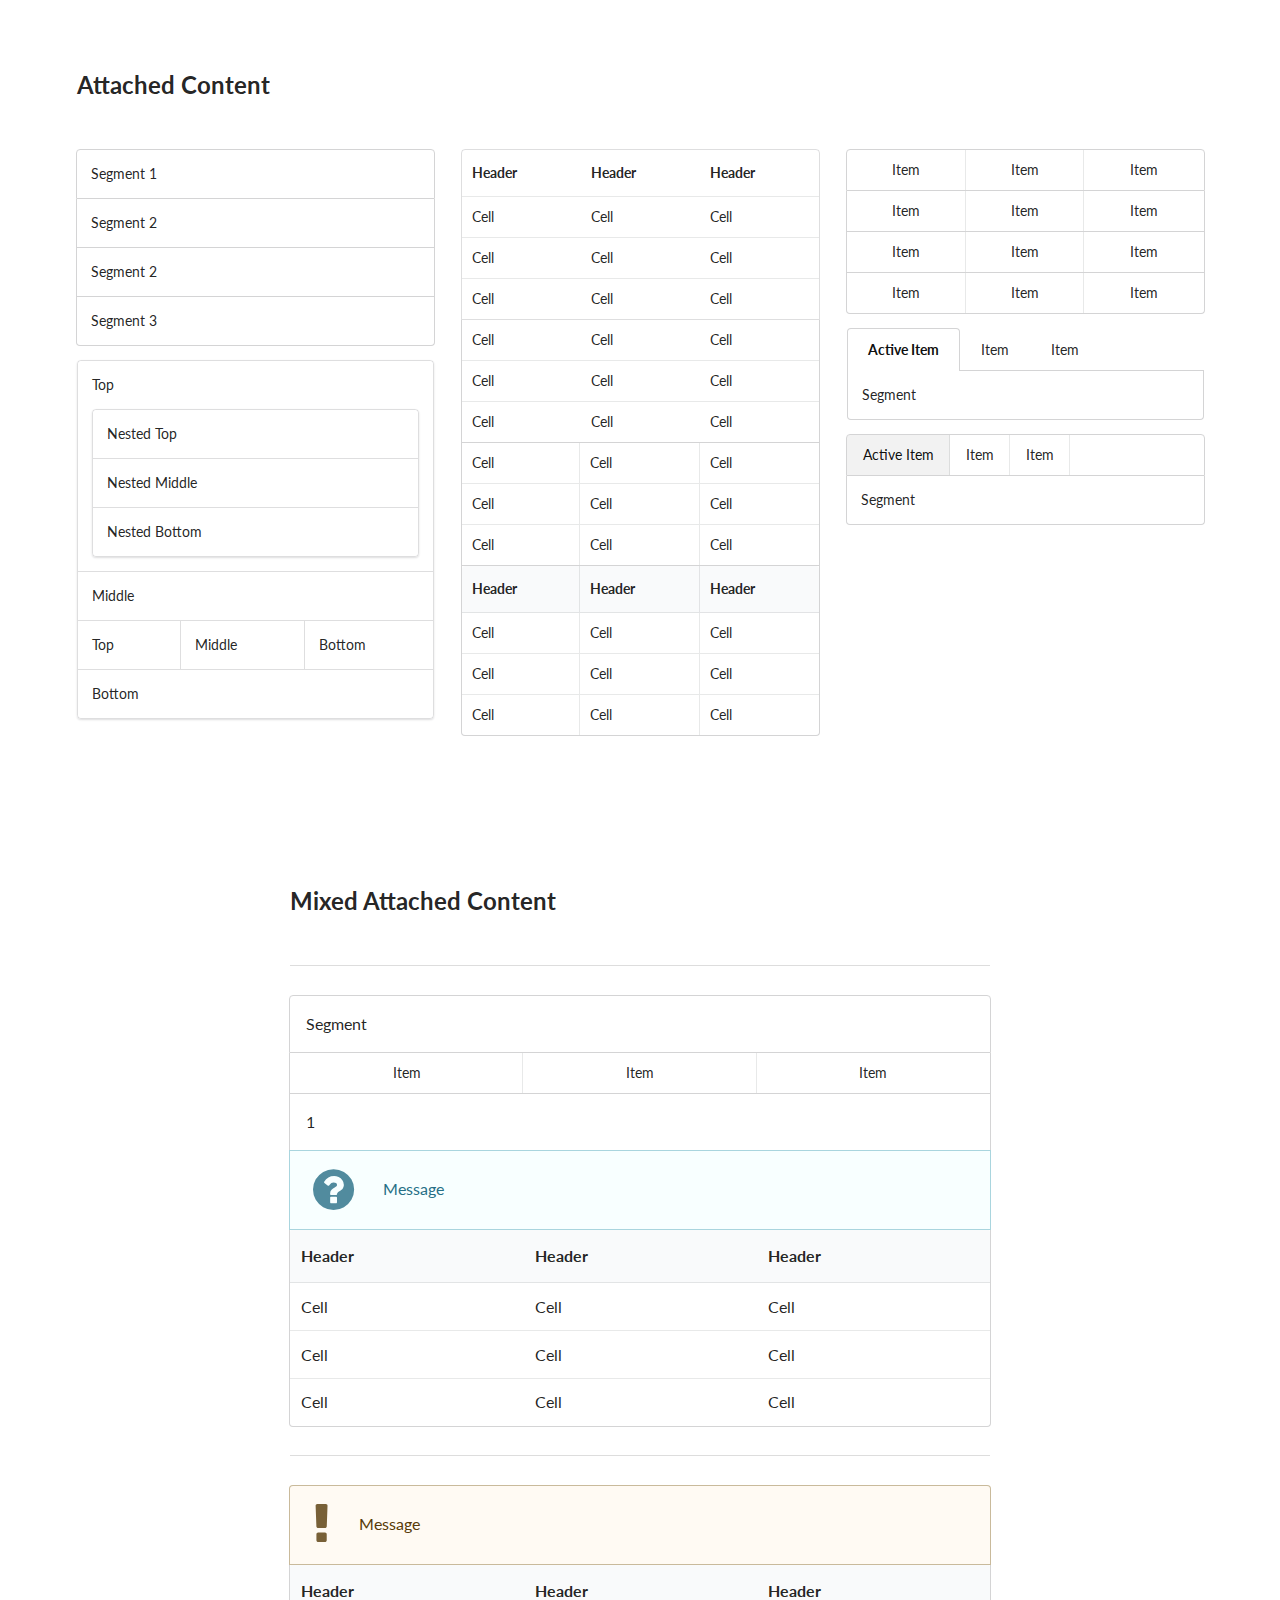
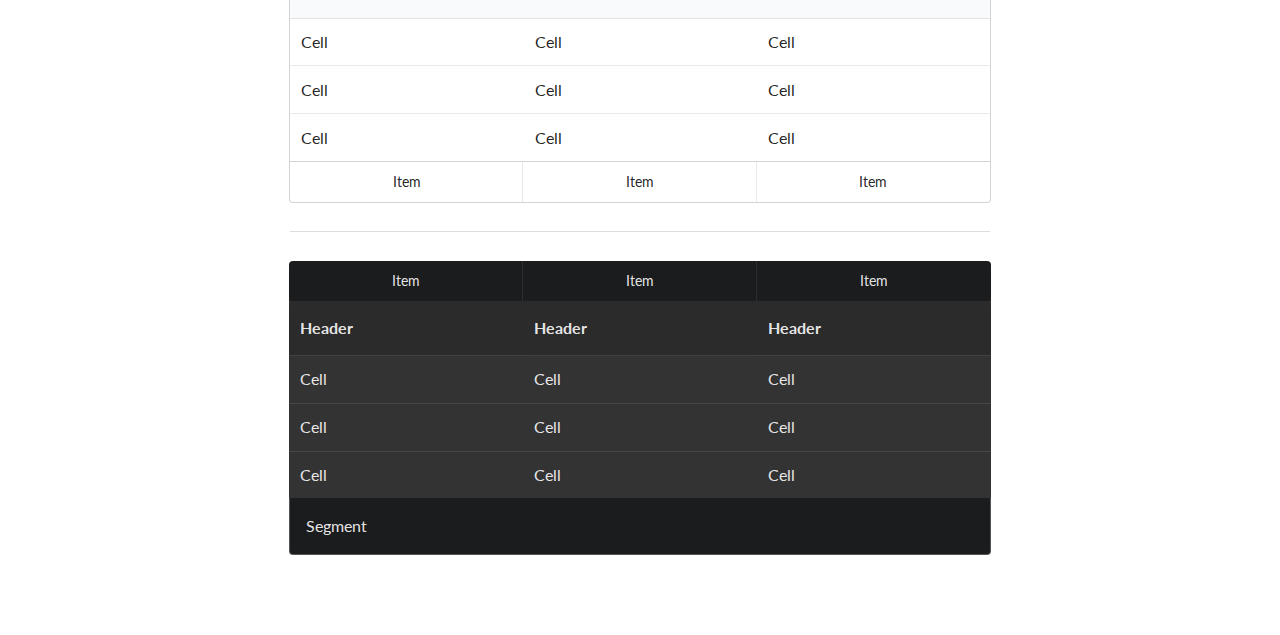
<file: bower_components/semantic-ui/examples/attached.html>
<!DOCTYPE html>
<html>
<head>
  <!-- Standard Meta -->
  <meta charset="utf-8" />
  <meta http-equiv="X-UA-Compatible" content="IE=edge,chrome=1" />
  <meta name="viewport" content="width=device-width, initial-scale=1.0, maximum-scale=1.0">

  <!-- Site Properities -->
  <title>Attached - Semantic</title>
  <link rel="stylesheet" type="text/css" href="../dist/components/reset.css">
  <link rel="stylesheet" type="text/css" href="../dist/components/site.css">

  <link rel="stylesheet" type="text/css" href="../dist/components/container.css">
  <link rel="stylesheet" type="text/css" href="../dist/components/divider.css">
  <link rel="stylesheet" type="text/css" href="../dist/components/grid.css">

  <link rel="stylesheet" type="text/css" href="../dist/components/segment.css">
  <link rel="stylesheet" type="text/css" href="../dist/components/table.css">
  <link rel="stylesheet" type="text/css" href="../dist/components/icon.css">
  <link rel="stylesheet" type="text/css" href="../dist/components/menu.css">
  <link rel="stylesheet" type="text/css" href="../dist/components/message.css">

  <style type="text/css">
  h2 {
    margin: 2em 0em;
  }
  .ui.container {
    padding-top: 5em;
    padding-bottom: 5em;
  }
  </style>
</head>
<body>

<div class="ui container">

  <h2 class="ui header">Attached Content</h2>
  <div class="ui three column grid">
    <div class="column">
      <div class="top attached ui segment">
        Segment 1
      </div>
      <div class="attached ui segment">
        Segment 2
      </div>
      <div class="attached ui segment">
        Segment 2
      </div>
      <div class="bottom attached ui segment">
        Segment 3
      </div>
      <div class="ui segments">
        <div class="ui segment">
          <p>Top</p>
        </div>
        <div class="ui segments">
          <div class="ui segment">
            <p>Nested Top</p>
          </div>
          <div class="ui segment">
            <p>Nested Middle</p>
          </div>
          <div class="ui segment">
            <p>Nested Bottom</p>
          </div>
        </div>
        <div class="ui segment">
          <p>Middle</p>
        </div>
        <div class="ui horizontal segments">
          <div class="ui segment">
            <p>Top</p>
          </div>
          <div class="ui segment">
            <p>Middle</p>
          </div>
          <div class="ui segment">
            <p>Bottom</p>
          </div>
        </div>
        <div class="ui segment">
          <p>Bottom</p>
        </div>
      </div>
    </div>
    <div class="column">
      <table class="top attached ui basic table">
        <thead>
          <th>Header</th>
          <th>Header</th>
          <th>Header</th>
        </thead>
        <tbody>
          <tr>
            <td>Cell</td>
            <td>Cell</td>
            <td>Cell</td>
          </tr>
          <tr>
            <td>Cell</td>
            <td>Cell</td>
            <td>Cell</td>
          </tr>
          <tr>
            <td>Cell</td>
            <td>Cell</td>
            <td>Cell</td>
          </tr>
        </tbody>
      </table>
      <table class="attached ui table">
        <tbody>
          <tr>
            <td>Cell</td>
            <td>Cell</td>
            <td>Cell</td>
          </tr>
          <tr>
            <td>Cell</td>
            <td>Cell</td>
            <td>Cell</td>
          </tr>
          <tr>
            <td>Cell</td>
            <td>Cell</td>
            <td>Cell</td>
          </tr>
        </tbody>
      </table>
      <table class="attached ui celled selectable table">
        <tbody>
          <tr>
            <td>Cell</td>
            <td>Cell</td>
            <td>Cell</td>
          </tr>
          <tr>
            <td>Cell</td>
            <td>Cell</td>
            <td>Cell</td>
          </tr>
          <tr>
            <td>Cell</td>
            <td>Cell</td>
            <td>Cell</td>
          </tr>
        </tbody>
      </table>
      <table class="bottom attached ui celled table">
        <thead>
          <th>Header</th>
          <th>Header</th>
          <th>Header</th>
        </thead>
        <tbody>
          <tr>
            <td>Cell</td>
            <td>Cell</td>
            <td>Cell</td>
          </tr>
          <tr>
            <td>Cell</td>
            <td>Cell</td>
            <td>Cell</td>
          </tr>
          <tr>
            <td>Cell</td>
            <td>Cell</td>
            <td>Cell</td>
          </tr>
        </tbody>
      </table>
    </div>
    <div class="column">
      <div class="top attached ui three item menu">
        <a class="item">Item</a>
        <a class="item">Item</a>
        <a class="item">Item</a>
      </div>
      <div class="attached ui three item menu">
        <a class="item">Item</a>
        <a class="item">Item</a>
        <a class="item">Item</a>
      </div>
      <div class="attached ui three item menu">
        <a class="item">Item</a>
        <a class="item">Item</a>
        <a class="item">Item</a>
      </div>
      <div class="bottom attached ui three item menu">
        <a class="item">Item</a>
        <a class="item">Item</a>
        <a class="item">Item</a>
      </div>

      <div class="ui top attached tabular menu">
        <a class="active item">Active Item</a>
        <a class="item">Item</a>
        <a class="item">Item</a>
      </div>
      <div class="ui bottom attached segment">
        Segment
      </div>

      <div class="ui top attached menu">
        <a class="active item">Active Item</a>
        <a class="item">Item</a>
        <a class="item">Item</a>
      </div>
      <div class="ui bottom attached segment">
        Segment
      </div>

    </div>
  </div>
</div>

<div class="ui text container">

  <h2 class="ui header">Mixed Attached Content</h2>

  <div class="ui section divider"></div>

  <div class="ui top attached segment">Segment</div>
  <div class="ui attached three item menu">
    <a class="item">Item</a>
    <a class="item">Item</a>
    <a class="item">Item</a>
  </div>
  <div class="ui attached segment">
    1
  </div>
  <div class="ui attached icon info message">
    <i class="help circle icon"></i>
    <div class="content">
      Message
    </div>
  </div>
  <table class="ui bottom attached table">
    <thead>
      <th>Header</th>
      <th>Header</th>
      <th>Header</th>
    </thead>
    <tbody>
      <tr>
        <td>Cell</td>
        <td>Cell</td>
        <td>Cell</td>
      </tr>
      <tr>
        <td>Cell</td>
        <td>Cell</td>
        <td>Cell</td>
      </tr>
      <tr>
        <td>Cell</td>
        <td>Cell</td>
        <td>Cell</td>
      </tr>
    </tbody>
  </table>

  <div class="ui section divider"></div>

  <div class="ui top attached warning icon message">
    <i class="attention icon"></i>
    <div class="content">
      Message
    </div>
  </div>
  <table class="ui attached table">
    <thead>
      <th>Header</th>
      <th>Header</th>
      <th>Header</th>
    </thead>
    <tbody>
      <tr>
        <td>Cell</td>
        <td>Cell</td>
        <td>Cell</td>
      </tr>
      <tr>
        <td>Cell</td>
        <td>Cell</td>
        <td>Cell</td>
      </tr>
      <tr>
        <td>Cell</td>
        <td>Cell</td>
        <td>Cell</td>
      </tr>
    </tbody>
  </table>
  <div class="ui bottom attached three item menu">
    <a class="item">Item</a>
    <a class="item">Item</a>
    <a class="item">Item</a>
  </div>

  <div class="ui section divider"></div>

  <div class="ui top attached three item inverted menu">
    <a class="item">Item</a>
    <a class="item">Item</a>
    <a class="item">Item</a>
  </div>
  <table class="ui attached inverted table">
    <thead>
      <th>Header</th>
      <th>Header</th>
      <th>Header</th>
    </thead>
    <tbody>
      <tr>
        <td>Cell</td>
        <td>Cell</td>
        <td>Cell</td>
      </tr>
      <tr>
        <td>Cell</td>
        <td>Cell</td>
        <td>Cell</td>
      </tr>
      <tr>
        <td>Cell</td>
        <td>Cell</td>
        <td>Cell</td>
      </tr>
    </tbody>
  </table>
  <div class="ui bottom attached inverted segment">
    Segment
  </div>


</div>

</body>

</html>
</file>
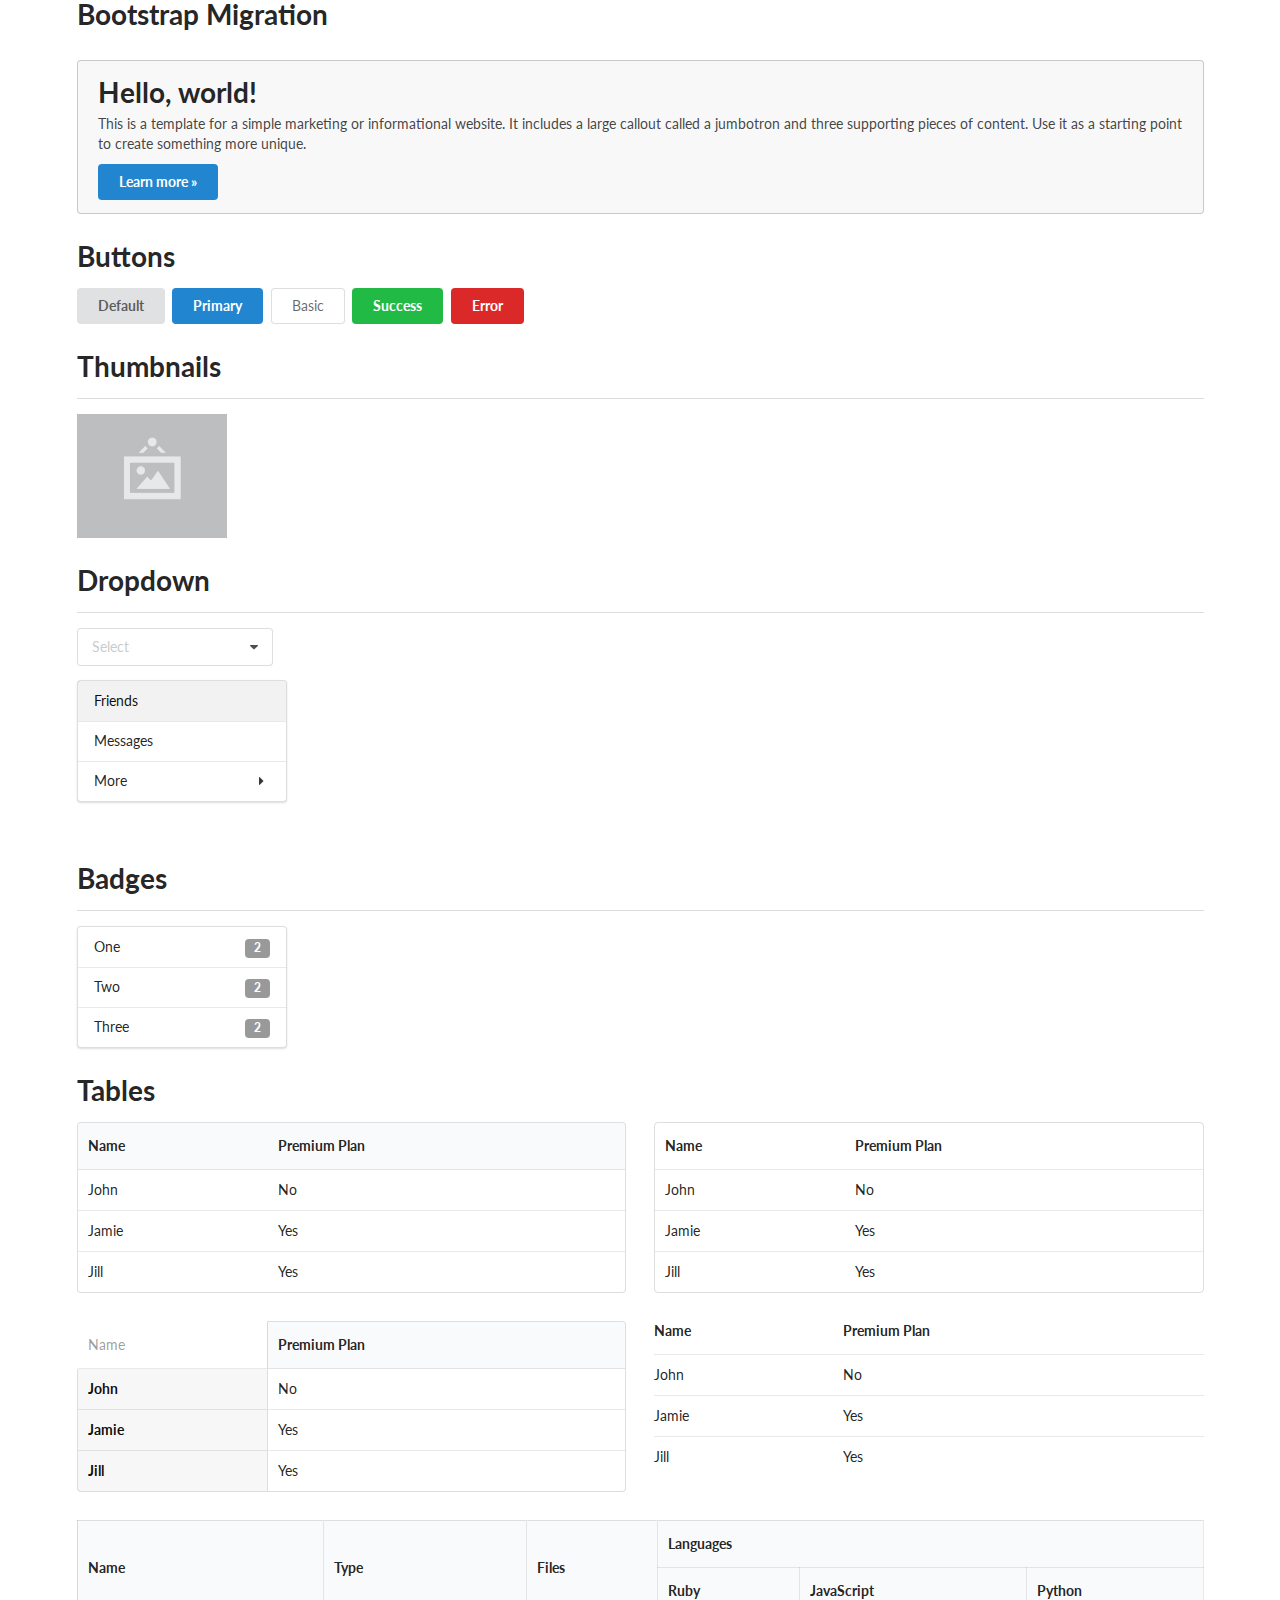
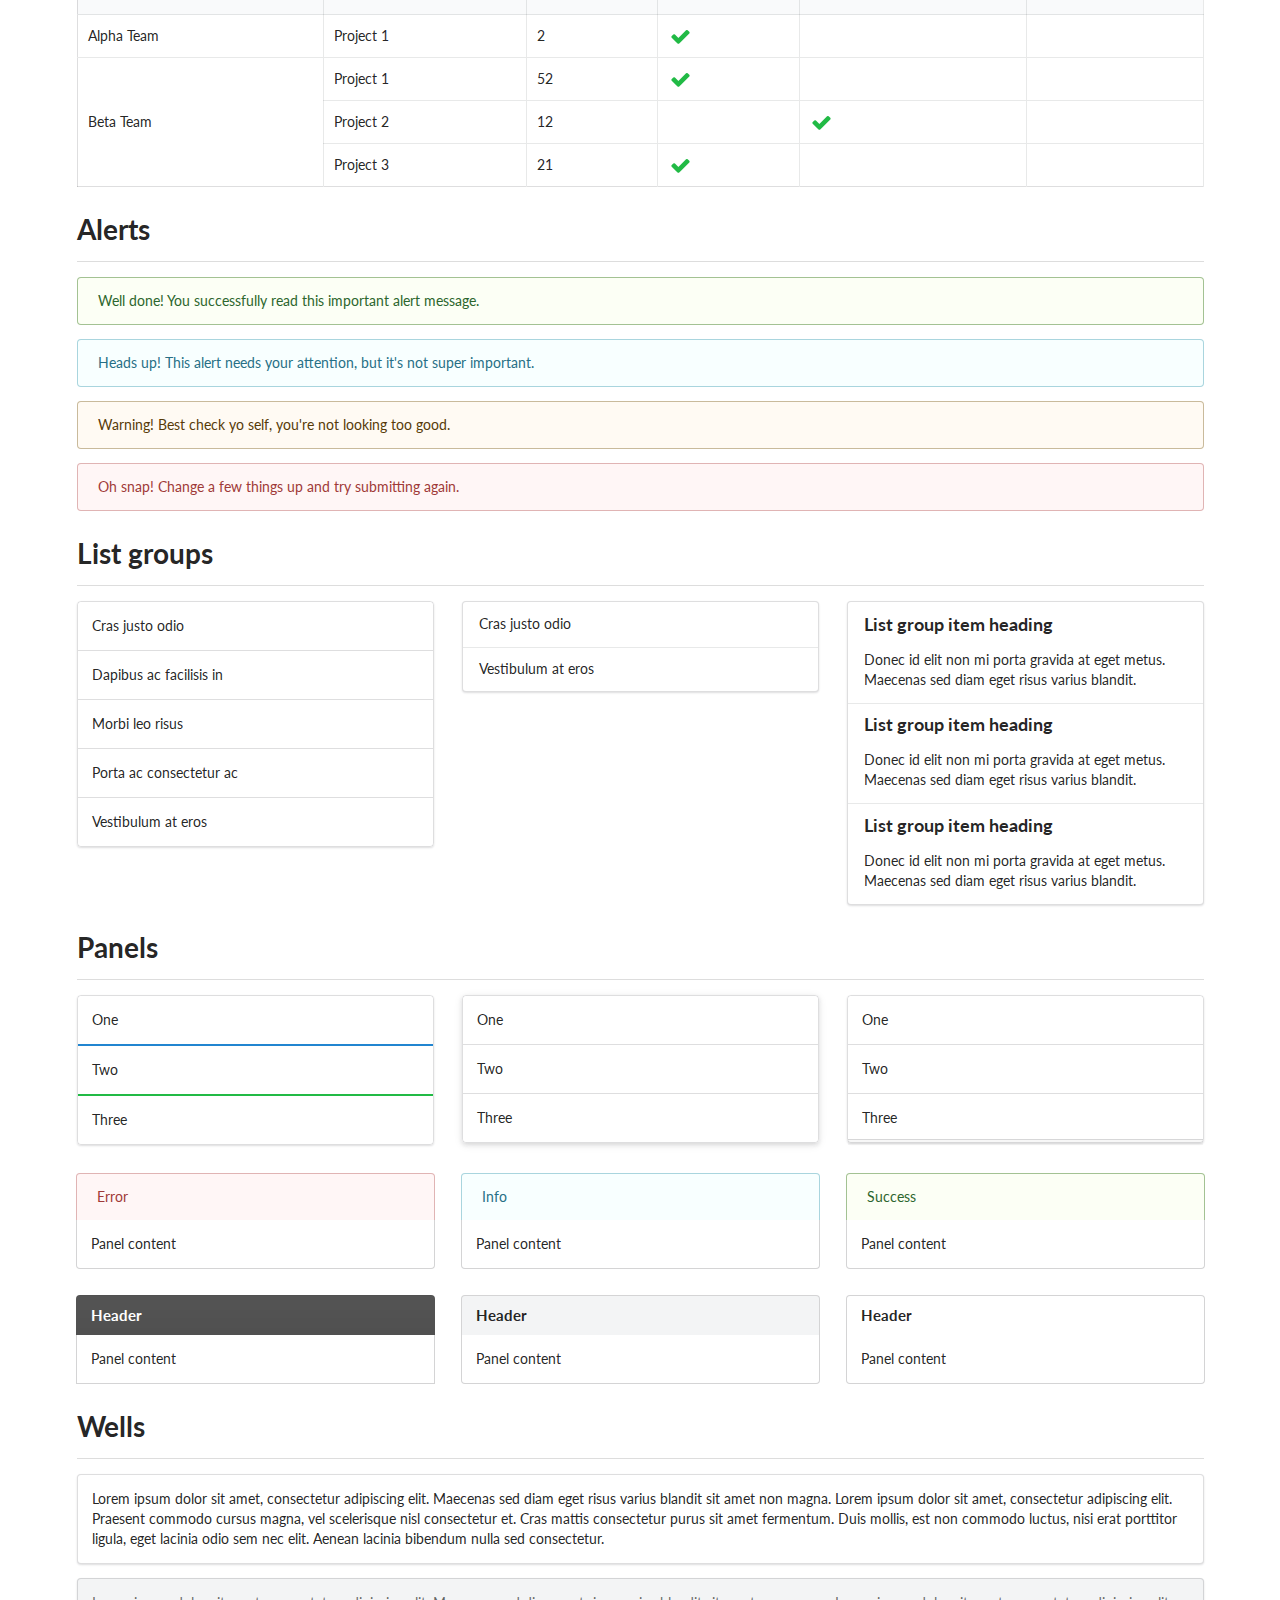
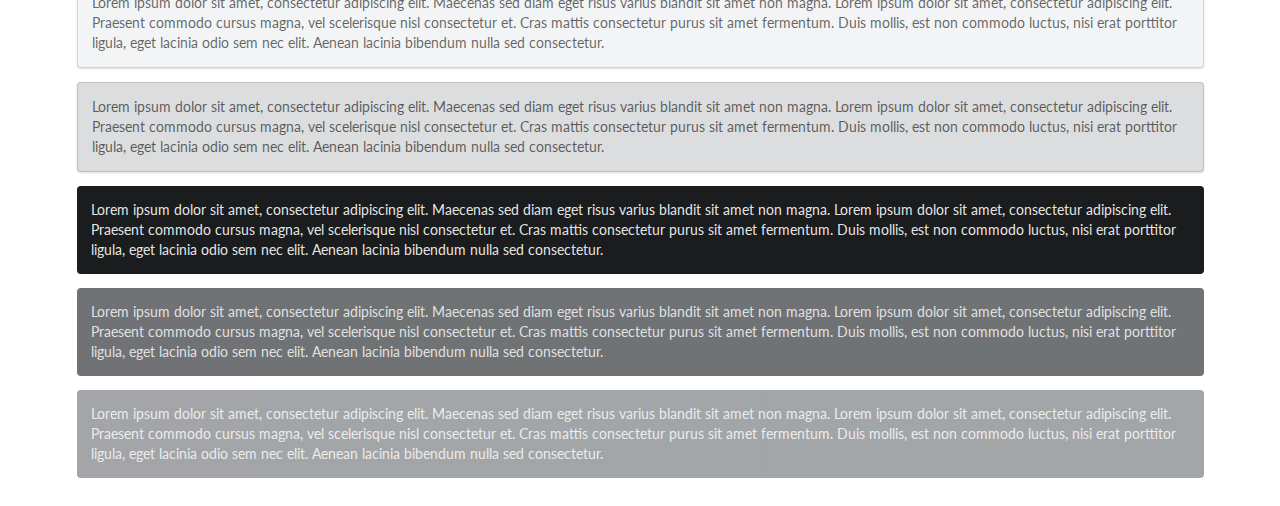
<file: bower_components/semantic-ui/examples/bootstrap.html>
<!DOCTYPE html>
<html>
<head>
  <!-- Standard Meta -->
  <meta charset="utf-8" />
  <meta http-equiv="X-UA-Compatible" content="IE=edge,chrome=1" />
  <meta name="viewport" content="width=device-width, initial-scale=1.0, maximum-scale=1.0">

  <!-- Site Properities -->
  <title>Bootstrap - Semantic</title>
  <link rel="stylesheet" type="text/css" href="../dist/semantic.css">

  <script src="assets/library/jquery.min.js"></script>
  <script src="../dist/semantic.js"></script>

  <script>
  $(document)
    .ready(function() {
      $('.ui.selection.dropdown').dropdown();
      $('.ui.menu .ui.dropdown').dropdown({
        on: 'hover'
      });
    })
  ;
  </script>
</head>
<body>

<div class="ui grid container">
  <div class="row">
    <div class="column">
      <h1 class="ui header">Bootstrap Migration</h1>
    </div>
  </div>
  <div class="row">
    <div class="column">
      <div class="ui message">
        <h1 class="ui header">Hello, world!</h1>
        <p>This is a template for a simple marketing or informational website. It includes a large callout called a jumbotron and three supporting pieces of content. Use it as a starting point to create something more unique.</p>
        <a class="ui blue button">Learn more &raquo;</a>
      </div>
    </div>
  </div>
  <div class="row">
    <div class="column">
      <h1 class="ui header">Buttons</h1>
      <a class="ui button" tabindex="0">
        Default
      </a>
      <a class="ui primary button" tabindex="0">
        Primary
      </a>
      <a class="ui basic button" tabindex="0">
        Basic
      </a>
      <a class="ui positive button" tabindex="0">
        Success
      </a>
      <a class="ui negative button" tabindex="0">
        Error
      </a>
    </div>
  </div>
  <div class="row">
    <div class="column">
      <h1 class="ui header">Thumbnails</h1>
      <div class="ui divider"></div>
      <img class="ui small image" src="assets/images/wireframe/image.png">
    </div>
  </div>
  <div class="row">
    <div class="column">
      <h1 class="ui header">Dropdown</h1>
      <div class="ui divider"></div>
      <div class="ui selection dropdown">
        <input type="hidden" name="selection">
        <i class="dropdown icon"></i>
        <div class="default text">Select</div>
        <div class="menu">
          <div class="item" data-value="male">Male</div>
          <div class="item" data-value="female">Female</div>
        </div>
      </div>
      <div class="ui vertical menu">
        <a class="active item">
          Friends
        </a>
        <a class="item">
          Messages
        </a>
        <div class="ui dropdown item">
          <i class="dropdown icon"></i>
          More
          <div class="menu">
            <a class="item">Edit Profile</a>
            <a class="item">Choose Language</a>
            <a class="item">Account Settings</a>
          </div>
        </div>
      </div>

      <div class="ui dropdown">
        <div class="visible menu">
          <div class="header">Categories</div>
          <div class="item">
            <i class="dropdown icon"></i>
            <span class="text">Clothing</span>
            <div class="menu">
              <div class="header">Mens</div>
              <div class="item">Shirts</div>
              <div class="item">Pants</div>
              <div class="item">Jeans</div>
              <div class="item">Shoes</div>
              <div class="divider"></div>
              <div class="header">Womens</div>
              <div class="item">Dresses</div>
              <div class="item">Shoes</div>
              <div class="item">Bags</div>
            </div>
          </div>
          <div class="item">Home Goods</div>
          <div class="item">Bedroom</div>
          <div class="divider"></div>
          <div class="header">Order</div>
          <div class="item">Status</div>
          <div class="item">Cancellations</div>
        </div>
      </div>
    </div>
  </div>
  <div class="row">
    <div class="column">
      <h1 class="ui header">Badges</h1>
      <div class="ui divider"></div>
      <div class="ui vertical menu">
        <div class="item">
          One <span class="ui label">2</span>
        </div>
        <div class="item">
          Two <span class="ui label">2</span>
        </div>
        <div class="item">
          Three <span class="ui label">2</span>
        </div>
      </div>
    </div>
  </div>

  <div class="row">
    <div class="column">
      <h1 class="ui header">Tables</h1>
      <div class="ui two column grid">
        <div class="column">
          <table class="ui table">
            <thead>
              <tr>
                <th>Name</th>
                <th>Premium Plan</th>
              </tr>
            </thead>
            <tbody>
              <tr>
                <td>John</td>
                <td>No</td>
              </tr>
              <tr>
                <td>Jamie</td>
                <td>Yes</td>
              </tr>
              <tr>
                <td>Jill</td>
                <td>Yes</td>
              </tr>
            </tbody>
          </table>
        </div>
        <div class="column">
          <table class="ui basic table">
            <thead>
              <tr>
                <th>Name</th>
                <th>Premium Plan</th>
              </tr>
            </thead>
            <tbody>
              <tr>
                <td>John</td>
                <td>No</td>
              </tr>
              <tr>
                <td>Jamie</td>
                <td>Yes</td>
              </tr>
              <tr>
                <td>Jill</td>
                <td>Yes</td>
              </tr>
            </tbody>
          </table>
        </div>
        <div class="column">
          <table class="ui definition table">
            <thead>
              <tr>
                <th>Name</th>
                <th>Premium Plan</th>
              </tr>
            </thead>
            <tbody>
              <tr>
                <td>John</td>
                <td>No</td>
              </tr>
              <tr>
                <td>Jamie</td>
                <td>Yes</td>
              </tr>
              <tr>
                <td>Jill</td>
                <td>Yes</td>
              </tr>
            </tbody>
          </table>
        </div>
        <div class="column">
          <table class="ui very basic table">
            <thead>
              <tr>
                <th>Name</th>
                <th>Premium Plan</th>
              </tr>
            </thead>
            <tbody>
              <tr>
                <td>John</td>
                <td>No</td>
              </tr>
              <tr>
                <td>Jamie</td>
                <td>Yes</td>
              </tr>
              <tr>
                <td>Jill</td>
                <td>Yes</td>
              </tr>
            </tbody>
          </table>
        </div>
        <div class="sixteen wide column">
          <table class="ui celled structured table">
            <thead>
              <tr>
                <th rowspan="2">Name</th>
                <th rowspan="2">Type</th>
                <th rowspan="2">Files</th>
                <th colspan="3">Languages</th>
              </tr>
              <tr>
                <th>Ruby</th>
                <th>JavaScript</th>
                <th>Python</th>
              </tr>
            </thead>
            <tbody>
              <tr>
                <td>Alpha Team</td>
                <td>Project 1</td>
                <td>2</td>
                <td>
                  <i class="large green checkmark icon"></i>
                </td>
                <td></td>
                <td></td>
              </tr>
              <tr>
                <td rowspan="3">Beta Team</td>
                <td>Project 1</td>
                <td>52</td>
                <td>
                  <i class="large green checkmark icon"></i>
                </td>
                <td></td>
                <td></td>
              </tr>
              <tr>
                <td>Project 2</td>
                <td>12</td>
                <td></td>
                <td>
                  <i class="large green checkmark icon"></i>
                </td>
                <td></td>
              </tr>
              <tr>
                <td>Project 3</td>
                <td>21</td>
                <td>
                  <i class="large green checkmark icon"></i>
                </td>
                <td></td>
                <td></td>
              </tr>
            </tbody>
          </table>
        </div>
      </div>
    </div>
  </div>
  <div class="row">
    <div class="column">
      <h1 class="ui header">Alerts</h1>
      <div class="ui divider"></div>
      <div class="ui positive message">Well done! You successfully read this important alert message.</div>
      <div class="ui info message">Heads up! This alert needs your attention, but it's not super important.</div>
      <div class="ui warning message">Warning! Best check yo self, you're not looking too good.</div>
      <div class="ui error message">Oh snap! Change a few things up and try submitting again.</div>
    </div>
  </div>
  <div class="row">
    <div class="column">
      <h1 class="ui header">List groups</h1>
      <div class="ui divider"></div>
      <div class="ui three column grid">
        <div class="column">
          <div class="ui segments">
            <div class="ui segment">
              <p>Cras justo odio</p>
            </div>
            <div class="ui segment">
              <p>Dapibus ac facilisis in</p>
            </div>
            <div class="ui segment">
              <p>Morbi leo risus</p>
            </div>
            <div class="ui segment">
              <p>Porta ac consectetur ac</p>
            </div>
            <div class="ui segment">
             <p>Vestibulum at eros</p>
           </div>
         </div>
        </div>
        <div class="column">
          <div class="ui fluid vertical menu">
            <a class="item">
              <p>Cras justo odio</p>
            </a>
            <a class="item">
             <p>Vestibulum at eros</p>
            </a>
          </div>
        </div>
        <div class="column">
          <div class="ui fluid vertical menu">
            <a class="item">
              <h1 class="ui medium header">List group item heading</h1>
              <p>Donec id elit non mi porta gravida at eget metus. Maecenas sed diam eget risus varius blandit.</p>
            </a>
            <a class="item">
              <h1 class="ui medium header">List group item heading</h1>
              <p>Donec id elit non mi porta gravida at eget metus. Maecenas sed diam eget risus varius blandit.</p>
            </a>
            <a class="item">
              <h1 class="ui medium header">List group item heading</h1>
              <p>Donec id elit non mi porta gravida at eget metus. Maecenas sed diam eget risus varius blandit.</p>
            </a>
          </div>
        </div>
      </div>
    </div>
  </div>
  <div class="row">
    <div class="column">
      <h1 class="ui header">Panels</h1>
      <div class="ui divider"></div>
      <div class="ui three column grid">
        <div class="column">
          <div class="ui segments">
            <div class="ui red segment">One</div>
            <div class="ui blue segment">Two</div>
            <div class="ui green segment">Three</div>
          </div>
        </div>
        <div class="column">
          <div class="ui raised segments">
            <div class="ui segment">One</div>
            <div class="ui segment">Two</div>
            <div class="ui segment">Three</div>
          </div>
        </div>
        <div class="column">
          <div class="ui stacked segments">
            <div class="ui segment">One</div>
            <div class="ui segment">Two</div>
            <div class="ui segment">Three</div>
          </div>
        </div>
        <div class="column">
          <div class="ui top attached error message">Error</div>
          <div class="ui bottom attached segment">Panel content</div>
        </div>
        <div class="column">
          <div class="ui top attached info message">Info</div>
          <div class="ui bottom attached segment">Panel content</div>
        </div>
        <div class="column">
          <div class="ui top attached success message">Success</div>
          <div class="ui bottom attached segment">Panel content</div>
        </div>
        <div class="column">
          <h4 class="ui top attached inverted header">Header</h4>
          <div class="ui buttom attached segment">Panel content</div>
        </div>
        <div class="column">
          <h4 class="ui top attached block header">Header</h4>
          <div class="ui bottom attached segment">Panel content</div>
        </div>
        <div class="column">
          <h4 class="ui top attached header">Header</h4>
          <div class="ui bottom attached segment">Panel content</div>
        </div>
      </div>
    </div>
  </div>
  <div class="row">
    <div class="column">
      <h1 class="ui header">Wells</h1>
      <div class="ui divider"></div>
      <div class="ui segment">
        <p>Lorem ipsum dolor sit amet, consectetur adipiscing elit. Maecenas sed diam eget risus varius blandit sit amet non magna. Lorem ipsum dolor sit amet, consectetur adipiscing elit. Praesent commodo cursus magna, vel scelerisque nisl consectetur et. Cras mattis consectetur purus sit amet fermentum. Duis mollis, est non commodo luctus, nisi erat porttitor ligula, eget lacinia odio sem nec elit. Aenean lacinia bibendum nulla sed consectetur.</p>
      </div>
      <div class="ui secondary segment">
        <p>Lorem ipsum dolor sit amet, consectetur adipiscing elit. Maecenas sed diam eget risus varius blandit sit amet non magna. Lorem ipsum dolor sit amet, consectetur adipiscing elit. Praesent commodo cursus magna, vel scelerisque nisl consectetur et. Cras mattis consectetur purus sit amet fermentum. Duis mollis, est non commodo luctus, nisi erat porttitor ligula, eget lacinia odio sem nec elit. Aenean lacinia bibendum nulla sed consectetur.</p>
      </div>
      <div class="ui tertiary segment">
        <p>Lorem ipsum dolor sit amet, consectetur adipiscing elit. Maecenas sed diam eget risus varius blandit sit amet non magna. Lorem ipsum dolor sit amet, consectetur adipiscing elit. Praesent commodo cursus magna, vel scelerisque nisl consectetur et. Cras mattis consectetur purus sit amet fermentum. Duis mollis, est non commodo luctus, nisi erat porttitor ligula, eget lacinia odio sem nec elit. Aenean lacinia bibendum nulla sed consectetur.</p>
      </div>
      <div class="ui inverted segment">
        <p>Lorem ipsum dolor sit amet, consectetur adipiscing elit. Maecenas sed diam eget risus varius blandit sit amet non magna. Lorem ipsum dolor sit amet, consectetur adipiscing elit. Praesent commodo cursus magna, vel scelerisque nisl consectetur et. Cras mattis consectetur purus sit amet fermentum. Duis mollis, est non commodo luctus, nisi erat porttitor ligula, eget lacinia odio sem nec elit. Aenean lacinia bibendum nulla sed consectetur.</p>
      </div>
      <div class="ui secondary inverted segment">
        <p>Lorem ipsum dolor sit amet, consectetur adipiscing elit. Maecenas sed diam eget risus varius blandit sit amet non magna. Lorem ipsum dolor sit amet, consectetur adipiscing elit. Praesent commodo cursus magna, vel scelerisque nisl consectetur et. Cras mattis consectetur purus sit amet fermentum. Duis mollis, est non commodo luctus, nisi erat porttitor ligula, eget lacinia odio sem nec elit. Aenean lacinia bibendum nulla sed consectetur.</p>
      </div>
      <div class="ui tertiary inverted segment">
        <p>Lorem ipsum dolor sit amet, consectetur adipiscing elit. Maecenas sed diam eget risus varius blandit sit amet non magna. Lorem ipsum dolor sit amet, consectetur adipiscing elit. Praesent commodo cursus magna, vel scelerisque nisl consectetur et. Cras mattis consectetur purus sit amet fermentum. Duis mollis, est non commodo luctus, nisi erat porttitor ligula, eget lacinia odio sem nec elit. Aenean lacinia bibendum nulla sed consectetur.</p>
      </div>
    </div>
  </div>
</div>

</body>

</html>
</file>
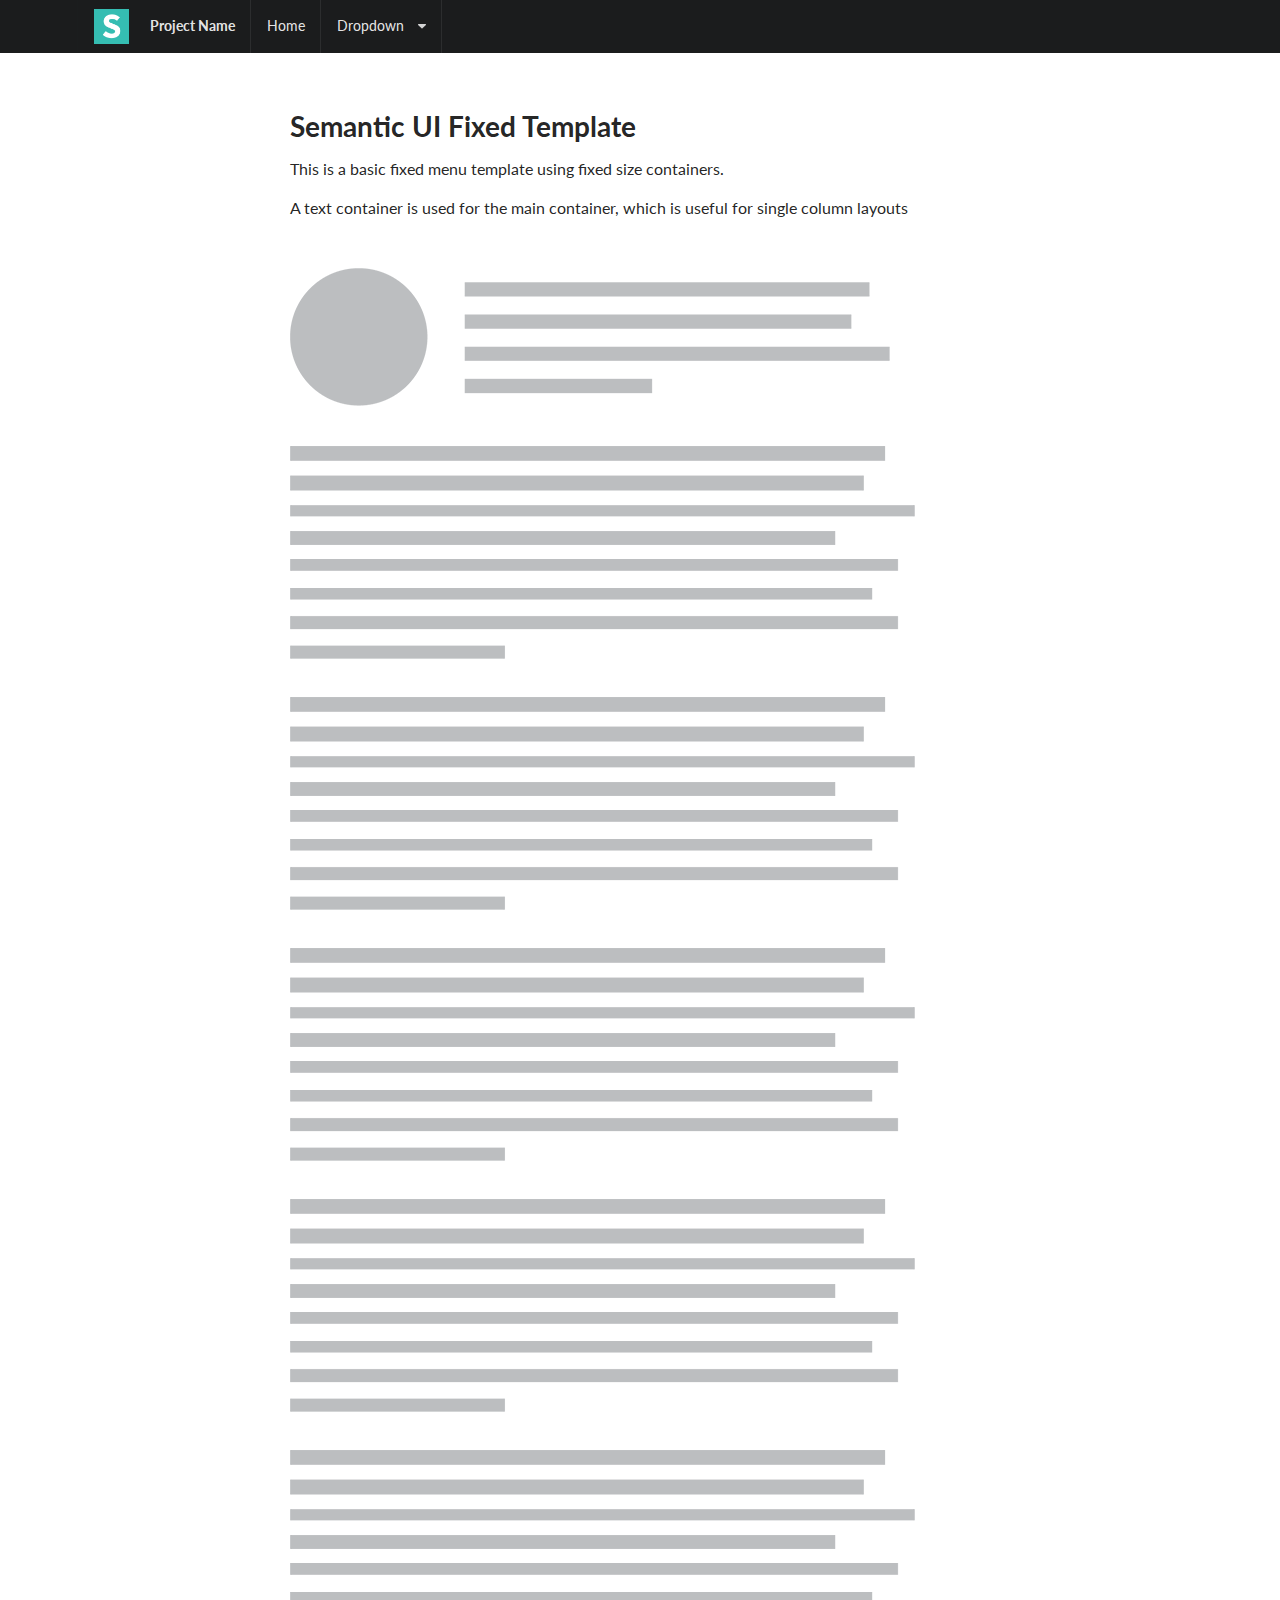
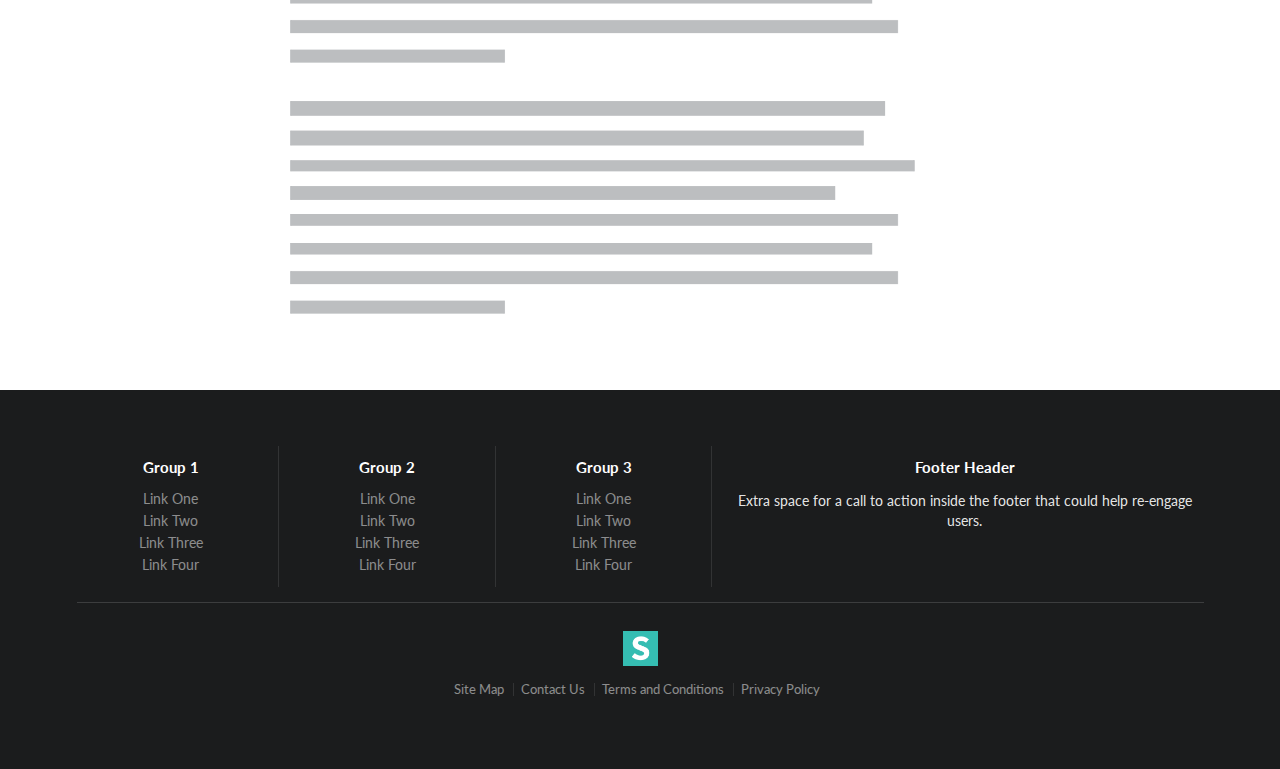
<file: bower_components/semantic-ui/examples/fixed.html>
<!DOCTYPE html>
<html>
<head>
  <!-- Standard Meta -->
  <meta charset="utf-8" />
  <meta http-equiv="X-UA-Compatible" content="IE=edge,chrome=1" />
  <meta name="viewport" content="width=device-width, initial-scale=1.0, maximum-scale=1.0">

  <!-- Site Properities -->
  <title>Fixed Menu Example - Semantic</title>

  <link rel="stylesheet" type="text/css" href="../dist/components/reset.css">
  <link rel="stylesheet" type="text/css" href="../dist/components/site.css">

  <link rel="stylesheet" type="text/css" href="../dist/components/container.css">
  <link rel="stylesheet" type="text/css" href="../dist/components/grid.css">
  <link rel="stylesheet" type="text/css" href="../dist/components/header.css">
  <link rel="stylesheet" type="text/css" href="../dist/components/image.css">
  <link rel="stylesheet" type="text/css" href="../dist/components/menu.css">

  <link rel="stylesheet" type="text/css" href="../dist/components/divider.css">
  <link rel="stylesheet" type="text/css" href="../dist/components/list.css">
  <link rel="stylesheet" type="text/css" href="../dist/components/segment.css">
  <link rel="stylesheet" type="text/css" href="../dist/components/dropdown.css">
  <link rel="stylesheet" type="text/css" href="../dist/components/icon.css">

  <style type="text/css">
  body {
    background-color: #FFFFFF;
  }
  .ui.menu .item img.logo {
    margin-right: 1.5em;
  }
  .main.container {
    margin-top: 7em;
  }
  .wireframe {
    margin-top: 2em;
  }
  .ui.footer.segment {
    margin: 5em 0em 0em;
    padding: 5em 0em;
  }
  </style>

</head>
<body>

  <div class="ui fixed inverted menu">
    <div class="ui container">
      <div href="#" class="header item">
        <img class="logo" src="assets/images/logo.png">
        Project Name
      </div>
      <a href="#" class="item">Home</a>
      <a href="#" class="ui simple dropdown item">
        Dropdown <i class="dropdown icon"></i>
        <div class="menu">
          <div class="item">Link Item</div>
          <div class="item">Link Item</div>
          <div class="divider"></div>
          <div class="header">Header Item</div>
          <div class="item">
            <i class="dropdown icon"></i>
            Sub Menu
            <div class="menu">
              <div class="item">Link Item</div>
              <div class="item">Link Item</div>
            </div>
          </div>
          <div class="item">Link Item</div>
        </div>
      </a>
    </div>
  </div>

  <div class="ui main text container">
    <h1 class="ui header">Semantic UI Fixed Template</h1>
    <p>This is a basic fixed menu template using fixed size containers.</p>
    <p>A text container is used for the main container, which is useful for single column layouts</p>
    <img class="wireframe" src="assets/images/wireframe/media-paragraph.png">
    <img class="wireframe" src="assets/images/wireframe/paragraph.png">
    <img class="wireframe" src="assets/images/wireframe/paragraph.png">
    <img class="wireframe" src="assets/images/wireframe/paragraph.png">
    <img class="wireframe" src="assets/images/wireframe/paragraph.png">
    <img class="wireframe" src="assets/images/wireframe/paragraph.png">
    <img class="wireframe" src="assets/images/wireframe/paragraph.png">
  </div>

  <div class="ui inverted vertical footer segment">
    <div class="ui center aligned container">
      <div class="ui stackable inverted divided grid">
        <div class="three wide column">
          <h4 class="ui inverted header">Group 1</h4>
          <div class="ui inverted link list">
            <a href="#" class="item">Link One</a>
            <a href="#" class="item">Link Two</a>
            <a href="#" class="item">Link Three</a>
            <a href="#" class="item">Link Four</a>
          </div>
        </div>
        <div class="three wide column">
          <h4 class="ui inverted header">Group 2</h4>
          <div class="ui inverted link list">
            <a href="#" class="item">Link One</a>
            <a href="#" class="item">Link Two</a>
            <a href="#" class="item">Link Three</a>
            <a href="#" class="item">Link Four</a>
          </div>
        </div>
        <div class="three wide column">
          <h4 class="ui inverted header">Group 3</h4>
          <div class="ui inverted link list">
            <a href="#" class="item">Link One</a>
            <a href="#" class="item">Link Two</a>
            <a href="#" class="item">Link Three</a>
            <a href="#" class="item">Link Four</a>
          </div>
        </div>
        <div class="seven wide column">
          <h4 class="ui inverted header">Footer Header</h4>
          <p>Extra space for a call to action inside the footer that could help re-engage users.</p>
        </div>
      </div>
      <div class="ui inverted section divider"></div>
      <img src="assets/images/logo.png" class="ui centered mini image">
      <div class="ui horizontal inverted small divided link list">
        <a class="item" href="#">Site Map</a>
        <a class="item" href="#">Contact Us</a>
        <a class="item" href="#">Terms and Conditions</a>
        <a class="item" href="#">Privacy Policy</a>
      </div>
    </div>
  </div>
</body>

</html>
</file>
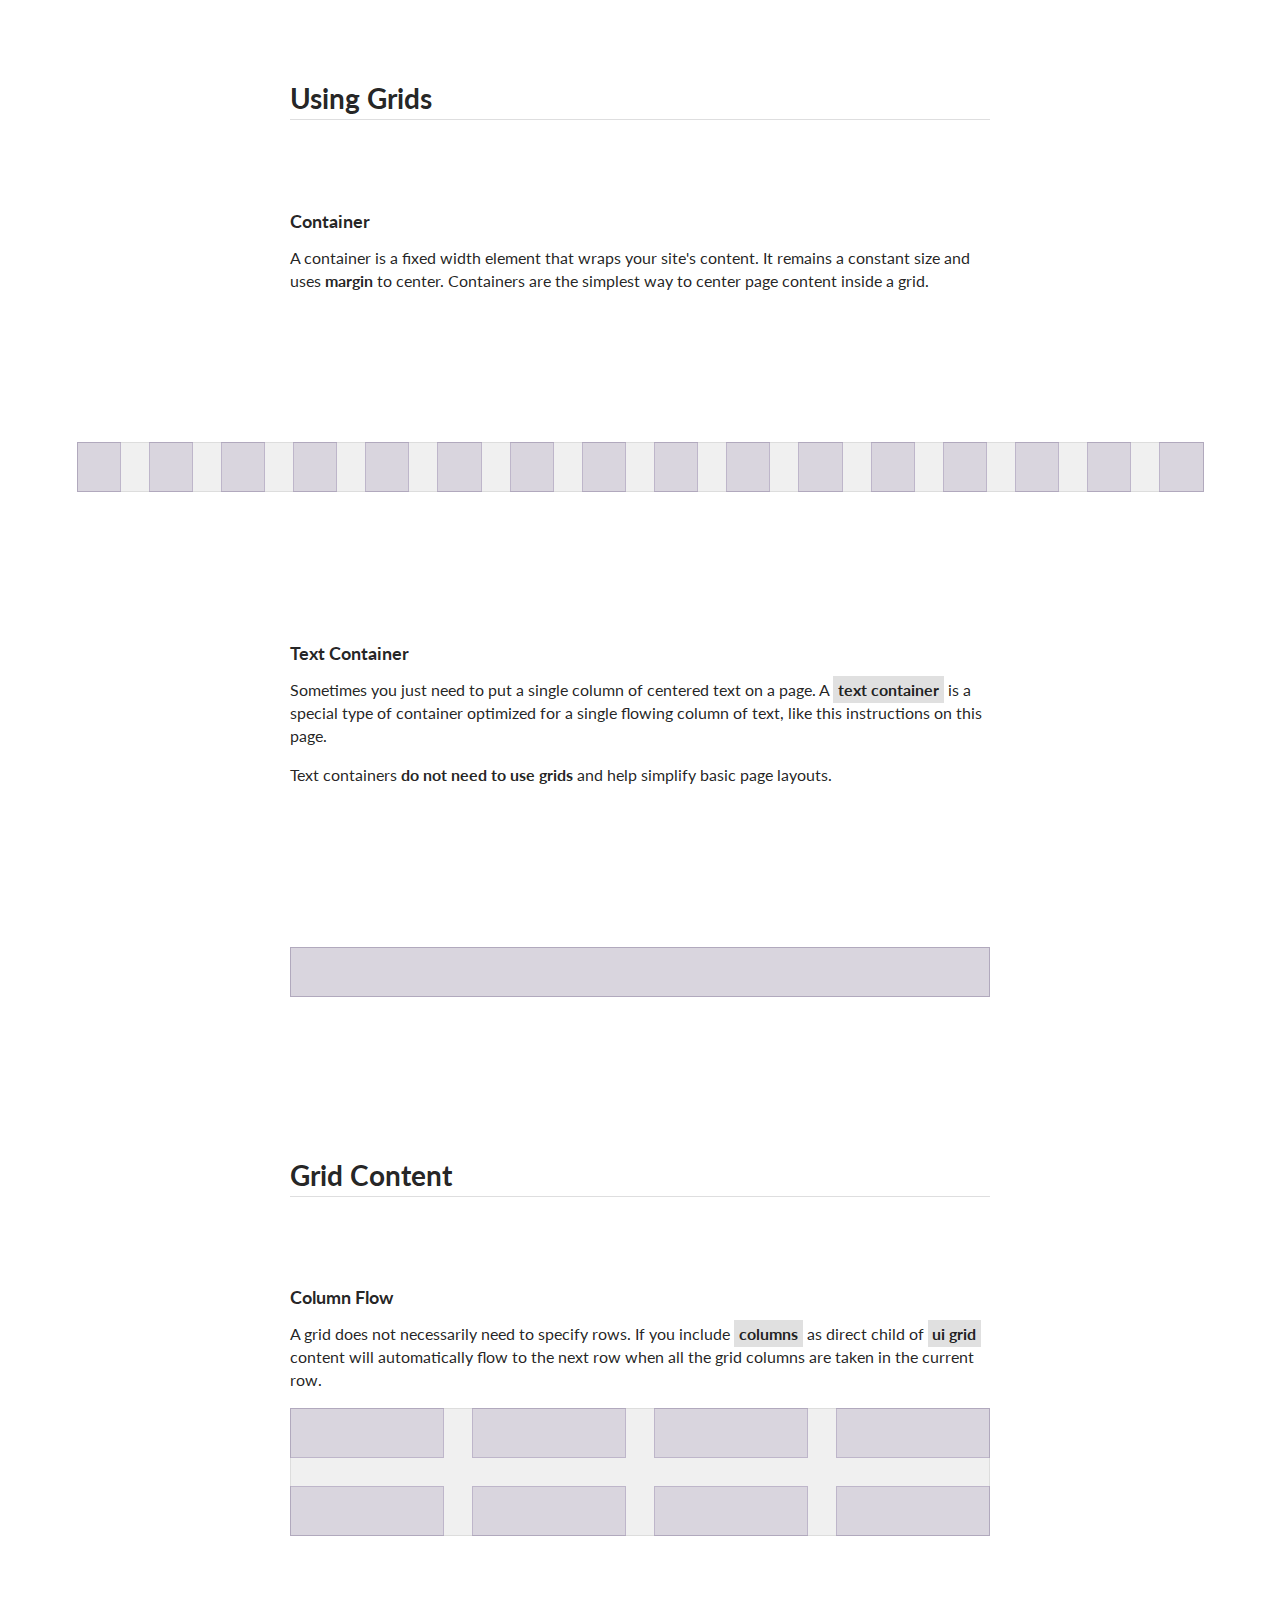
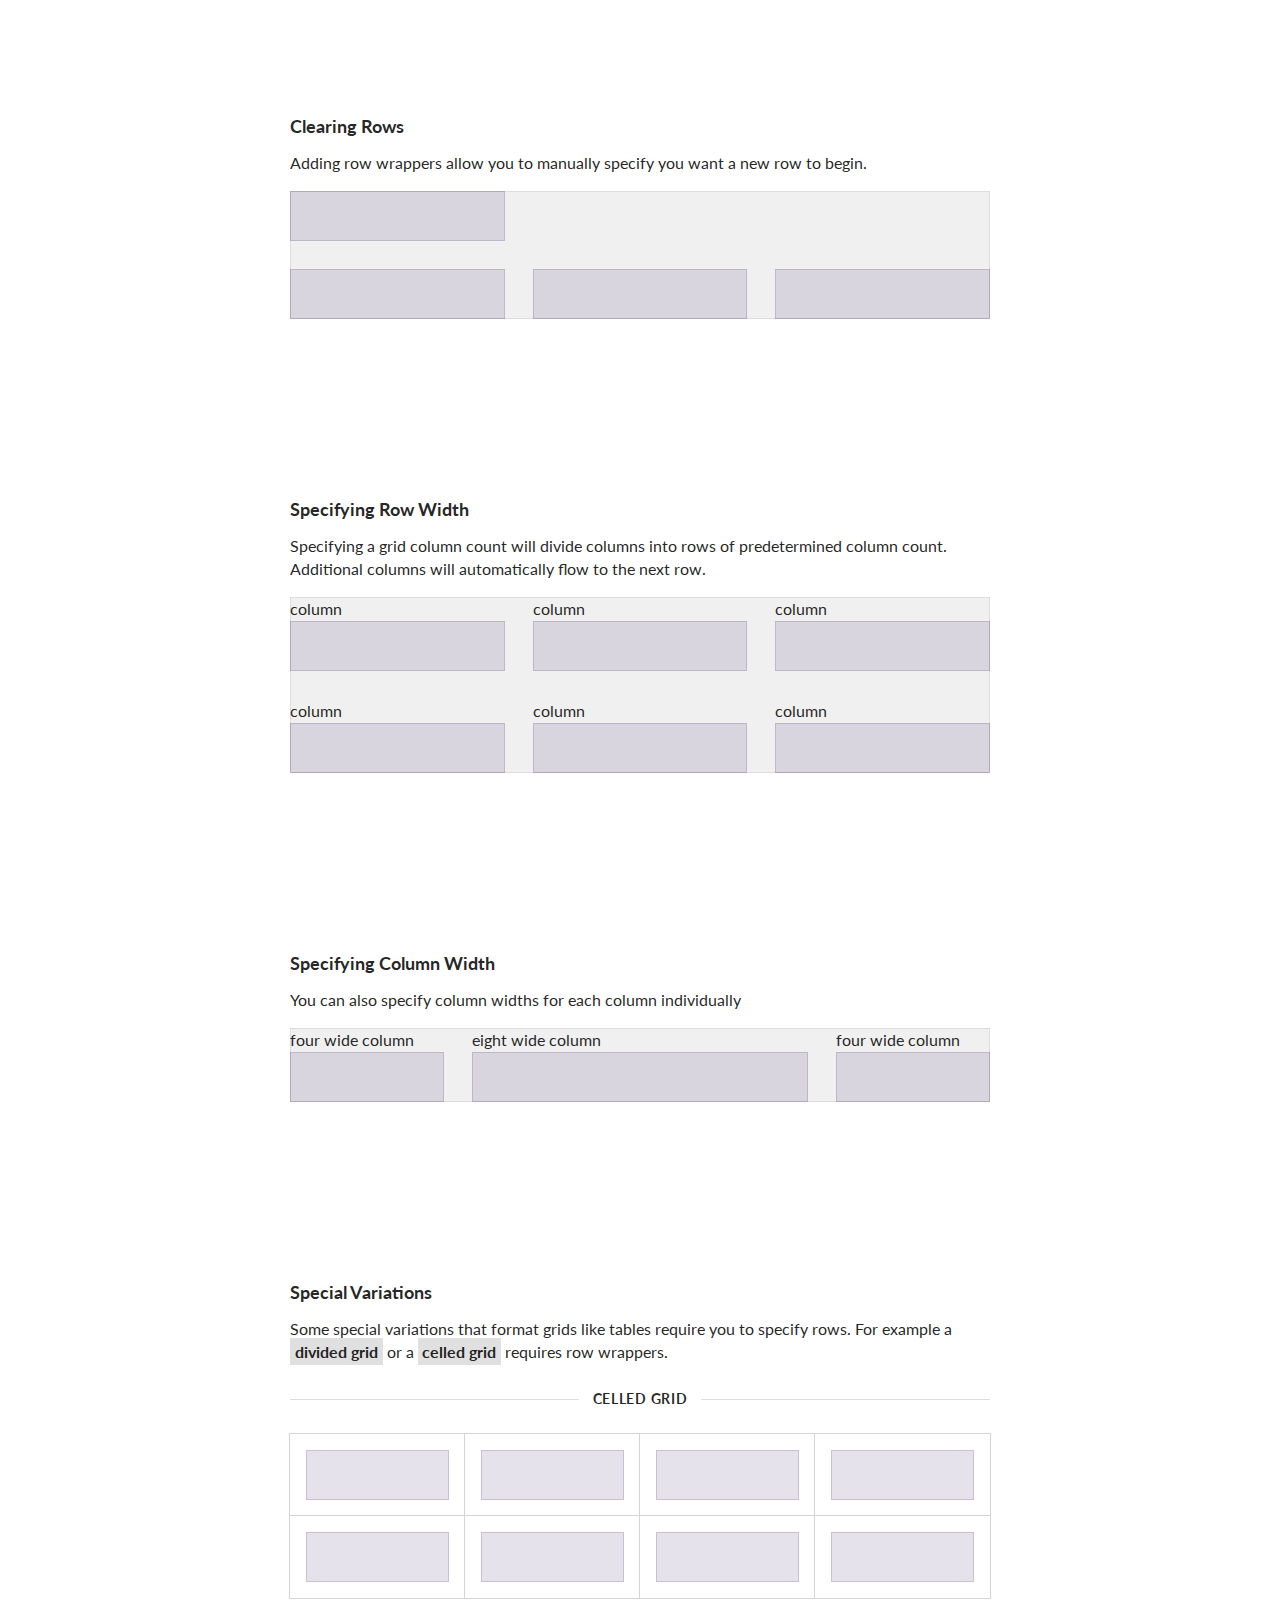
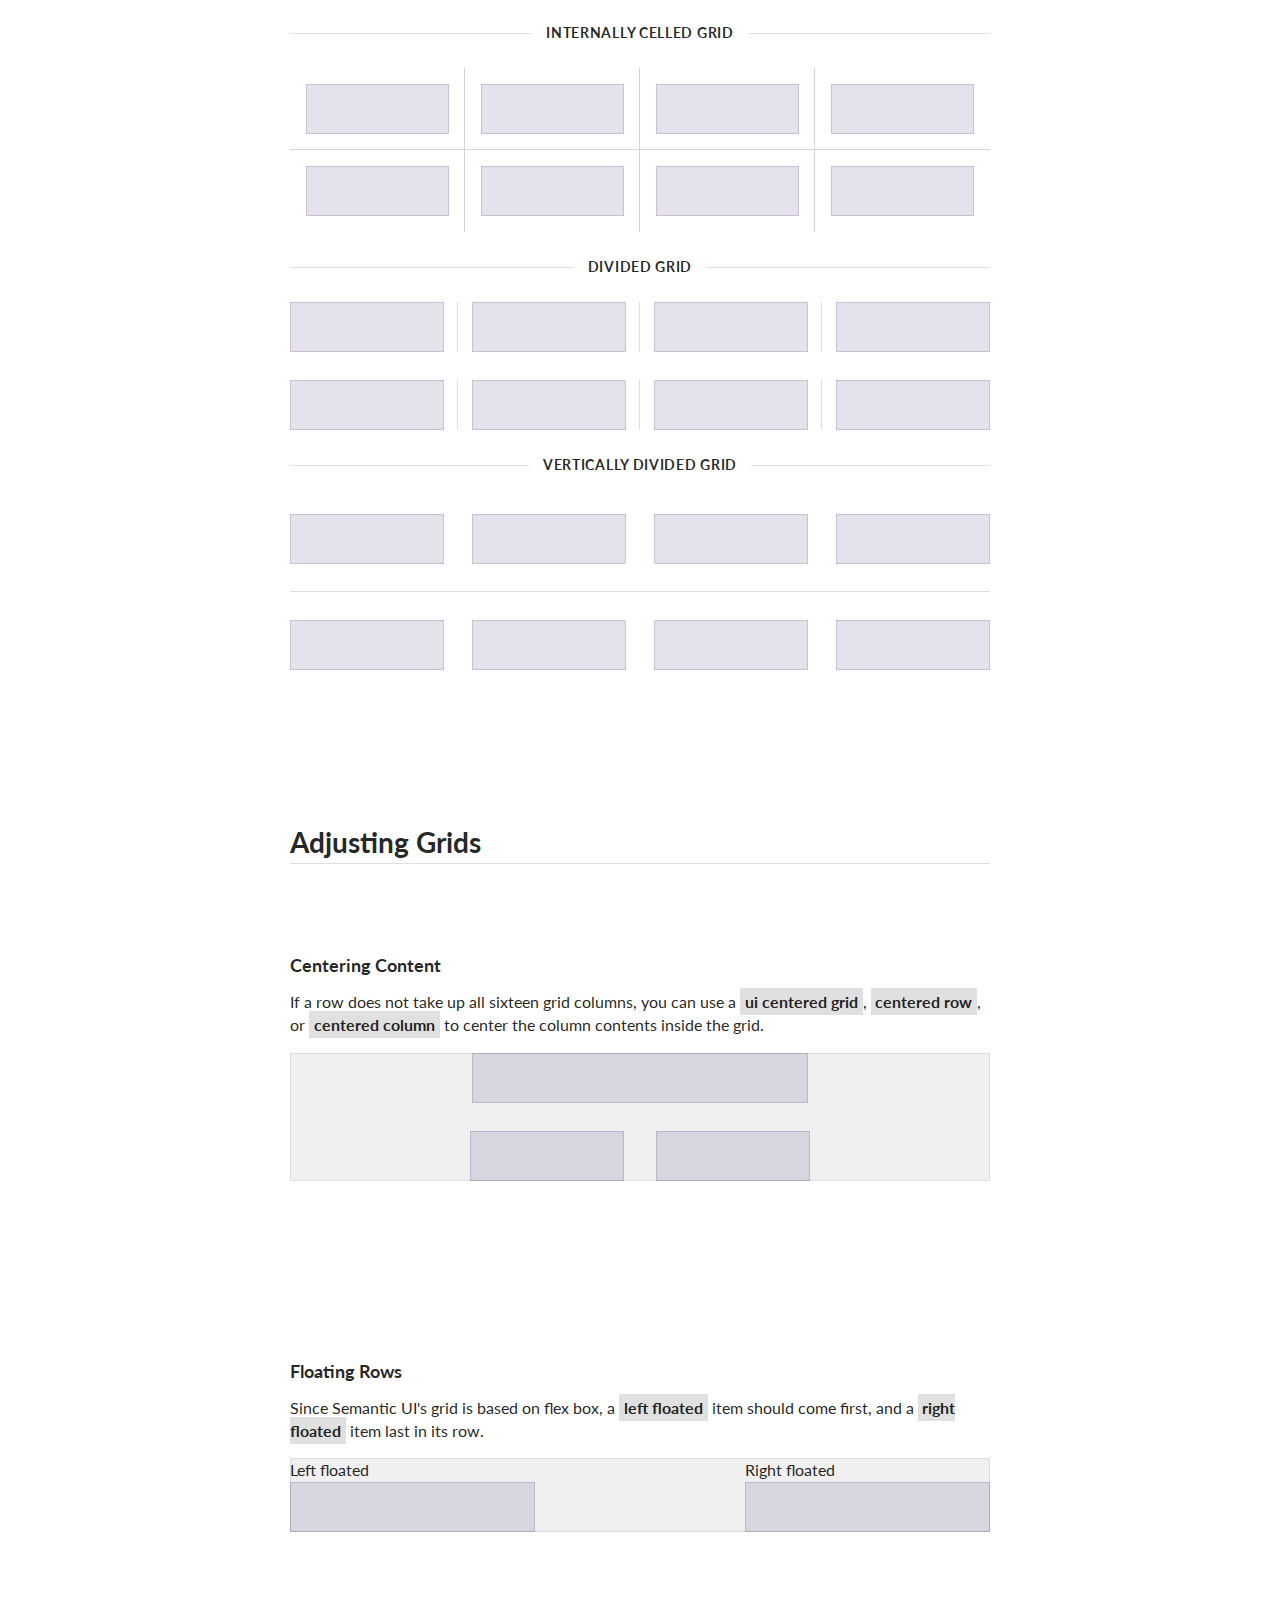
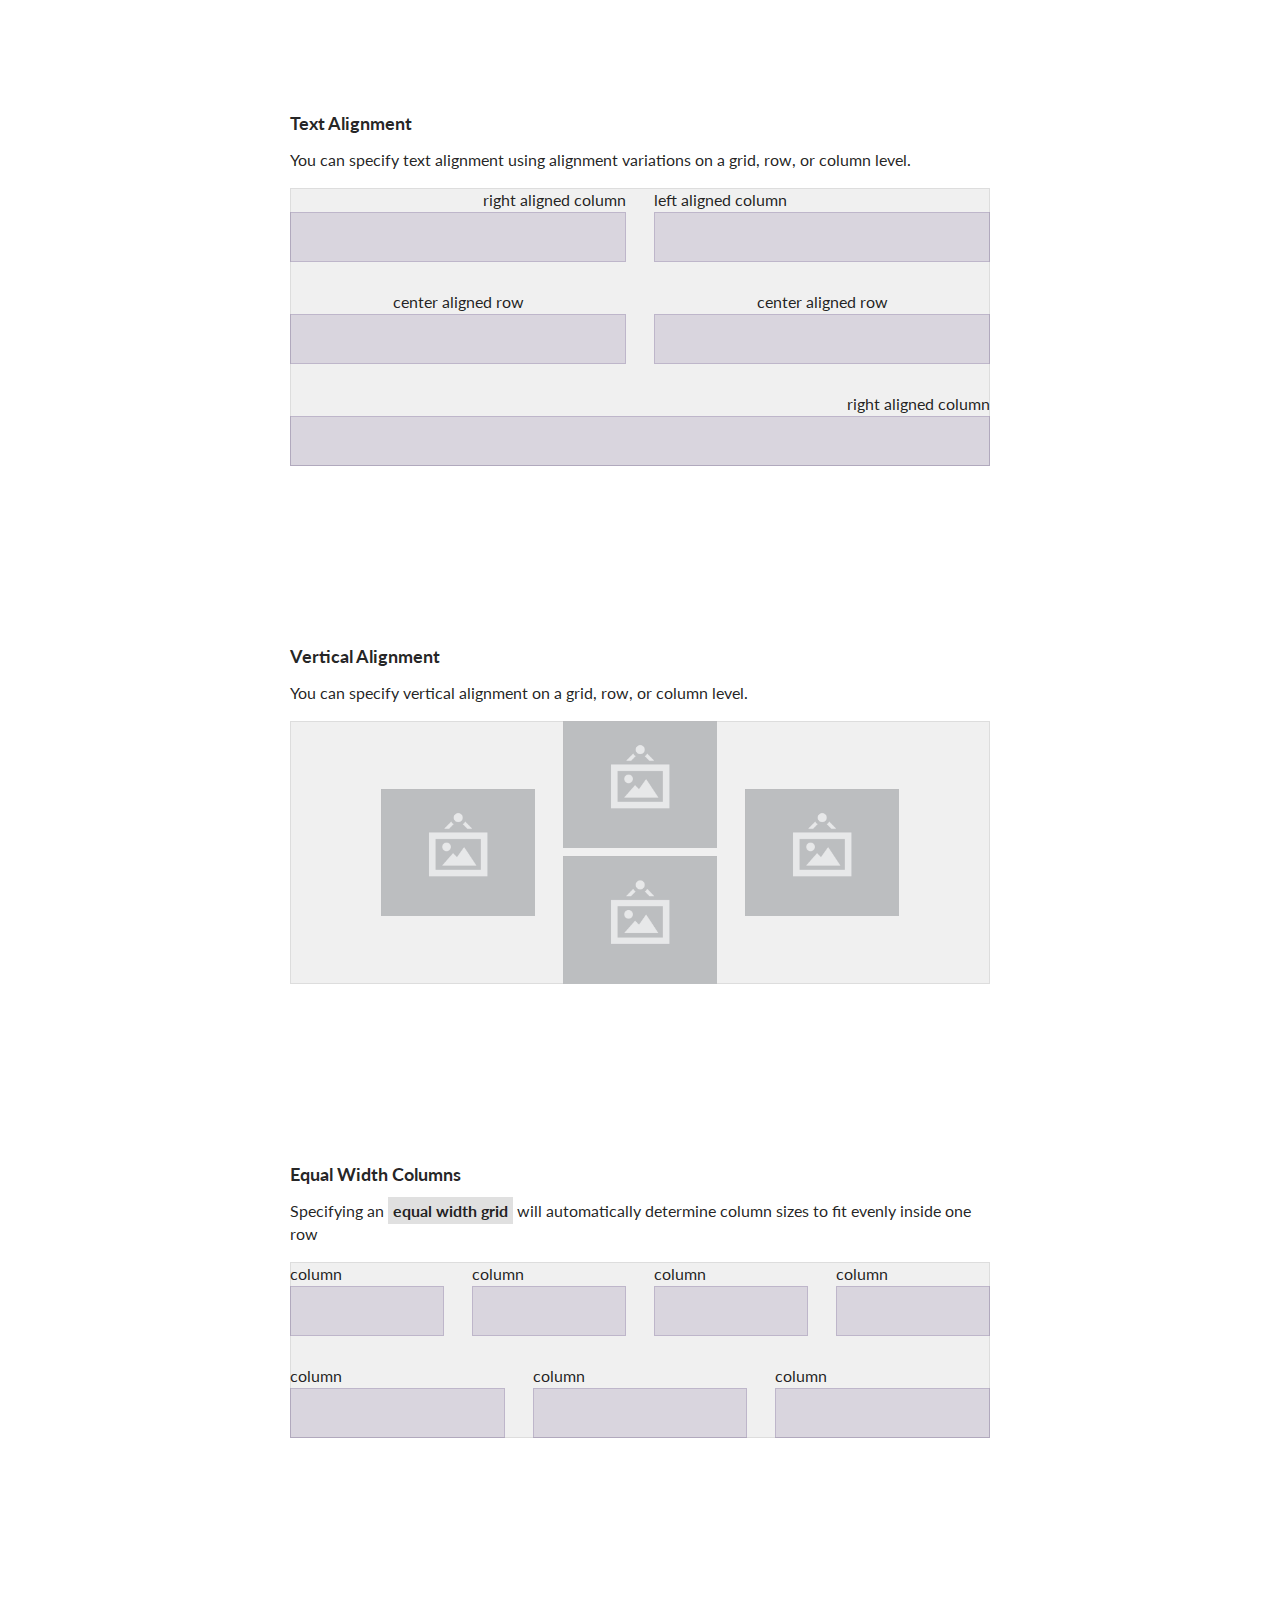
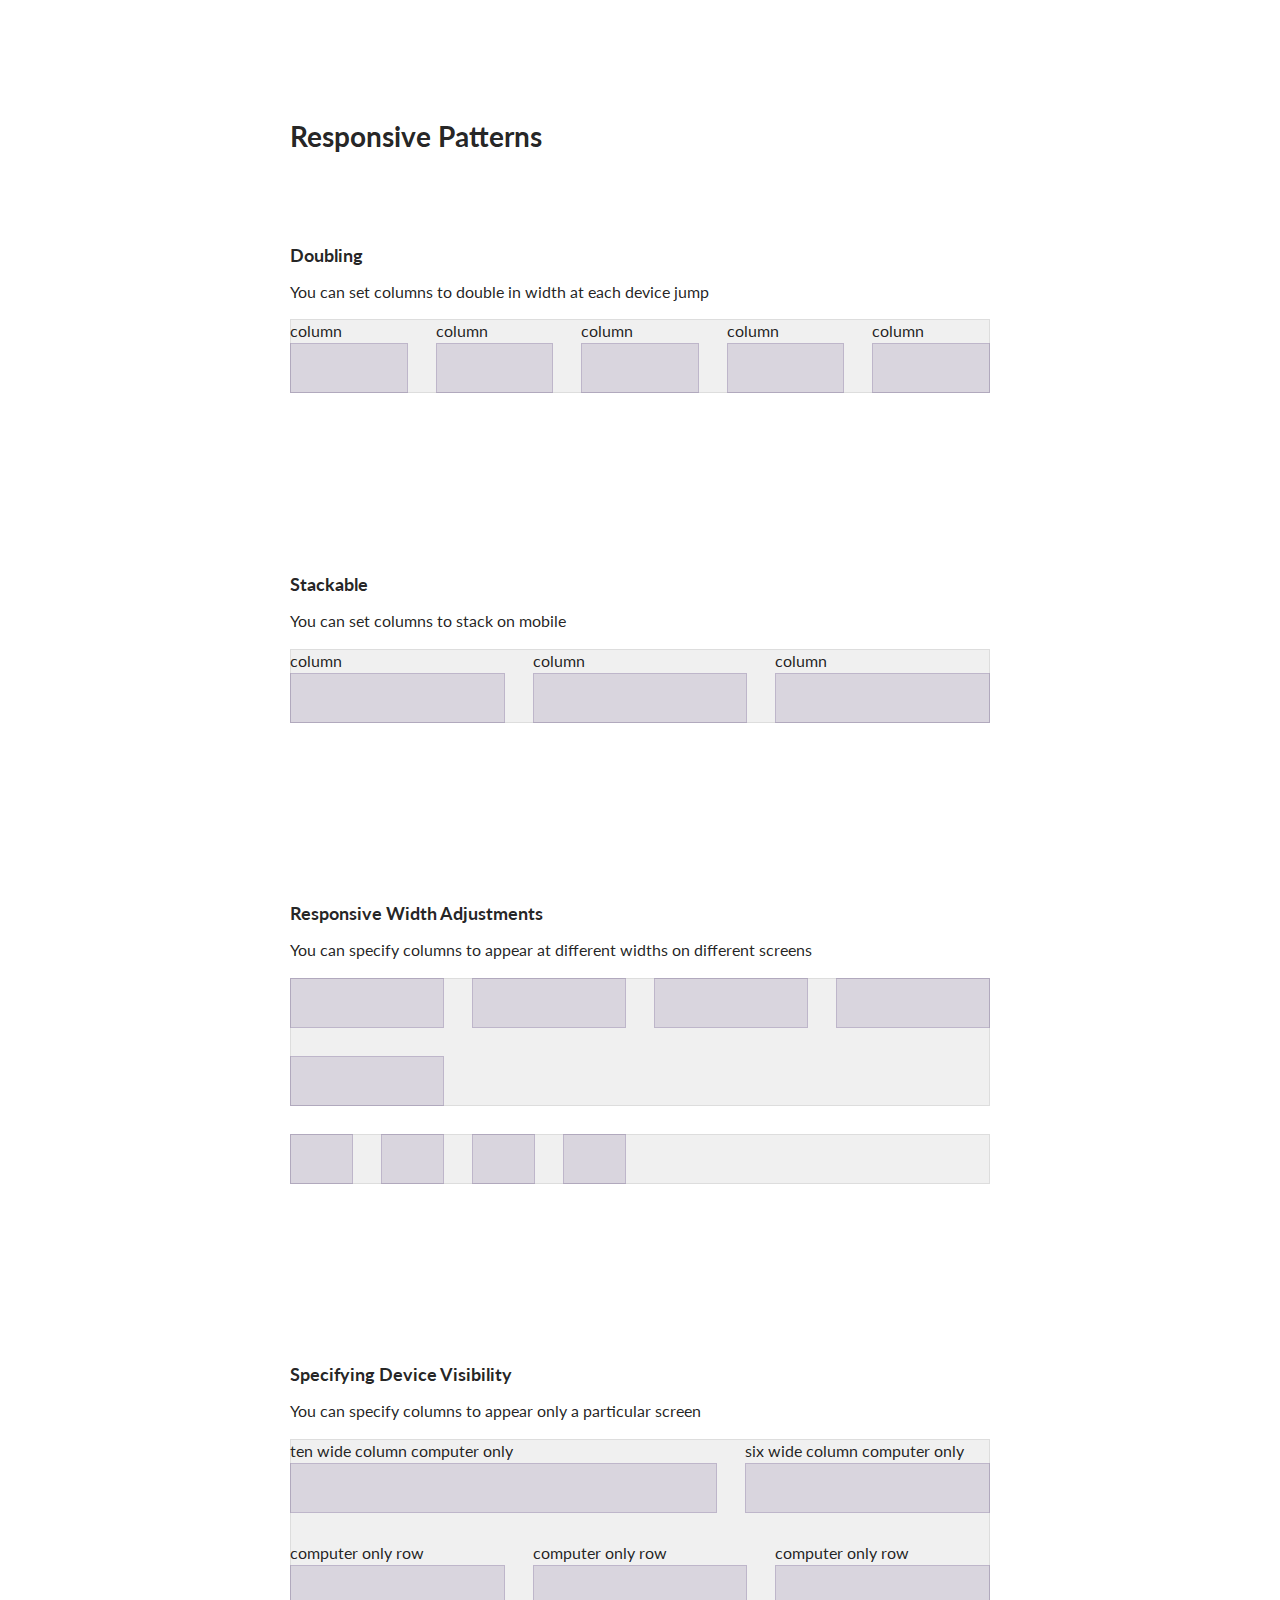
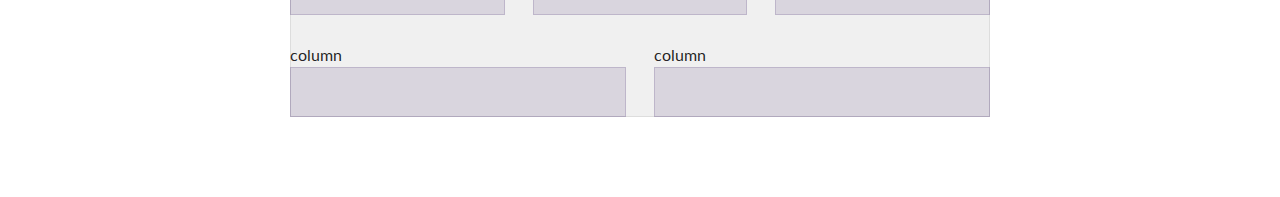
<file: bower_components/semantic-ui/examples/grid.html>
<!DOCTYPE html>
<html>
<head>
  <!-- Standard Meta -->
  <meta charset="utf-8" />
  <meta http-equiv="X-UA-Compatible" content="IE=edge,chrome=1" />
  <meta name="viewport" content="width=device-width, initial-scale=1.0, maximum-scale=1.0">

  <!-- Site Properities -->
  <title>Grid Example - Semantic</title>

  <link rel="stylesheet" type="text/css" href="../dist/components/reset.css">
  <link rel="stylesheet" type="text/css" href="../dist/components/site.css">

  <link rel="stylesheet" type="text/css" href="../dist/components/container.css">
  <link rel="stylesheet" type="text/css" href="../dist/components/divider.css">
  <link rel="stylesheet" type="text/css" href="../dist/components/grid.css">
  <link rel="stylesheet" type="text/css" href="../dist/components/header.css">
</head>
<body>

  <div class="ui text container">
      <h1 class="ui dividing header">Using Grids</h1>

      <h3 class="first">Container</h3>
      <p>A container is a fixed width element that wraps your site's content. It remains a constant size and uses <b>margin</b> to center. Containers are the simplest way to center page content inside a grid.</code>
      </p>
  </div>

  <div class="ui container">
    <div class="ui grid">
      <div class="column"></div>
      <div class="column"></div>
      <div class="column"></div>
      <div class="column"></div>
      <div class="column"></div>
      <div class="column"></div>
      <div class="column"></div>
      <div class="column"></div>
      <div class="column"></div>
      <div class="column"></div>
      <div class="column"></div>
      <div class="column"></div>
      <div class="column"></div>
      <div class="column"></div>
      <div class="column"></div>
      <div class="column"></div>
    </div>
  </div>

  <div class="ui text container">
    <h3 class="first">Text Container</h3>
    <p>Sometimes you just need to put a single column of centered text on a page. A <code>text container</code> is a special type of container optimized for a single flowing column of text, like this instructions on this page.
    </p>
    <p>Text containers <b>do not need to use grids</b> and help simplify basic page layouts.</p>
  </div>

  <div class="ui text container">
    <div class="ui one column grid">
      <div class="column"></div>
    </div>
  </div>


  <div class="ui text container">

      <h1 class="ui dividing header">Grid Content</h1>

      <h3 class="first">Column Flow</h3>
      <p>A grid does not necessarily need to specify rows. If you include <code>columns</code> as direct child of <code>ui grid</code> content will automatically flow to the next row when all the grid columns are taken in the current row</b>.</p>

      <div class="ui grid">
        <div class="four wide column"></div>
        <div class="four wide column"></div>
        <div class="four wide column"></div>
        <div class="four wide column"></div>
        <div class="four wide column"></div>
        <div class="four wide column"></div>
        <div class="four wide column"></div>
        <div class="four wide column"></div>
      </div>

      <h3>Clearing Rows</h3>
      <p>Adding row wrappers allow you to manually specify you want a new row to begin.</p>

      <div class="ui three column grid">
        <div class="column"></div>
        <div class="row">
          <div class="column"></div>
          <div class="column"></div>
          <div class="column"></div>
        </div>
      </div>

      <h3>Specifying Row Width</h3>
      <p>Specifying a grid column count will divide columns into rows of predetermined column count. Additional columns will automatically flow to the next row.</p>
      <div class="ui three column grid">
        <div class="column">column</div>
        <div class="column">column</div>
        <div class="column">column</div>
        <div class="column">column</div>
        <div class="column">column</div>
        <div class="column">column</div>
      </div>

      <h3>Specifying Column Width</h3>
      <p>You can also specify column widths for each column individually</p>
      <div class="ui three column grid">
        <div class="four wide column">four wide column</div>
        <div class="eight wide column">eight wide column</div>
        <div class="four wide column">four wide column</div>
      </div>

      <h3>Special Variations</h3>
      <p>Some special variations that format grids like tables require you to specify rows. For example a <code>divided grid</code> or a <code>celled grid</code> requires row wrappers.</p>

      <div class="ui horizontal section divider">Celled Grid</div>
      <div class="ui celled grid">
        <div class="row">
          <div class="four wide column"></div>
          <div class="four wide column"></div>
          <div class="four wide column"></div>
          <div class="four wide column"></div>
        </div>
        <div class="row">
          <div class="four wide column"></div>
          <div class="four wide column"></div>
          <div class="four wide column"></div>
          <div class="four wide column"></div>
        </div>
      </div>

      <div class="ui horizontal section divider">Internally Celled Grid</div>

      <div class="ui internally celled grid">
        <div class="row">
          <div class="four wide column"></div>
          <div class="four wide column"></div>
          <div class="four wide column"></div>
          <div class="four wide column"></div>
        </div>
        <div class="row">
          <div class="four wide column"></div>
          <div class="four wide column"></div>
          <div class="four wide column"></div>
          <div class="four wide column"></div>
        </div>
      </div>


      <div class="ui horizontal section divider">Divided Grid</div>

      <div class="ui divided grid">
        <div class="row">
          <div class="four wide column"></div>
          <div class="four wide column"></div>
          <div class="four wide column"></div>
          <div class="four wide column"></div>
        </div>
        <div class="row">
          <div class="four wide column"></div>
          <div class="four wide column"></div>
          <div class="four wide column"></div>
          <div class="four wide column"></div>
        </div>
      </div>

      <div class="ui horizontal section divider">Vertically Divided Grid</div>

      <div class="ui vertically divided grid">
        <div class="row">
          <div class="four wide column"></div>
          <div class="four wide column"></div>
          <div class="four wide column"></div>
          <div class="four wide column"></div>
        </div>
        <div class="row">
          <div class="four wide column"></div>
          <div class="four wide column"></div>
          <div class="four wide column"></div>
          <div class="four wide column"></div>
        </div>
      </div>

      <h1 class="ui dividing header">Adjusting Grids</h1>


      <h3 class="first">Centering Content</h3>
      <p>If a row does not take up all sixteen grid columns, you can use a <code>ui centered grid</code>, <code>centered row</code>, or <code>centered column</code> to center the column contents inside the grid.
      </p>
      <div class="ui two column centered grid">
        <div class="column"></div>
        <div class="four column centered row">
          <div class="column"></div>
          <div class="column"></div>
        </div>
      </div>

      <h3>Floating Rows</h3>
      <p>Since Semantic UI's grid is based on flex box, a <code>left floated</code> item should come first, and a <code>right floated</code> item last in its row.</p>

      <div class="ui grid">
        <div class="left floated six wide column">
          <div class="ui segment">
            Left floated
          </div>
        </div>
        <div class="right floated six wide column">
          <div class="ui segment">
            Right floated
          </div>
        </div>
      </div>


      <h3>Text Alignment</h3>
      <p>You can specify text alignment using alignment variations on a grid, row, or column level.</p>

      <div class="ui grid">
        <div class="right aligned eight wide column">
          right aligned column
        </div>
        <div class="left aligned eight wide column">
          left aligned column
        </div>
        <div class="center aligned two column row">
          <div class="column">
            center aligned row
          </div>
          <div class="column">
            center aligned row
          </div>
        </div>
        <div class="sixteen wide right aligned column">
          right aligned column
        </div>
      </div>

      <h3>Vertical Alignment</h3>
      <p>You can specify vertical alignment on a grid, row, or column level.</p>
      <div class="ui middle aligned four column centered grid">
        <div class="row">
          <div class="column">
            <img class="ui wireframe image" src="assets/images/wireframe/image.png">
          </div>
          <div class="column">
            <img class="ui wireframe image" src="assets/images/wireframe/image.png">
            <img class="ui wireframe image" src="assets/images/wireframe/image.png">
          </div>
          <div class="column">
            <img class="ui wireframe image" src="assets/images/wireframe/image.png">
          </div>
        </div>
      </div>

      <h3>Equal Width Columns</h3>
      <p>Specifying an <code>equal width grid</code> will automatically determine column sizes to fit evenly inside one row</p>
      <div class="ui equal width grid">
        <div class="row">
          <div class="column">column</div>
          <div class="column">column</div>
          <div class="column">column</div>
          <div class="column">column</div>
        </div>
        <div class="row">
          <div class="column">column</div>
          <div class="column">column</div>
          <div class="column">column</div>
        </div>
      </div>


      <h1>Responsive Patterns</h1>

      <h3 class="first">Doubling</h3>
      <p>You can set columns to double in width at each device jump</p>
      <div class="ui five column doubling grid">
        <div class="column">column</div>
        <div class="column">column</div>
        <div class="column">column</div>
        <div class="column">column</div>
        <div class="column">column</div>
      </div>

      <h3>Stackable</h3>
      <p>You can set columns to stack on mobile</p>
      <div class="ui three column stackable grid">
        <div class="column">column</div>
        <div class="column">column</div>
        <div class="column">column</div>
      </div>

      <h3>Responsive Width Adjustments</h3>
      <p>You can specify columns to appear at different widths on different screens</p>

      <div class="ui grid">
        <div class="eight wide mobile six wide tablet four wide computer column"></div>
        <div class="eight wide mobile six wide tablet four wide computer column"></div>
        <div class="eight wide mobile six wide tablet four wide computer column"></div>
        <div class="eight wide mobile six wide tablet four wide computer column"></div>
        <div class="eight wide mobile six wide tablet four wide computer column"></div>
      </div>
      <div class="ui grid">
        <div class="four wide two wide large screen one wide widescreen column"></div>
        <div class="four wide two wide large screen one wide widescreen column"></div>
        <div class="four wide two wide large screen one wide widescreen column"></div>
        <div class="four wide two wide large screen one wide widescreen column"></div>
      </div>

      <h3>Specifying Device Visibility</h3>
      <p>You can specify columns to appear only a particular screen</p>
      <div class="ui grid">
        <div class="two column computer only row">
          <div class="ten wide column">ten wide column computer only</div>
          <div class="six wide column">six wide column computer only</div>
        </div>
        <div class="sixteen wide mobile only column">sixteen wide column mobile only</div>
        <div class="three column computer only row">
          <div class="column">computer only row</div>
          <div class="column">computer only row</div>
          <div class="column">computer only row</div>
        </div>
        <div class="two column mobile only row">
          <div class="column">mobile only column</div>
          <div class="column">mobile only column</div>
        </div>
        <div class="two column row">
          <div class="column">column</div>
          <div class="column">column</div>
        </div>
      </div>

    </div>
  </div>


<style type="text/css">

/* Some basic formatting */
code {
  background-color: #E0E0E0;
  padding: 0.25em 0.3em;
  font-family: 'Lato';
  font-weight: bold;
}
.container {
  padding: 5em 0em;
}
.ui.dividing.header,
.first {
  margin-top: 5em;
}

.ui.dividing.header:first-child {
  margin-top: 0em;
}

h1,
h3 {
  margin-top: 10em;
}

img {
  display: block;
  max-width: 100%;
}
img + img {
  margin-top: 0.5em;
}

/* Shows content box (not negative margins) */
.grid {
  position: relative;
}
.grid:before {
  position: absolute;
  top: 1rem;
  left: 1rem;
  background-color: #F0F0F0;
  content: '';
  width: calc(100% - 2rem);
  height: calc(100% - 2rem);
  box-shadow: 0px 0px 0px 1px #DDDDDD inset;
}
.ui.divided.grid:before,
.celled.grid:before {
  display: none;
}
.ui.aligned .column:after {
  display: none !important;
}
.grid .column:not(.row):not(.grid):after {
  background-color: rgba(86, 61, 124, .15);
  box-shadow: 0px 0px 0px 1px rgba(86, 61, 124, 0.2) inset;
  content: "";
  display: block;
  min-height: 50px;
}
@media only screen and (max-width: 768px) {
  .stackable.grid:before {
    width: 100%;
    left: 0em;
  }
}
</style>
</body>

</html>
</file>
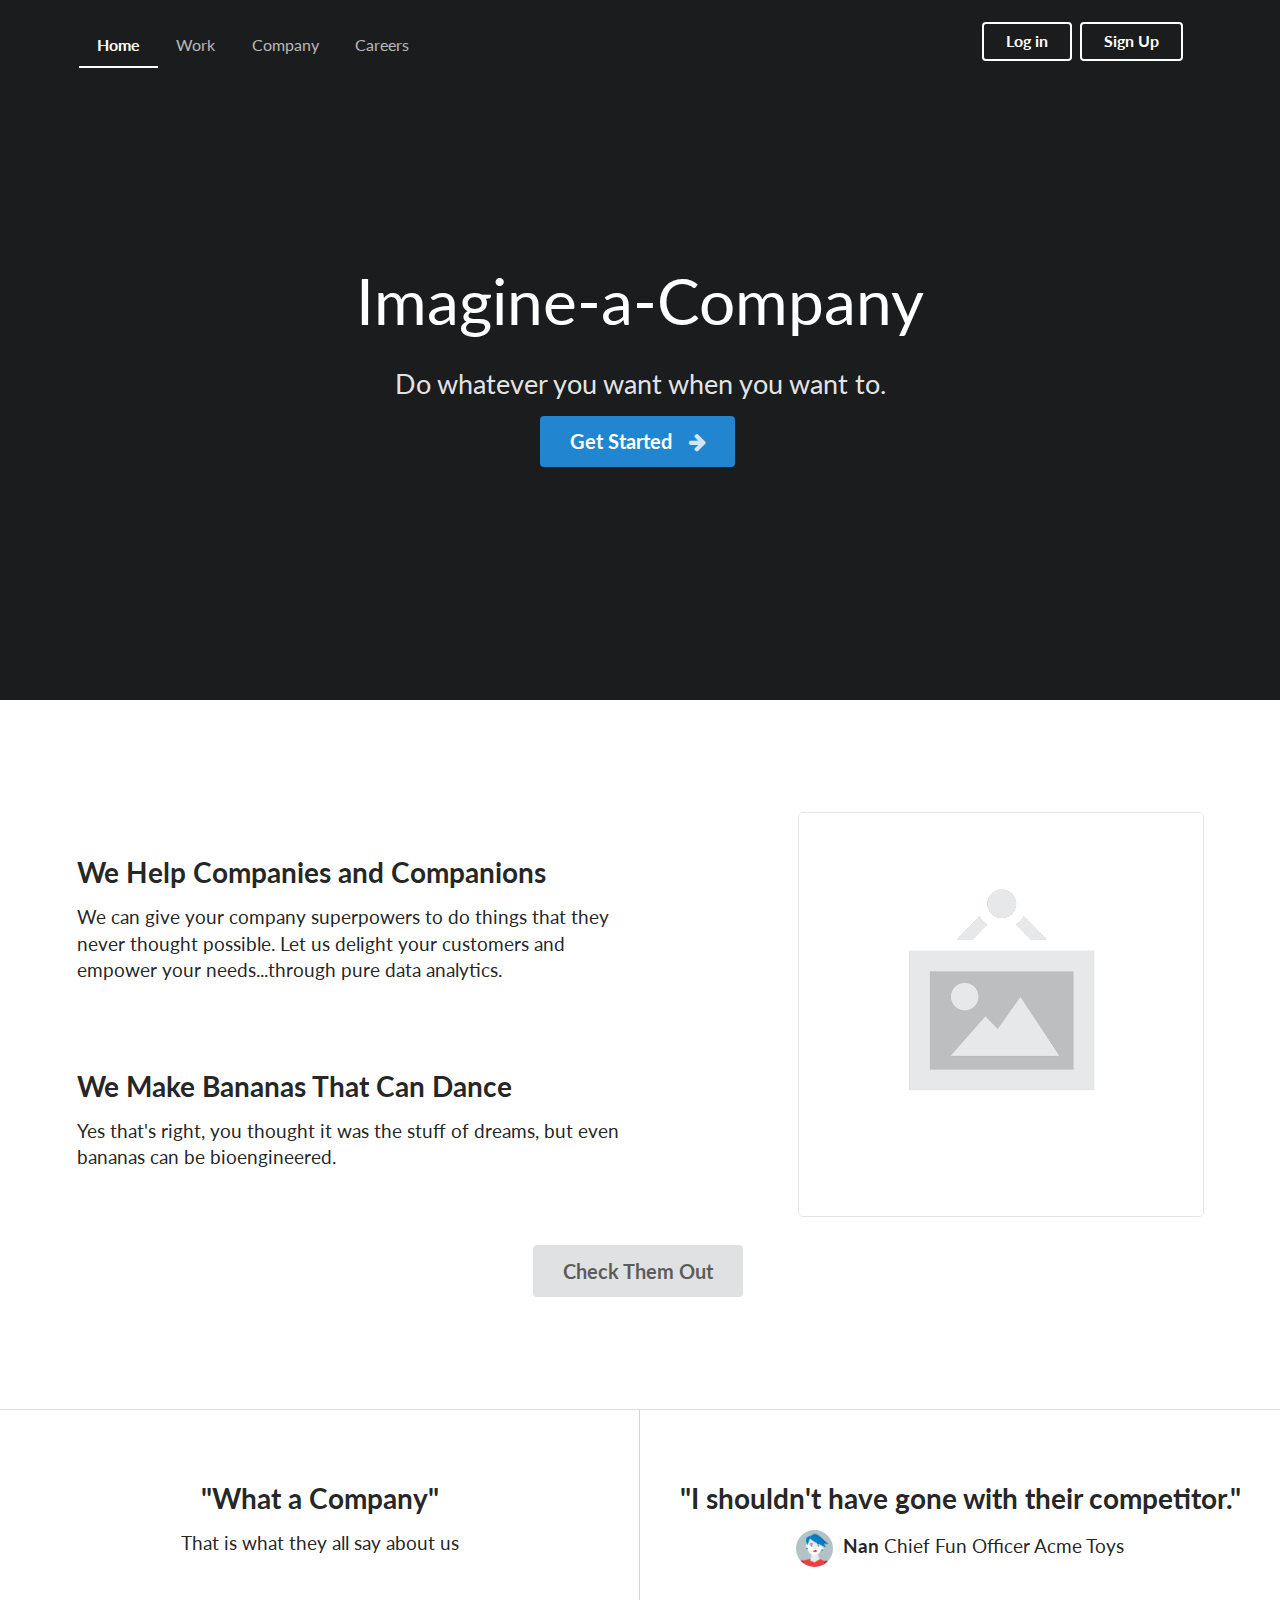
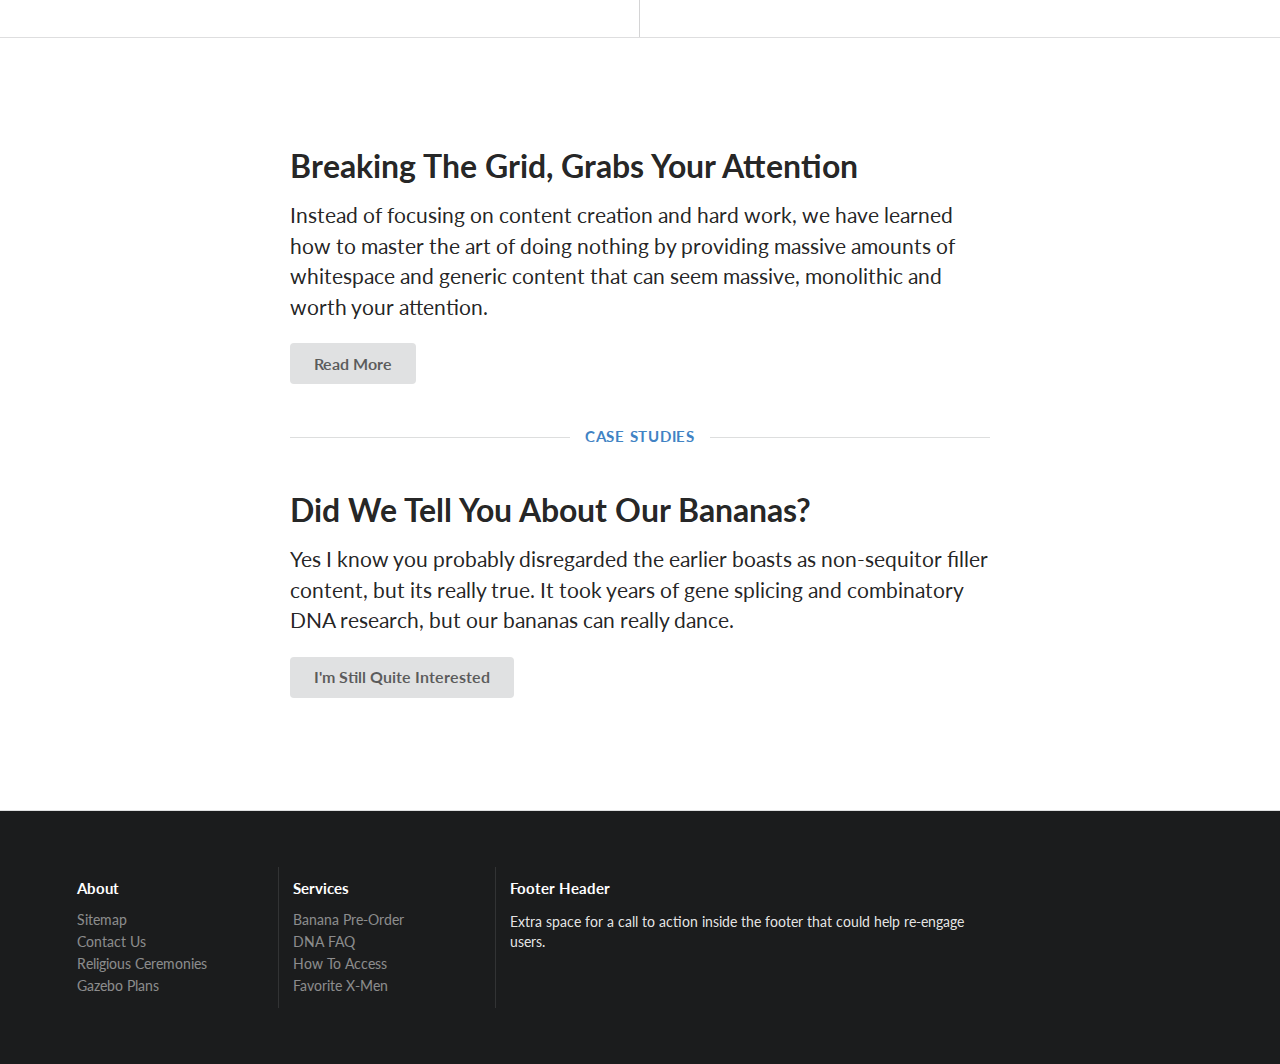
<file: bower_components/semantic-ui/examples/homepage.html>
<!DOCTYPE html>
<html>
<head>
  <!-- Standard Meta -->
  <meta charset="utf-8" />
  <meta http-equiv="X-UA-Compatible" content="IE=edge,chrome=1" />
  <meta name="viewport" content="width=device-width, initial-scale=1.0, maximum-scale=1.0">

  <!-- Site Properities -->
  <title>Homepage - Semantic</title>
  <link rel="stylesheet" type="text/css" href="../dist/components/reset.css">
  <link rel="stylesheet" type="text/css" href="../dist/components/site.css">

  <link rel="stylesheet" type="text/css" href="../dist/components/container.css">
  <link rel="stylesheet" type="text/css" href="../dist/components/grid.css">
  <link rel="stylesheet" type="text/css" href="../dist/components/header.css">
  <link rel="stylesheet" type="text/css" href="../dist/components/image.css">
  <link rel="stylesheet" type="text/css" href="../dist/components/menu.css">

  <link rel="stylesheet" type="text/css" href="../dist/components/divider.css">
  <link rel="stylesheet" type="text/css" href="../dist/components/dropdown.css">
  <link rel="stylesheet" type="text/css" href="../dist/components/segment.css">
  <link rel="stylesheet" type="text/css" href="../dist/components/button.css">
  <link rel="stylesheet" type="text/css" href="../dist/components/list.css">
  <link rel="stylesheet" type="text/css" href="../dist/components/icon.css">
  <link rel="stylesheet" type="text/css" href="../dist/components/sidebar.css">
  <link rel="stylesheet" type="text/css" href="../dist/components/transition.css">

  <style type="text/css">

    .hidden.menu {
      display: none;
    }

    .masthead.segment {
      min-height: 700px;
      padding: 1em 0em;
    }
    .masthead .logo.item img {
      margin-right: 1em;
    }
    .masthead .ui.menu .ui.button {
      margin-left: 0.5em;
    }
    .masthead h1.ui.header {
      margin-top: 3em;
      margin-bottom: 0em;
      font-size: 4em;
      font-weight: normal;
    }
    .masthead h2 {
      font-size: 1.7em;
      font-weight: normal;
    }

    .ui.vertical.stripe {
      padding: 8em 0em;
    }
    .ui.vertical.stripe h3 {
      font-size: 2em;
    }
    .ui.vertical.stripe .button + h3,
    .ui.vertical.stripe p + h3 {
      margin-top: 3em;
    }
    .ui.vertical.stripe .floated.image {
      clear: both;
    }
    .ui.vertical.stripe p {
      font-size: 1.33em;
    }
    .ui.vertical.stripe .horizontal.divider {
      margin: 3em 0em;
    }

    .quote.stripe.segment {
      padding: 0em;
    }
    .quote.stripe.segment .grid .column {
      padding-top: 5em;
      padding-bottom: 5em;
    }

    .footer.segment {
      padding: 5em 0em;
    }

    .secondary.pointing.menu .toc.item {
      display: none;
    }

    @media only screen and (max-width: 700px) {
      .ui.fixed.menu {
        display: none !important;
      }
      .secondary.pointing.menu .item,
      .secondary.pointing.menu .menu {
        display: none;
      }
      .secondary.pointing.menu .toc.item {
        display: block;
      }
      .masthead.segment {
        min-height: 350px;
      }
      .masthead h1.ui.header {
        font-size: 2em;
        margin-top: 1.5em;
      }
      .masthead h2 {
        margin-top: 0.5em;
        font-size: 1.5em;
      }
    }


  </style>

  <script src="assets/library/jquery.min.js"></script>
  <script src="../dist/components/visibility.js"></script>
  <script src="../dist/components/sidebar.js"></script>
  <script src="../dist/components/transition.js"></script>
  <script>
  $(document)
    .ready(function() {

      // fix menu when passed
      $('.masthead')
        .visibility({
          once: false,
          onBottomPassed: function() {
            $('.fixed.menu').transition('fade in');
          },
          onBottomPassedReverse: function() {
            $('.fixed.menu').transition('fade out');
          }
        })
      ;

      // create sidebar and attach to menu open
      $('.ui.sidebar')
        .sidebar('attach events', '.toc.item')
      ;

    })
  ;
  </script>
</head>
<body>

<!-- Following Menu -->
<div class="ui large top fixed hidden menu">
  <div class="ui container">
    <a class="active item">Home</a>
    <a class="item">Work</a>
    <a class="item">Company</a>
    <a class="item">Careers</a>
    <div class="right menu">
      <div class="item">
        <a class="ui button">Log in</a>
      </div>
      <div class="item">
        <a class="ui primary button">Sign Up</a>
      </div>
    </div>
  </div>
</div>

<!-- Sidebar Menu -->
<div class="ui vertical inverted sidebar menu">
  <a class="active item">Home</a>
  <a class="item">Work</a>
  <a class="item">Company</a>
  <a class="item">Careers</a>
  <a class="item">Login</a>
  <a class="item">Signup</a>
</div>


<!-- Page Contents -->
<div class="pusher">
  <div class="ui inverted vertical masthead center aligned segment">

    <div class="ui container">
      <div class="ui large secondary inverted pointing menu">
        <a class="toc item">
          <i class="sidebar icon"></i>
        </a>
        <a class="active item">Home</a>
        <a class="item">Work</a>
        <a class="item">Company</a>
        <a class="item">Careers</a>
        <div class="right item">
          <a class="ui inverted button">Log in</a>
          <a class="ui inverted button">Sign Up</a>
        </div>
      </div>
    </div>

    <div class="ui text container">
      <h1 class="ui inverted header">
        Imagine-a-Company
      </h1>
      <h2>Do whatever you want when you want to.</h2>
      <div class="ui huge primary button">Get Started <i class="right arrow icon"></i></div>
    </div>

  </div>

  <div class="ui vertical stripe segment">
    <div class="ui middle aligned stackable grid container">
      <div class="row">
        <div class="eight wide column">
          <h3 class="ui header">We Help Companies and Companions</h3>
          <p>We can give your company superpowers to do things that they never thought possible. Let us delight your customers and empower your needs...through pure data analytics.</p>
          <h3 class="ui header">We Make Bananas That Can Dance</h3>
          <p>Yes that's right, you thought it was the stuff of dreams, but even bananas can be bioengineered.</p>
        </div>
        <div class="six wide right floated column">
          <img src="assets/images/wireframe/white-image.png" class="ui large bordered rounded image">
        </div>
      </div>
      <div class="row">
        <div class="center aligned column">
          <a class="ui huge button">Check Them Out</a>
        </div>
      </div>
    </div>
  </div>


  <div class="ui vertical stripe quote segment">
    <div class="ui equal width stackable internally celled grid">
      <div class="center aligned row">
        <div class="column">
          <h3>"What a Company"</h3>
          <p>That is what they all say about us</p>
        </div>
        <div class="column">
          <h3>"I shouldn't have gone with their competitor."</h3>
          <p>
            <img src="assets/images/avatar/nan.jpg" class="ui avatar image"> <b>Nan</b> Chief Fun Officer Acme Toys
          </p>
        </div>
      </div>
    </div>
  </div>

  <div class="ui vertical stripe segment">
    <div class="ui text container">
      <h3 class="ui header">Breaking The Grid, Grabs Your Attention</h3>
      <p>Instead of focusing on content creation and hard work, we have learned how to master the art of doing nothing by providing massive amounts of whitespace and generic content that can seem massive, monolithic and worth your attention.</p>
      <a class="ui large button">Read More</a>
      <h4 class="ui horizontal header divider">
        <a href="#">Case Studies</a>
      </h4>
      <h3 class="ui header">Did We Tell You About Our Bananas?</h3>
      <p>Yes I know you probably disregarded the earlier boasts as non-sequitor filler content, but its really true. It took years of gene splicing and combinatory DNA research, but our bananas can really dance.</p>
      <a class="ui large button">I'm Still Quite Interested</a>
    </div>
  </div>


  <div class="ui inverted vertical footer segment">
    <div class="ui container">
      <div class="ui stackable inverted divided equal height stackable grid">
        <div class="three wide column">
          <h4 class="ui inverted header">About</h4>
          <div class="ui inverted link list">
            <a href="#" class="item">Sitemap</a>
            <a href="#" class="item">Contact Us</a>
            <a href="#" class="item">Religious Ceremonies</a>
            <a href="#" class="item">Gazebo Plans</a>
          </div>
        </div>
        <div class="three wide column">
          <h4 class="ui inverted header">Services</h4>
          <div class="ui inverted link list">
            <a href="#" class="item">Banana Pre-Order</a>
            <a href="#" class="item">DNA FAQ</a>
            <a href="#" class="item">How To Access</a>
            <a href="#" class="item">Favorite X-Men</a>
          </div>
        </div>
        <div class="seven wide column">
          <h4 class="ui inverted header">Footer Header</h4>
          <p>Extra space for a call to action inside the footer that could help re-engage users.</p>
        </div>
      </div>
    </div>
  </div>
</div>

</body>

</html>
</file>
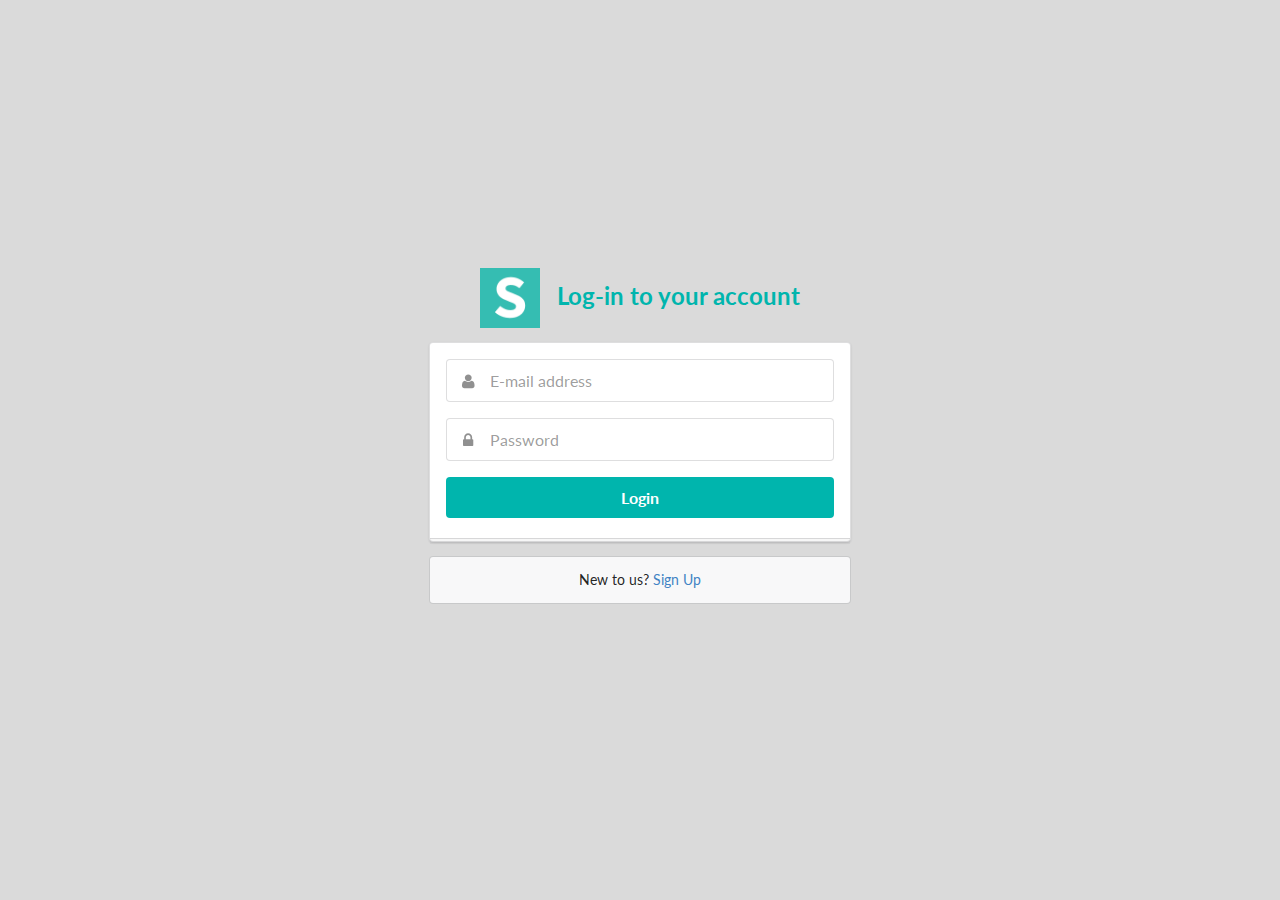
<file: bower_components/semantic-ui/examples/login.html>
<!DOCTYPE html>
<html>
<head>
  <!-- Standard Meta -->
  <meta charset="utf-8" />
  <meta http-equiv="X-UA-Compatible" content="IE=edge,chrome=1" />
  <meta name="viewport" content="width=device-width, initial-scale=1.0, maximum-scale=1.0">

  <!-- Site Properities -->
  <title>Login Example - Semantic</title>
  <link rel="stylesheet" type="text/css" href="../dist/components/reset.css">
  <link rel="stylesheet" type="text/css" href="../dist/components/site.css">

  <link rel="stylesheet" type="text/css" href="../dist/components/container.css">
  <link rel="stylesheet" type="text/css" href="../dist/components/grid.css">
  <link rel="stylesheet" type="text/css" href="../dist/components/header.css">
  <link rel="stylesheet" type="text/css" href="../dist/components/image.css">
  <link rel="stylesheet" type="text/css" href="../dist/components/menu.css">

  <link rel="stylesheet" type="text/css" href="../dist/components/divider.css">
  <link rel="stylesheet" type="text/css" href="../dist/components/segment.css">
  <link rel="stylesheet" type="text/css" href="../dist/components/form.css">
  <link rel="stylesheet" type="text/css" href="../dist/components/input.css">
  <link rel="stylesheet" type="text/css" href="../dist/components/button.css">
  <link rel="stylesheet" type="text/css" href="../dist/components/list.css">
  <link rel="stylesheet" type="text/css" href="../dist/components/message.css">
  <link rel="stylesheet" type="text/css" href="../dist/components/icon.css">

  <script src="assets/library/jquery.min.js"></script>
  <script src="../dist/components/form.js"></script>
  <script src="../dist/components/transition.js"></script>

  <style type="text/css">
    body {
      background-color: #DADADA;
    }
    body > .grid {
      height: 100%;
    }
    .image {
      margin-top: -100px;
    }
    .column {
      max-width: 450px;
    }
  </style>
  <script>
  $(document)
    .ready(function() {
      $('.ui.form')
        .form({
          fields: {
            email: {
              identifier  : 'email',
              rules: [
                {
                  type   : 'empty',
                  prompt : 'Please enter your e-mail'
                },
                {
                  type   : 'email',
                  prompt : 'Please enter a valid e-mail'
                }
              ]
            },
            password: {
              identifier  : 'password',
              rules: [
                {
                  type   : 'empty',
                  prompt : 'Please enter your password'
                },
                {
                  type   : 'length[6]',
                  prompt : 'Your password must be at least 6 characters'
                }
              ]
            }
          }
        })
      ;
    })
  ;
  </script>
</head>
<body>

<div class="ui middle aligned center aligned grid">
  <div class="column">
    <h2 class="ui teal image header">
      <img src="assets/images/logo.png" class="image">
      <div class="content">
        Log-in to your account
      </div>
    </h2>
    <form class="ui large form">
      <div class="ui stacked segment">
        <div class="field">
          <div class="ui left icon input">
            <i class="user icon"></i>
            <input type="text" name="email" placeholder="E-mail address">
          </div>
        </div>
        <div class="field">
          <div class="ui left icon input">
            <i class="lock icon"></i>
            <input type="password" name="password" placeholder="Password">
          </div>
        </div>
        <div class="ui fluid large teal submit button">Login</div>
      </div>

      <div class="ui error message"></div>

    </form>

    <div class="ui message">
      New to us? <a href="#">Sign Up</a>
    </div>
  </div>
</div>

</body>

</html>
</file>
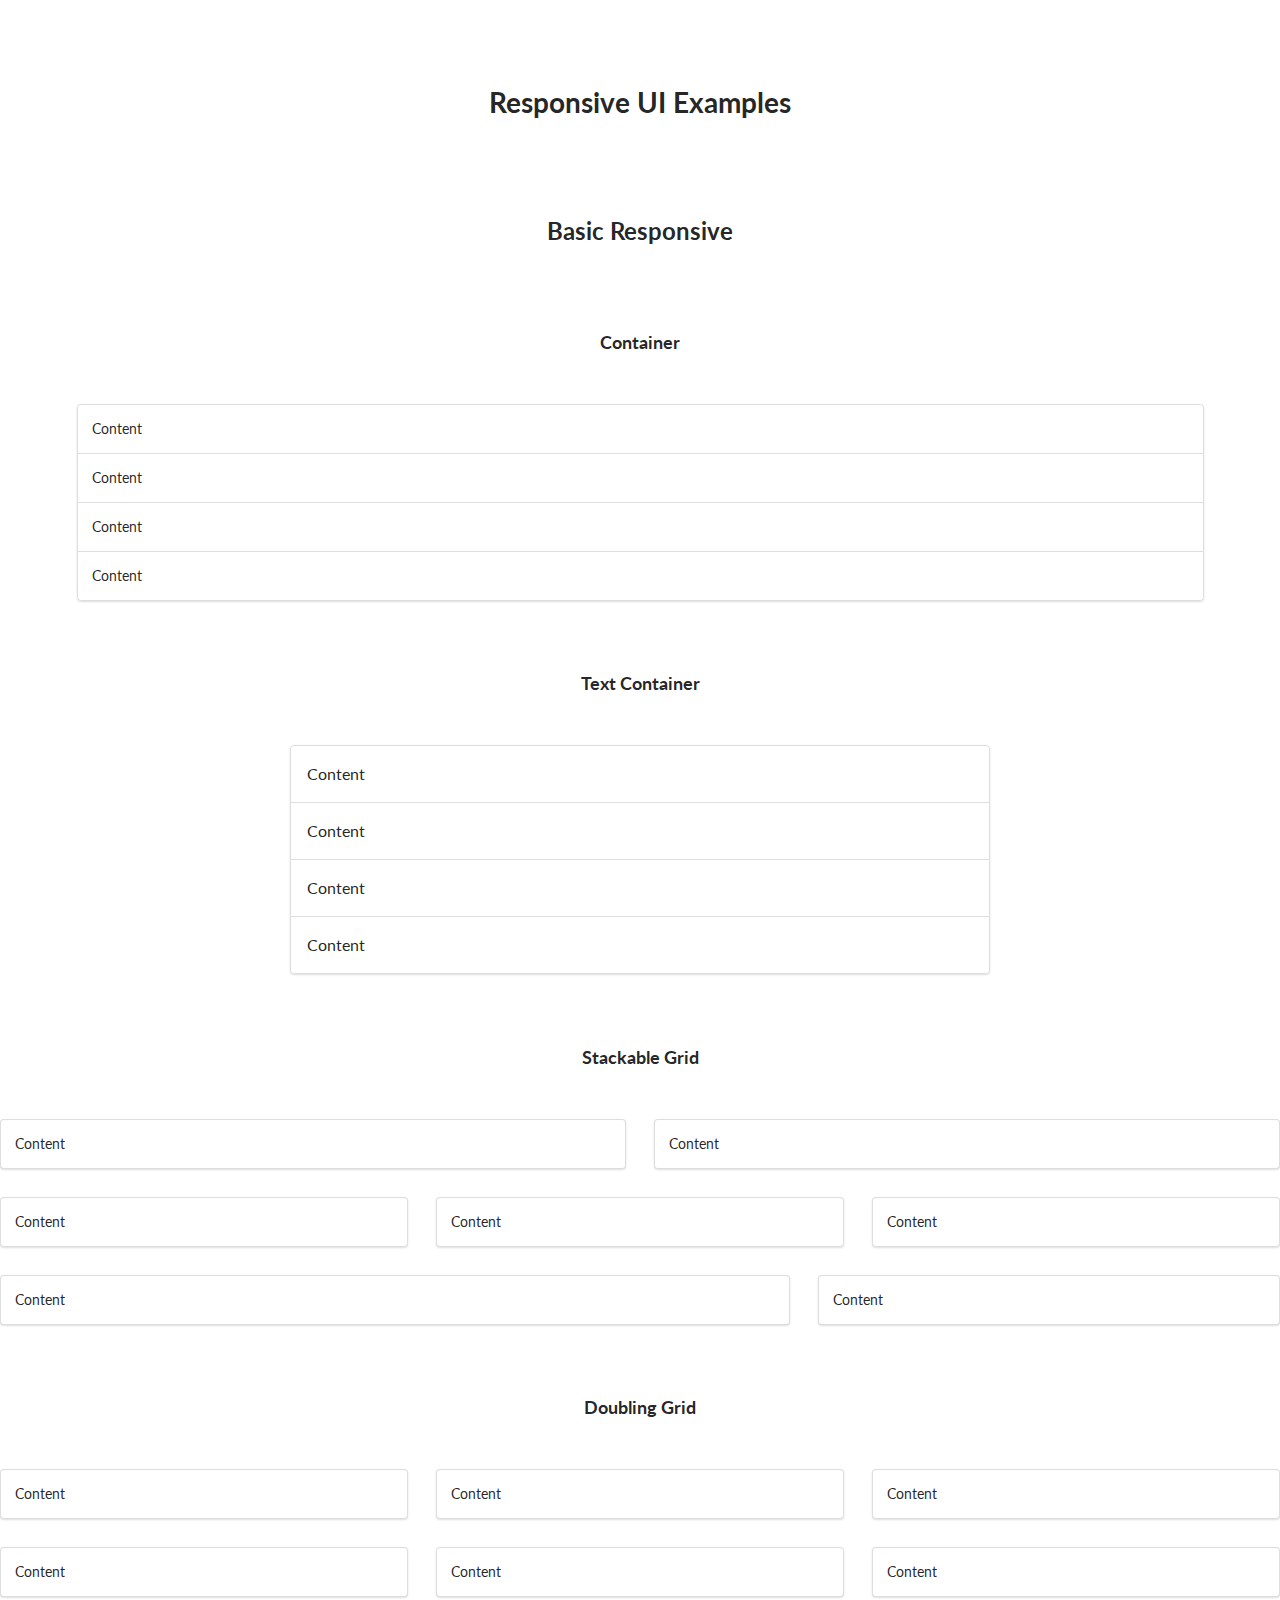
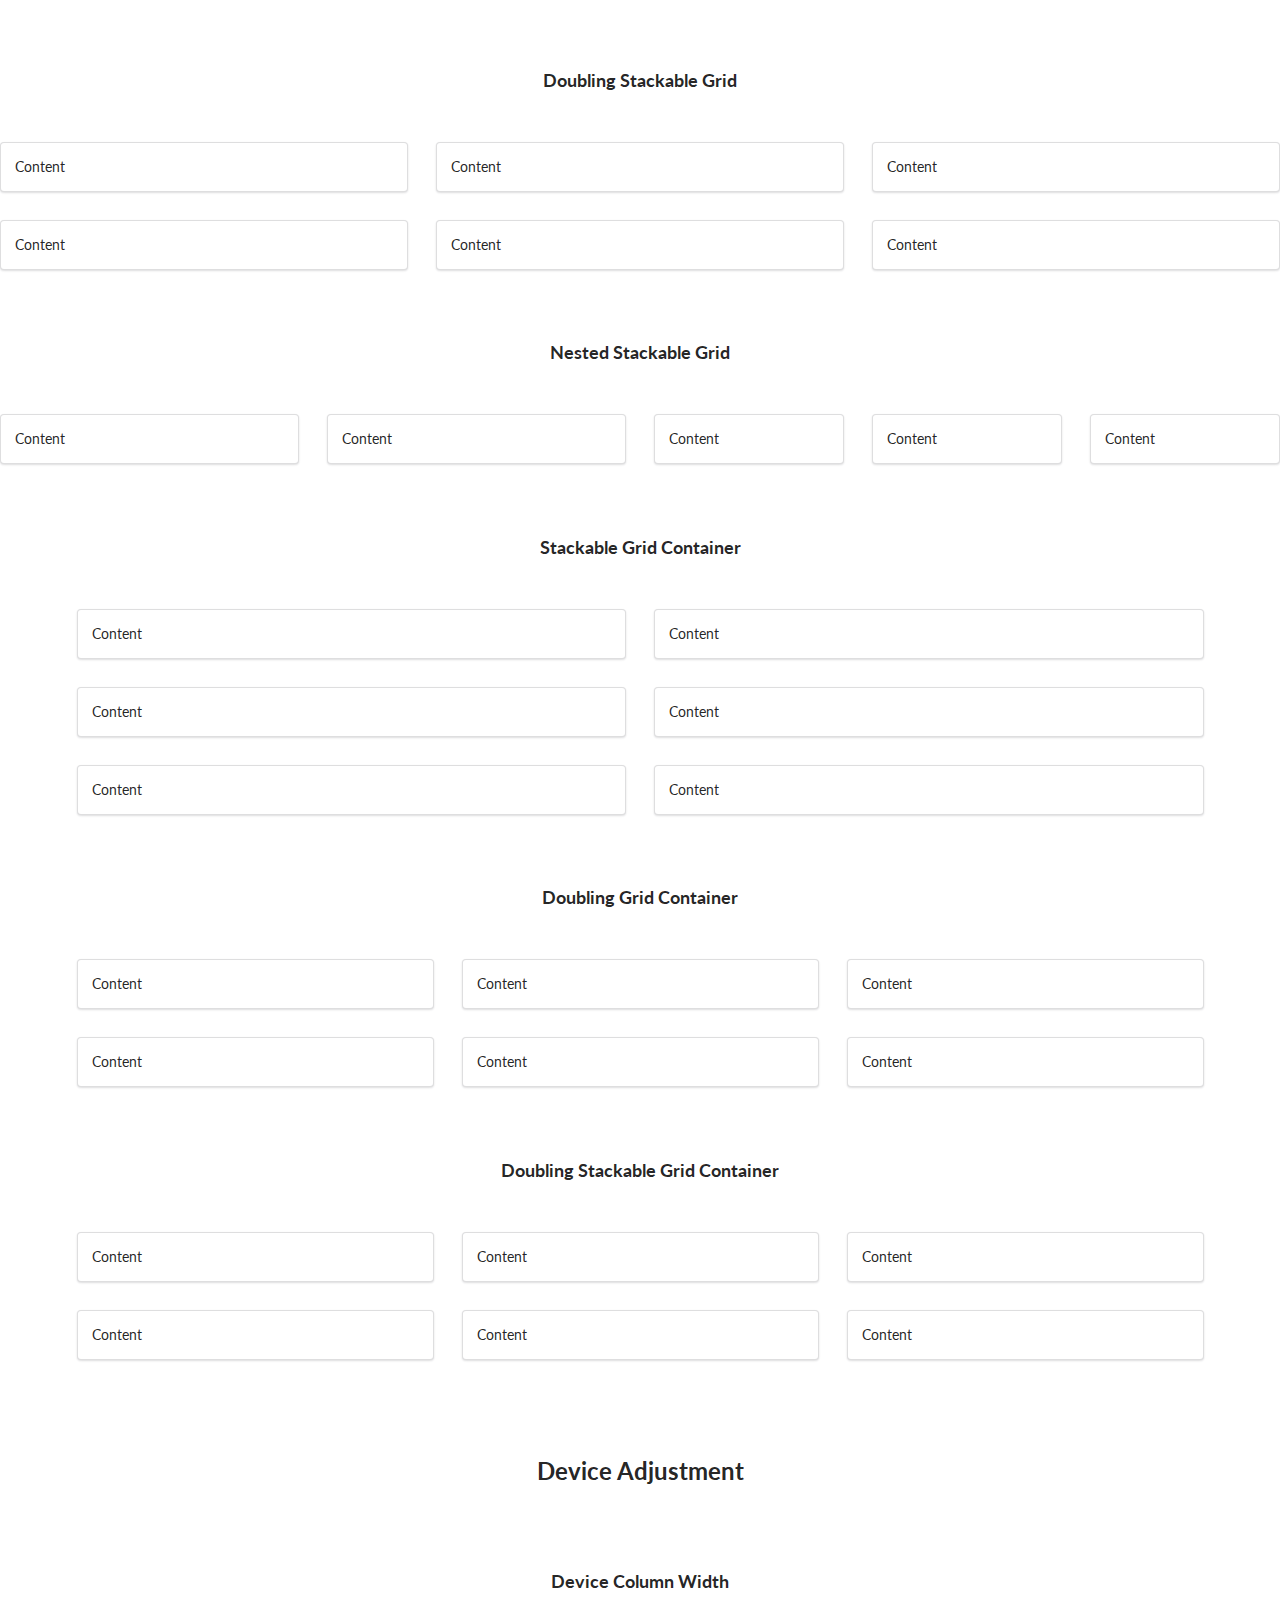
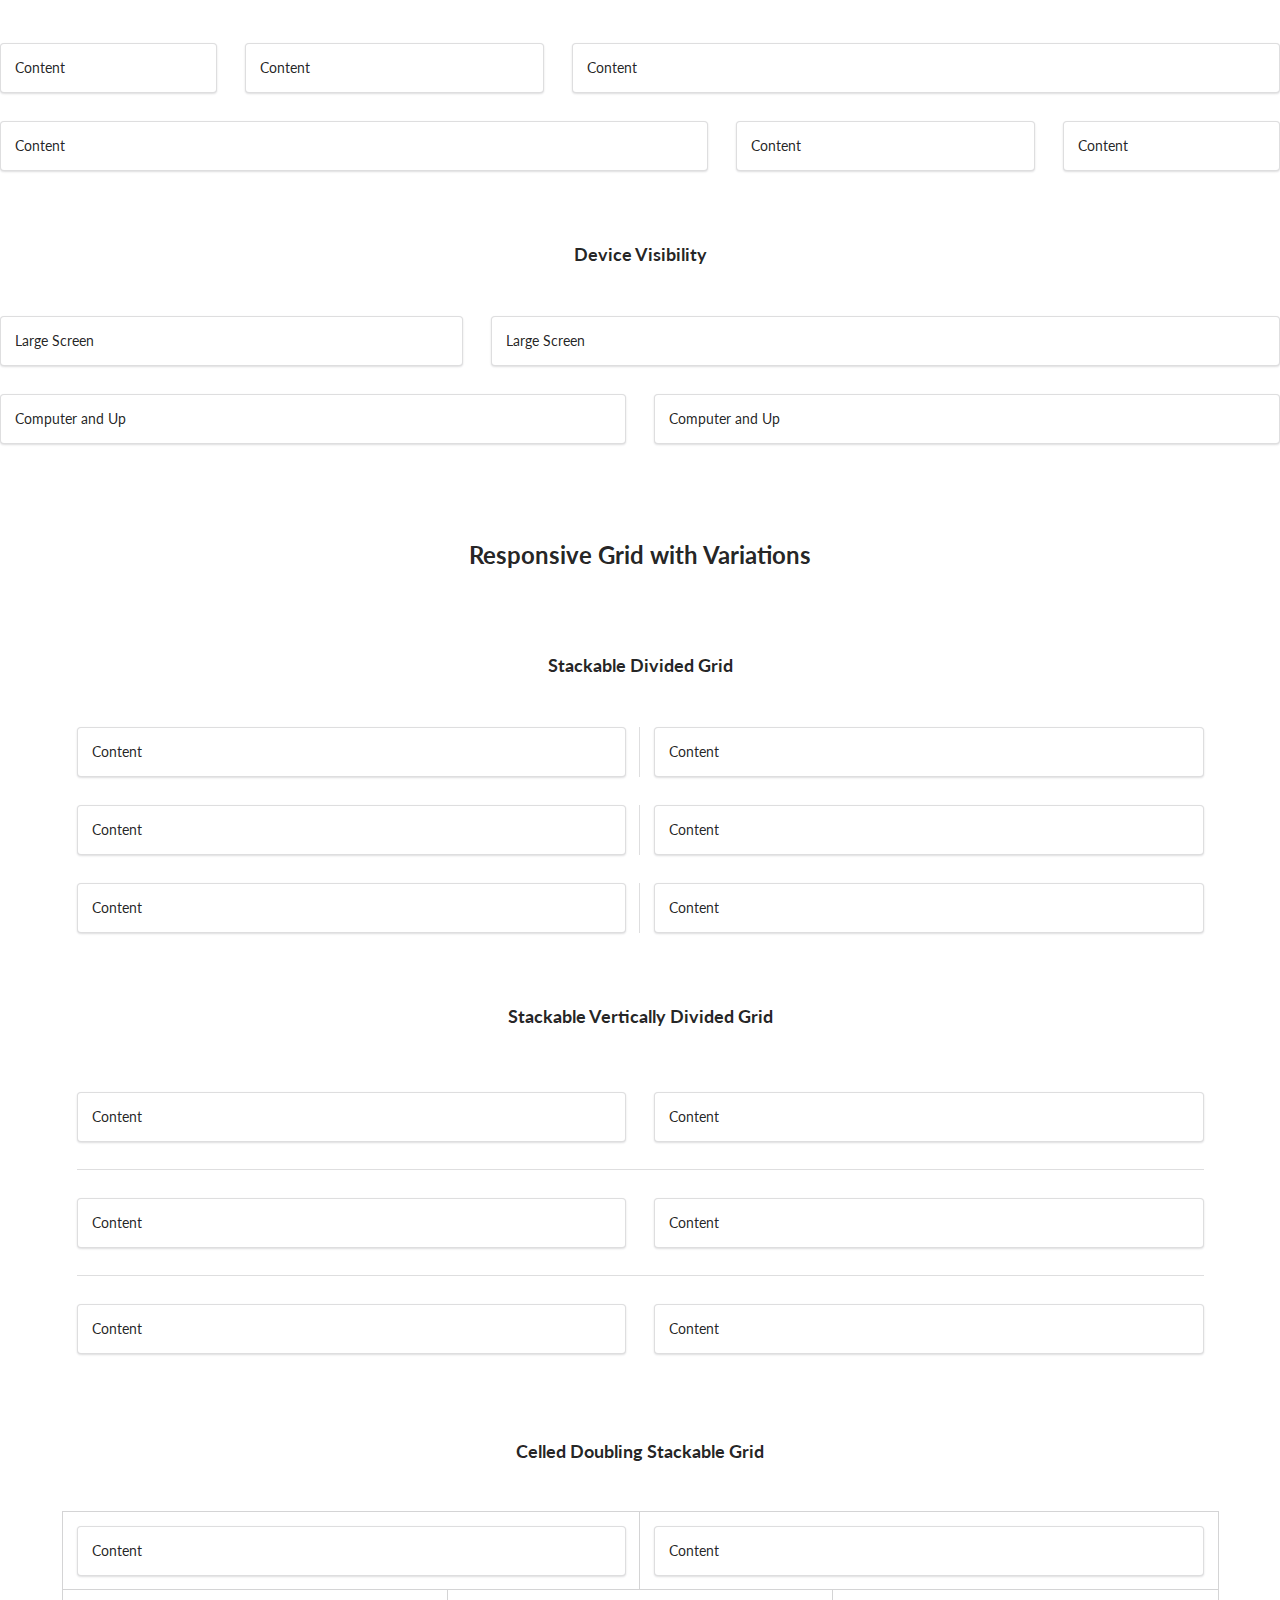
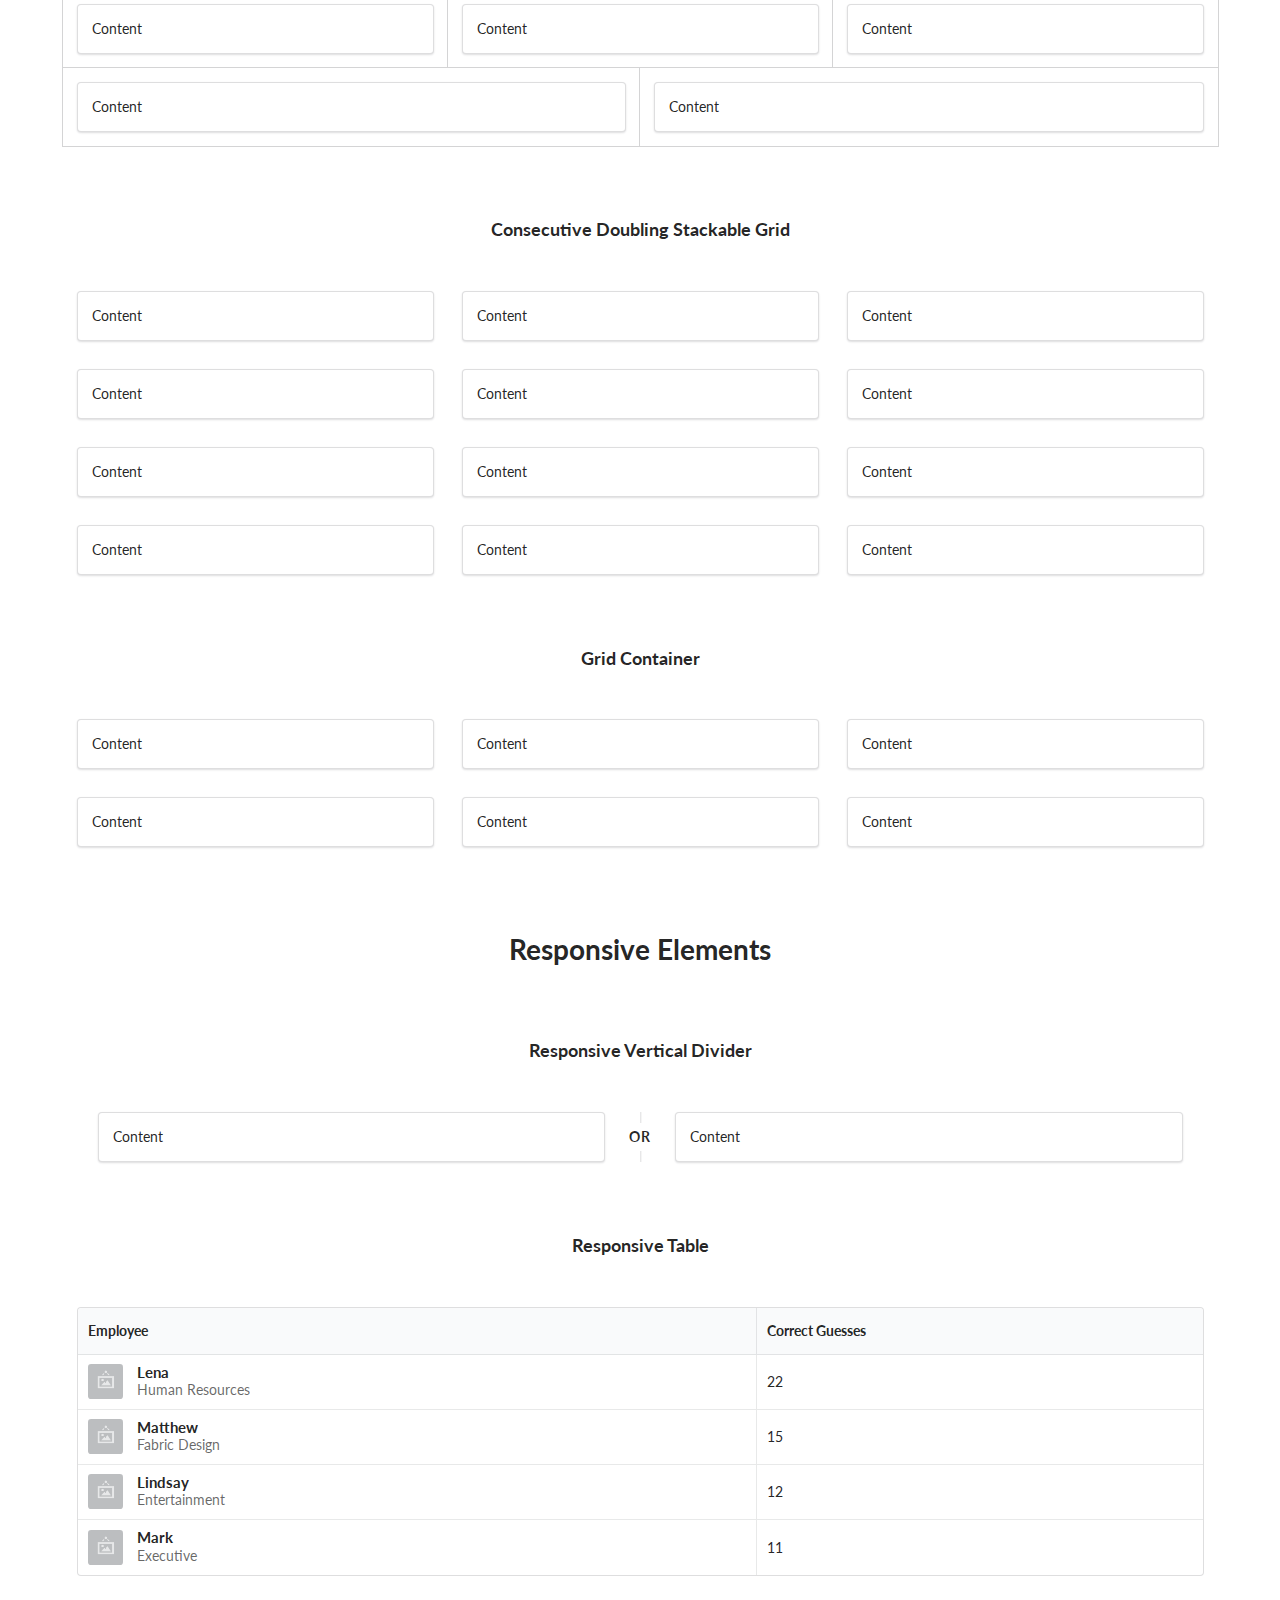
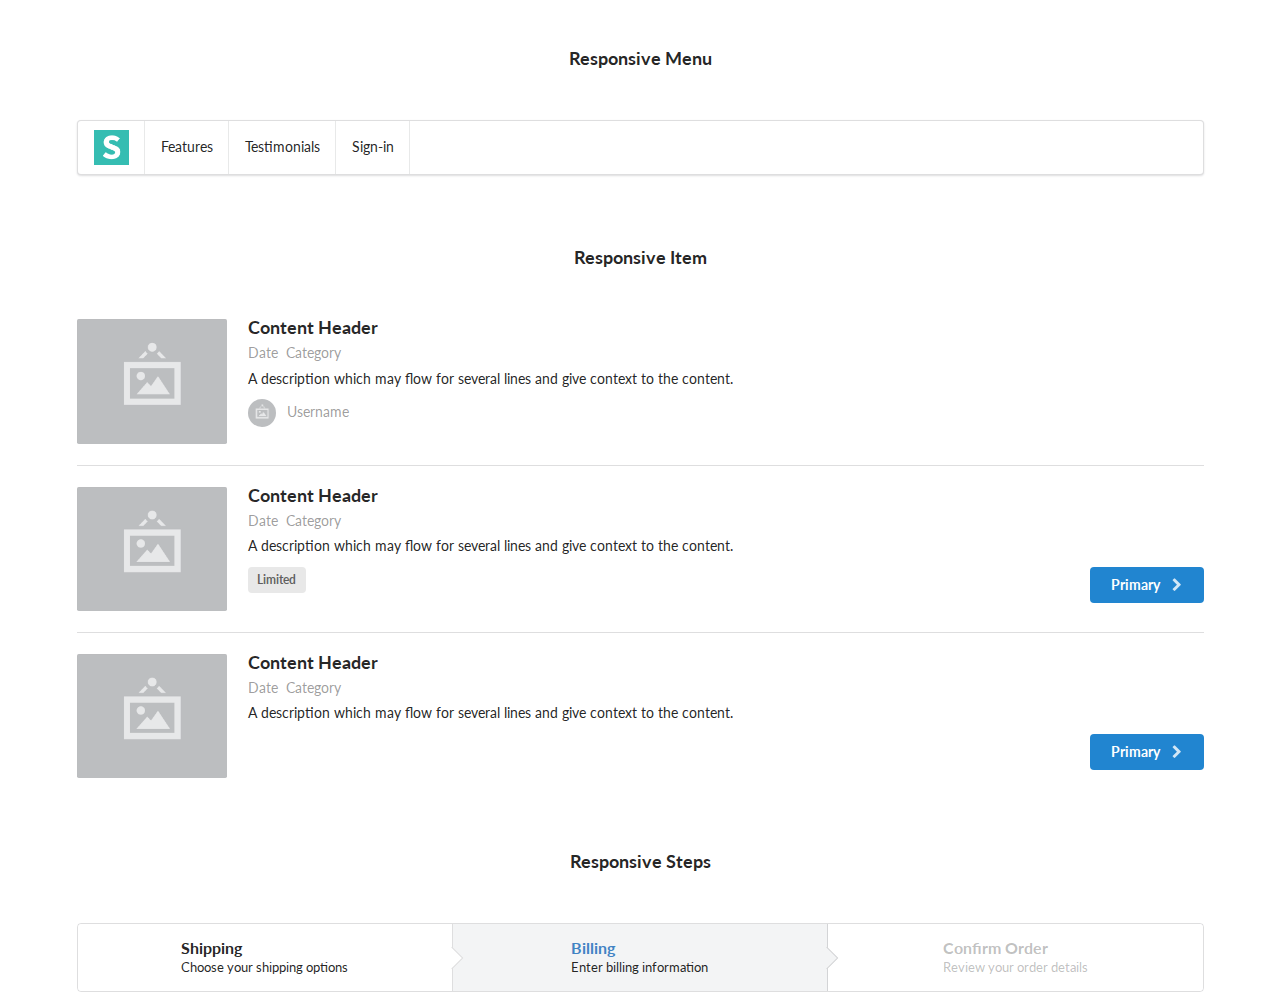
<file: bower_components/semantic-ui/examples/responsive.html>
<!DOCTYPE html>
<html>
<head>
  <!-- Standard Meta -->
  <meta charset="utf-8" />
  <meta http-equiv="X-UA-Compatible" content="IE=edge,chrome=1" />
  <meta name="viewport" content="width=device-width, initial-scale=1.0, maximum-scale=1.0">

  <!-- Site Properities -->
  <title>Responsive Elements - Semantic</title>
  <link rel="stylesheet" type="text/css" href="../dist/semantic.css">

  <script src="assets/library/jquery.min.js"></script>
  <script src="../dist/semantic.js"></script>

</head>
<body>

<h1 class="ui center aligned header">Responsive UI Examples</h1>


<h2 class="ui center aligned header">Basic Responsive</h2>


<h3 class="ui center aligned header">Container</h3>
<div class="ui container">
  <div class="ui segments">
    <div class="ui segment">Content</div>
    <div class="ui segment">Content</div>
    <div class="ui segment">Content</div>
    <div class="ui segment">Content</div>
  </div>
</div>
<h3 class="ui center aligned header">Text Container</h3>
<div class="ui text container">
  <div class="ui segments">
    <div class="ui segment">Content</div>
    <div class="ui segment">Content</div>
    <div class="ui segment">Content</div>
    <div class="ui segment">Content</div>
  </div>
</div>

<h3 class="ui center aligned header">Stackable Grid</h3>
<div class="ui two column stackable grid">
  <div class="column">
    <div class="ui segment">Content</div>
  </div>
  <div class="column">
    <div class="ui segment">Content</div>
  </div>
  <div class="three column row">
    <div class="column">
      <div class="ui segment">Content</div>
    </div>
    <div class="column">
      <div class="ui segment">Content</div>
    </div>
    <div class="column">
      <div class="ui segment">Content</div>
    </div>
  </div>
  <div class="ten wide column">
    <div class="ui segment">Content</div>
  </div>
  <div class="six wide column">
    <div class="ui segment">Content</div>
  </div>
</div>


<h3 class="ui center aligned header">Doubling Grid</h3>
<div class="ui three column doubling grid">
  <div class="column">
    <div class="ui segment">Content</div>
  </div>
  <div class="column">
    <div class="ui segment">Content</div>
  </div>
  <div class="column">
    <div class="ui segment">Content</div>
  </div>
  <div class="column">
    <div class="ui segment">Content</div>
  </div>
  <div class="column">
    <div class="ui segment">Content</div>
  </div>
  <div class="column">
    <div class="ui segment">Content</div>
  </div>
</div>

<h3 class="ui center aligned header">Doubling Stackable Grid</h3>
<div class="ui three column doubling stackable grid">
  <div class="column">
    <div class="ui segment">Content</div>
  </div>
  <div class="column">
    <div class="ui segment">Content</div>
  </div>
  <div class="column">
    <div class="ui segment">Content</div>
  </div>
  <div class="column">
    <div class="ui segment">Content</div>
  </div>
  <div class="column">
    <div class="ui segment">Content</div>
  </div>
  <div class="column">
    <div class="ui segment">Content</div>
  </div>
</div>

<h3 class="ui center aligned header">Nested Stackable Grid</h3>
<div class="ui two column grid">
  <div class="column">
    <div class="ui stackable doubling two column grid">
      <div class="column">
        <div class="ui segment">Content</div>
      </div>
      <div class="column">
        <div class="ui segment">Content</div>
      </div>
    </div>
  </div>
  <div class="column">
    <div class="ui stackable doubling three column grid">
      <div class="column">
        <div class="ui segment">Content</div>
      </div>
      <div class="column">
        <div class="ui segment">Content</div>
      </div>
      <div class="column">
        <div class="ui segment">Content</div>
      </div>
    </div>
  </div>
</div>


<h3 class="ui center aligned header">Stackable Grid Container</h3>
<div class="ui two column stackable grid container">
  <div class="column">
    <div class="ui segment">Content</div>
  </div>
  <div class="column">
    <div class="ui segment">Content</div>
  </div>
  <div class="column">
    <div class="ui segment">Content</div>
  </div>
  <div class="column">
    <div class="ui segment">Content</div>
  </div>
  <div class="column">
    <div class="ui segment">Content</div>
  </div>
  <div class="column">
    <div class="ui segment">Content</div>
  </div>
</div>


<h3 class="ui center aligned header">Doubling Grid Container</h3>
<div class="ui three column doubling grid container">
  <div class="column">
    <div class="ui segment">Content</div>
  </div>
  <div class="column">
    <div class="ui segment">Content</div>
  </div>
  <div class="column">
    <div class="ui segment">Content</div>
  </div>
  <div class="column">
    <div class="ui segment">Content</div>
  </div>
  <div class="column">
    <div class="ui segment">Content</div>
  </div>
  <div class="column">
    <div class="ui segment">Content</div>
  </div>
</div>

<h3 class="ui center aligned header">Doubling Stackable Grid Container</h3>
<div class="ui three column doubling stackable grid container">
  <div class="column">
    <div class="ui segment">Content</div>
  </div>
  <div class="column">
    <div class="ui segment">Content</div>
  </div>
  <div class="column">
    <div class="ui segment">Content</div>
  </div>
  <div class="column">
    <div class="ui segment">Content</div>
  </div>
  <div class="column">
    <div class="ui segment">Content</div>
  </div>
  <div class="column">
    <div class="ui segment">Content</div>
  </div>
</div>

<h2 class="ui center aligned header">Device Adjustment</h2>

<h3 class="ui center aligned header">Device Column Width</h3>
<div class="ui grid">
  <div class="three wide computer nine wide tablet six wide mobile column">
    <div class="ui segment">Content</div>
  </div>
  <div class="four wide column">
    <div class="ui segment">Content</div>
  </div>
  <div class="nine wide computer three wide tablet six wide mobile column">
    <div class="ui segment">Content</div>
  </div>
  <div class="nine wide computer three wide tablet six wide mobile column">
    <div class="ui segment">Content</div>
  </div>
  <div class="four wide column">
    <div class="ui segment">Content</div>
  </div>
  <div class="three wide computer nine wide tablet six wide mobile column">
    <div class="ui segment">Content</div>
  </div>
</div>

<h3 class="ui center aligned header">Device Visibility</h3>
<div class="ui four column grid">
  <div class="widescreen only ten wide column">
    <div class="ui segment">Widescreen</div>
  </div>
  <div class="widescreen only six wide column">
    <div class="ui segment">Widescreen</div>
  </div>
  <div class="large screen only six wide column">
    <div class="ui segment">Large Screen</div>
  </div>
  <div class="large screen only ten wide column">
    <div class="ui segment">Large Screen</div>
  </div>
  <div class="tablet only mobile only eight wide column">
    <div class="ui segment">Tablet and Mobile</div>
  </div>
  <div class="tablet only mobile only eight wide column">
    <div class="ui segment">Tablet and Mobile</div>
  </div>
  <div class="mobile only sixteen wide column">
    <div class="ui segment">Mobile</div>
  </div>
  <div class="computer only two column row">
    <div class="column">
      <div class="ui segment">Computer and Up</div>
    </div>
    <div class="column">
      <div class="ui segment">Computer and Up</div>
    </div>
  </div>
  <div class="tablet only column">
    <div class="ui segment">Tablet Only Content</div>
  </div>
  <div class="tablet only column">
    <div class="ui segment">Tablet Only Content</div>
  </div>
  <div class="tablet only column">
    <div class="ui segment">Tablet Only Content</div>
  </div>
  <div class="tablet only column">
    <div class="ui segment">Tablet Only Content</div>
  </div>
</div>


<h2 class="ui center aligned header">Responsive Grid with Variations</h2>

<h3 class="ui center aligned header">Stackable Divided Grid</h3>
<div class="ui stackable two column divided grid container">
  <div class="row">
    <div class="column">
      <div class="ui segment">Content</div>
    </div>
    <div class="column">
      <div class="ui segment">Content</div>
    </div>
  </div>
  <div class="row">
    <div class="column">
      <div class="ui segment">Content</div>
    </div>
    <div class="column">
      <div class="ui segment">Content</div>
    </div>
  </div>
  <div class="row">
    <div class="column">
      <div class="ui segment">Content</div>
    </div>
    <div class="column">
      <div class="ui segment">Content</div>
    </div>
  </div>
</div>

<h3 class="ui center aligned header">Stackable Vertically Divided Grid</h3>
<div class="ui stackable two column vertically divided grid container">
  <div class="row">
    <div class="column">
      <div class="ui segment">Content</div>
    </div>
    <div class="column">
      <div class="ui segment">Content</div>
    </div>
  </div>
  <div class="row">
    <div class="column">
      <div class="ui segment">Content</div>
    </div>
    <div class="column">
      <div class="ui segment">Content</div>
    </div>
  </div>
  <div class="row">
    <div class="column">
      <div class="ui segment">Content</div>
    </div>
    <div class="column">
      <div class="ui segment">Content</div>
    </div>
  </div>
</div>

<h3 class="ui center aligned header">Celled Doubling Stackable Grid</h3>
<div class="doubling stackable celled ui grid container">
  <div class="two column row">
    <div class="column">
      <div class="ui segment">Content</div>
    </div>
    <div class="column">
      <div class="ui segment">Content</div>
    </div>
  </div>
  <div class="three column row">
    <div class="column">
      <div class="ui segment">Content</div>
    </div>
    <div class="column">
      <div class="ui segment">Content</div>
    </div>
    <div class="column">
      <div class="ui segment">Content</div>
    </div>
  </div>
  <div class="two column row">
    <div class="column">
      <div class="ui segment">Content</div>
    </div>
    <div class="column">
      <div class="ui segment">Content</div>
    </div>
  </div>
</div>
<h3 class="ui center aligned header">Consecutive Doubling Stackable Grid</h3>
<div class="doubling stackable three column ui grid container">
  <div class="column">
    <div class="ui segment">Content</div>
  </div>
  <div class="column">
    <div class="ui segment">Content</div>
  </div>
  <div class="column">
    <div class="ui segment">Content</div>
  </div>
  <div class="column">
    <div class="ui segment">Content</div>
  </div>
  <div class="column">
    <div class="ui segment">Content</div>
  </div>
  <div class="column">
    <div class="ui segment">Content</div>
  </div>
</div>
<div class="doubling stackable three column ui grid container">
  <div class="column">
    <div class="ui segment">Content</div>
  </div>
  <div class="column">
    <div class="ui segment">Content</div>
  </div>
  <div class="column">
    <div class="ui segment">Content</div>
  </div>
  <div class="column">
    <div class="ui segment">Content</div>
  </div>
  <div class="column">
    <div class="ui segment">Content</div>
  </div>
  <div class="column">
    <div class="ui segment">Content</div>
  </div>
</div>

<h3 class="ui center aligned header">Grid Container</h3>
<div class="ui three column grid container">
  <div class="column">
    <div class="ui segment">Content</div>
  </div>
  <div class="column">
    <div class="ui segment">Content</div>
  </div>
  <div class="column">
    <div class="ui segment">Content</div>
  </div>
  <div class="column">
    <div class="ui segment">Content</div>
  </div>
  <div class="column">
    <div class="ui segment">Content</div>
  </div>
  <div class="column">
    <div class="ui segment">Content</div>
  </div>
</div>

<h1 class="ui center aligned header">Responsive Elements</h1>


<h3 class="ui center aligned header">Responsive Vertical Divider</h3>

  <div class="ui stackable two column very relaxed grid container" style="position:relative;">
    <div class="column">
      <div class="ui segment">Content</div>
    </div>
    <div class="ui vertical divider">
      Or
    </div>
    <div class="column">
      <div class="ui segment">Content</div>
    </div>
  </div>


<h3 class="ui center aligned header">Responsive Table</h3>

<div class="ui container">
  <table class="ui celled table">
    <thead>
      <th>Employee</th>
      <th>Correct Guesses</th>
    </thead>
    <tbody>
      <tr>
        <td>
          <h4 class="ui image header">
            <img src="assets/images/wireframe/square-image.png" class="ui mini rounded image">
            <div class="content">
              Lena
              <div class="sub header">Human Resources
            </div>
          </div>
        </td>
        <td>
          22
        </td>
      </tr>
      <tr>
        <td>
          <h4 class="ui image header">
            <img src="assets/images/wireframe/square-image.png" class="ui mini rounded image">
            <div class="content">
              Matthew
              <div class="sub header">Fabric Design
            </div>
          </div>
        </td>
        <td>
          15
        </td>
      </tr>
      <tr>
        <td>
          <h4 class="ui image header">
            <img src="assets/images/wireframe/square-image.png" class="ui mini rounded image">
            <div class="content">
              Lindsay
              <div class="sub header">Entertainment
            </div>
          </div>
        </td>
        <td>
          12
        </td>
      </tr>
      <tr>
        <td>
          <h4 class="ui image header">
            <img src="assets/images/wireframe/square-image.png" class="ui mini rounded image">
            <div class="content">
              Mark
              <div class="sub header">Executive
            </div>
          </div>
        </td>
        <td>
          11
        </td>
      </tr>
    </tbody>
  </table>
</div>

<h3 class="ui center aligned header">Responsive Menu</h3>

<div class="ui stackable container menu">
  <div class="item">
    <img src="assets/images/logo.png">
  </div>
  <a class="item">Features</a>
  <a class="item">Testimonials</a>
  <a class="item">Sign-in</a>
</div>

<h3 class="ui center aligned header">Responsive Item</h3>

<div class="ui container">
  <div class="ui relaxed divided items">
    <div class="item">
      <div class="ui small image">
        <img src="assets/images/wireframe/image.png">
      </div>
      <div class="content">
        <a class="header">Content Header</a>
        <div class="meta">
          <a>Date</a>
          <a>Category</a>
        </div>
        <div class="description">
          A description which may flow for several lines and give context to the content.
        </div>
        <div class="extra">
          <img src="assets/images/wireframe/square-image.png" class="ui circular avatar image"> Username
        </div>
      </div>
    </div>
    <div class="item">
      <div class="ui small image">
        <img src="assets/images/wireframe/image.png">
      </div>
      <div class="content">
        <a class="header">Content Header</a>
        <div class="meta">
          <a>Date</a>
          <a>Category</a>
        </div>
        <div class="description">
          A description which may flow for several lines and give context to the content.
        </div>
        <div class="extra">
          <div class="ui right floated primary button">
            Primary
            <i class="right chevron icon"></i>
          </div>
          <div class="ui label">Limited</div>
        </div>
      </div>
    </div>
    <div class="item">
      <div class="ui small image">
        <img src="assets/images/wireframe/image.png">
      </div>
      <div class="content">
        <a class="header">Content Header</a>
        <div class="meta">
          <a>Date</a>
          <a>Category</a>
        </div>
        <div class="description">
          A description which may flow for several lines and give context to the content.
        </div>
        <div class="extra">
          <div class="ui right floated primary button">
            Primary
            <i class="right chevron icon"></i>
          </div>
        </div>
      </div>
    </div>
  </div>
</div>

<h3 class="ui center aligned header">Responsive Steps</h3>

<div class="ui last container">
  <div class="ui three steps">
    <div class="step">
      <div class="content">
        <div class="title">Shipping</div>
        <div class="description">Choose your shipping options</div>
      </div>
    </div>
    <div class="active step">
      <div class="content">
        <div class="title">Billing</div>
        <div class="description">Enter billing information</div>
      </div>
    </div>
    <div class="disabled step">
      <div class="content">
        <div class="title">Confirm Order</div>
        <div class="description">Review your order details</div>
      </div>
    </div>
  </div>
</div>


<!-- Content JS HERE !-->
<style>
  .last.container {
    margin-bottom: 300px !important;
  }
  h1.ui.center.header {
    margin-top: 3em;
  }
  h2.ui.center.header {
    margin: 4em 0em 2em;
  }
  h3.ui.center.header {
    margin-top: 2em;
    padding: 2em 0em;
  }
</style>

<script type="text/javascript">
$(document).ready(function() {

  var
    $headers     = $('body > h3'),
    $header      = $headers.first(),
    ignoreScroll = false,
    timer
  ;

  // Preserve example in viewport when resizing browser
  $(window)
    .on('resize', function() {
      // ignore callbacks from scroll change
      clearTimeout(timer);
      $headers.visibility('disable callbacks');

      // preserve position
      $(document).scrollTop( $header.offset().top );

      // allow callbacks in 500ms
      timer = setTimeout(function() {
        $headers.visibility('enable callbacks');
      }, 500);
    })
  ;
  $headers
    .visibility({
      // fire once each time passed
      once: false,

      // dont refresh position on resize
      checkOnRefresh: true,

      // lock to this element on resize
      onTopPassed: function() {
        $header = $(this);
      },
      onTopPassedReverse: function() {
        $header = $(this);
      }
    })
  ;
});
</script>

</body>
</htmL.
</file>
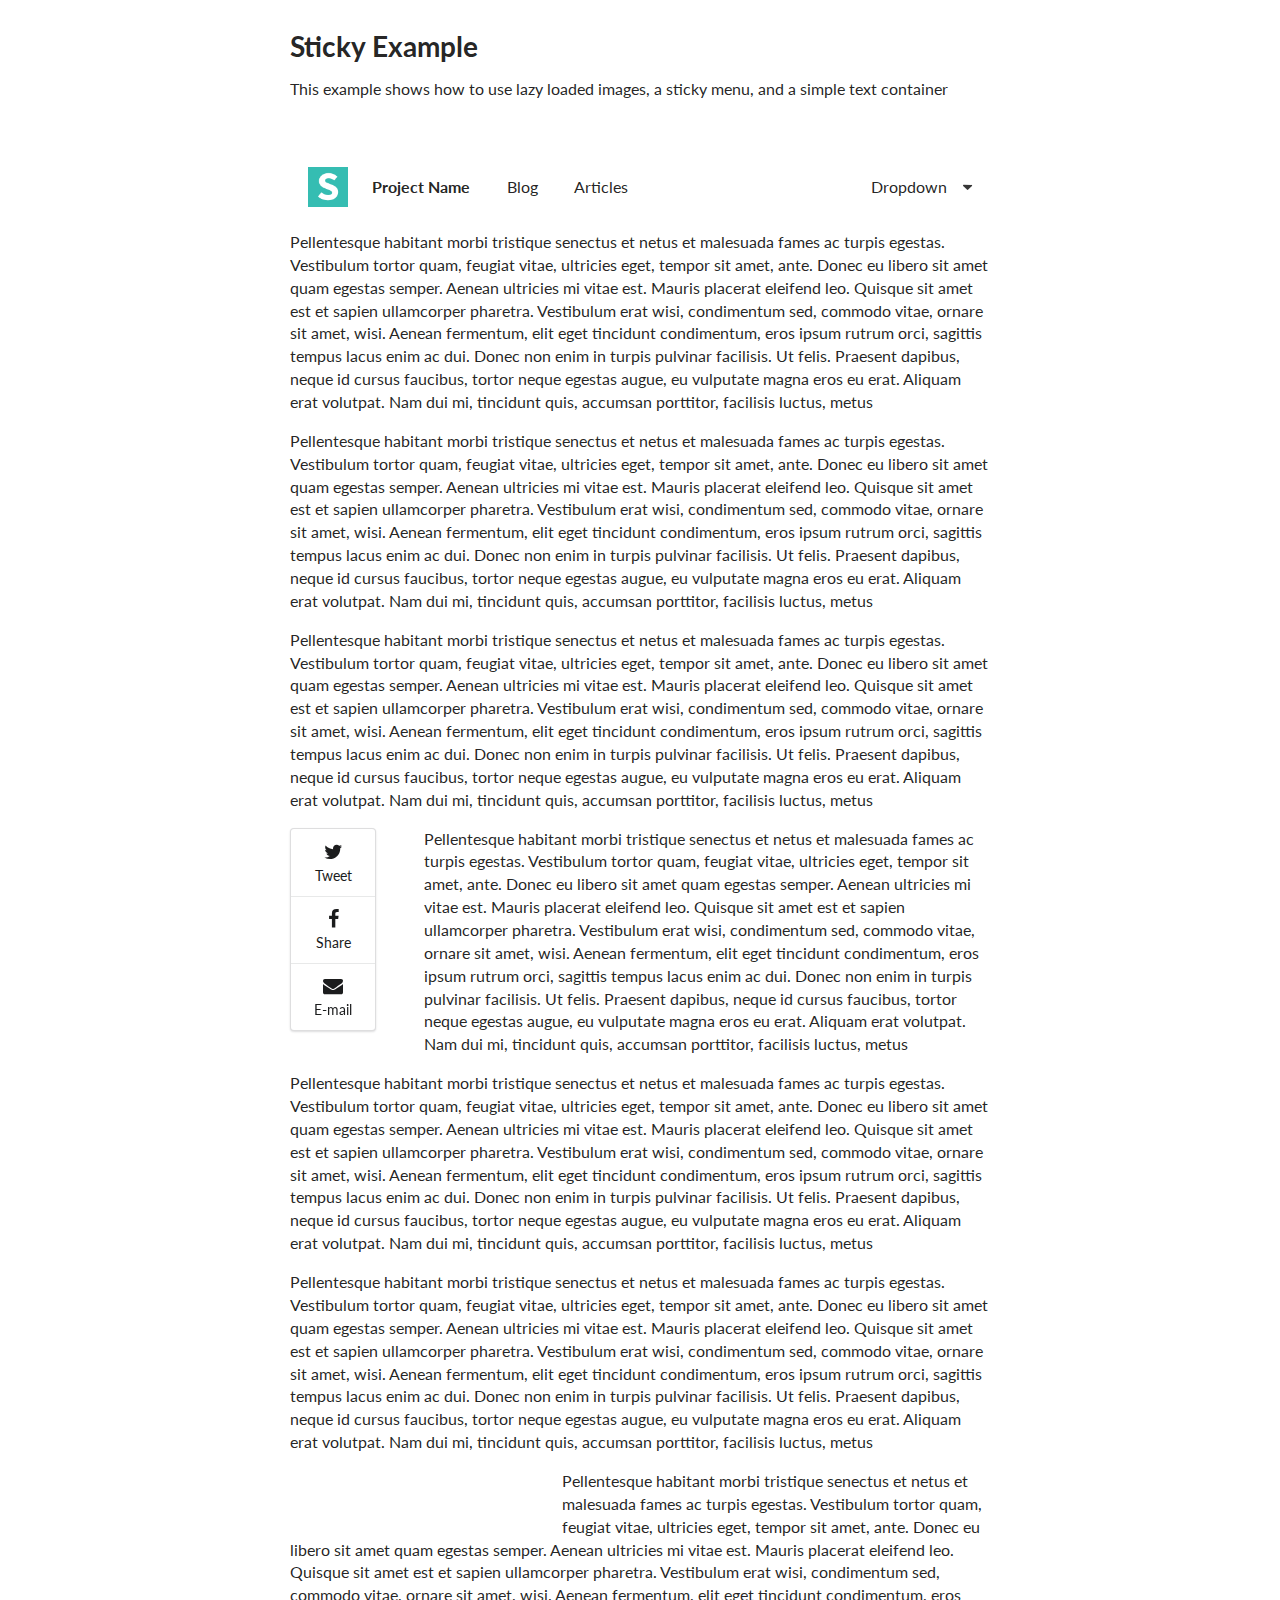
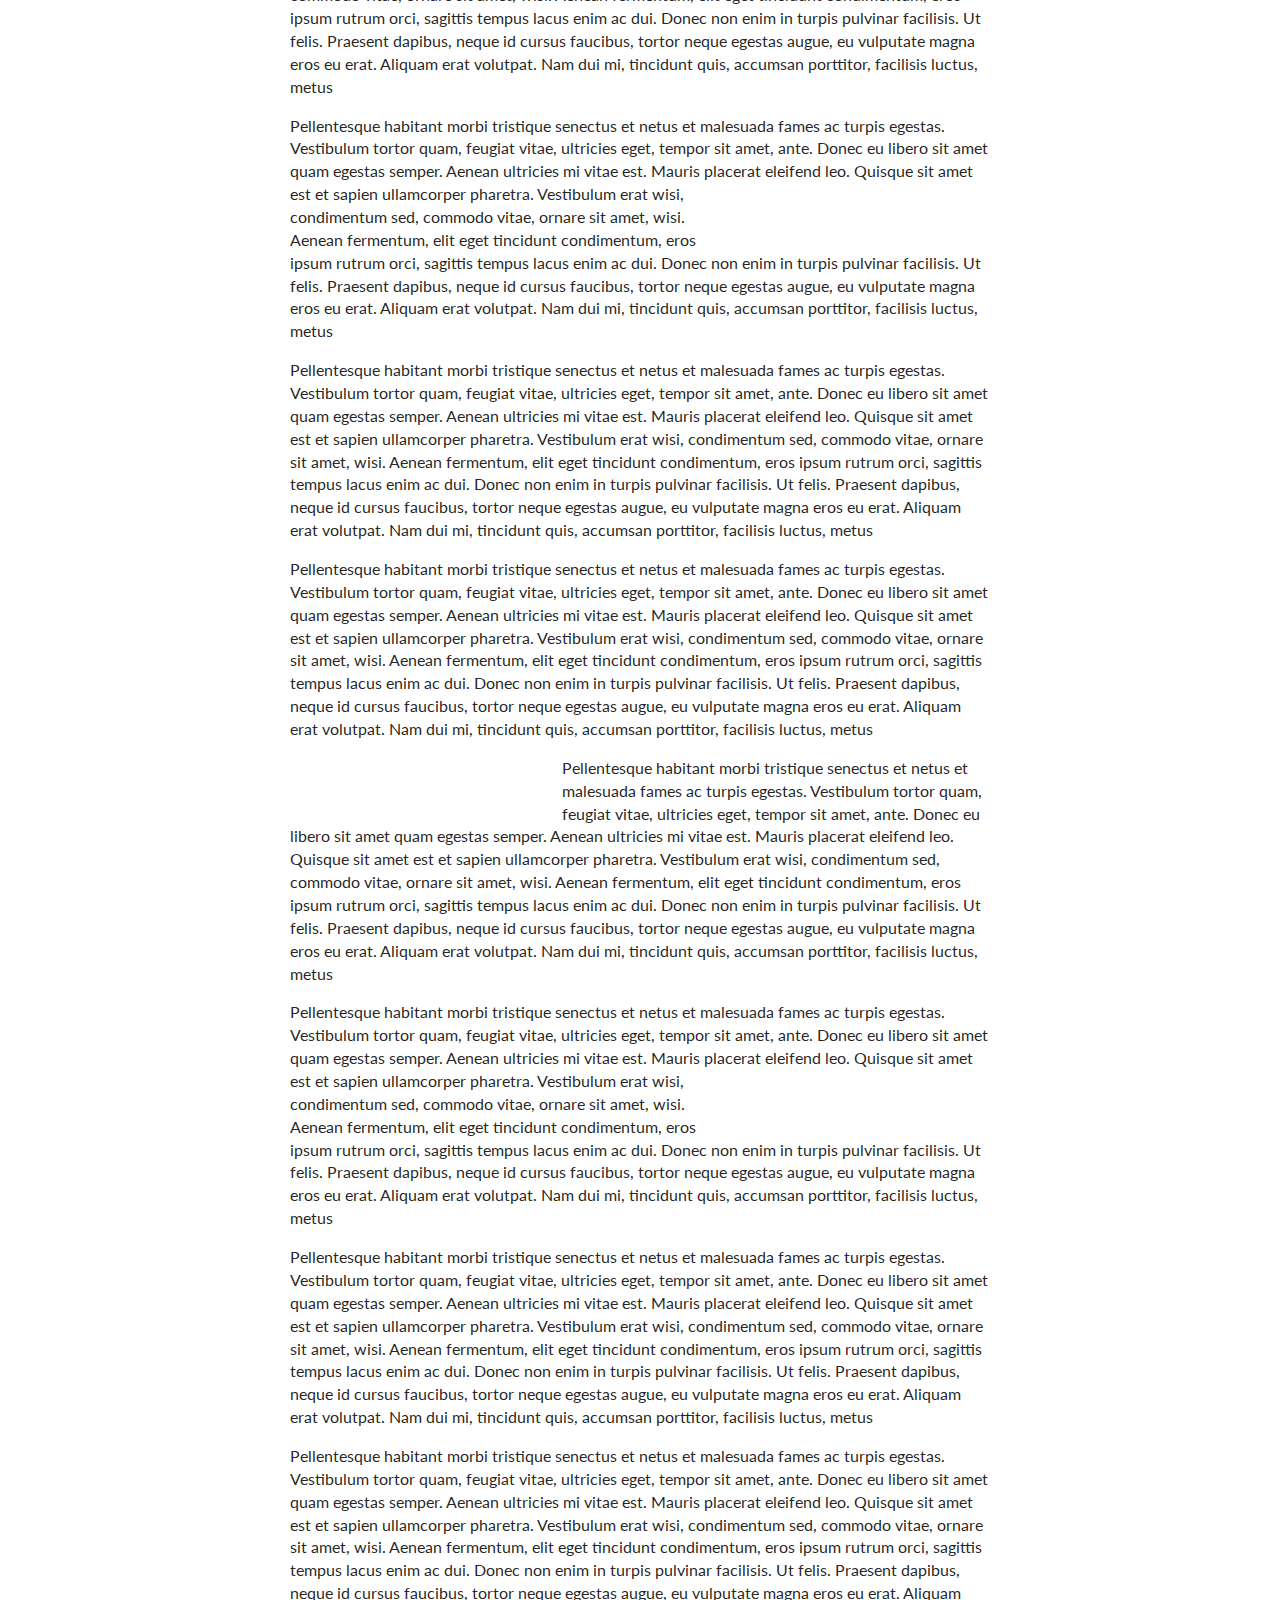
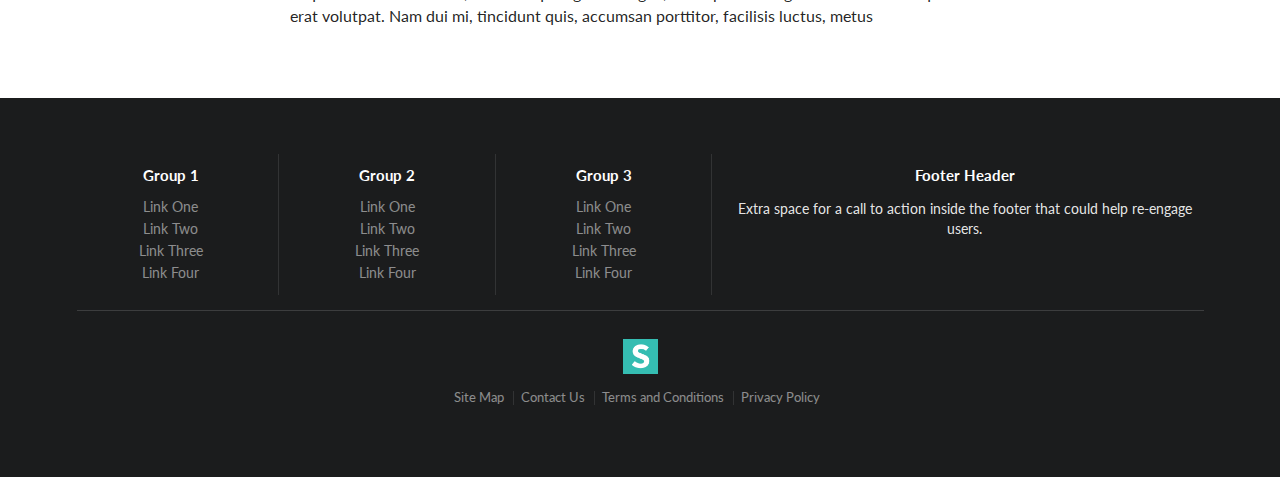
<file: bower_components/semantic-ui/examples/sticky.html>
<!DOCTYPE html>
<html>
<head>
  <!-- Standard Meta -->
  <meta charset="utf-8" />
  <meta http-equiv="X-UA-Compatible" content="IE=edge,chrome=1" />
  <meta name="viewport" content="width=device-width, initial-scale=1.0, maximum-scale=1.0">

  <!-- Site Properities -->
  <title>Sticky Example - Semantic</title>

  <link rel="stylesheet" type="text/css" href="../dist/components/reset.css">
  <link rel="stylesheet" type="text/css" href="../dist/components/site.css">

  <link rel="stylesheet" type="text/css" href="../dist/components/container.css">
  <link rel="stylesheet" type="text/css" href="../dist/components/grid.css">
  <link rel="stylesheet" type="text/css" href="../dist/components/header.css">
  <link rel="stylesheet" type="text/css" href="../dist/components/image.css">
  <link rel="stylesheet" type="text/css" href="../dist/components/menu.css">

  <link rel="stylesheet" type="text/css" href="../dist/components/divider.css">
  <link rel="stylesheet" type="text/css" href="../dist/components/list.css">
  <link rel="stylesheet" type="text/css" href="../dist/components/segment.css">
  <link rel="stylesheet" type="text/css" href="../dist/components/dropdown.css">
  <link rel="stylesheet" type="text/css" href="../dist/components/icon.css">
  <link rel="stylesheet" type="text/css" href="../dist/components/transition.css">

  <script src="assets/library/jquery.min.js"></script>
  <script src="../dist/components/transition.js"></script>
  <script src="../dist/components/dropdown.js"></script>
  <script src="../dist/components/visibility.js"></script>
  <script>
  $(document)
    .ready(function() {

      // fix main menu to page on passing
      $('.main.menu').visibility({
        type: 'fixed'
      });
      $('.overlay').visibility({
        type: 'fixed',
        offset: 80
      });

      // lazy load images
      $('.image').visibility({
        type: 'image',
        transition: 'vertical flip in',
        duration: 500
      });

      // show dropdown on hover
      $('.main.menu  .ui.dropdown').dropdown({
        on: 'hover'
      });
    })
  ;
  </script>

  <style type="text/css">

  body {
    background-color: #FFFFFF;
  }
  .main.container {
    margin-top: 2em;
  }

  .main.menu {
    margin-top: 4em;
    border-radius: 0;
    border: none;
    box-shadow: none;
    transition:
      box-shadow 0.5s ease,
      padding 0.5s ease
    ;
  }
  .main.menu .item img.logo {
    margin-right: 1.5em;
  }

  .overlay {
    float: left;
    margin: 0em 3em 1em 0em;
  }
  .overlay .menu {
    position: relative;
    left: 0;
    transition: left 0.5s ease;
  }

  .main.menu.fixed {
    background-color: #FFFFFF;
    border: 1px solid #DDD;
    box-shadow: 0px 3px 5px rgba(0, 0, 0, 0.2);
  }
  .overlay.fixed .menu {
    left: 800px;
  }

  .text.container .left.floated.image {
    margin: 2em 2em 2em -4em;
  }
  .text.container .right.floated.image {
    margin: 2em -4em 2em 2em;
  }

  .ui.footer.segment {
    margin: 5em 0em 0em;
    padding: 5em 0em;
  }
  </style>

</head>
<body>

  <div class="ui main text container">
    <h1 class="ui header">Sticky Example</h1>
    <p>This example shows how to use lazy loaded images, a sticky menu, and a simple text container</p>
  </div>


  <div class="ui borderless main menu">
    <div class="ui text container">
      <div href="#" class="header item">
        <img class="logo" src="assets/images/logo.png">
        Project Name
      </div>
      <a href="#" class="item">Blog</a>
      <a href="#" class="item">Articles</a>
      <a href="#" class="ui right floated dropdown item">
        Dropdown <i class="dropdown icon"></i>
        <div class="menu">
          <div class="item">Link Item</div>
          <div class="item">Link Item</div>
          <div class="divider"></div>
          <div class="header">Header Item</div>
          <div class="item">
            <i class="dropdown icon"></i>
            Sub Menu
            <div class="menu">
              <div class="item">Link Item</div>
              <div class="item">Link Item</div>
            </div>
          </div>
          <div class="item">Link Item</div>
        </div>
      </a>
    </div>
  </div>

  <div class="ui text container">
    <p>Pellentesque habitant morbi tristique senectus et netus et malesuada fames ac turpis egestas. Vestibulum tortor quam, feugiat vitae, ultricies eget, tempor sit amet, ante. Donec eu libero sit amet quam egestas semper. Aenean ultricies mi vitae est. Mauris placerat eleifend leo. Quisque sit amet est et sapien ullamcorper pharetra. Vestibulum erat wisi, condimentum sed, commodo vitae, ornare sit amet, wisi. Aenean fermentum, elit eget tincidunt condimentum, eros ipsum rutrum orci, sagittis tempus lacus enim ac dui. Donec non enim in turpis pulvinar facilisis. Ut felis. Praesent dapibus, neque id cursus faucibus, tortor neque egestas augue, eu vulputate magna eros eu erat. Aliquam erat volutpat. Nam dui mi, tincidunt quis, accumsan porttitor, facilisis luctus, metus</p>
    <p>Pellentesque habitant morbi tristique senectus et netus et malesuada fames ac turpis egestas. Vestibulum tortor quam, feugiat vitae, ultricies eget, tempor sit amet, ante. Donec eu libero sit amet quam egestas semper. Aenean ultricies mi vitae est. Mauris placerat eleifend leo. Quisque sit amet est et sapien ullamcorper pharetra. Vestibulum erat wisi, condimentum sed, commodo vitae, ornare sit amet, wisi. Aenean fermentum, elit eget tincidunt condimentum, eros ipsum rutrum orci, sagittis tempus lacus enim ac dui. Donec non enim in turpis pulvinar facilisis. Ut felis. Praesent dapibus, neque id cursus faucibus, tortor neque egestas augue, eu vulputate magna eros eu erat. Aliquam erat volutpat. Nam dui mi, tincidunt quis, accumsan porttitor, facilisis luctus, metus</p>
    <p>Pellentesque habitant morbi tristique senectus et netus et malesuada fames ac turpis egestas. Vestibulum tortor quam, feugiat vitae, ultricies eget, tempor sit amet, ante. Donec eu libero sit amet quam egestas semper. Aenean ultricies mi vitae est. Mauris placerat eleifend leo. Quisque sit amet est et sapien ullamcorper pharetra. Vestibulum erat wisi, condimentum sed, commodo vitae, ornare sit amet, wisi. Aenean fermentum, elit eget tincidunt condimentum, eros ipsum rutrum orci, sagittis tempus lacus enim ac dui. Donec non enim in turpis pulvinar facilisis. Ut felis. Praesent dapibus, neque id cursus faucibus, tortor neque egestas augue, eu vulputate magna eros eu erat. Aliquam erat volutpat. Nam dui mi, tincidunt quis, accumsan porttitor, facilisis luctus, metus</p>
    <div class="overlay">
      <div class="ui labeled icon vertical menu">
        <a class="item"><i class="twitter icon"></i> Tweet</a>
        <a class="item"><i class="facebook icon"></i> Share</a>
        <a class="item"><i class="mail icon"></i> E-mail</a>
      </div>
    </div>
    <p>Pellentesque habitant morbi tristique senectus et netus et malesuada fames ac turpis egestas. Vestibulum tortor quam, feugiat vitae, ultricies eget, tempor sit amet, ante. Donec eu libero sit amet quam egestas semper. Aenean ultricies mi vitae est. Mauris placerat eleifend leo. Quisque sit amet est et sapien ullamcorper pharetra. Vestibulum erat wisi, condimentum sed, commodo vitae, ornare sit amet, wisi. Aenean fermentum, elit eget tincidunt condimentum, eros ipsum rutrum orci, sagittis tempus lacus enim ac dui. Donec non enim in turpis pulvinar facilisis. Ut felis. Praesent dapibus, neque id cursus faucibus, tortor neque egestas augue, eu vulputate magna eros eu erat. Aliquam erat volutpat. Nam dui mi, tincidunt quis, accumsan porttitor, facilisis luctus, metus</p>
    <p>Pellentesque habitant morbi tristique senectus et netus et malesuada fames ac turpis egestas. Vestibulum tortor quam, feugiat vitae, ultricies eget, tempor sit amet, ante. Donec eu libero sit amet quam egestas semper. Aenean ultricies mi vitae est. Mauris placerat eleifend leo. Quisque sit amet est et sapien ullamcorper pharetra. Vestibulum erat wisi, condimentum sed, commodo vitae, ornare sit amet, wisi. Aenean fermentum, elit eget tincidunt condimentum, eros ipsum rutrum orci, sagittis tempus lacus enim ac dui. Donec non enim in turpis pulvinar facilisis. Ut felis. Praesent dapibus, neque id cursus faucibus, tortor neque egestas augue, eu vulputate magna eros eu erat. Aliquam erat volutpat. Nam dui mi, tincidunt quis, accumsan porttitor, facilisis luctus, metus</p>
    <p>Pellentesque habitant morbi tristique senectus et netus et malesuada fames ac turpis egestas. Vestibulum tortor quam, feugiat vitae, ultricies eget, tempor sit amet, ante. Donec eu libero sit amet quam egestas semper. Aenean ultricies mi vitae est. Mauris placerat eleifend leo. Quisque sit amet est et sapien ullamcorper pharetra. Vestibulum erat wisi, condimentum sed, commodo vitae, ornare sit amet, wisi. Aenean fermentum, elit eget tincidunt condimentum, eros ipsum rutrum orci, sagittis tempus lacus enim ac dui. Donec non enim in turpis pulvinar facilisis. Ut felis. Praesent dapibus, neque id cursus faucibus, tortor neque egestas augue, eu vulputate magna eros eu erat. Aliquam erat volutpat. Nam dui mi, tincidunt quis, accumsan porttitor, facilisis luctus, metus</p>
    <img class="ui medium left floated image" data-src="assets/images/wireframe/square-image.png">
    <p>Pellentesque habitant morbi tristique senectus et netus et malesuada fames ac turpis egestas. Vestibulum tortor quam, feugiat vitae, ultricies eget, tempor sit amet, ante. Donec eu libero sit amet quam egestas semper. Aenean ultricies mi vitae est. Mauris placerat eleifend leo. Quisque sit amet est et sapien ullamcorper pharetra. Vestibulum erat wisi, condimentum sed, commodo vitae, ornare sit amet, wisi. Aenean fermentum, elit eget tincidunt condimentum, eros ipsum rutrum orci, sagittis tempus lacus enim ac dui. Donec non enim in turpis pulvinar facilisis. Ut felis. Praesent dapibus, neque id cursus faucibus, tortor neque egestas augue, eu vulputate magna eros eu erat. Aliquam erat volutpat. Nam dui mi, tincidunt quis, accumsan porttitor, facilisis luctus, metus</p>
    <p>Pellentesque habitant morbi tristique senectus et netus et malesuada fames ac turpis egestas. Vestibulum tortor quam, feugiat vitae, ultricies eget, tempor sit amet, ante. Donec eu libero sit amet quam egestas semper. Aenean ultricies mi vitae est. Mauris placerat eleifend leo.
    <img class="ui medium right floated image" data-src="assets/images/wireframe/square-image.png">
    Quisque sit amet est et sapien ullamcorper pharetra. Vestibulum erat wisi, condimentum sed, commodo vitae, ornare sit amet, wisi. Aenean fermentum, elit eget tincidunt condimentum, eros ipsum rutrum orci, sagittis tempus lacus enim ac dui. Donec non enim in turpis pulvinar facilisis. Ut felis. Praesent dapibus, neque id cursus faucibus, tortor neque egestas augue, eu vulputate magna eros eu erat. Aliquam erat volutpat. Nam dui mi, tincidunt quis, accumsan porttitor, facilisis luctus, metus</p>
    <p>Pellentesque habitant morbi tristique senectus et netus et malesuada fames ac turpis egestas. Vestibulum tortor quam, feugiat vitae, ultricies eget, tempor sit amet, ante. Donec eu libero sit amet quam egestas semper. Aenean ultricies mi vitae est. Mauris placerat eleifend leo. Quisque sit amet est et sapien ullamcorper pharetra. Vestibulum erat wisi, condimentum sed, commodo vitae, ornare sit amet, wisi. Aenean fermentum, elit eget tincidunt condimentum, eros ipsum rutrum orci, sagittis tempus lacus enim ac dui. Donec non enim in turpis pulvinar facilisis. Ut felis. Praesent dapibus, neque id cursus faucibus, tortor neque egestas augue, eu vulputate magna eros eu erat. Aliquam erat volutpat. Nam dui mi, tincidunt quis, accumsan porttitor, facilisis luctus, metus</p>
    <p>Pellentesque habitant morbi tristique senectus et netus et malesuada fames ac turpis egestas. Vestibulum tortor quam, feugiat vitae, ultricies eget, tempor sit amet, ante. Donec eu libero sit amet quam egestas semper. Aenean ultricies mi vitae est. Mauris placerat eleifend leo. Quisque sit amet est et sapien ullamcorper pharetra. Vestibulum erat wisi, condimentum sed, commodo vitae, ornare sit amet, wisi. Aenean fermentum, elit eget tincidunt condimentum, eros ipsum rutrum orci, sagittis tempus lacus enim ac dui. Donec non enim in turpis pulvinar facilisis. Ut felis. Praesent dapibus, neque id cursus faucibus, tortor neque egestas augue, eu vulputate magna eros eu erat. Aliquam erat volutpat. Nam dui mi, tincidunt quis, accumsan porttitor, facilisis luctus, metus</p>
    <img class="ui medium left floated image" data-src="assets/images/wireframe/square-image.png">
    <p>Pellentesque habitant morbi tristique senectus et netus et malesuada fames ac turpis egestas. Vestibulum tortor quam, feugiat vitae, ultricies eget, tempor sit amet, ante. Donec eu libero sit amet quam egestas semper. Aenean ultricies mi vitae est. Mauris placerat eleifend leo. Quisque sit amet est et sapien ullamcorper pharetra. Vestibulum erat wisi, condimentum sed, commodo vitae, ornare sit amet, wisi. Aenean fermentum, elit eget tincidunt condimentum, eros ipsum rutrum orci, sagittis tempus lacus enim ac dui. Donec non enim in turpis pulvinar facilisis. Ut felis. Praesent dapibus, neque id cursus faucibus, tortor neque egestas augue, eu vulputate magna eros eu erat. Aliquam erat volutpat. Nam dui mi, tincidunt quis, accumsan porttitor, facilisis luctus, metus</p>
    <p>Pellentesque habitant morbi tristique senectus et netus et malesuada fames ac turpis egestas. Vestibulum tortor quam, feugiat vitae, ultricies eget, tempor sit amet, ante. Donec eu libero sit amet quam egestas semper. Aenean ultricies mi vitae est. Mauris placerat eleifend leo.
    <img class="ui medium right floated image" data-src="assets/images/wireframe/square-image.png">
    Quisque sit amet est et sapien ullamcorper pharetra. Vestibulum erat wisi, condimentum sed, commodo vitae, ornare sit amet, wisi. Aenean fermentum, elit eget tincidunt condimentum, eros ipsum rutrum orci, sagittis tempus lacus enim ac dui. Donec non enim in turpis pulvinar facilisis. Ut felis. Praesent dapibus, neque id cursus faucibus, tortor neque egestas augue, eu vulputate magna eros eu erat. Aliquam erat volutpat. Nam dui mi, tincidunt quis, accumsan porttitor, facilisis luctus, metus</p>
    <p>Pellentesque habitant morbi tristique senectus et netus et malesuada fames ac turpis egestas. Vestibulum tortor quam, feugiat vitae, ultricies eget, tempor sit amet, ante. Donec eu libero sit amet quam egestas semper. Aenean ultricies mi vitae est. Mauris placerat eleifend leo. Quisque sit amet est et sapien ullamcorper pharetra. Vestibulum erat wisi, condimentum sed, commodo vitae, ornare sit amet, wisi. Aenean fermentum, elit eget tincidunt condimentum, eros ipsum rutrum orci, sagittis tempus lacus enim ac dui. Donec non enim in turpis pulvinar facilisis. Ut felis. Praesent dapibus, neque id cursus faucibus, tortor neque egestas augue, eu vulputate magna eros eu erat. Aliquam erat volutpat. Nam dui mi, tincidunt quis, accumsan porttitor, facilisis luctus, metus</p>
    <p>Pellentesque habitant morbi tristique senectus et netus et malesuada fames ac turpis egestas. Vestibulum tortor quam, feugiat vitae, ultricies eget, tempor sit amet, ante. Donec eu libero sit amet quam egestas semper. Aenean ultricies mi vitae est. Mauris placerat eleifend leo. Quisque sit amet est et sapien ullamcorper pharetra. Vestibulum erat wisi, condimentum sed, commodo vitae, ornare sit amet, wisi. Aenean fermentum, elit eget tincidunt condimentum, eros ipsum rutrum orci, sagittis tempus lacus enim ac dui. Donec non enim in turpis pulvinar facilisis. Ut felis. Praesent dapibus, neque id cursus faucibus, tortor neque egestas augue, eu vulputate magna eros eu erat. Aliquam erat volutpat. Nam dui mi, tincidunt quis, accumsan porttitor, facilisis luctus, metus</p>
  </div>

  <div class="ui inverted vertical footer segment">
    <div class="ui center aligned container">
      <div class="ui stackable inverted divided grid">
        <div class="three wide column">
          <h4 class="ui inverted header">Group 1</h4>
          <div class="ui inverted link list">
            <a href="#" class="item">Link One</a>
            <a href="#" class="item">Link Two</a>
            <a href="#" class="item">Link Three</a>
            <a href="#" class="item">Link Four</a>
          </div>
        </div>
        <div class="three wide column">
          <h4 class="ui inverted header">Group 2</h4>
          <div class="ui inverted link list">
            <a href="#" class="item">Link One</a>
            <a href="#" class="item">Link Two</a>
            <a href="#" class="item">Link Three</a>
            <a href="#" class="item">Link Four</a>
          </div>
        </div>
        <div class="three wide column">
          <h4 class="ui inverted header">Group 3</h4>
          <div class="ui inverted link list">
            <a href="#" class="item">Link One</a>
            <a href="#" class="item">Link Two</a>
            <a href="#" class="item">Link Three</a>
            <a href="#" class="item">Link Four</a>
          </div>
        </div>
        <div class="seven wide column">
          <h4 class="ui inverted header">Footer Header</h4>
          <p>Extra space for a call to action inside the footer that could help re-engage users.</p>
        </div>
      </div>
      <div class="ui inverted section divider"></div>
      <img src="assets/images/logo.png" class="ui centered mini image">
      <div class="ui horizontal inverted small divided link list">
        <a class="item" href="#">Site Map</a>
        <a class="item" href="#">Contact Us</a>
        <a class="item" href="#">Terms and Conditions</a>
        <a class="item" href="#">Privacy Policy</a>
      </div>
    </div>
  </div>
</body>

</html>
</file>
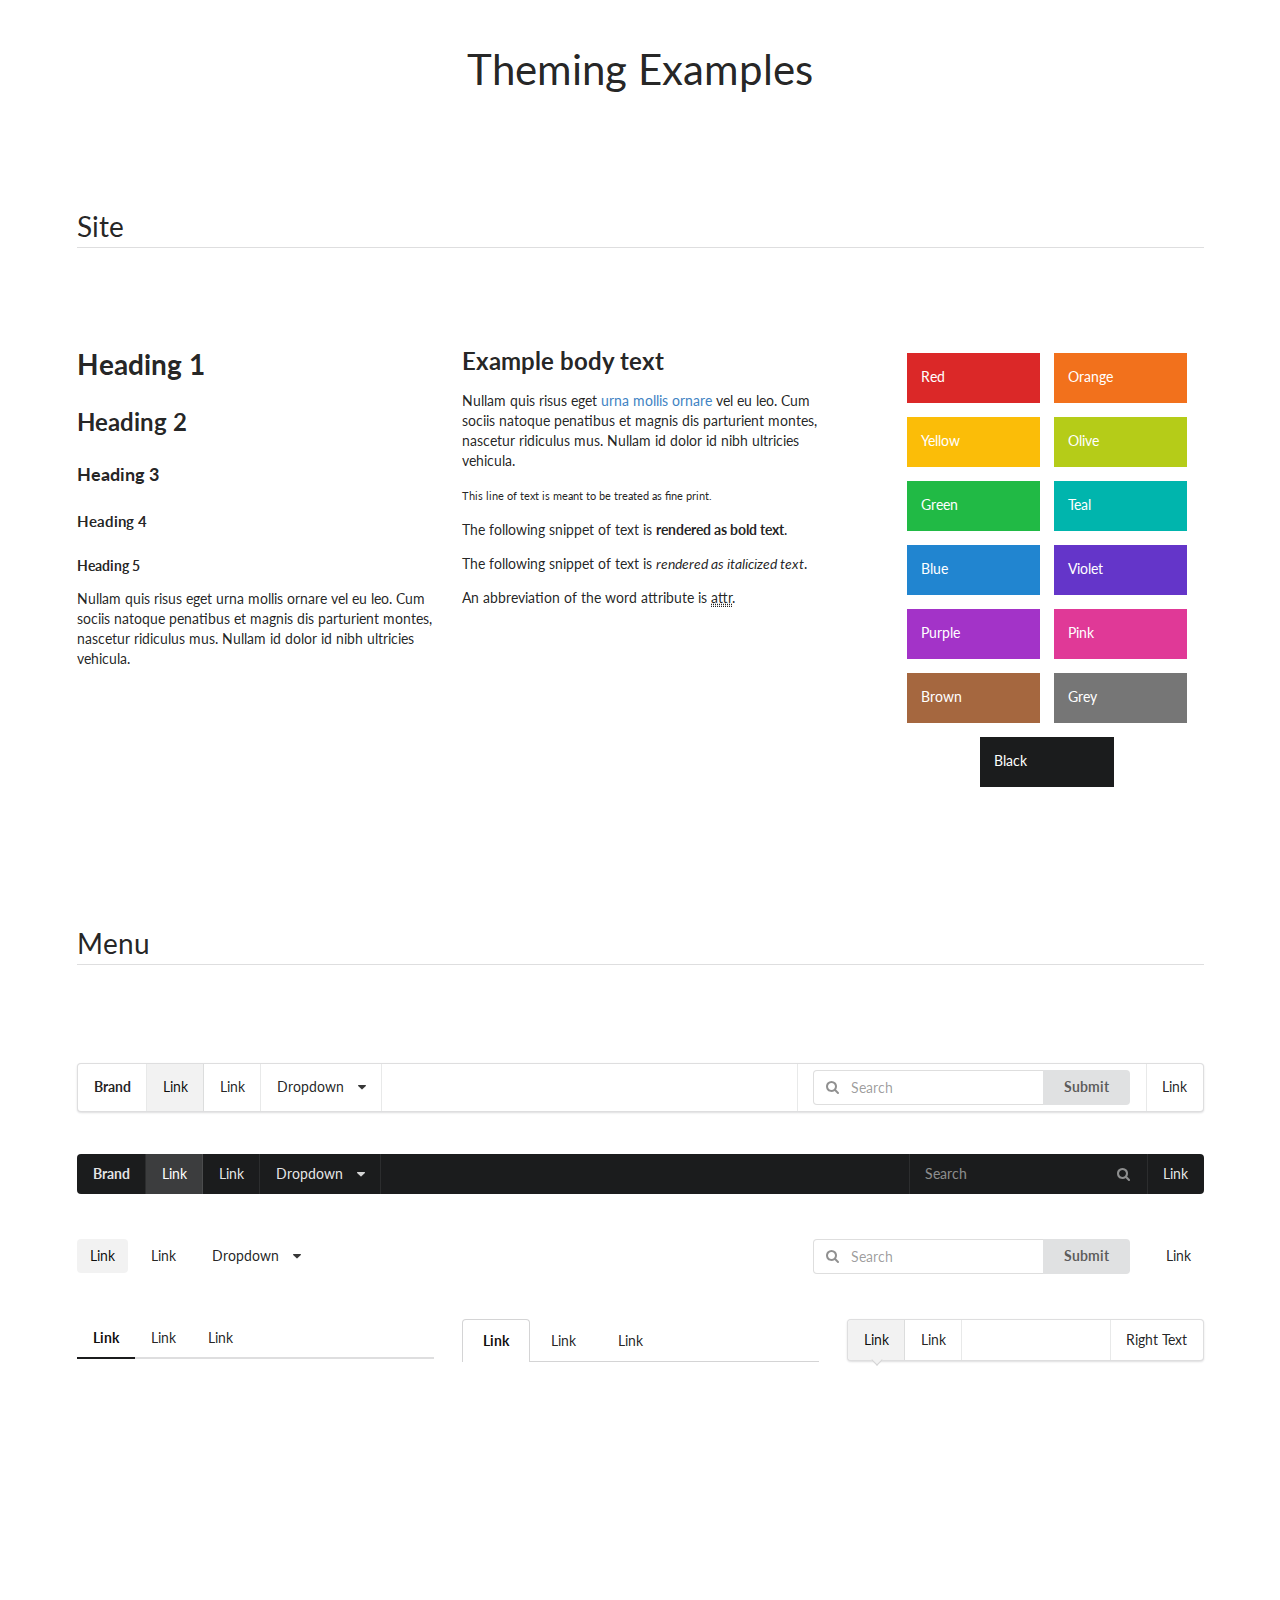
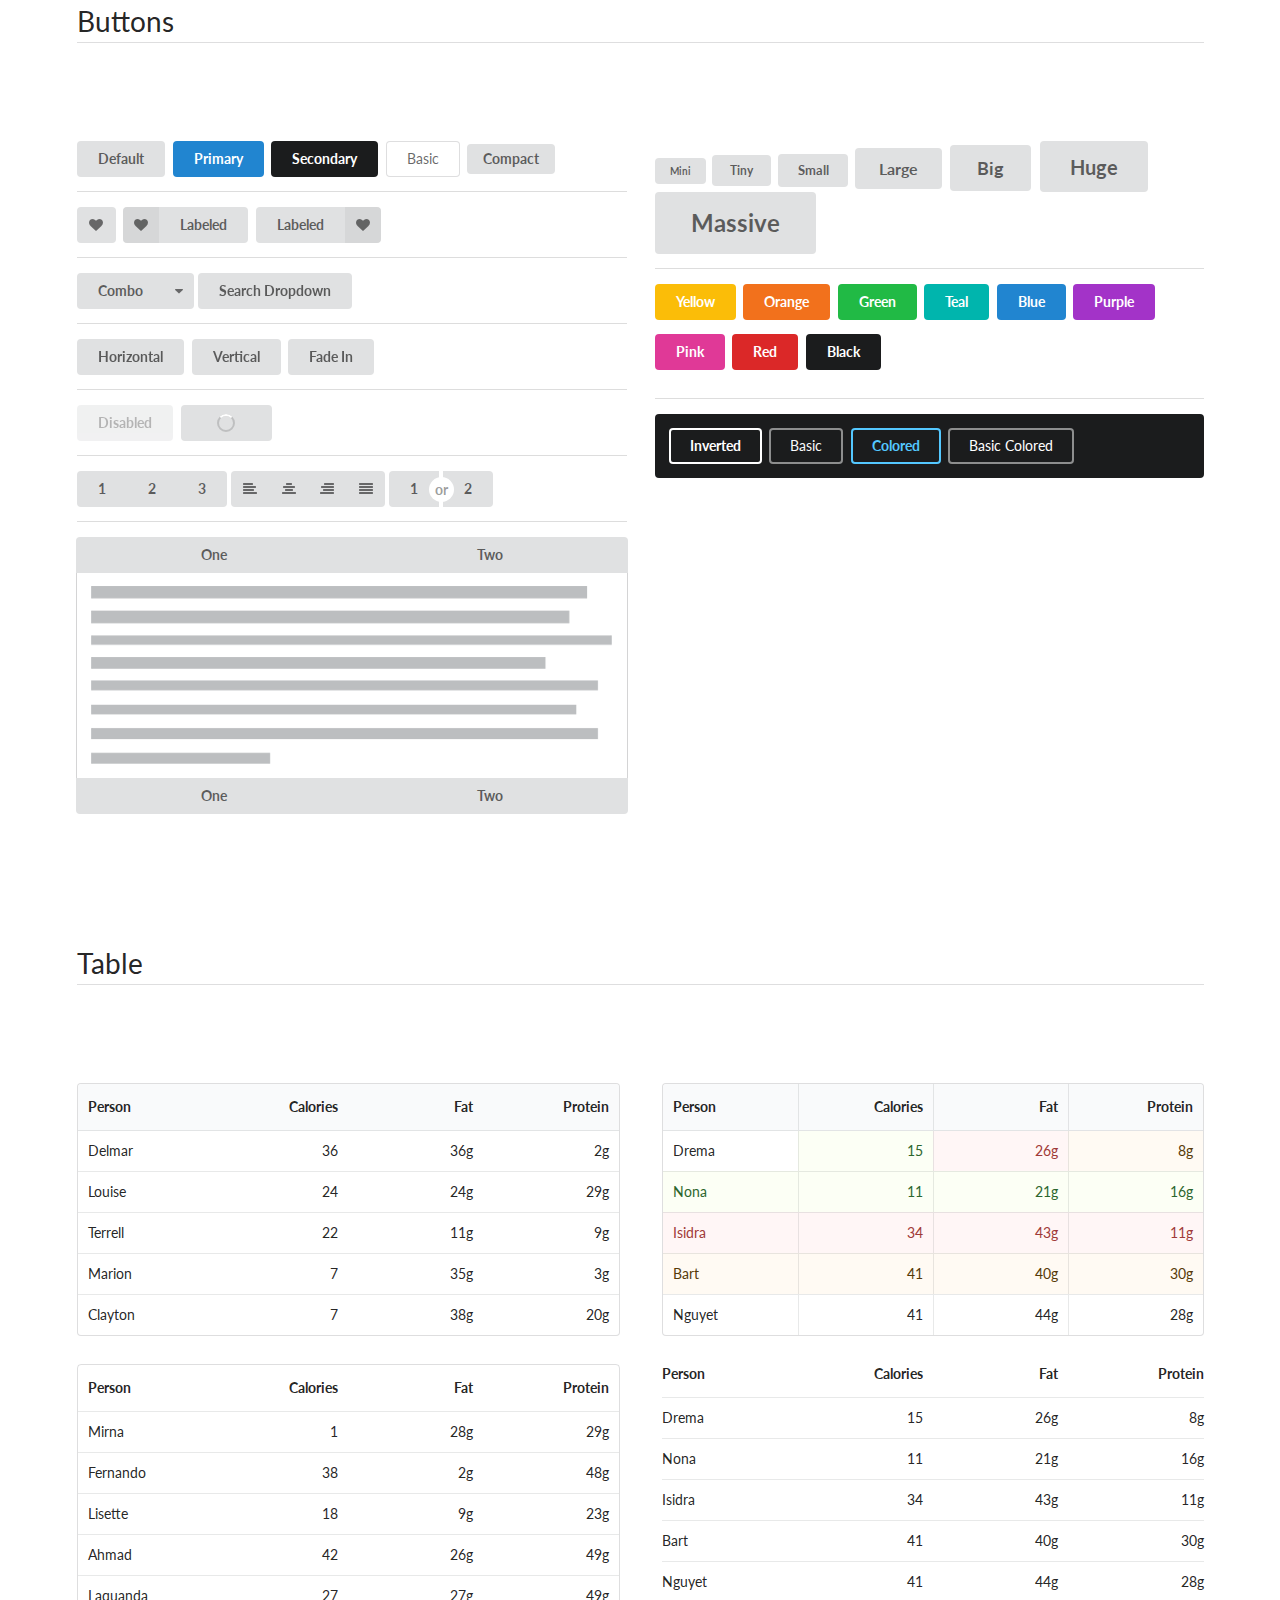
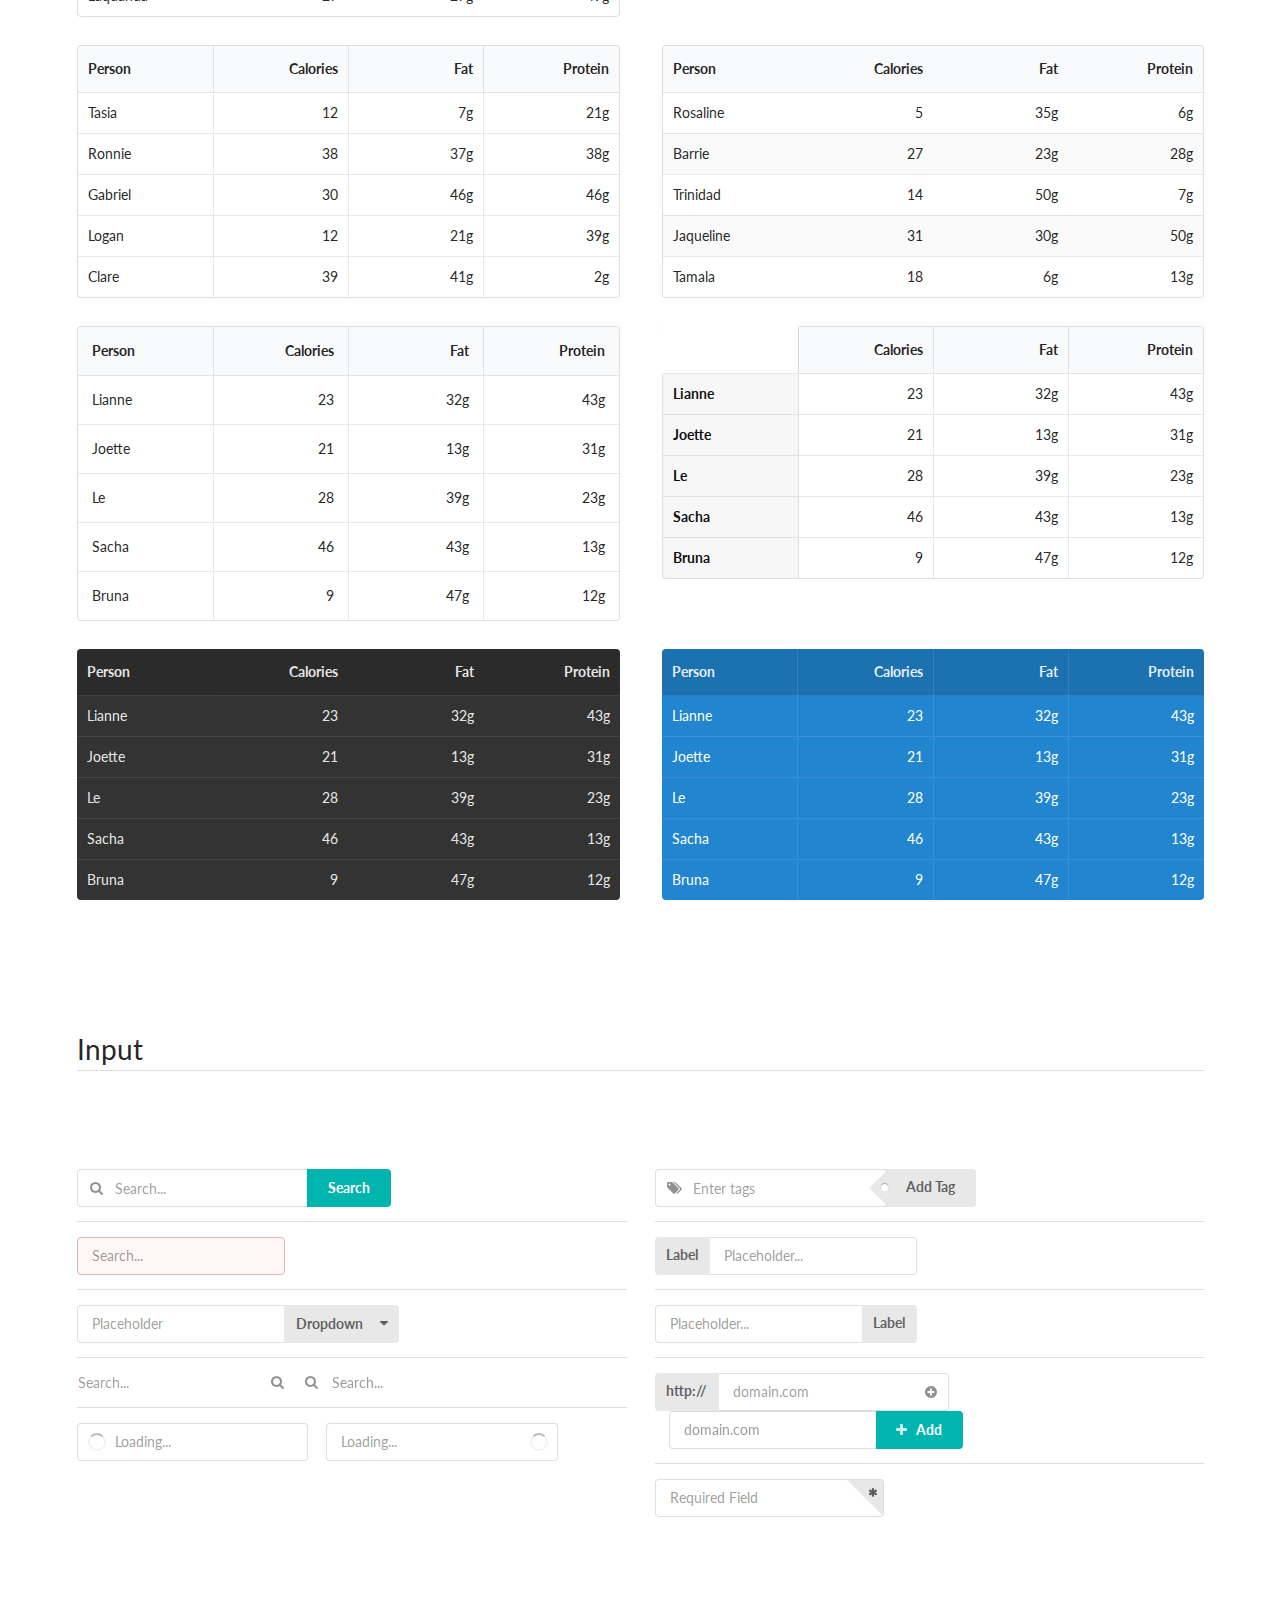
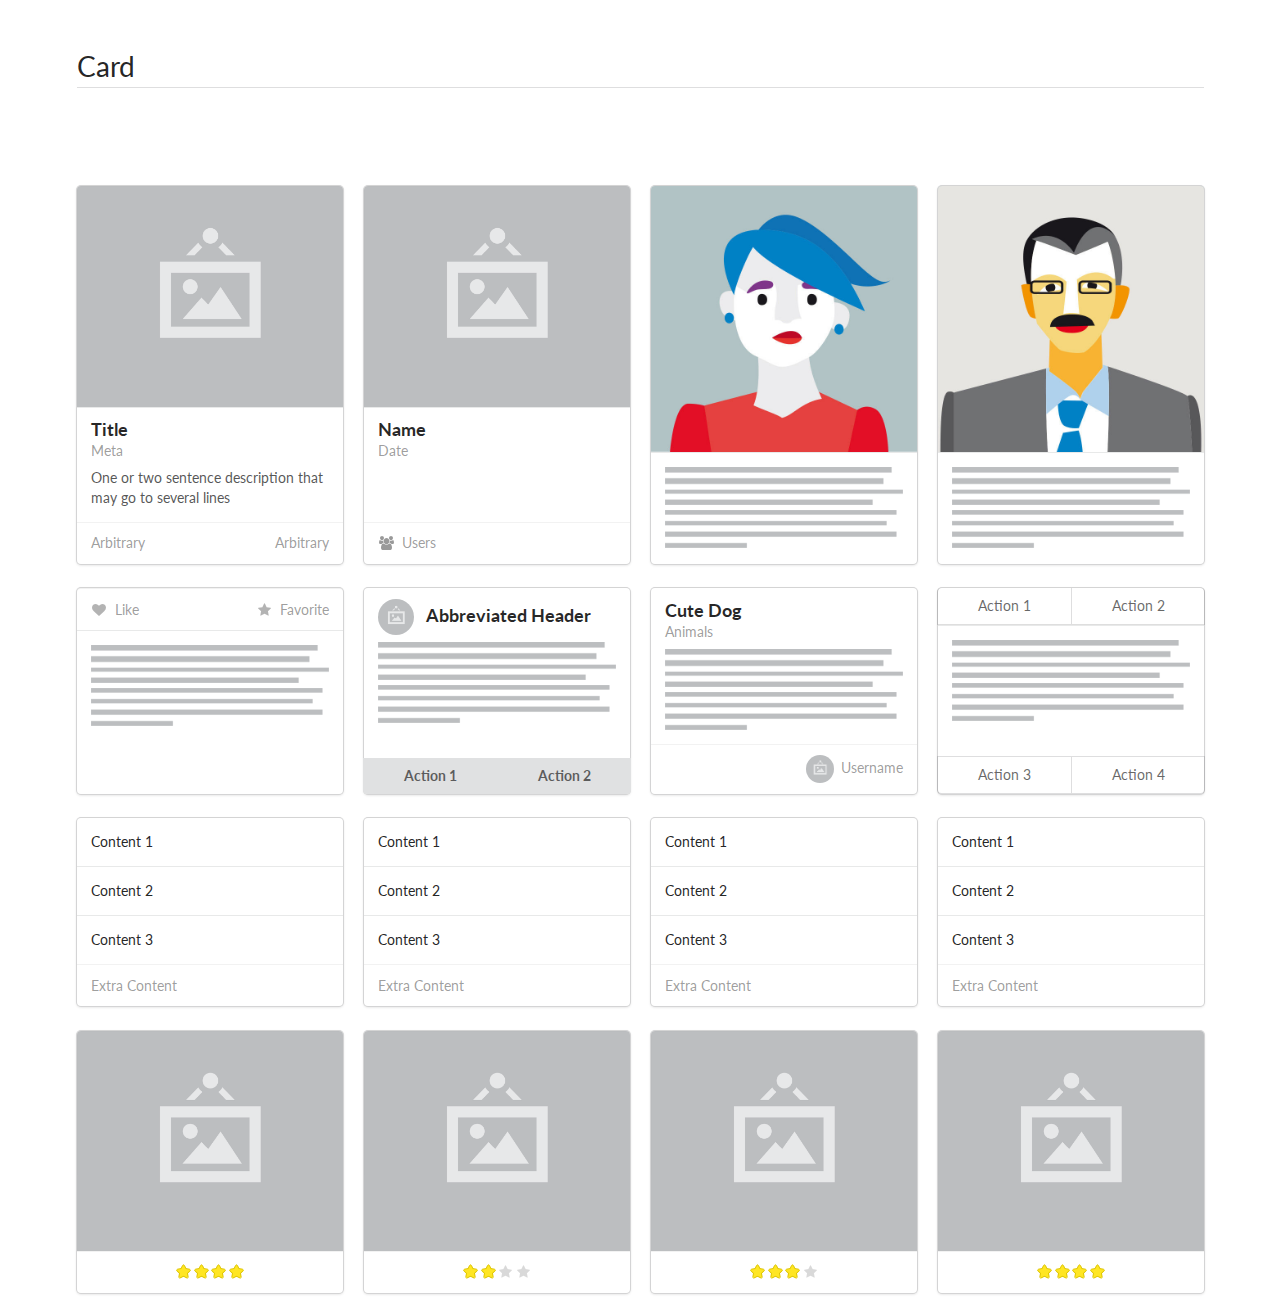
<file: bower_components/semantic-ui/examples/theming.html>
<!DOCTYPE html>
<html>
<head>
  <!-- Standard Meta -->
  <meta charset="utf-8" />
  <meta http-equiv="X-UA-Compatible" content="IE=edge,chrome=1" />
  <meta name="viewport" content="width=device-width, initial-scale=1.0, maximum-scale=1.0">

  <!-- Site Properities -->
  <title>Theming - Semantic</title>
  <link rel="stylesheet" type="text/css" href="../dist/semantic.css">

  <script src="assets/library/jquery.min.js"></script>
  <script src="assets/library/iframe.js"></script>

  <style type="text/css">
    body > .ui.container {
      margin-top: 3em;
    }
    iframe {
      border: none;
      width: calc(100% + 2em);
      margin: 0em -1em;
      height: 300px;
    }
    iframe html {
      overflow: hidden;
    }
    iframe body {
      padding: 0em;
    }

    .ui.container > h1 {
      font-size: 3em;
      text-align: center;
      font-weight: normal;
    }
    .ui.container > h2.dividing.header {
      font-size: 2em;
      font-weight: normal;
      margin: 4em 0em 3em;
    }


    .ui.table {
      table-layout: fixed;
    }
  </style>
</head>
<body>

<div class="ui container">

  <h1>Theming Examples</h1>

  <h2 class="ui dividing header">Site</h2>
  <iframe src="components/site.html" width="100%" scrolling="no"></iframe>

  <h2 class="ui dividing header">Menu</h2>
  <iframe src="components/menu.html" width="100%" scrolling="no"></iframe>

  <h2 class="ui dividing header">Buttons</h2>
  <iframe src="components/button.html" width="100%" scrolling="no"></iframe>

  <h2 class="ui dividing header">Table</h2>
  <iframe src="components/table.html" width="100%" scrolling="no"></iframe>

  <h2 class="ui dividing header">Input</h2>
  <iframe src="components/input.html" width="100%" scrolling="no"></iframe>


  <h2 class="ui dividing header">Card</h2>
  <iframe src="components/card.html" width="100%" scrolling="no"></iframe>



</div>


<script>
$('iframe').iFrameResize({
  autoResize: true,
  heightCalculationMethod: 'bodyScroll'
});
</script>
</body>

</html>
</file>
<file: bower_components/semantic-ui/dist/components/site.css>
/*!
 * # Semantic UI 2.0.8 - Site
 * http://github.com/semantic-org/semantic-ui/
 *
 *
 * Copyright 2015 Contributors
 * Released under the MIT license
 * http://opensource.org/licenses/MIT
 *
 */


/*******************************
             Page
*******************************/

@import url('https://fonts.googleapis.com/css?family=Lato:400,700,400italic,700italic&subset=latin');
html,
body {
  height: 100%;
}
html {
  font-size: 14px;
}
body {
  margin: 0px;
  padding: 0px;
  overflow-x: hidden;
  min-width: 320px;
  background: #ffffff;
  font-family: 'Lato', 'Helvetica Neue', Arial, Helvetica, sans-serif;
  font-size: 14px;
  line-height: 1.4285em;
  color: rgba(0, 0, 0, 0.87);
  font-smoothing: antialiased;
}


/*******************************
             Headers
*******************************/

h1,
h2,
h3,
h4,
h5 {
  font-family: 'Lato', 'Helvetica Neue', Arial, Helvetica, sans-serif;
  line-height: 1.2857em;
  margin: calc(2rem -  0.14285em ) 0em 1rem;
  font-weight: bold;
  padding: 0em;
}
h1 {
  min-height: 1rem;
  font-size: 2rem;
}
h2 {
  font-size: 1.714rem;
}
h3 {
  font-size: 1.28rem;
}
h4 {
  font-size: 1.071rem;
}
h5 {
  font-size: 1rem;
}
h1:first-child,
h2:first-child,
h3:first-child,
h4:first-child,
h5:first-child {
  margin-top: 0em;
}
h1:last-child,
h2:last-child,
h3:last-child,
h4:last-child,
h5:last-child {
  margin-bottom: 0em;
}


/*******************************
             Text
*******************************/

p {
  margin: 0em 0em 1em;
  line-height: 1.4285em;
}
p:first-child {
  margin-top: 0em;
}
p:last-child {
  margin-bottom: 0em;
}

/*-------------------
        Links
--------------------*/

a {
  color: #4183c4;
  text-decoration: none;
}
a:hover {
  color: #1e70bf;
  text-decoration: none;
}


/*******************************
          Highlighting
*******************************/


/* Site */
::-webkit-selection {
  background-color: #cce2ff;
  color: rgba(0, 0, 0, 0.87);
}
::-moz-selection {
  background-color: #cce2ff;
  color: rgba(0, 0, 0, 0.87);
}
::selection {
  background-color: #cce2ff;
  color: rgba(0, 0, 0, 0.87);
}

/* Form */
textarea::-webkit-selection,
input::-webkit-selection {
  background-color: rgba(100, 100, 100, 0.4);
  color: rgba(0, 0, 0, 0.87);
}
textarea::-moz-selection,
input::-moz-selection {
  background-color: rgba(100, 100, 100, 0.4);
  color: rgba(0, 0, 0, 0.87);
}
textarea::selection,
input::selection {
  background-color: rgba(100, 100, 100, 0.4);
  color: rgba(0, 0, 0, 0.87);
}


/*******************************
        Global Overrides
*******************************/



/*******************************
         Site Overrides
*******************************/
</file>
<file: bower_components/semantic-ui/dist/components/container.css>
/*!
 * # Semantic UI 2.0.8 - Container
 * http://github.com/semantic-org/semantic-ui/
 *
 *
 * Copyright 2015 Contributors
 * Released under the MIT license
 * http://opensource.org/licenses/MIT
 *
 */


/*******************************
            Container
*******************************/


/* All Sizes */
.ui.container {
  display: block;
  max-width: 100% !important;
}

/* Mobile */
@media only screen and (max-width: 767px) {
  .ui.container {
    width: auto;
    margin-left: 1em !important;
    margin-right: 1em !important;
  }
  .ui.grid.container {
    width: auto !important;
  }
}

/* Tablet */
@media only screen and (min-width: 768px) and (max-width: 991px) {
  .ui.container {
    width: 723px;
    margin-left: auto !important;
    margin-right: auto !important;
  }
  .ui.grid.container {
    width: calc( 723px  +  2em ) !important;
  }
}

/* Small Monitor */
@media only screen and (min-width: 992px) and (max-width: 1199px) {
  .ui.container {
    width: 933px;
    margin-left: auto !important;
    margin-right: auto !important;
  }
  .ui.grid.container {
    width: calc( 933px  +  2em ) !important;
  }
}

/* Large Monitor */
@media only screen and (min-width: 1200px) {
  .ui.container {
    width: 1127px;
    margin-left: auto !important;
    margin-right: auto !important;
  }
  .ui.grid.container {
    width: calc( 1127px  +  2em ) !important;
  }
}


/*******************************
             Types
*******************************/


/* Text Container */
.ui.text.container {
  font-family: 'Lato', 'Helvetica Neue', Arial, Helvetica, sans-serif;
  max-width: 700px !important;
  line-height: 1.5;
}
.ui.text.container {
  font-size: 1.14285714rem;
}

/* Fluid */
.ui.fluid.container {
  width: 100%;
}


/*******************************
           Variations
*******************************/

.ui[class*="left aligned"].container {
  text-align: left;
}
.ui[class*="center aligned"].container {
  text-align: center;
}
.ui[class*="right aligned"].container {
  text-align: right;
}
.ui.justified.container {
  text-align: justify;
  -webkit-hyphens: auto;
     -moz-hyphens: auto;
      -ms-hyphens: auto;
          hyphens: auto;
}


/*******************************
         Theme Overrides
*******************************/



/*******************************
         Site Overrides
*******************************/
</file>
<file: bower_components/semantic-ui/dist/components/divider.css>
/*!
 * # Semantic UI 2.0.8 - Divider
 * http://github.com/semantic-org/semantic-ui/
 *
 *
 * Copyright 2015 Contributors
 * Released under the MIT license
 * http://opensource.org/licenses/MIT
 *
 */


/*******************************
            Divider
*******************************/

.ui.divider {
  margin: 1rem 0rem;
  line-height: 1;
  height: 0em;
  font-weight: bold;
  text-transform: uppercase;
  letter-spacing: 0.05em;
  color: rgba(0, 0, 0, 0.85);
  -webkit-user-select: none;
     -moz-user-select: none;
      -ms-user-select: none;
          user-select: none;
  -webkit-tap-highlight-color: rgba(0, 0, 0, 0);
}

/*--------------
      Basic
---------------*/

.ui.divider:not(.vertical):not(.horizontal) {
  border-top: 1px solid rgba(34, 36, 38, 0.15);
  border-bottom: 1px solid rgba(255, 255, 255, 0.1);
}

/*--------------
    Coupling
---------------*/

.ui.grid > .ui.divider {
  font-size: 1rem;
}

/*--------------
   Horizontal
---------------*/

.ui.horizontal.divider {
  display: table;
  white-space: nowrap;
  height: auto;
  margin: '';
  overflow: hidden;
  line-height: 1;
  text-align: center;
}
.ui.horizontal.divider:before,
.ui.horizontal.divider:after {
  content: '';
  display: table-cell;
  position: relative;
  top: 50%;
  width: 50%;
  background-repeat: no-repeat;
}
.ui.horizontal.divider:before {
  background-position: right 1em top 50%;
}
.ui.horizontal.divider:after {
  background-position: left 1em top 50%;
}

/*--------------
    Vertical
---------------*/

.ui.vertical.divider {
  position: absolute;
  z-index: 2;
  top: 50%;
  left: 50%;
  margin: 0rem;
  padding: 0em;
  width: auto;
  height: 50%;
  line-height: 0em;
  text-align: center;
  -webkit-transform: translateX(-50%);
      -ms-transform: translateX(-50%);
          transform: translateX(-50%);
}
.ui.vertical.divider:before,
.ui.vertical.divider:after {
  position: absolute;
  left: 50%;
  content: '';
  z-index: 3;
  border-left: 1px solid rgba(34, 36, 38, 0.15);
  border-right: 1px solid rgba(255, 255, 255, 0.1);
  width: 0%;
  height: calc(100% -  1rem );
}
.ui.vertical.divider:before {
  top: -100%;
}
.ui.vertical.divider:after {
  top: auto;
  bottom: 0px;
}

/* Inside grid */
@media only screen and (max-width: 767px) {
  .ui.stackable.grid .ui.vertical.divider,
  .ui.grid .stackable.row .ui.vertical.divider {
    display: table;
    white-space: nowrap;
    height: auto;
    margin: '';
    overflow: hidden;
    line-height: 1;
    text-align: center;
    position: static;
    top: 0;
    left: 0;
    -webkit-transform: none;
        -ms-transform: none;
            transform: none;
  }
  .ui.stackable.grid .ui.vertical.divider:before,
  .ui.grid .stackable.row .ui.vertical.divider:before,
  .ui.stackable.grid .ui.vertical.divider:after,
  .ui.grid .stackable.row .ui.vertical.divider:after {
    position: static;
    left: 0;
    border-left: none;
    border-right: none;
    content: '';
    display: table-cell;
    position: relative;
    top: 50%;
    width: 50%;
    background-repeat: no-repeat;
  }
  .ui.stackable.grid .ui.vertical.divider:before,
  .ui.grid .stackable.row .ui.vertical.divider:before {
    background-position: right 1em top 50%;
  }
  .ui.stackable.grid .ui.vertical.divider:after,
  .ui.grid .stackable.row .ui.vertical.divider:after {
    background-position: left 1em top 50%;
  }
}

/*--------------
      Icon
---------------*/

.ui.divider > .icon {
  margin: 0rem;
  font-size: 1rem;
  height: 1em;
  vertical-align: middle;
}


/*******************************
          Variations
*******************************/


/*--------------
    Hidden
---------------*/

.ui.hidden.divider {
  border-color: transparent !important;
}
.ui.hidden.divider:before,
.ui.hidden.divider:after {
  display: none;
}

/*--------------
    Inverted
---------------*/

.ui.divider.inverted,
.ui.vertical.inverted.divider,
.ui.horizontal.inverted.divider {
  color: #ffffff;
}
.ui.divider.inverted,
.ui.divider.inverted:after,
.ui.divider.inverted:before {
  border-top-color: rgba(34, 36, 38, 0.15) !important;
  border-left-color: rgba(34, 36, 38, 0.15) !important;
  border-bottom-color: rgba(255, 255, 255, 0.15) !important;
  border-right-color: rgba(255, 255, 255, 0.15) !important;
}

/*--------------
    Fitted
---------------*/

.ui.fitted.divider {
  margin: 0em;
}

/*--------------
    Clearing
---------------*/

.ui.clearing.divider {
  clear: both;
}

/*--------------
    Section
---------------*/

.ui.section.divider {
  margin-top: 2rem;
  margin-bottom: 2rem;
}

/*--------------
     Sizes
---------------*/

.ui.divider {
  font-size: 1rem;
}


/*******************************
         Theme Overrides
*******************************/

.ui.horizontal.divider:before,
.ui.horizontal.divider:after {
  background-image: url('[data-uri]');
}
@media only screen and (max-width: 767px) {
  .ui.stackable.grid .ui.vertical.divider:before,
  .ui.grid .stackable.row .ui.vertical.divider:before,
  .ui.stackable.grid .ui.vertical.divider:after,
  .ui.grid .stackable.row .ui.vertical.divider:after {
    background-image: url('[data-uri]');
  }
}


/*******************************
         Site Overrides
*******************************/
</file>
<file: bower_components/semantic-ui/dist/components/segment.css>
/*!
 * # Semantic UI 2.0.8 - Segment
 * http://github.com/semantic-org/semantic-ui/
 *
 *
 * Copyright 2015 Contributors
 * Released under the MIT license
 * http://opensource.org/licenses/MIT
 *
 */


/*******************************
            Segment
*******************************/

.ui.segment {
  position: relative;
  background: #ffffff;
  box-shadow: 0px 1px 2px 0 rgba(34, 36, 38, 0.15);
  margin: 1rem 0em;
  padding: 1em 1em;
  border-radius: 0.28571429rem;
  border: 1px solid rgba(34, 36, 38, 0.15);
}
.ui.segment:first-child {
  margin-top: 0em;
}
.ui.segment:last-child {
  margin-bottom: 0em;
}

/* Vertical */
.ui.vertical.segment {
  margin: 0em;
  padding-left: 0em;
  padding-right: 0em;
  background: none transparent;
  border-radius: 0px;
  box-shadow: none;
  border: none;
  border-bottom: 1px solid rgba(34, 36, 38, 0.15);
}
.ui.vertical.segment:last-child {
  border-bottom: none;
}

/*-------------------
    Loose Coupling
--------------------*/


/* Header */
.ui.inverted.segment > .ui.header {
  color: #ffffff;
}

/* Label */
.ui[class*="bottom attached"].segment > [class*="top attached"].label {
  border-top-left-radius: 0em;
  border-top-right-radius: 0em;
}
.ui[class*="top attached"].segment > [class*="bottom attached"].label {
  border-bottom-left-radius: 0em;
  border-bottom-right-radius: 0em;
}
.ui.attached.segment:not(.top):not(.bottom) > [class*="top attached"].label {
  border-top-left-radius: 0em;
  border-top-right-radius: 0em;
}
.ui.attached.segment:not(.top):not(.bottom) > [class*="bottom attached"].label {
  border-bottom-left-radius: 0em;
  border-bottom-right-radius: 0em;
}

/* Grid */
.ui.page.grid.segment,
.ui.grid .ui.segment.column {
  padding-top: 2em;
  padding-bottom: 2em;
}
.ui.grid.segment {
  margin: 1rem 0em;
  border-radius: 0.28571429rem;
}

/* Table */
.ui.basic.table.segment {
  background: #ffffff;
  border: 1px solid rgba(34, 36, 38, 0.15);
  box-shadow: 0px 1px 2px 0 rgba(34, 36, 38, 0.15);
}
.ui[class*="very basic"].table.segment {
  padding: 1em 1em;
}


/*******************************
             Types
*******************************/


/*-------------------
        Piled
--------------------*/

.ui.piled.segments,
.ui.piled.segment {
  margin: 3em 0em;
  box-shadow: '';
  z-index: auto;
}
.ui.piled.segment:first-child {
  margin-top: 0em;
}
.ui.piled.segment:last-child {
  margin-bottom: 0em;
}
.ui.piled.segments:after,
.ui.piled.segments:before,
.ui.piled.segment:after,
.ui.piled.segment:before {
  background-color: #ffffff;
  visibility: visible;
  content: '';
  display: block;
  height: 100%;
  left: 0px;
  position: absolute;
  width: 100%;
  border: 1px solid rgba(34, 36, 38, 0.15);
  box-shadow: '';
}
.ui.piled.segments:before,
.ui.piled.segment:before {
  -webkit-transform: rotate(-1.2deg);
      -ms-transform: rotate(-1.2deg);
          transform: rotate(-1.2deg);
  top: 0;
  z-index: -2;
}
.ui.piled.segments:after,
.ui.piled.segment:after {
  -webkit-transform: rotate(1.2deg);
      -ms-transform: rotate(1.2deg);
          transform: rotate(1.2deg);
  top: 0;
  z-index: -1;
}

/* Piled Attached */
.ui[class*="top attached"].piled.segment {
  margin-top: 3em;
  margin-bottom: 0em;
}
.ui.piled.segment[class*="top attached"]:first-child {
  margin-top: 0em;
}
.ui.piled.segment[class*="bottom attached"] {
  margin-top: 0em;
  margin-bottom: 3em;
}
.ui.piled.segment[class*="bottom attached"]:last-child {
  margin-bottom: 0em;
}

/*-------------------
       Stacked
--------------------*/

.ui.stacked.segment {
  padding-bottom: 1.4em;
}
.ui.stacked.segments:before,
.ui.stacked.segments:after,
.ui.stacked.segment:before,
.ui.stacked.segment:after {
  content: '';
  position: absolute;
  bottom: -3px;
  left: 0%;
  border-top: 1px solid rgba(34, 36, 38, 0.15);
  background: rgba(0, 0, 0, 0.03);
  width: 100%;
  height: 6px;
  visibility: visible;
}
.ui.stacked.segments:before,
.ui.stacked.segment:before {
  display: none;
}

/* Add additional page */
.ui.tall.stacked.segments:before,
.ui.tall.stacked.segment:before {
  display: block;
  bottom: 0px;
}

/* Inverted */
.ui.stacked.inverted.segments:before,
.ui.stacked.inverted.segments:after,
.ui.stacked.inverted.segment:before,
.ui.stacked.inverted.segment:after {
  background-color: rgba(0, 0, 0, 0.03);
  border-top: 1px solid rgba(34, 36, 38, 0.35);
}

/*-------------------
       Padded
--------------------*/

.ui.padded.segment {
  padding: 1.5em;
}
.ui[class*="very padded"].segment {
  padding: 3em;
}

/*-------------------
       Compact
--------------------*/

.ui.compact.segment {
  display: table;
}

/* Compact Group */
.ui.compact.segments {
  display: -webkit-inline-box;
  display: -webkit-inline-flex;
  display: -ms-inline-flexbox;
  display: inline-flex;
}
.ui.compact.segments .segment,
.ui.segments .compact.segment {
  display: block;
  -webkit-box-flex: 0;
  -webkit-flex: 0 1 auto;
      -ms-flex: 0 1 auto;
          flex: 0 1 auto;
}

/*-------------------
       Circular
--------------------*/

.ui.circular.segment {
  display: table-cell;
  padding: 2em;
  text-align: center;
  vertical-align: middle;
  border-radius: 500em;
}

/*-------------------
       Raised
--------------------*/

.ui.raised.segments,
.ui.raised.segment {
  box-shadow: 0px 2px 4px 0px rgba(34, 36, 38, 0.12), 0px 2px 10px 0px rgba(34, 36, 38, 0.08);
}


/*******************************
            Groups
*******************************/


/* Group */
.ui.segments {
  -webkit-box-orient: vertical;
  -webkit-box-direction: normal;
  -webkit-flex-direction: column;
      -ms-flex-direction: column;
          flex-direction: column;
  position: relative;
  margin: 1rem 0em;
  border: 1px solid rgba(34, 36, 38, 0.15);
  box-shadow: 0px 1px 2px 0 rgba(34, 36, 38, 0.15);
  border-radius: 0.28571429rem;
}
.ui.segments:first-child {
  margin-top: 0em;
}
.ui.segments:last-child {
  margin-bottom: 0em;
}

/* Nested Segment */
.ui.segments > .segment {
  top: 0px;
  bottom: 0px;
  border-radius: 0px;
  margin: 0em;
  width: auto;
  box-shadow: none;
  border: none;
  border-top: 1px solid rgba(34, 36, 38, 0.15);
}
.ui.segments:not(.horizontal) > .segment:first-child {
  border-top: none;
  margin-top: 0em;
  bottom: 0px;
  margin-bottom: 0em;
  top: 0px;
  border-radius: 0.28571429rem 0.28571429rem 0em 0em;
}

/* Bottom */
.ui.segments:not(.horizontal) > .segment:last-child {
  top: 0px;
  bottom: 0px;
  margin-top: 0em;
  margin-bottom: 0em;
  box-shadow: 0px 1px 2px 0 rgba(34, 36, 38, 0.15), none;
  border-radius: 0em 0em 0.28571429rem 0.28571429rem;
}

/* Nested Group */
.ui.segments > .ui.segments {
  border-top: 1px solid rgba(34, 36, 38, 0.15);
  margin: 1rem 1rem;
}
.ui.segments > .segments:first-child {
  border-top: none;
}
.ui.segments > .segment + .segments:not(.horizontal) {
  margin-top: 0em;
}

/* Horizontal Group */
.ui.horizontal.segments {
  display: -webkit-box;
  display: -webkit-flex;
  display: -ms-flexbox;
  display: flex;
  -webkit-box-orient: horizontal;
  -webkit-box-direction: normal;
  -webkit-flex-direction: row;
      -ms-flex-direction: row;
          flex-direction: row;
  background-color: transparent;
  border-radius: 0px;
  padding: 0em;
  background-color: #ffffff;
  box-shadow: 0px 1px 2px 0 rgba(34, 36, 38, 0.15);
  margin: 1rem 0em;
  border-radius: 0.28571429rem;
  border: 1px solid rgba(34, 36, 38, 0.15);
}

/* Nested Horizontal Group */
.ui.segments > .horizontal.segments {
  margin: 0em;
  background-color: transparent;
  border-radius: 0px;
  border: none;
  box-shadow: none;
  border-top: 1px solid rgba(34, 36, 38, 0.15);
}

/* Horizontal Segment */
.ui.horizontal.segments > .segment {
  -webkit-box-flex: 1;
  -webkit-flex: 1 1 auto;
          flex: 1 1 auto;
  -ms-flex: 1 1 0px;
  
/* Solves #2550 MS Flex */
  margin: 0em;
  min-width: 0px;
  background-color: transparent;
  border-radius: 0px;
  border: none;
  box-shadow: none;
  border-left: 1px solid rgba(34, 36, 38, 0.15);
}
.ui.horizontal.segments > .segment:first-child {
  border-left: none;
}


/*******************************
            States
*******************************/


/*--------------
    Disabled
---------------*/

.ui.disabled.segment {
  opacity: 0.45;
  color: rgba(40, 40, 40, 0.3);
}

/*--------------
    Loading
---------------*/

.ui.loading.segment {
  position: relative;
  cursor: default;
  point-events: none;
  text-shadow: none !important;
  color: transparent !important;
  -webkit-transition: all 0s linear;
          transition: all 0s linear;
}
.ui.loading.segment:before {
  position: absolute;
  content: '';
  top: 0%;
  left: 0%;
  background: rgba(255, 255, 255, 0.8);
  width: 100%;
  height: 100%;
  border-radius: 0.28571429rem;
  z-index: 100;
}
.ui.loading.segment:after {
  position: absolute;
  content: '';
  top: 50%;
  left: 50%;
  margin: -1.5em 0em 0em -1.5em;
  width: 3em;
  height: 3em;
  -webkit-animation: segment-spin 0.6s linear;
          animation: segment-spin 0.6s linear;
  -webkit-animation-iteration-count: infinite;
          animation-iteration-count: infinite;
  border-radius: 500rem;
  border-color: #767676 rgba(0, 0, 0, 0.1) rgba(0, 0, 0, 0.1) rgba(0, 0, 0, 0.1);
  border-style: solid;
  border-width: 0.2em;
  box-shadow: 0px 0px 0px 1px transparent;
  visibility: visible;
  z-index: 101;
}
@-webkit-keyframes segment-spin {
  from {
    -webkit-transform: rotate(0deg);
            transform: rotate(0deg);
  }
  to {
    -webkit-transform: rotate(360deg);
            transform: rotate(360deg);
  }
}
@keyframes segment-spin {
  from {
    -webkit-transform: rotate(0deg);
            transform: rotate(0deg);
  }
  to {
    -webkit-transform: rotate(360deg);
            transform: rotate(360deg);
  }
}


/*******************************
           Variations
*******************************/


/*-------------------
       Basic
--------------------*/

.ui.basic.segment {
  background: none transparent;
  box-shadow: none;
  border: none;
  border-radius: 0px;
}

/*-------------------
       Clearing
--------------------*/

.ui.clearing.segment:after {
  content: ".";
  display: block;
  height: 0;
  clear: both;
  visibility: hidden;
}

/*-------------------
       Colors
--------------------*/


/* Red */
.ui.red.segment:not(.inverted) {
  border-top: 2px solid #db2828;
}
.ui.inverted.red.segment {
  background-color: #db2828 !important;
  color: #ffffff !important;
}

/* Orange */
.ui.orange.segment:not(.inverted) {
  border-top: 2px solid #f2711c;
}
.ui.inverted.orange.segment {
  background-color: #f2711c !important;
  color: #ffffff !important;
}

/* Yellow */
.ui.yellow.segment:not(.inverted) {
  border-top: 2px solid #fbbd08;
}
.ui.inverted.yellow.segment {
  background-color: #fbbd08 !important;
  color: #ffffff !important;
}

/* Olive */
.ui.olive.segment:not(.inverted) {
  border-top: 2px solid #b5cc18;
}
.ui.inverted.olive.segment {
  background-color: #b5cc18 !important;
  color: #ffffff !important;
}

/* Green */
.ui.green.segment:not(.inverted) {
  border-top: 2px solid #21ba45;
}
.ui.inverted.green.segment {
  background-color: #21ba45 !important;
  color: #ffffff !important;
}

/* Teal */
.ui.teal.segment:not(.inverted) {
  border-top: 2px solid #00b5ad;
}
.ui.inverted.teal.segment {
  background-color: #00b5ad !important;
  color: #ffffff !important;
}

/* Blue */
.ui.blue.segment:not(.inverted) {
  border-top: 2px solid #2185d0;
}
.ui.inverted.blue.segment {
  background-color: #2185d0 !important;
  color: #ffffff !important;
}

/* Violet */
.ui.violet.segment:not(.inverted) {
  border-top: 2px solid #6435c9;
}
.ui.inverted.violet.segment {
  background-color: #6435c9 !important;
  color: #ffffff !important;
}

/* Purple */
.ui.purple.segment:not(.inverted) {
  border-top: 2px solid #a333c8;
}
.ui.inverted.purple.segment {
  background-color: #a333c8 !important;
  color: #ffffff !important;
}

/* Pink */
.ui.pink.segment:not(.inverted) {
  border-top: 2px solid #e03997;
}
.ui.inverted.pink.segment {
  background-color: #e03997 !important;
  color: #ffffff !important;
}

/* Brown */
.ui.brown.segment:not(.inverted) {
  border-top: 2px solid #a5673f;
}
.ui.inverted.brown.segment {
  background-color: #a5673f !important;
  color: #ffffff !important;
}

/* Grey */
.ui.grey.segment:not(.inverted) {
  border-top: 2px solid #767676;
}
.ui.inverted.grey.segment {
  background-color: #767676 !important;
  color: #ffffff !important;
}

/* Black */
.ui.black.segment:not(.inverted) {
  border-top: 2px solid #1b1c1d;
}
.ui.inverted.black.segment {
  background-color: #1b1c1d !important;
  color: #ffffff !important;
}

/*-------------------
       Aligned
--------------------*/

.ui[class*="left aligned"].segment {
  text-align: left;
}
.ui[class*="right aligned"].segment {
  text-align: right;
}
.ui[class*="center aligned"].segment {
  text-align: center;
}

/*-------------------
       Floated
--------------------*/

.ui.floated.segment,
.ui[class*="left floated"].segment {
  float: left;
  margin-right: 1em;
}
.ui[class*="right floated"].segment {
  float: right;
  margin-left: 1em;
}

/*-------------------
      Inverted
--------------------*/

.ui.inverted.segment {
  border: none;
  box-shadow: none;
}
.ui.inverted.segment,
.ui.primary.inverted.segment {
  background: #1b1c1d;
  color: rgba(255, 255, 255, 0.9);
}

/* Nested */
.ui.inverted.segment .segment {
  color: rgba(0, 0, 0, 0.87);
}
.ui.inverted.segment .inverted.segment {
  color: rgba(255, 255, 255, 0.9);
}

/* Attached */
.ui.inverted.attached.segment {
  border-color: #555555;
}

/*-------------------
     Emphasis
--------------------*/


/* Secondary */
.ui.secondary.segment {
  background: #f3f4f5;
  color: rgba(0, 0, 0, 0.6);
}
.ui.secondary.inverted.segment {
  background: #4c4f52 -webkit-linear-gradient(rgba(255, 255, 255, 0.2) 0%, rgba(255, 255, 255, 0.2) 100%);
  background: #4c4f52 linear-gradient(rgba(255, 255, 255, 0.2) 0%, rgba(255, 255, 255, 0.2) 100%);
  color: rgba(255, 255, 255, 0.8);
}

/* Tertiary */
.ui.tertiary.segment {
  background: #dcddde;
  color: rgba(0, 0, 0, 0.6);
}
.ui.tertiary.inverted.segment {
  background: #717579 -webkit-linear-gradient(rgba(255, 255, 255, 0.35) 0%, rgba(255, 255, 255, 0.35) 100%);
  background: #717579 linear-gradient(rgba(255, 255, 255, 0.35) 0%, rgba(255, 255, 255, 0.35) 100%);
  color: rgba(255, 255, 255, 0.8);
}

/*-------------------
      Attached
--------------------*/


/* Middle */
.ui.attached.segment {
  top: 0px;
  bottom: 0px;
  border-radius: 0px;
  margin: 0em -1px;
  width: calc(100% +  2px );
  max-width: calc(100% +  2px );
  box-shadow: none;
  border: 1px solid #d4d4d5;
}
.ui.attached + .ui.attached.segment:not(.top) {
  border-top: none;
}

/* Top */
.ui[class*="top attached"].segment {
  bottom: 0px;
  margin-bottom: 0em;
  top: 0px;
  margin-top: 1rem;
  border-radius: 0.28571429rem 0.28571429rem 0em 0em;
}
.ui.segment[class*="top attached"]:first-child {
  margin-top: 0em;
}

/* Bottom */
.ui.segment[class*="bottom attached"] {
  bottom: 0px;
  margin-top: 0em;
  top: 0px;
  margin-bottom: 1rem;
  box-shadow: 0px 1px 2px 0 rgba(34, 36, 38, 0.15), none;
  border-radius: 0em 0em 0.28571429rem 0.28571429rem;
}
.ui.segment[class*="bottom attached"]:last-child {
  margin-bottom: 0em;
}


/*******************************
         Theme Overrides
*******************************/



/*******************************
         Site Overrides
*******************************/
</file>
<file: bower_components/semantic-ui/dist/components/table.css>
/*!
 * # Semantic UI 2.0.8 - Table
 * http://github.com/semantic-org/semantic-ui/
 *
 *
 * Copyright 2015 Contributors
 * Released under the MIT license
 * http://opensource.org/licenses/MIT
 *
 */


/*******************************
             Table
*******************************/


/* Prototype */
.ui.table {
  width: 100%;
  background: #ffffff;
  margin: 1em 0em;
  border: 1px solid rgba(34, 36, 38, 0.15);
  box-shadow: none;
  border-radius: 0.28571429rem;
  text-align: left;
  color: rgba(0, 0, 0, 0.87);
  border-collapse: separate;
  border-spacing: 0px;
}
.ui.table:first-child {
  margin-top: 0em;
}
.ui.table:last-child {
  margin-bottom: 0em;
}


/*******************************
             Parts
*******************************/


/* Table Content */
.ui.table th,
.ui.table td {
  -webkit-transition: background 0.1s ease, color 0.1s ease;
          transition: background 0.1s ease, color 0.1s ease;
}

/* Headers */
.ui.table thead {
  box-shadow: none;
}
.ui.table thead th {
  cursor: auto;
  background: #f9fafb;
  text-align: inherit;
  color: rgba(0, 0, 0, 0.87);
  padding: 0.92857143em 0.71428571em;
  vertical-align: inherit;
  font-style: none;
  font-weight: bold;
  text-transform: none;
  border-bottom: 1px solid rgba(34, 36, 38, 0.1);
  border-left: none;
}
.ui.table thead tr > th:first-child {
  border-left: none;
}
.ui.table thead tr:first-child > th:first-child {
  border-radius: 0.28571429rem 0em 0em 0em;
}
.ui.table thead tr:first-child > th:last-child {
  border-radius: 0em 0.28571429rem 0em 0em;
}
.ui.table thead tr:first-child > th:only-child {
  border-radius: 0.28571429rem 0.28571429rem 0em 0em;
}

/* Footer */
.ui.table tfoot {
  box-shadow: none;
}
.ui.table tfoot th {
  cursor: auto;
  border-top: 1px solid rgba(34, 36, 38, 0.15);
  background: #f9fafb;
  text-align: inherit;
  color: rgba(0, 0, 0, 0.87);
  padding: 0.71428571em 0.71428571em;
  vertical-align: middle;
  font-style: normal;
  font-weight: normal;
  text-transform: none;
}
.ui.table tfoot tr > th:first-child {
  border-left: none;
}
.ui.table tfoot tr:first-child > th:first-child {
  border-radius: 0em 0em 0em 0.28571429rem;
}
.ui.table tfoot tr:first-child > th:last-child {
  border-radius: 0em 0em 0.28571429rem 0em;
}
.ui.table tfoot tr:first-child > th:only-child {
  border-radius: 0em 0em 0.28571429rem 0.28571429rem;
}

/* Table Row */
.ui.table tr td {
  border-top: 1px solid rgba(34, 36, 38, 0.1);
}
.ui.table tr:first-child td {
  border-top: none;
}

/* Table Cells */
.ui.table td {
  padding: 0.71428571em 0.71428571em;
  text-align: inherit;
}

/* Icons */
.ui.table > .icon {
  vertical-align: baseline;
}
.ui.table > .icon:only-child {
  margin: 0em;
}

/* Table Segment */
.ui.table.segment {
  padding: 0em;
}
.ui.table.segment:after {
  display: none;
}
.ui.table.segment.stacked:after {
  display: block;
}

/* Responsive */
@media only screen and (max-width: 767px) {
  .ui.table:not(.unstackable) {
    width: 100%;
  }
  .ui.table:not(.unstackable) tbody,
  .ui.table:not(.unstackable) tr,
  .ui.table:not(.unstackable) tr > th,
  .ui.table:not(.unstackable) tr > td {
    width: auto !important;
    display: block !important;
  }
  .ui.table:not(.unstackable) {
    padding: 0em;
  }
  .ui.table:not(.unstackable) thead {
    display: block;
  }
  .ui.table:not(.unstackable) tfoot {
    display: block;
  }
  .ui.table:not(.unstackable) tr {
    padding-top: 1em;
    padding-bottom: 1em;
    box-shadow: 0px -1px 0px 0px rgba(0, 0, 0, 0.1) inset !important;
  }
  .ui.table:not(.unstackable) tr > th,
  .ui.table:not(.unstackable) tr > td {
    background: none;
    border: none !important;
    padding: 0.25em 0.75em !important;
    box-shadow: none !important;
  }
  .ui.table:not(.unstackable) th:first-child,
  .ui.table:not(.unstackable) td:first-child {
    font-weight: bold;
  }
  
/* Definition Table */
  .ui.definition.table:not(.unstackable) thead th:first-child {
    box-shadow: none !important;
  }
}


/*******************************
            Coupling
*******************************/


/* UI Image */
.ui.table th .image,
.ui.table th .image img,
.ui.table td .image,
.ui.table td .image img {
  max-width: none;
}


/*******************************
             Types
*******************************/


/*--------------
    Complex
---------------*/

.ui.structured.table {
  border-collapse: collapse;
}
.ui.structured.table thead th {
  border-left: none;
  border-right: none;
}
.ui.structured.sortable.table thead th {
  border-left: 1px solid rgba(34, 36, 38, 0.15);
  border-right: 1px solid rgba(34, 36, 38, 0.15);
}
.ui.structured.basic.table th {
  border-left: none;
  border-right: none;
}
.ui.structured.celled.table tr th,
.ui.structured.celled.table tr td {
  border-left: 1px solid rgba(34, 36, 38, 0.1);
  border-right: 1px solid rgba(34, 36, 38, 0.1);
}

/*--------------
   Definition
---------------*/

.ui.definition.table thead:not(.full-width) th:first-child {
  pointer-events: none;
  background: transparent;
  font-weight: normal;
  color: rgba(0, 0, 0, 0.4);
  box-shadow: -1px -1px 0px 1px #ffffff;
}
.ui.definition.table tfoot:not(.full-width) th:first-child {
  pointer-events: none;
  background: transparent;
  font-weight: rgba(0, 0, 0, 0.4);
  color: normal;
  box-shadow: 1px 1px 0px 1px #ffffff;
}

/* Remove Border */
.ui.celled.definition.table thead:not(.full-width) th:first-child {
  box-shadow: 0px -1px 0px 1px #ffffff;
}
.ui.celled.definition.table tfoot:not(.full-width) th:first-child {
  box-shadow: 0px 1px 0px 1px #ffffff;
}

/* Highlight Defining Column */
.ui.definition.table tr td:first-child {
  background: rgba(0, 0, 0, 0.03);
  font-weight: bold;
  color: rgba(0, 0, 0, 0.95);
}

/* Fix 2nd Column */
.ui.definition.table thead:not(.full-width) th:nth-child(2) {
  border-left: 1px solid rgba(34, 36, 38, 0.15);
}
.ui.definition.table tfoot:not(.full-width) th:nth-child(2) {
  border-left: 1px solid rgba(34, 36, 38, 0.15);
}
.ui.definition.table td:nth-child(2) {
  border-left: 1px solid rgba(34, 36, 38, 0.15);
}


/*******************************
             States
*******************************/


/*--------------
    Positive
---------------*/

.ui.table tr.positive,
.ui.table td.positive {
  box-shadow: 0px 0px 0px #a3c293 inset;
}
.ui.table tr.positive,
.ui.table td.positive {
  background: #fcfff5 !important;
  color: #2c662d !important;
}

/*--------------
     Negative
---------------*/

.ui.table tr.negative,
.ui.table td.negative {
  box-shadow: 0px 0px 0px #e0b4b4 inset;
}
.ui.table tr.negative,
.ui.table td.negative {
  background: #fff6f6 !important;
  color: #9f3a38 !important;
}

/*--------------
      Error
---------------*/

.ui.table tr.error,
.ui.table td.error {
  box-shadow: 0px 0px 0px #e0b4b4 inset;
}
.ui.table tr.error,
.ui.table td.error {
  background: #fff6f6 !important;
  color: #9f3a38 !important;
}

/*--------------
     Warning
---------------*/

.ui.table tr.warning,
.ui.table td.warning {
  box-shadow: 0px 0px 0px #c9ba9b inset;
}
.ui.table tr.warning,
.ui.table td.warning {
  background: #fffaf3 !important;
  color: #573a08 !important;
}

/*--------------
     Active
---------------*/

.ui.table tr.active,
.ui.table td.active {
  box-shadow: 0px 0px 0px rgba(0, 0, 0, 0.87) inset;
}
.ui.table tr.active,
.ui.table td.active {
  background: #e0e0e0 !important;
  color: rgba(0, 0, 0, 0.87) !important;
}

/*--------------
     Disabled
---------------*/

.ui.table tr.disabled td,
.ui.table tr td.disabled,
.ui.table tr.disabled:hover,
.ui.table tr:hover td.disabled {
  pointer-events: none;
  color: rgba(40, 40, 40, 0.3);
}


/*******************************
          Variations
*******************************/


/*--------------
    Stackable
---------------*/

@media only screen and (max-width: 991px) {
  .ui[class*="tablet stackable"].table,
  .ui[class*="tablet stackable"].table tbody,
  .ui[class*="tablet stackable"].table tr,
  .ui[class*="tablet stackable"].table tr > th,
  .ui[class*="tablet stackable"].table tr > td {
    width: 100% !important;
    display: block !important;
  }
  .ui[class*="tablet stackable"].table {
    padding: 0em;
  }
  .ui[class*="tablet stackable"].table thead {
    display: block;
  }
  .ui[class*="tablet stackable"].table tfoot {
    display: block;
  }
  .ui[class*="tablet stackable"].table tr {
    padding-top: 1em;
    padding-bottom: 1em;
    box-shadow: 0px -1px 0px 0px rgba(0, 0, 0, 0.1) inset !important;
  }
  .ui[class*="tablet stackable"].table tr > th,
  .ui[class*="tablet stackable"].table tr > td {
    background: none;
    border: none !important;
    padding: 0.25em 0.75em;
    box-shadow: none !important;
  }
  
/* Definition Table */
  .ui.definition[class*="tablet stackable"].table thead th:first-child {
    box-shadow: none !important;
  }
}

/*--------------
 Text Alignment
---------------*/

.ui.table[class*="left aligned"],
.ui.table [class*="left aligned"] {
  text-align: left;
}
.ui.table[class*="center aligned"],
.ui.table [class*="center aligned"] {
  text-align: center;
}
.ui.table[class*="right aligned"],
.ui.table [class*="right aligned"] {
  text-align: right;
}

/*------------------
 Vertical Alignment
------------------*/

.ui.table[class*="top aligned"],
.ui.table [class*="top aligned"] {
  vertical-align: top;
}
.ui.table[class*="middle aligned"],
.ui.table [class*="middle aligned"] {
  vertical-align: middle;
}
.ui.table[class*="bottom aligned"],
.ui.table [class*="bottom aligned"] {
  vertical-align: bottom;
}

/*--------------
    Collapsing
---------------*/

.ui.table th.collapsing,
.ui.table td.collapsing {
  width: 1px;
  white-space: nowrap;
}

/*--------------
   Hoverable
---------------*/

.ui.selectable.table tbody tr:hover {
  background: rgba(0, 0, 0, 0.05) !important;
  color: rgba(0, 0, 0, 0.95) !important;
}
.ui.selectable.inverted.table tbody tr:hover {
  background: rgba(255, 255, 255, 0.08) !important;
  color: #ffffff !important;
}

/* Other States */
.ui.selectable.table tr.error:hover,
.ui.selectable.table tr:hover td.error {
  background: #ffe7e7 !important;
  color: #943634 !important;
}
.ui.selectable.table tr.warning:hover,
.ui.selectable.table tr:hover td.warning {
  background: #fff4e4 !important;
  color: #493107 !important;
}
.ui.selectable.table tr.active:hover,
.ui.selectable.table tr:hover td.active {
  background: #e0e0e0 !important;
  color: rgba(0, 0, 0, 0.87) !important;
}
.ui.selectable.table tr.positive:hover,
.ui.selectable.table tr:hover td.positive {
  background: #f7ffe6 !important;
  color: #275b28 !important;
}
.ui.selectable.table tr.negative:hover,
.ui.selectable.table tr:hover td.negative {
  background: #ffe7e7 !important;
  color: #943634 !important;
}

/*-------------------
      Attached
--------------------*/


/* Middle */
.ui.attached.table {
  top: 0px;
  bottom: 0px;
  border-radius: 0px;
  margin: 0em -1px;
  width: calc(100% +  2px );
  max-width: calc(100% +  2px );
  box-shadow: none;
  border: 1px solid #d4d4d5;
}
.ui.attached + .ui.attached.table:not(.top) {
  border-top: none;
}

/* Top */
.ui[class*="top attached"].table {
  bottom: 0px;
  margin-bottom: 0em;
  top: 0px;
  margin-top: 1em;
  border-radius: 0.28571429rem 0.28571429rem 0em 0em;
}
.ui.table[class*="top attached"]:first-child {
  margin-top: 0em;
}

/* Bottom */
.ui[class*="bottom attached"].table {
  bottom: 0px;
  margin-top: 0em;
  top: 0px;
  margin-bottom: 1em;
  box-shadow: none, none;
  border-radius: 0em 0em 0.28571429rem 0.28571429rem;
}
.ui[class*="bottom attached"].table:last-child {
  margin-bottom: 0em;
}

/*--------------
     Striped
---------------*/


/* Table Striping */
.ui.striped.table > tr:nth-child(2n),
.ui.striped.table tbody tr:nth-child(2n) {
  background-color: rgba(0, 0, 50, 0.02);
}

/* Stripes */
.ui.inverted.striped.table > tr:nth-child(2n),
.ui.inverted.striped.table tbody tr:nth-child(2n) {
  background-color: rgba(255, 255, 255, 0.05);
}

/*--------------
   Single Line
---------------*/

.ui.table[class*="single line"],
.ui.table [class*="single line"] {
  white-space: nowrap;
}

/*-------------------
       Colors
--------------------*/


/* Red */
.ui.red.table {
  border-top: 0.2em solid #db2828;
}
.ui.inverted.red.table {
  background-color: #db2828 !important;
  color: #ffffff !important;
}

/* Orange */
.ui.orange.table {
  border-top: 0.2em solid #f2711c;
}
.ui.inverted.orange.table {
  background-color: #f2711c !important;
  color: #ffffff !important;
}

/* Yellow */
.ui.yellow.table {
  border-top: 0.2em solid #fbbd08;
}
.ui.inverted.yellow.table {
  background-color: #fbbd08 !important;
  color: #ffffff !important;
}

/* Olive */
.ui.olive.table {
  border-top: 0.2em solid #b5cc18;
}
.ui.inverted.olive.table {
  background-color: #b5cc18 !important;
  color: #ffffff !important;
}

/* Green */
.ui.green.table {
  border-top: 0.2em solid #21ba45;
}
.ui.inverted.green.table {
  background-color: #21ba45 !important;
  color: #ffffff !important;
}

/* Teal */
.ui.teal.table {
  border-top: 0.2em solid #00b5ad;
}
.ui.inverted.teal.table {
  background-color: #00b5ad !important;
  color: #ffffff !important;
}

/* Blue */
.ui.blue.table {
  border-top: 0.2em solid #2185d0;
}
.ui.inverted.blue.table {
  background-color: #2185d0 !important;
  color: #ffffff !important;
}

/* Violet */
.ui.violet.table {
  border-top: 0.2em solid #6435c9;
}
.ui.inverted.violet.table {
  background-color: #6435c9 !important;
  color: #ffffff !important;
}

/* Purple */
.ui.purple.table {
  border-top: 0.2em solid #a333c8;
}
.ui.inverted.purple.table {
  background-color: #a333c8 !important;
  color: #ffffff !important;
}

/* Pink */
.ui.pink.table {
  border-top: 0.2em solid #e03997;
}
.ui.inverted.pink.table {
  background-color: #e03997 !important;
  color: #ffffff !important;
}

/* Brown */
.ui.brown.table {
  border-top: 0.2em solid #a5673f;
}
.ui.inverted.brown.table {
  background-color: #a5673f !important;
  color: #ffffff !important;
}

/* Grey */
.ui.grey.table {
  border-top: 0.2em solid #767676;
}
.ui.inverted.grey.table {
  background-color: #767676 !important;
  color: #ffffff !important;
}

/* Black */
.ui.black.table {
  border-top: 0.2em solid #1b1c1d;
}
.ui.inverted.black.table {
  background-color: #1b1c1d !important;
  color: #ffffff !important;
}

/*--------------
  Column Count
---------------*/


/* Grid Based */
.ui.one.column.table td {
  width: 100%;
}
.ui.two.column.table td {
  width: 50%;
}
.ui.three.column.table td {
  width: 33.33333333%;
}
.ui.four.column.table td {
  width: 25%;
}
.ui.five.column.table td {
  width: 20%;
}
.ui.six.column.table td {
  width: 16.66666667%;
}
.ui.seven.column.table td {
  width: 14.28571429%;
}
.ui.eight.column.table td {
  width: 12.5%;
}
.ui.nine.column.table td {
  width: 11.11111111%;
}
.ui.ten.column.table td {
  width: 10%;
}
.ui.eleven.column.table td {
  width: 9.09090909%;
}
.ui.twelve.column.table td {
  width: 8.33333333%;
}
.ui.thirteen.column.table td {
  width: 7.69230769%;
}
.ui.fourteen.column.table td {
  width: 7.14285714%;
}
.ui.fifteen.column.table td {
  width: 6.66666667%;
}
.ui.sixteen.column.table td {
  width: 6.25%;
}

/* Column Width */
.ui.table th.one.wide,
.ui.table td.one.wide {
  width: 6.25%;
}
.ui.table th.two.wide,
.ui.table td.two.wide {
  width: 12.5%;
}
.ui.table th.three.wide,
.ui.table td.three.wide {
  width: 18.75%;
}
.ui.table th.four.wide,
.ui.table td.four.wide {
  width: 25%;
}
.ui.table th.five.wide,
.ui.table td.five.wide {
  width: 31.25%;
}
.ui.table th.six.wide,
.ui.table td.six.wide {
  width: 37.5%;
}
.ui.table th.seven.wide,
.ui.table td.seven.wide {
  width: 43.75%;
}
.ui.table th.eight.wide,
.ui.table td.eight.wide {
  width: 50%;
}
.ui.table th.nine.wide,
.ui.table td.nine.wide {
  width: 56.25%;
}
.ui.table th.ten.wide,
.ui.table td.ten.wide {
  width: 62.5%;
}
.ui.table th.eleven.wide,
.ui.table td.eleven.wide {
  width: 68.75%;
}
.ui.table th.twelve.wide,
.ui.table td.twelve.wide {
  width: 75%;
}
.ui.table th.thirteen.wide,
.ui.table td.thirteen.wide {
  width: 81.25%;
}
.ui.table th.fourteen.wide,
.ui.table td.fourteen.wide {
  width: 87.5%;
}
.ui.table th.fifteen.wide,
.ui.table td.fifteen.wide {
  width: 93.75%;
}
.ui.table th.sixteen.wide,
.ui.table td.sixteen.wide {
  width: 100%;
}

/*--------------
    Sortable
---------------*/

.ui.sortable.table thead th {
  cursor: pointer;
  white-space: nowrap;
  border-left: 1px solid rgba(34, 36, 38, 0.15);
  color: rgba(0, 0, 0, 0.87);
}
.ui.sortable.table thead th:first-child {
  border-left: none;
}
.ui.sortable.table thead th.sorted,
.ui.sortable.table thead th.sorted:hover {
  -webkit-user-select: none;
     -moz-user-select: none;
      -ms-user-select: none;
          user-select: none;
}
.ui.sortable.table thead th:after {
  display: none;
  font-style: normal;
  font-weight: normal;
  text-decoration: inherit;
  content: '';
  height: 1em;
  width: auto;
  opacity: 0.8;
  margin: 0em 0em 0em 0.5em;
  font-family: 'Icons';
}
.ui.sortable.table thead th.ascending:after {
  content: '\f0d8';
}
.ui.sortable.table thead th.descending:after {
  content: '\f0d7';
}

/* Hover */
.ui.sortable.table th.disabled:hover {
  cursor: auto;
  color: rgba(40, 40, 40, 0.3);
}
.ui.sortable.table thead th:hover {
  background: rgba(0, 0, 0, 0.05);
  color: rgba(0, 0, 0, 0.8);
}

/* Sorted */
.ui.sortable.table thead th.sorted {
  background: rgba(0, 0, 0, 0.05);
  color: rgba(0, 0, 0, 0.95);
}
.ui.sortable.table thead th.sorted:after {
  display: inline-block;
}

/* Sorted Hover */
.ui.sortable.table thead th.sorted:hover {
  background: rgba(0, 0, 0, 0.05);
  color: rgba(0, 0, 0, 0.95);
}

/* Inverted */
.ui.inverted.sortable.table thead th.sorted {
  background: rgba(255, 255, 255, 0.15) -webkit-linear-gradient(transparent, rgba(0, 0, 0, 0.05));
  background: rgba(255, 255, 255, 0.15) linear-gradient(transparent, rgba(0, 0, 0, 0.05));
  color: #ffffff;
}
.ui.inverted.sortable.table thead th:hover {
  background: rgba(255, 255, 255, 0.08) -webkit-linear-gradient(transparent, rgba(0, 0, 0, 0.05));
  background: rgba(255, 255, 255, 0.08) linear-gradient(transparent, rgba(0, 0, 0, 0.05));
  color: #ffffff;
}
.ui.inverted.sortable.table thead th {
  border-left-color: transparent;
  border-right-color: transparent;
}

/*--------------
    Inverted
---------------*/


/* Text Color */
.ui.inverted.table {
  background: #333333;
  color: rgba(255, 255, 255, 0.9);
  border: none;
}
.ui.inverted.table th {
  background-color: rgba(0, 0, 0, 0.15);
  border-color: rgba(255, 255, 255, 0.1) !important;
  color: rgba(255, 255, 255, 0.9);
}
.ui.inverted.table tr td {
  border-color: rgba(255, 255, 255, 0.1) !important;
}
.ui.inverted.table tr.disabled td,
.ui.inverted.table tr td.disabled,
.ui.inverted.table tr.disabled:hover td,
.ui.inverted.table tr:hover td.disabled {
  pointer-events: none;
  color: rgba(225, 225, 225, 0.3);
}

/* Definition */
.ui.inverted.definition.table tfoot:not(.full-width) th:first-child,
.ui.inverted.definition.table thead:not(.full-width) th:first-child {
  background: #ffffff;
}
.ui.inverted.definition.table tr td:first-child {
  background: rgba(255, 255, 255, 0.02);
  color: #ffffff;
}

/*--------------
   Collapsing
---------------*/

.ui.collapsing.table {
  width: auto;
}

/*--------------
      Basic
---------------*/

.ui.basic.table {
  background: transparent;
  border: 1px solid rgba(34, 36, 38, 0.15);
  box-shadow: none;
}
.ui.basic.table thead,
.ui.basic.table tfoot {
  box-shadow: none;
}
.ui.basic.table th {
  background: transparent;
  border-left: none;
}
.ui.basic.table tbody tr {
  border-bottom: 1px solid rgba(0, 0, 0, 0.1);
}
.ui.basic.table td {
  background: transparent;
}
.ui.basic.striped.table tbody tr:nth-child(2n) {
  background-color: rgba(0, 0, 0, 0.05) !important;
}

/* Very Basic */
.ui[class*="very basic"].table {
  border: none;
}
.ui[class*="very basic"].table:not(.sortable):not(.striped) th,
.ui[class*="very basic"].table:not(.sortable):not(.striped) td {
  padding: '';
}
.ui[class*="very basic"].table:not(.sortable):not(.striped) th:first-child,
.ui[class*="very basic"].table:not(.sortable):not(.striped) td:first-child {
  padding-left: 0em;
}
.ui[class*="very basic"].table:not(.sortable):not(.striped) th:last-child,
.ui[class*="very basic"].table:not(.sortable):not(.striped) td:last-child {
  padding-right: 0em;
}
.ui[class*="very basic"].table:not(.sortable):not(.striped) thead tr:first-child th {
  padding-top: 0em;
}

/*--------------
     Celled
---------------*/

.ui.celled.table tr th,
.ui.celled.table tr td {
  border-left: 1px solid rgba(34, 36, 38, 0.1);
}
.ui.celled.table tr th:first-child,
.ui.celled.table tr td:first-child {
  border-left: none;
}

/*--------------
     Padded
---------------*/

.ui.padded.table th {
  padding-left: 1em;
  padding-right: 1em;
}
.ui.padded.table th,
.ui.padded.table td {
  padding: 1em 1em;
}

/* Very */
.ui[class*="very padded"].table th {
  padding-left: 1.5em;
  padding-right: 1.5em;
}
.ui[class*="very padded"].table td {
  padding: 1.5em 1.5em;
}

/*--------------
     Compact
---------------*/

.ui.compact.table th {
  padding-left: 0.7em;
  padding-right: 0.7em;
}
.ui.compact.table td {
  padding: 0.5em 0.7em;
}

/* Very */
.ui[class*="very compact"].table th {
  padding-left: 0.6em;
  padding-right: 0.6em;
}
.ui[class*="very compact"].table td {
  padding: 0.4em 0.6em;
}

/*--------------
      Sizes
---------------*/


/* Small */
.ui.small.table {
  font-size: 0.9em;
}

/* Standard */
.ui.table {
  font-size: 1em;
}

/* Large */
.ui.large.table {
  font-size: 1.1em;
}


/*******************************
         Site Overrides
*******************************/
</file>
<file: bower_components/semantic-ui/dist/components/icon.css>
/*!
 * # Semantic UI 2.0.8 - Icon
 * http://github.com/semantic-org/semantic-ui/
 *
 *
 * Copyright 2015 Contributors
 * Released under the MIT license
 * http://opensource.org/licenses/MIT
 *
 */


/*******************************
             Icon
*******************************/

@font-face {
  font-family: 'Icons';
  src: url("../themes/default/assets/fonts/icons.eot");
  src: url("../themes/default/assets/fonts/icons.eot?#iefix") format('embedded-opentype'), url("../themes/default/assets/fonts/icons.woff2") format('woff2'), url("../themes/default/assets/fonts/icons.woff") format('woff'), url("../themes/default/assets/fonts/icons.ttf") format('truetype'), url("../themes/default/assets/fonts/icons.svg#icons") format('svg');
  font-style: normal;
  font-weight: normal;
  font-variant: normal;
  text-decoration: inherit;
  text-transform: none;
}
i.icon {
  display: inline-block;
  opacity: 1;
  margin: 0em 0.25rem 0em 0em;
  width: 1.18em;
  height: 1em;
  font-family: 'Icons';
  font-style: normal;
  font-weight: normal;
  text-decoration: inherit;
  text-align: center;
  speak: none;
  font-smoothing: antialiased;
  -moz-osx-font-smoothing: grayscale;
  -webkit-font-smoothing: antialiased;
  -webkit-backface-visibility: hidden;
          backface-visibility: hidden;
}
i.icon:before {
  background: none !important;
}


/*******************************
             Types
*******************************/


/*--------------
    Loading
---------------*/

i.icon.loading {
  height: 1em;
  line-height: 1;
  -webkit-animation: icon-loading 2s linear infinite;
          animation: icon-loading 2s linear infinite;
}
@-webkit-keyframes icon-loading {
  from {
    -webkit-transform: rotate(0deg);
            transform: rotate(0deg);
  }
  to {
    -webkit-transform: rotate(360deg);
            transform: rotate(360deg);
  }
}
@keyframes icon-loading {
  from {
    -webkit-transform: rotate(0deg);
            transform: rotate(0deg);
  }
  to {
    -webkit-transform: rotate(360deg);
            transform: rotate(360deg);
  }
}


/*******************************
             States
*******************************/

i.icon.hover {
  opacity: 1;
}
i.icon.active {
  opacity: 1;
}
i.emphasized.icon {
  opacity: 1;
}
i.disabled.icon {
  opacity: 0.45 !important;
}


/*******************************
           Variations
*******************************/


/*-------------------
         Link
--------------------*/

i.link.icon {
  cursor: pointer;
  opacity: 0.8;
  -webkit-transition: opacity 0.1s ease;
          transition: opacity 0.1s ease;
}
i.link.icon:hover {
  opacity: 1 !important;
}

/*-------------------
      Circular
--------------------*/

i.circular.icon {
  border-radius: 500em !important;
  line-height: 1 !important;
  padding: 0.5em 0.5em !important;
  box-shadow: 0em 0em 0em 0.1em rgba(0, 0, 0, 0.1) inset;
  width: 2em !important;
  height: 2em !important;
}
i.circular.inverted.icon {
  border: none;
  box-shadow: none;
}

/*-------------------
      Flipped
--------------------*/

i.flipped.icon,
i.horizontally.flipped.icon {
  -webkit-transform: scale(-1, 1);
      -ms-transform: scale(-1, 1);
          transform: scale(-1, 1);
}
i.vertically.flipped.icon {
  -webkit-transform: scale(1, -1);
      -ms-transform: scale(1, -1);
          transform: scale(1, -1);
}

/*-------------------
      Rotated
--------------------*/

i.rotated.icon,
i.right.rotated.icon,
i.clockwise.rotated.icon {
  -webkit-transform: rotate(90deg);
      -ms-transform: rotate(90deg);
          transform: rotate(90deg);
}
i.left.rotated.icon,
i.counterclockwise.rotated.icon {
  -webkit-transform: rotate(-90deg);
      -ms-transform: rotate(-90deg);
          transform: rotate(-90deg);
}

/*-------------------
      Bordered
--------------------*/

i.bordered.icon {
  line-height: 1;
  vertical-align: baseline;
  width: 2em;
  height: 2em;
  padding: 0.5em 0.41em !important;
  box-shadow: 0em 0em 0em 0.1em rgba(0, 0, 0, 0.1) inset;
}
i.bordered.inverted.icon {
  border: none;
  box-shadow: none;
}

/*-------------------
      Inverted
--------------------*/


/* Inverted Shapes */
i.inverted.bordered.icon,
i.inverted.circular.icon {
  background-color: #1b1c1d !important;
  color: #ffffff !important;
}
i.inverted.icon {
  color: #ffffff;
}

/*-------------------
       Colors
--------------------*/


/* Red */
i.red.icon {
  color: #db2828 !important;
}
i.inverted.red.icon {
  color: #ff695e !important;
}
i.inverted.bordered.red.icon,
i.inverted.circular.red.icon {
  background-color: #db2828 !important;
  color: #ffffff !important;
}

/* Orange */
i.orange.icon {
  color: #f2711c !important;
}
i.inverted.orange.icon {
  color: #ff851b !important;
}
i.inverted.bordered.orange.icon,
i.inverted.circular.orange.icon {
  background-color: #f2711c !important;
  color: #ffffff !important;
}

/* Yellow */
i.yellow.icon {
  color: #fbbd08 !important;
}
i.inverted.yellow.icon {
  color: #ffe21f !important;
}
i.inverted.bordered.yellow.icon,
i.inverted.circular.yellow.icon {
  background-color: #fbbd08 !important;
  color: #ffffff !important;
}

/* Olive */
i.olive.icon {
  color: #b5cc18 !important;
}
i.inverted.olive.icon {
  color: #d9e778 !important;
}
i.inverted.bordered.olive.icon,
i.inverted.circular.olive.icon {
  background-color: #b5cc18 !important;
  color: #ffffff !important;
}

/* Green */
i.green.icon {
  color: #21ba45 !important;
}
i.inverted.green.icon {
  color: #2ecc40 !important;
}
i.inverted.bordered.green.icon,
i.inverted.circular.green.icon {
  background-color: #21ba45 !important;
  color: #ffffff !important;
}

/* Teal */
i.teal.icon {
  color: #00b5ad !important;
}
i.inverted.teal.icon {
  color: #6dffff !important;
}
i.inverted.bordered.teal.icon,
i.inverted.circular.teal.icon {
  background-color: #00b5ad !important;
  color: #ffffff !important;
}

/* Blue */
i.blue.icon {
  color: #2185d0 !important;
}
i.inverted.blue.icon {
  color: #54c8ff !important;
}
i.inverted.bordered.blue.icon,
i.inverted.circular.blue.icon {
  background-color: #2185d0 !important;
  color: #ffffff !important;
}

/* Violet */
i.violet.icon {
  color: #6435c9 !important;
}
i.inverted.violet.icon {
  color: #a291fb !important;
}
i.inverted.bordered.violet.icon,
i.inverted.circular.violet.icon {
  background-color: #6435c9 !important;
  color: #ffffff !important;
}

/* Purple */
i.purple.icon {
  color: #a333c8 !important;
}
i.inverted.purple.icon {
  color: #dc73ff !important;
}
i.inverted.bordered.purple.icon,
i.inverted.circular.purple.icon {
  background-color: #a333c8 !important;
  color: #ffffff !important;
}

/* Pink */
i.pink.icon {
  color: #e03997 !important;
}
i.inverted.pink.icon {
  color: #ff8edf !important;
}
i.inverted.bordered.pink.icon,
i.inverted.circular.pink.icon {
  background-color: #e03997 !important;
  color: #ffffff !important;
}

/* Brown */
i.brown.icon {
  color: #a5673f !important;
}
i.inverted.brown.icon {
  color: #d67c1c !important;
}
i.inverted.bordered.brown.icon,
i.inverted.circular.brown.icon {
  background-color: #a5673f !important;
  color: #ffffff !important;
}

/* Grey */
i.grey.icon {
  color: #767676 !important;
}
i.inverted.grey.icon {
  color: #dcddde !important;
}
i.inverted.bordered.grey.icon,
i.inverted.circular.grey.icon {
  background-color: #767676 !important;
  color: #ffffff !important;
}

/* Black */
i.black.icon {
  color: #1b1c1d !important;
}
i.inverted.black.icon {
  color: #545454 !important;
}
i.inverted.bordeblack.black.icon,
i.inverted.circular.black.icon {
  background-color: #1b1c1d !important;
  color: #ffffff !important;
}

/*-------------------
        Sizes
--------------------*/

i.small.icon,
i.small.icons {
  line-height: 1;
  font-size: 0.92857143em;
}
i.icon,
i.icons {
  font-size: 1em;
}
i.large.icon,
i.large.icons {
  line-height: 1;
  vertical-align: middle;
  font-size: 1.5em;
}
i.big.icon,
i.big.icons {
  line-height: 1;
  vertical-align: middle;
  font-size: 2em;
}
i.huge.icon,
i.huge.icons {
  line-height: 1;
  vertical-align: middle;
  font-size: 4em;
}
i.massive.icon,
i.massive.icons {
  line-height: 1;
  vertical-align: middle;
  font-size: 8em;
}


/*******************************
            Groups
*******************************/

i.icons {
  display: inline-block;
  position: relative;
  line-height: 1;
}
i.icons .icon {
  position: absolute;
  top: 50%;
  left: 50%;
  -webkit-transform: translateX(-50%) translateY(-50%);
      -ms-transform: translateX(-50%) translateY(-50%);
          transform: translateX(-50%) translateY(-50%);
  margin: 0em;
  margin: 0;
}
i.icons .icon:first-child {
  position: static;
  width: auto;
  height: auto;
  vertical-align: top;
  -webkit-transform: none;
      -ms-transform: none;
          transform: none;
  margin-right: 0.25rem;
}

/* Corner Icon */
i.icons .corner.icon {
  top: auto;
  left: auto;
  right: 0;
  bottom: 0;
  -webkit-transform: none;
      -ms-transform: none;
          transform: none;
  font-size: 0.45em;
  text-shadow: -1px -1px 0 #ffffff, 1px -1px 0 #ffffff, -1px 1px 0 #ffffff, 1px 1px 0 #ffffff;
}
i.icons .inverted.corner.icon {
  text-shadow: -1px -1px 0 #1b1c1d, 1px -1px 0 #1b1c1d, -1px 1px 0 #1b1c1d, 1px 1px 0 #1b1c1d;
}
/*
 * Font Awesome 4.3.0 by @davegandy - http://fontawesome.io - @fontawesome
 * License - http://fontawesome.io/license (Font: SIL OFL 1.1, CSS: MIT License)
 */


/*******************************

Semantic-UI integration of font-awesome :

///class names are separated
i.icon.circle => i.icon.circle
i.icon.circle-o => i.icon.circle.outline

//abbreviation are replaced by full letters:
i.icon.ellipsis-h => i.icon.ellipsis.horizontal
i.icon.ellipsis-v => i.icon.ellipsis.vertical
.alpha => .i.icon.alphabet
.asc => .i.icon.ascending
.desc => .i.icon.descending
.alt =>.alternate

ASCII order is conserved for easier maintenance.

Icons that only have one style 'outline', 'square' etc do not require this class
for instance `lemon icon` not `lemon outline icon` since there is only one lemon

*******************************/



/*******************************
            Icons
*******************************/


/* Web Content */
i.icon.search:before {
  content: "\f002";
}
i.icon.mail.outline:before {
  content: "\f003";
}
i.icon.external:before {
  content: "\f08e";
}
i.icon.signal:before {
  content: "\f012";
}
i.icon.setting:before {
  content: "\f013";
}
i.icon.home:before {
  content: "\f015";
}
i.icon.inbox:before {
  content: "\f01c";
}
i.icon.browser:before {
  content: "\f022";
}
i.icon.tag:before {
  content: "\f02b";
}
i.icon.tags:before {
  content: "\f02c";
}
i.icon.calendar:before {
  content: "\f073";
}
i.icon.comment:before {
  content: "\f075";
}
i.icon.comments:before {
  content: "\f086";
}
i.icon.shop:before {
  content: "\f07a";
}
i.icon.privacy:before {
  content: "\f084";
}
i.icon.settings:before {
  content: "\f085";
}
i.icon.trophy:before {
  content: "\f091";
}
i.icon.payment:before {
  content: "\f09d";
}
i.icon.feed:before {
  content: "\f09e";
}
i.icon.alarm.outline:before {
  content: "\f0a2";
}
i.icon.tasks:before {
  content: "\f0ae";
}
i.icon.cloud:before {
  content: "\f0c2";
}
i.icon.lab:before {
  content: "\f0c3";
}
i.icon.mail:before {
  content: "\f0e0";
}
i.icon.idea:before {
  content: "\f0eb";
}
i.icon.dashboard:before {
  content: "\f0e4";
}
i.icon.sitemap:before {
  content: "\f0e8";
}
i.icon.alarm:before {
  content: "\f0f3";
}
i.icon.terminal:before {
  content: "\f120";
}
i.icon.code:before {
  content: "\f121";
}
i.icon.protect:before {
  content: "\f132";
}
i.icon.calendar.outline:before {
  content: "\f133";
}
i.icon.ticket:before {
  content: "\f145";
}
i.icon.external.square:before {
  content: "\f14c";
}
i.icon.map:before {
  content: "\f14e";
}
i.icon.bug:before {
  content: "\f188";
}
i.icon.mail.square:before {
  content: "\f199";
}
i.icon.history:before {
  content: "\f1da";
}
i.icon.options:before {
  content: "\f1de";
}
i.icon.comment.outline:before {
  content: "\f0e5";
}
i.icon.comments.outline:before {
  content: "\f0e6";
}
i.icon.text.telephone:before {
  content: "\f1e4";
}
i.icon.find:before {
  content: "\f1e5";
}
i.icon.wifi:before {
  content: "\f1eb";
}
i.icon.alarm.slash:before {
  content: "\f1f6";
}
i.icon.alarm.slash.outline:before {
  content: "\f1f7";
}
i.icon.copyright:before {
  content: "\f1f9";
}
i.icon.at:before {
  content: "\f1fa";
}
i.icon.eyedropper:before {
  content: "\f1fb";
}
i.icon.paint.brush:before {
  content: "\f1fc";
}
i.icon.heartbeat:before {
  content: "\f21e";
}

/* User Actions */
i.icon.download:before {
  content: "\f019";
}
i.icon.repeat:before {
  content: "\f01e";
}
i.icon.refresh:before {
  content: "\f021";
}
i.icon.lock:before {
  content: "\f023";
}
i.icon.bookmark:before {
  content: "\f02e";
}
i.icon.print:before {
  content: "\f02f";
}
i.icon.write:before {
  content: "\f040";
}
i.icon.theme:before {
  content: "\f043";
}
i.icon.adjust:before {
  content: "\f042";
}
i.icon.edit:before {
  content: "\f044";
}
i.icon.external.share:before {
  content: "\f045";
}
i.icon.ban:before {
  content: "\f05e";
}
i.icon.mail.forward:before {
  content: "\f064";
}
i.icon.share:before {
  content: "\f064";
}
i.icon.expand:before {
  content: "\f065";
}
i.icon.compress:before {
  content: "\f066";
}
i.icon.unhide:before {
  content: "\f06e";
}
i.icon.hide:before {
  content: "\f070";
}
i.icon.random:before {
  content: "\f074";
}
i.icon.retweet:before {
  content: "\f079";
}
i.icon.sign.out:before {
  content: "\f08b";
}
i.icon.pin:before {
  content: "\f08d";
}
i.icon.sign.in:before {
  content: "\f090";
}
i.icon.upload:before {
  content: "\f093";
}
i.icon.call:before {
  content: "\f095";
}
i.icon.call.square:before {
  content: "\f098";
}
i.icon.remove.bookmark:before {
  content: "\f097";
}
i.icon.unlock:before {
  content: "\f09c";
}
i.icon.configure:before {
  content: "\f0ad";
}
i.icon.filter:before {
  content: "\f0b0";
}
i.icon.wizard:before {
  content: "\f0d0";
}
i.icon.undo:before {
  content: "\f0e2";
}
i.icon.exchange:before {
  content: "\f0ec";
}
i.icon.cloud.download:before {
  content: "\f0ed";
}
i.icon.cloud.upload:before {
  content: "\f0ee";
}
i.icon.reply:before {
  content: "\f112";
}
i.icon.reply.all:before {
  content: "\f122";
}
i.icon.erase:before {
  content: "\f12d";
}
i.icon.unlock.alternate:before {
  content: "\f13e";
}
i.icon.archive:before {
  content: "\f187";
}
i.icon.translate:before {
  content: "\f1ab";
}
i.icon.recycle:before {
  content: "\f1b8";
}
i.icon.send:before {
  content: "\f1d8";
}
i.icon.send.outline:before {
  content: "\f1d9";
}
i.icon.share.alternate:before {
  content: "\f1e0";
}
i.icon.share.alternate.square:before {
  content: "\f1e1";
}
i.icon.wait:before {
  content: "\f017";
}
i.icon.write.square:before {
  content: "\f14b";
}
i.icon.share.square:before {
  content: "\f14d";
}
i.icon.add.to.cart:before {
  content: "\f217";
}
i.icon.in.cart:before {
  content: "\f218";
}
i.icon.add.user:before {
  content: "\f234";
}
i.icon.remove.user:before {
  content: "\f235";
}

/* Messages */
i.icon.help.circle:before {
  content: "\f059";
}
i.icon.info.circle:before {
  content: "\f05a";
}
i.icon.warning:before {
  content: "\f12a";
}
i.icon.warning.circle:before {
  content: "\f06a";
}
i.icon.warning.sign:before {
  content: "\f071";
}
i.icon.help:before {
  content: "\f128";
}
i.icon.info:before {
  content: "\f129";
}
i.icon.announcement:before {
  content: "\f0a1";
}
i.icon.birthday:before {
  content: "\f1fd";
}

/* Users */
i.icon.users:before {
  content: "\f0c0";
}
i.icon.doctor:before {
  content: "\f0f0";
}
i.icon.child:before {
  content: "\f1ae";
}
i.icon.user:before {
  content: "\f007";
}
i.icon.handicap:before {
  content: "\f193";
}
i.icon.student:before {
  content: "\f19d";
}
i.icon.spy:before {
  content: "\f21b";
}

/* Gender & Sexuality */
i.icon.female:before {
  content: "\f182";
}
i.icon.male:before {
  content: "\f183";
}
i.icon.woman:before {
  content: "\f221";
}
i.icon.man:before {
  content: "\f222";
}
i.icon.non.binary.transgender:before {
  content: "\f223";
}
i.icon.intergender:before {
  content: "\f224";
}
i.icon.transgender:before {
  content: "\f225";
}
i.icon.lesbian:before {
  content: "\f226";
}
i.icon.gay:before {
  content: "\f227";
}
i.icon.heterosexual:before {
  content: "\f228";
}
i.icon.other.gender:before {
  content: "\f229";
}
i.icon.other.gender.vertical:before {
  content: "\f22a";
}
i.icon.other.gender.horizontal:before {
  content: "\f22b";
}
i.icon.neuter:before {
  content: "\f22c";
}

/* View Adjustment */
i.icon.grid.layout:before {
  content: "\f00a";
}
i.icon.list.layout:before {
  content: "\f00b";
}
i.icon.block.layout:before {
  content: "\f009";
}
i.icon.zoom:before {
  content: "\f00e";
}
i.icon.zoom.out:before {
  content: "\f010";
}
i.icon.resize.vertical:before {
  content: "\f07d";
}
i.icon.resize.horizontal:before {
  content: "\f07e";
}
i.icon.maximize:before {
  content: "\f0b2";
}
i.icon.crop:before {
  content: "\f125";
}

/* Literal Objects */
i.icon.cocktail:before {
  content: "\f000";
}
i.icon.road:before {
  content: "\f018";
}
i.icon.flag:before {
  content: "\f024";
}
i.icon.book:before {
  content: "\f02d";
}
i.icon.gift:before {
  content: "\f06b";
}
i.icon.leaf:before {
  content: "\f06c";
}
i.icon.fire:before {
  content: "\f06d";
}
i.icon.plane:before {
  content: "\f072";
}
i.icon.magnet:before {
  content: "\f076";
}
i.icon.legal:before {
  content: "\f0e3";
}
i.icon.lemon:before {
  content: "\f094";
}
i.icon.world:before {
  content: "\f0ac";
}
i.icon.travel:before {
  content: "\f0b1";
}
i.icon.shipping:before {
  content: "\f0d1";
}
i.icon.money:before {
  content: "\f0d6";
}
i.icon.lightning:before {
  content: "\f0e7";
}
i.icon.rain:before {
  content: "\f0e9";
}
i.icon.treatment:before {
  content: "\f0f1";
}
i.icon.suitcase:before {
  content: "\f0f2";
}
i.icon.bar:before {
  content: "\f0fc";
}
i.icon.flag.outline:before {
  content: "\f11d";
}
i.icon.flag.checkered:before {
  content: "\f11e";
}
i.icon.puzzle:before {
  content: "\f12e";
}
i.icon.fire.extinguisher:before {
  content: "\f134";
}
i.icon.rocket:before {
  content: "\f135";
}
i.icon.anchor:before {
  content: "\f13d";
}
i.icon.bullseye:before {
  content: "\f140";
}
i.icon.sun:before {
  content: "\f185";
}
i.icon.moon:before {
  content: "\f186";
}
i.icon.fax:before {
  content: "\f1ac";
}
i.icon.life.ring:before {
  content: "\f1cd";
}
i.icon.bomb:before {
  content: "\f1e2";
}
i.icon.soccer:before {
  content: "\f1e3";
}
i.icon.calculator:before {
  content: "\f1ec";
}
i.icon.diamond:before {
  content: "\f219";
}

/* Shapes */
i.icon.crosshairs:before {
  content: "\f05b";
}
i.icon.asterisk:before {
  content: "\f069";
}
i.icon.certificate:before {
  content: "\f0a3";
}
i.icon.circle:before {
  content: "\f111";
}
i.icon.quote.left:before {
  content: "\f10d";
}
i.icon.quote.right:before {
  content: "\f10e";
}
i.icon.ellipsis.horizontal:before {
  content: "\f141";
}
i.icon.ellipsis.vertical:before {
  content: "\f142";
}
i.icon.cube:before {
  content: "\f1b2";
}
i.icon.cubes:before {
  content: "\f1b3";
}
i.icon.circle.notched:before {
  content: "\f1ce";
}
i.icon.circle.thin:before {
  content: "\f1db";
}
i.icon.square.outline:before {
  content: "\f096";
}
i.icon.square:before {
  content: "\f0c8";
}

/* Item Selection */
i.icon.checkmark:before {
  content: "\f00c";
}
i.icon.remove:before {
  content: "\f00d";
}
i.icon.checkmark.box:before {
  content: "\f046";
}
i.icon.move:before {
  content: "\f047";
}
i.icon.add.circle:before {
  content: "\f055";
}
i.icon.minus.circle:before {
  content: "\f056";
}
i.icon.remove.circle:before {
  content: "\f057";
}
i.icon.check.circle:before {
  content: "\f058";
}
i.icon.remove.circle.outline:before {
  content: "\f05c";
}
i.icon.check.circle.outline:before {
  content: "\f05d";
}
i.icon.plus:before {
  content: "\f067";
}
i.icon.minus:before {
  content: "\f068";
}
i.icon.add.square:before {
  content: "\f0fe";
}
i.icon.radio:before {
  content: "\f10c";
}
i.icon.selected.radio:before {
  content: "\f192";
}
i.icon.minus.square:before {
  content: "\f146";
}
i.icon.minus.square.outline:before {
  content: "\f147";
}
i.icon.check.square:before {
  content: "\f14a";
}
i.icon.plus.square.outline:before {
  content: "\f196";
}
i.icon.toggle.off:before {
  content: "\f204";
}
i.icon.toggle.on:before {
  content: "\f205";
}

/* Media */
i.icon.film:before {
  content: "\f008";
}
i.icon.sound:before {
  content: "\f025";
}
i.icon.photo:before {
  content: "\f030";
}
i.icon.bar.chart:before {
  content: "\f080";
}
i.icon.camera.retro:before {
  content: "\f083";
}
i.icon.newspaper:before {
  content: "\f1ea";
}
i.icon.area.chart:before {
  content: "\f1fe";
}
i.icon.pie.chart:before {
  content: "\f200";
}
i.icon.line.chart:before {
  content: "\f201";
}

/* Pointers */
i.icon.arrow.circle.outline.down:before {
  content: "\f01a";
}
i.icon.arrow.circle.outline.up:before {
  content: "\f01b";
}
i.icon.chevron.left:before {
  content: "\f053";
}
i.icon.chevron.right:before {
  content: "\f054";
}
i.icon.arrow.left:before {
  content: "\f060";
}
i.icon.arrow.right:before {
  content: "\f061";
}
i.icon.arrow.up:before {
  content: "\f062";
}
i.icon.arrow.down:before {
  content: "\f063";
}
i.icon.chevron.up:before {
  content: "\f077";
}
i.icon.chevron.down:before {
  content: "\f078";
}
i.icon.pointing.right:before {
  content: "\f0a4";
}
i.icon.pointing.left:before {
  content: "\f0a5";
}
i.icon.pointing.up:before {
  content: "\f0a6";
}
i.icon.pointing.down:before {
  content: "\f0a7";
}
i.icon.arrow.circle.left:before {
  content: "\f0a8";
}
i.icon.arrow.circle.right:before {
  content: "\f0a9";
}
i.icon.arrow.circle.up:before {
  content: "\f0aa";
}
i.icon.arrow.circle.down:before {
  content: "\f0ab";
}
i.icon.caret.down:before {
  content: "\f0d7";
}
i.icon.caret.up:before {
  content: "\f0d8";
}
i.icon.caret.left:before {
  content: "\f0d9";
}
i.icon.caret.right:before {
  content: "\f0da";
}
i.icon.angle.double.left:before {
  content: "\f100";
}
i.icon.angle.double.right:before {
  content: "\f101";
}
i.icon.angle.double.up:before {
  content: "\f102";
}
i.icon.angle.double.down:before {
  content: "\f103";
}
i.icon.angle.left:before {
  content: "\f104";
}
i.icon.angle.right:before {
  content: "\f105";
}
i.icon.angle.up:before {
  content: "\f106";
}
i.icon.angle.down:before {
  content: "\f107";
}
i.icon.chevron.circle.left:before {
  content: "\f137";
}
i.icon.chevron.circle.right:before {
  content: "\f138";
}
i.icon.chevron.circle.up:before {
  content: "\f139";
}
i.icon.chevron.circle.down:before {
  content: "\f13a";
}
i.icon.toggle.down:before {
  content: "\f150";
}
i.icon.toggle.up:before {
  content: "\f151";
}
i.icon.toggle.right:before {
  content: "\f152";
}
i.icon.long.arrow.down:before {
  content: "\f175";
}
i.icon.long.arrow.up:before {
  content: "\f176";
}
i.icon.long.arrow.left:before {
  content: "\f177";
}
i.icon.long.arrow.right:before {
  content: "\f178";
}
i.icon.arrow.circle.outline.right:before {
  content: "\f18e";
}
i.icon.arrow.circle.outline.left:before {
  content: "\f190";
}
i.icon.toggle.left:before {
  content: "\f191";
}

/* Computer */
i.icon.power:before {
  content: "\f011";
}
i.icon.trash:before {
  content: "\f1f8";
}
i.icon.trash.outline:before {
  content: "\f014";
}
i.icon.disk.outline:before {
  content: "\f0a0";
}
i.icon.desktop:before {
  content: "\f108";
}
i.icon.laptop:before {
  content: "\f109";
}
i.icon.tablet:before {
  content: "\f10a";
}
i.icon.mobile:before {
  content: "\f10b";
}
i.icon.game:before {
  content: "\f11b";
}
i.icon.keyboard:before {
  content: "\f11c";
}
i.icon.plug:before {
  content: "\f1e6";
}

/* File System */
i.icon.folder:before {
  content: "\f07b";
}
i.icon.folder.open:before {
  content: "\f07c";
}
i.icon.level.up:before {
  content: "\f148";
}
i.icon.level.down:before {
  content: "\f149";
}
i.icon.file:before {
  content: "\f15b";
}
i.icon.file.outline:before {
  content: "\f016";
}
i.icon.file.text:before {
  content: "\f15c";
}
i.icon.file.text.outline:before {
  content: "\f0f6";
}
i.icon.folder.outline:before {
  content: "\f114";
}
i.icon.folder.open.outline:before {
  content: "\f115";
}
i.icon.file.pdf.outline:before {
  content: "\f1c1";
}
i.icon.file.word.outline:before {
  content: "\f1c2";
}
i.icon.file.excel.outline:before {
  content: "\f1c3";
}
i.icon.file.powerpoint.outline:before {
  content: "\f1c4";
}
i.icon.file.image.outline:before {
  content: "\f1c5";
}
i.icon.file.archive.outline:before {
  content: "\f1c6";
}
i.icon.file.audio.outline:before {
  content: "\f1c7";
}
i.icon.file.video.outline:before {
  content: "\f1c8";
}
i.icon.file.code.outline:before {
  content: "\f1c9";
}

/* Technologies */
i.icon.barcode:before {
  content: "\f02a";
}
i.icon.qrcode:before {
  content: "\f029";
}
i.icon.fork:before {
  content: "\f126";
}
i.icon.html5:before {
  content: "\f13b";
}
i.icon.css3:before {
  content: "\f13c";
}
i.icon.rss:before {
  content: "\f09e";
}
i.icon.rss.square:before {
  content: "\f143";
}
i.icon.openid:before {
  content: "\f19b";
}
i.icon.database:before {
  content: "\f1c0";
}
i.icon.server:before {
  content: "\f233";
}

/* Rating */
i.icon.heart:before {
  content: "\f004";
}
i.icon.star:before {
  content: "\f005";
}
i.icon.empty.star:before {
  content: "\f006";
}
i.icon.thumbs.outline.up:before {
  content: "\f087";
}
i.icon.thumbs.outline.down:before {
  content: "\f088";
}
i.icon.star.half:before {
  content: "\f089";
}
i.icon.empty.heart:before {
  content: "\f08a";
}
i.icon.smile:before {
  content: "\f118";
}
i.icon.frown:before {
  content: "\f119";
}
i.icon.meh:before {
  content: "\f11a";
}
i.icon.star.half.empty:before {
  content: "\f123";
}
i.icon.thumbs.up:before {
  content: "\f164";
}
i.icon.thumbs.down:before {
  content: "\f165";
}

/* Audio */
i.icon.music:before {
  content: "\f001";
}
i.icon.video.play.outline:before {
  content: "\f01d";
}
i.icon.volume.off:before {
  content: "\f026";
}
i.icon.volume.down:before {
  content: "\f027";
}
i.icon.volume.up:before {
  content: "\f028";
}
i.icon.record:before {
  content: "\f03d";
}
i.icon.step.backward:before {
  content: "\f048";
}
i.icon.fast.backward:before {
  content: "\f049";
}
i.icon.backward:before {
  content: "\f04a";
}
i.icon.play:before {
  content: "\f04b";
}
i.icon.pause:before {
  content: "\f04c";
}
i.icon.stop:before {
  content: "\f04d";
}
i.icon.forward:before {
  content: "\f04e";
}
i.icon.fast.forward:before {
  content: "\f050";
}
i.icon.step.forward:before {
  content: "\f051";
}
i.icon.eject:before {
  content: "\f052";
}
i.icon.unmute:before {
  content: "\f130";
}
i.icon.mute:before {
  content: "\f131";
}
i.icon.video.play:before {
  content: "\f144";
}
i.icon.closed.captioning:before {
  content: "\f20a";
}

/* Map, Locations, & Transportation */
i.icon.marker:before {
  content: "\f041";
}
i.icon.coffee:before {
  content: "\f0f4";
}
i.icon.food:before {
  content: "\f0f5";
}
i.icon.building.outline:before {
  content: "\f0f7";
}
i.icon.hospital:before {
  content: "\f0f8";
}
i.icon.emergency:before {
  content: "\f0f9";
}
i.icon.first.aid:before {
  content: "\f0fa";
}
i.icon.military:before {
  content: "\f0fb";
}
i.icon.h:before {
  content: "\f0fd";
}
i.icon.location.arrow:before {
  content: "\f124";
}
i.icon.space.shuttle:before {
  content: "\f197";
}
i.icon.university:before {
  content: "\f19c";
}
i.icon.building:before {
  content: "\f1ad";
}
i.icon.paw:before {
  content: "\f1b0";
}
i.icon.spoon:before {
  content: "\f1b1";
}
i.icon.car:before {
  content: "\f1b9";
}
i.icon.taxi:before {
  content: "\f1ba";
}
i.icon.tree:before {
  content: "\f1bb";
}
i.icon.bicycle:before {
  content: "\f206";
}
i.icon.bus:before {
  content: "\f207";
}
i.icon.ship:before {
  content: "\f21a";
}
i.icon.motorcycle:before {
  content: "\f21c";
}
i.icon.street.view:before {
  content: "\f21d";
}
i.icon.hotel:before {
  content: "\f236";
}
i.icon.train:before {
  content: "\f238";
}
i.icon.subway:before {
  content: "\f239";
}

/* Tables */
i.icon.table:before {
  content: "\f0ce";
}
i.icon.columns:before {
  content: "\f0db";
}
i.icon.sort:before {
  content: "\f0dc";
}
i.icon.sort.ascending:before {
  content: "\f0de";
}
i.icon.sort.descending:before {
  content: "\f0dd";
}
i.icon.sort.alphabet.ascending:before {
  content: "\f15d";
}
i.icon.sort.alphabet.descending:before {
  content: "\f15e";
}
i.icon.sort.content.ascending:before {
  content: "\f160";
}
i.icon.sort.content.descending:before {
  content: "\f161";
}
i.icon.sort.numeric.ascending:before {
  content: "\f162";
}
i.icon.sort.numeric.descending:before {
  content: "\f163";
}

/* Text Editor */
i.icon.font:before {
  content: "\f031";
}
i.icon.bold:before {
  content: "\f032";
}
i.icon.italic:before {
  content: "\f033";
}
i.icon.text.height:before {
  content: "\f034";
}
i.icon.text.width:before {
  content: "\f035";
}
i.icon.align.left:before {
  content: "\f036";
}
i.icon.align.center:before {
  content: "\f037";
}
i.icon.align.right:before {
  content: "\f038";
}
i.icon.align.justify:before {
  content: "\f039";
}
i.icon.list:before {
  content: "\f03a";
}
i.icon.outdent:before {
  content: "\f03b";
}
i.icon.indent:before {
  content: "\f03c";
}
i.icon.linkify:before {
  content: "\f0c1";
}
i.icon.cut:before {
  content: "\f0c4";
}
i.icon.copy:before {
  content: "\f0c5";
}
i.icon.attach:before {
  content: "\f0c6";
}
i.icon.save:before {
  content: "\f0c7";
}
i.icon.content:before {
  content: "\f0c9";
}
i.icon.unordered.list:before {
  content: "\f0ca";
}
i.icon.ordered.list:before {
  content: "\f0cb";
}
i.icon.strikethrough:before {
  content: "\f0cc";
}
i.icon.underline:before {
  content: "\f0cd";
}
i.icon.paste:before {
  content: "\f0ea";
}
i.icon.unlink:before {
  content: "\f127";
}
i.icon.superscript:before {
  content: "\f12b";
}
i.icon.subscript:before {
  content: "\f12c";
}
i.icon.header:before {
  content: "\f1dc";
}
i.icon.paragraph:before {
  content: "\f1dd";
}

/* Currency */
i.icon.euro:before {
  content: "\f153";
}
i.icon.pound:before {
  content: "\f154";
}
i.icon.dollar:before {
  content: "\f155";
}
i.icon.rupee:before {
  content: "\f156";
}
i.icon.yen:before {
  content: "\f157";
}
i.icon.ruble:before {
  content: "\f158";
}
i.icon.won:before {
  content: "\f159";
}
i.icon.lira:before {
  content: "\f195";
}
i.icon.shekel:before {
  content: "\f20b";
}

/* Payment Options */
i.icon.paypal:before {
  content: "\f1ed";
}
i.icon.paypal.card:before {
  content: "\f1f4";
}
i.icon.google.wallet:before {
  content: "\f1ee";
}
i.icon.visa:before {
  content: "\f1f0";
}
i.icon.mastercard:before {
  content: "\f1f1";
}
i.icon.discover:before {
  content: "\f1f2";
}
i.icon.american.express:before {
  content: "\f1f3";
}
i.icon.stripe:before {
  content: "\f1f5";
}
/* Networks and Websites*/
i.icon.twitter.square:before {
  content: "\f081";
}
i.icon.facebook.square:before {
  content: "\f082";
}
i.icon.linkedin.square:before {
  content: "\f08c";
}
i.icon.github.square:before {
  content: "\f092";
}
i.icon.twitter:before {
  content: "\f099";
}
i.icon.facebook:before {
  content: "\f09a";
}
i.icon.github:before {
  content: "\f09b";
}
i.icon.pinterest:before {
  content: "\f0d2";
}
i.icon.pinterest.square:before {
  content: "\f0d3";
}
i.icon.google.plus.square:before {
  content: "\f0d4";
}
i.icon.google.plus:before {
  content: "\f0d5";
}
i.icon.linkedin:before {
  content: "\f0e1";
}
i.icon.github.alternate:before {
  content: "\f113";
}
i.icon.maxcdn:before {
  content: "\f136";
}
i.icon.bitcoin:before {
  content: "\f15a";
}
i.icon.youtube.square:before {
  content: "\f166";
}
i.icon.youtube:before {
  content: "\f167";
}
i.icon.xing:before {
  content: "\f168";
}
i.icon.xing.square:before {
  content: "\f169";
}
i.icon.youtube.play:before {
  content: "\f16a";
}
i.icon.dropbox:before {
  content: "\f16b";
}
i.icon.stack.overflow:before {
  content: "\f16c";
}
i.icon.instagram:before {
  content: "\f16d";
}
i.icon.flickr:before {
  content: "\f16e";
}
i.icon.adn:before {
  content: "\f170";
}
i.icon.bitbucket:before {
  content: "\f171";
}
i.icon.bitbucket.square:before {
  content: "\f172";
}
i.icon.tumblr:before {
  content: "\f173";
}
i.icon.tumblr.square:before {
  content: "\f174";
}
i.icon.apple:before {
  content: "\f179";
}
i.icon.windows:before {
  content: "\f17a";
}
i.icon.android:before {
  content: "\f17b";
}
i.icon.linux:before {
  content: "\f17c";
}
i.icon.dribbble:before {
  content: "\f17d";
}
i.icon.skype:before {
  content: "\f17e";
}
i.icon.foursquare:before {
  content: "\f180";
}
i.icon.trello:before {
  content: "\f181";
}
i.icon.gittip:before {
  content: "\f184";
}
i.icon.vk:before {
  content: "\f189";
}
i.icon.weibo:before {
  content: "\f18a";
}
i.icon.renren:before {
  content: "\f18b";
}
i.icon.pagelines:before {
  content: "\f18c";
}
i.icon.stack.exchange:before {
  content: "\f18d";
}
i.icon.vimeo:before {
  content: "\f194";
}
i.icon.slack:before {
  content: "\f198";
}
i.icon.wordpress:before {
  content: "\f19a";
}
i.icon.yahoo:before {
  content: "\f19e";
}
i.icon.google:before {
  content: "\f1a0";
}
i.icon.reddit:before {
  content: "\f1a1";
}
i.icon.reddit.square:before {
  content: "\f1a2";
}
i.icon.stumbleupon.circle:before {
  content: "\f1a3";
}
i.icon.stumbleupon:before {
  content: "\f1a4";
}
i.icon.delicious:before {
  content: "\f1a5";
}
i.icon.digg:before {
  content: "\f1a6";
}
i.icon.pied.piper:before {
  content: "\f1a7";
}
i.icon.pied.piper.alternate:before {
  content: "\f1a8";
}
i.icon.drupal:before {
  content: "\f1a9";
}
i.icon.joomla:before {
  content: "\f1aa";
}
i.icon.behance:before {
  content: "\f1b4";
}
i.icon.behance.square:before {
  content: "\f1b5";
}
i.icon.steam:before {
  content: "\f1b6";
}
i.icon.steam.square:before {
  content: "\f1b7";
}
i.icon.spotify:before {
  content: "\f1bc";
}
i.icon.deviantart:before {
  content: "\f1bd";
}
i.icon.soundcloud:before {
  content: "\f1be";
}
i.icon.vine:before {
  content: "\f1ca";
}
i.icon.codepen:before {
  content: "\f1cb";
}
i.icon.jsfiddle:before {
  content: "\f1cc";
}
i.icon.rebel:before {
  content: "\f1d0";
}
i.icon.empire:before {
  content: "\f1d1";
}
i.icon.git.square:before {
  content: "\f1d2";
}
i.icon.git:before {
  content: "\f1d3";
}
i.icon.hacker.news:before {
  content: "\f1d4";
}
i.icon.tencent.weibo:before {
  content: "\f1d5";
}
i.icon.qq:before {
  content: "\f1d6";
}
i.icon.wechat:before {
  content: "\f1d7";
}
i.icon.slideshare:before {
  content: "\f1e7";
}
i.icon.twitch:before {
  content: "\f1e8";
}
i.icon.yelp:before {
  content: "\f1e9";
}
i.icon.lastfm:before {
  content: "\f202";
}
i.icon.lastfm.square:before {
  content: "\f203";
}
i.icon.ioxhost:before {
  content: "\f208";
}
i.icon.angellist:before {
  content: "\f209";
}
i.icon.meanpath:before {
  content: "\f20c";
}
i.icon.buysellads:before {
  content: "\f20d";
}
i.icon.connectdevelop:before {
  content: "\f20e";
}
i.icon.dashcube:before {
  content: "\f210";
}
i.icon.forumbee:before {
  content: "\f211";
}
i.icon.leanpub:before {
  content: "\f212";
}
i.icon.sellsy:before {
  content: "\f213";
}
i.icon.shirtsinbulk:before {
  content: "\f214";
}
i.icon.simplybuilt:before {
  content: "\f215";
}
i.icon.skyatlas:before {
  content: "\f216";
}
i.icon.whatsapp:before {
  content: "\f232";
}
i.icon.viacoin:before {
  content: "\f237";
}
i.icon.medium:before {
  content: "\f23a";
}


/*******************************
            Aliases
*******************************/

i.icon.like:before {
  content: "\f004";
}
i.icon.favorite:before {
  content: "\f005";
}
i.icon.video:before {
  content: "\f008";
}
i.icon.check:before {
  content: "\f00c";
}
i.icon.remove:before {
  content: "\f00d";
}
i.icon.close:before {
  content: "\f00d";
}
i.icon.cancel:before {
  content: "\f00d";
}
i.icon.delete:before {
  content: "\f00d";
}
i.icon.x:before {
  content: "\f00d";
}
i.icon.user.times:before {
  content: "\f235";
}
i.icon.user.close:before {
  content: "\f235";
}
i.icon.user.cancel:before {
  content: "\f235";
}
i.icon.user.delete:before {
  content: "\f235";
}
i.icon.user.x:before {
  content: "\f235";
}
i.icon.zoom.in:before {
  content: "\f00e";
}
i.icon.magnify:before {
  content: "\f00e";
}
i.icon.shutdown:before {
  content: "\f011";
}
i.icon.clock:before {
  content: "\f017";
}
i.icon.time:before {
  content: "\f017";
}
i.icon.play.circle.outline:before {
  content: "\f01d";
}
i.icon.headphone:before {
  content: "\f025";
}
i.icon.volume.off:before {
  content: "\f026";
}
i.icon.camera:before {
  content: "\f030";
}
i.icon.video.camera:before {
  content: "\f03d";
}
i.icon.picture:before {
  content: "\f03e";
}
i.icon.pencil:before {
  content: "\f040";
}
i.icon.compose:before {
  content: "\f040";
}
i.icon.point:before {
  content: "\f041";
}
i.icon.tint:before {
  content: "\f043";
}
i.icon.signup:before {
  content: "\f044";
}
i.icon.plus.circle:before {
  content: "\f055";
}
i.icon.minus.circle:before {
  content: "\f056";
}
i.icon.dont:before {
  content: "\f05e";
}
i.icon.minimize:before {
  content: "\f066";
}
i.icon.add:before {
  content: "\f067";
}
i.icon.eye:before {
  content: "\f06e";
}
i.icon.attention:before {
  content: "\f06a";
}
i.icon.cart:before {
  content: "\f07a";
}
i.icon.shuffle:before {
  content: "\f074";
}
i.icon.talk:before {
  content: "\f075";
}
i.icon.chat:before {
  content: "\f075";
}
i.icon.shopping.cart:before {
  content: "\f07a";
}
i.icon.bar.graph:before {
  content: "\f080";
}
i.icon.area.graph:before {
  content: "\f1fe";
}
i.icon.pie.graph:before {
  content: "\f200";
}
i.icon.line.graph:before {
  content: "\f201";
}
i.icon.key:before {
  content: "\f084";
}
i.icon.privacy:before {
  content: "\f084";
}
i.icon.cogs:before {
  content: "\f085";
}
i.icon.discussions:before {
  content: "\f086";
}
i.icon.like.outline:before {
  content: "\f087";
}
i.icon.dislike.outline:before {
  content: "\f088";
}
i.icon.heart.outline:before {
  content: "\f08a";
}
i.icon.log.out:before {
  content: "\f08b";
}
i.icon.thumb.tack:before {
  content: "\f08d";
}
i.icon.winner:before {
  content: "\f091";
}
i.icon.bookmark.outline:before {
  content: "\f097";
}
i.icon.phone:before {
  content: "\f095";
}
i.icon.phone.square:before {
  content: "\f098";
}
i.icon.credit.card:before {
  content: "\f09d";
}
i.icon.hdd.outline:before {
  content: "\f0a0";
}
i.icon.bullhorn:before {
  content: "\f0a1";
}
i.icon.bell:before {
  content: "\f0f3";
}
i.icon.bell.outline:before {
  content: "\f0a2";
}
i.icon.bell.slash:before {
  content: "\f1f6";
}
i.icon.bell.slash.outline:before {
  content: "\f1f7";
}
i.icon.hand.outline.right:before {
  content: "\f0a4";
}
i.icon.hand.outline.left:before {
  content: "\f0a5";
}
i.icon.hand.outline.up:before {
  content: "\f0a6";
}
i.icon.hand.outline.down:before {
  content: "\f0a7";
}
i.icon.globe:before {
  content: "\f0ac";
}
i.icon.wrench:before {
  content: "\f0ad";
}
i.icon.briefcase:before {
  content: "\f0b1";
}
i.icon.group:before {
  content: "\f0c0";
}
i.icon.flask:before {
  content: "\f0c3";
}
i.icon.sidebar:before {
  content: "\f0c9";
}
i.icon.bars:before {
  content: "\f0c9";
}
i.icon.list.ul:before {
  content: "\f0ca";
}
i.icon.list.ol:before {
  content: "\f0cb";
}
i.icon.numbered.list:before {
  content: "\f0cb";
}
i.icon.magic:before {
  content: "\f0d0";
}
i.icon.truck:before {
  content: "\f0d1";
}
i.icon.currency:before {
  content: "\f0d6";
}
i.icon.triangle.down:before {
  content: "\f0d7";
}
i.icon.dropdown:before {
  content: "\f0d7";
}
i.icon.triangle.up:before {
  content: "\f0d8";
}
i.icon.triangle.left:before {
  content: "\f0d9";
}
i.icon.triangle.right:before {
  content: "\f0da";
}
i.icon.envelope:before {
  content: "\f0e0";
}
i.icon.conversation:before {
  content: "\f0e6";
}
i.icon.lightning:before {
  content: "\f0e7";
}
i.icon.umbrella:before {
  content: "\f0e9";
}
i.icon.lightbulb:before {
  content: "\f0eb";
}
i.icon.suitcase:before {
  content: "\f0f2";
}
i.icon.bell.outline:before {
  content: "\f0a2";
}
i.icon.ambulance:before {
  content: "\f0f9";
}
i.icon.medkit:before {
  content: "\f0fa";
}
i.icon.fighter.jet:before {
  content: "\f0fb";
}
i.icon.beer:before {
  content: "\f0fc";
}
i.icon.plus.square:before {
  content: "\f0fe";
}
i.icon.computer:before {
  content: "\f108";
}
i.icon.circle.outline:before {
  content: "\f10c";
}
i.icon.intersex:before {
  content: "\f10c";
}
i.icon.asexual:before {
  content: "\f10c";
}
i.icon.spinner:before {
  content: "\f110";
}
i.icon.gamepad:before {
  content: "\f11b";
}
i.icon.star.half.full:before {
  content: "\f123";
}
i.icon.question:before {
  content: "\f128";
}
i.icon.attention:before {
  content: "\f12a";
}
i.icon.eraser:before {
  content: "\f12d";
}
i.icon.microphone:before {
  content: "\f130";
}
i.icon.microphone.slash:before {
  content: "\f131";
}
i.icon.shield:before {
  content: "\f132";
}
i.icon.target:before {
  content: "\f140";
}
i.icon.play.circle:before {
  content: "\f144";
}
i.icon.pencil.square:before {
  content: "\f14b";
}
i.icon.compass:before {
  content: "\f14e";
}
i.icon.amex:before {
  content: "\f1f3";
}
i.icon.eur:before {
  content: "\f153";
}
i.icon.gbp:before {
  content: "\f154";
}
i.icon.usd:before {
  content: "\f155";
}
i.icon.inr:before {
  content: "\f156";
}
i.icon.cny:before,
i.icon.rmb:before,
i.icon.jpy:before {
  content: "\f157";
}
i.icon.rouble:before,
i.icon.rub:before {
  content: "\f158";
}
i.icon.won:before,
i.icon.krw:before {
  content: "\f159";
}
i.icon.btc:before {
  content: "\f15a";
}
i.icon.sheqel:before,
i.icon.ils:before {
  content: "\f20b";
}
i.icon.try:before {
  content: "\f195";
}
i.icon.zip:before {
  content: "\f187";
}
i.icon.dot.circle.outline:before {
  content: "\f192";
}
i.icon.sliders:before {
  content: "\f1de";
}
i.icon.wi-fi:before {
  content: "\f1eb";
}
i.icon.graduation:before {
  content: "\f19d";
}
i.icon.\33d:before {
  content: "\f1b2";
}
i.icon.weixin:before {
  content: "\f1d7";
}
i.icon.binoculars:before {
  content: "\f1e5";
}
i.icon.gratipay:before {
  content: "\f184";
}
i.icon.genderless:before {
  content: "\f1db";
}
i.icon.teletype:before {
  content: "\f1e4";
}
i.icon.power.cord:before {
  content: "\f1e6";
}
i.icon.tty:before {
  content: "\f1e4";
}
i.icon.cc:before {
  content: "\f20a";
}
i.icon.ils:before {
  content: "\f20b";
}
i.icon.plus.cart:before {
  content: "\f217";
}
i.icon.arrow.down.cart:before {
  content: "\f218";
}
i.icon.detective:before {
  content: "\f21b";
}
i.icon.venus:before {
  content: "\f221";
}
i.icon.mars:before {
  content: "\f222";
}
i.icon.mercury:before {
  content: "\f223";
}
i.icon.venus.double:before {
  content: "\f226";
}
i.icon.female.homosexual:before {
  content: "\f226";
}
i.icon.mars.double:before {
  content: "\f227";
}
i.icon.male.homosexual:before {
  content: "\f227";
}
i.icon.venus.mars:before {
  content: "\f228";
}
i.icon.mars.stroke:before {
  content: "\f229";
}
i.icon.mars.alternate:before {
  content: "\f229";
}
i.icon.mars.vertical:before {
  content: "\f22a";
}
i.icon.mars.horizontal:before {
  content: "\f22b";
}
i.icon.mars.stroke.vertical:before {
  content: "\f22a";
}
i.icon.mars.stroke.horizontal:before {
  content: "\f22b";
}
i.icon.neuter:before {
  content: "\f22c";
}
i.icon.facebook.official {
  content: "\f230";
}
i.icon.pinterest.official {
  content: "\f231";
}
i.icon.bed:before {
  content: "\f236";
}


/*******************************
         Site Overrides
*******************************/
</file>
<file: bower_components/semantic-ui/dist/components/menu.css>
/*
 * # Semantic - Menu
 * http://github.com/semantic-org/semantic-ui/
 *
 *
 * Copyright 2015 Contributor
 * Released under the MIT license
 * http://opensource.org/licenses/MIT
 *
 */


/*******************************
            Standard
*******************************/


/*--------------
      Menu
---------------*/

.ui.menu {
  display: -webkit-box;
  display: -webkit-flex;
  display: -ms-flexbox;
  display: flex;
  margin: 1rem 0em;
  font-family: 'Lato', 'Helvetica Neue', Arial, Helvetica, sans-serif;
  background: #ffffff;
  font-weight: normal;
  border: 1px solid rgba(34, 36, 38, 0.15);
  box-shadow: 0px 1px 2px 0 rgba(34, 36, 38, 0.15);
  border-radius: 0.28571429rem;
  min-height: 2.85714286em;
}
.ui.menu:after {
  content: '';
  display: block;
  height: 0px;
  clear: both;
  visibility: hidden;
}
.ui.menu:first-child {
  margin-top: 0rem;
}
.ui.menu:last-child {
  margin-bottom: 0rem;
}

/*--------------
    Sub-Menu
---------------*/

.ui.menu .menu {
  margin: 0em;
}
.ui.menu:not(.vertical) > .menu {
  display: -webkit-box;
  display: -webkit-flex;
  display: -ms-flexbox;
  display: flex;
}

/*--------------
      Item
---------------*/

.ui.menu:not(.vertical) .item {
  display: -webkit-box;
  display: -webkit-flex;
  display: -ms-flexbox;
  display: flex;
  -webkit-box-align: center;
  -webkit-align-items: center;
      -ms-flex-align: center;
          align-items: center;
}
.ui.menu .item {
  position: relative;
  vertical-align: middle;
  line-height: 1;
  text-decoration: none;
  -webkit-tap-highlight-color: transparent;
  -webkit-user-select: none;
     -moz-user-select: none;
      -ms-user-select: none;
          user-select: none;
  background: none;
  padding: 0.92857143em 1.14285714em;
  text-transform: none;
  color: rgba(0, 0, 0, 0.87);
  font-weight: normal;
  -webkit-transition: background 0.1s ease, box-shadow 0.1s ease, color 0.1s ease;
          transition: background 0.1s ease, box-shadow 0.1s ease, color 0.1s ease;
}
.ui.menu > .item:first-child {
  border-radius: 0.28571429rem 0px 0px 0.28571429rem;
}

/* Border */
.ui.menu .item:before {
  position: absolute;
  content: '';
  top: 0%;
  right: 0px;
  height: 100%;
  width: 1px;
  background: rgba(34, 36, 38, 0.1);
}

/*--------------
  Text Content
---------------*/

.ui.menu .text.item > *,
.ui.menu .item > a:not(.ui),
.ui.menu .item > p:only-child {
  -webkit-user-select: text;
     -moz-user-select: text;
      -ms-user-select: text;
          user-select: text;
  line-height: 1.3;
}
.ui.menu .item > p:first-child {
  margin-top: 0;
}
.ui.menu .item > p:last-child {
  margin-bottom: 0;
}

/*--------------
      Icons
---------------*/

.ui.menu .item > i.icon {
  opacity: 0.9;
  float: none;
  margin: 0em 0.35714286em 0em 0em;
}

/*--------------
     Button
---------------*/

.ui.menu:not(.vertical) .item > .button {
  position: relative;
  top: 0em;
  margin: -0.5em 0em;
  padding-bottom: 0.71428571em;
  padding-top: 0.71428571em;
  font-size: 1em;
}

/*----------------
 Grid / Container
-----------------*/

.ui.menu > .grid,
.ui.menu > .container {
  display: -webkit-box;
  display: -webkit-flex;
  display: -ms-flexbox;
  display: flex;
  -webkit-box-align: inherit;
  -webkit-align-items: inherit;
      -ms-flex-align: inherit;
          align-items: inherit;
  -webkit-box-orient: vertical;
  -webkit-box-direction: normal;
  -webkit-flex-direction: inherit;
      -ms-flex-direction: inherit;
          flex-direction: inherit;
}

/*--------------
     Inputs
---------------*/

.ui.menu .item > .input {
  width: 100%;
}
.ui.menu:not(.vertical) .item > .input {
  position: relative;
  top: 0em;
  margin: -0.5em 0em;
}
.ui.menu .item > .input input {
  font-size: 1em;
  padding-top: 0.57142857em;
  padding-bottom: 0.57142857em;
}
.ui.menu .item > .input .button,
.ui.menu .item > .input .label {
  padding-top: 0.57142857em;
  padding-bottom: 0.57142857em;
}

/*--------------
     Header
---------------*/

.ui.menu .header.item,
.ui.vertical.menu .header.item {
  margin: 0em;
  background: '';
  text-transform: normal;
  font-weight: bold;
}
.ui.vertical.menu .item > .header:not(.ui) {
  margin: 0em 0em 0.5em;
  font-size: 1em;
  font-weight: bold;
}

/*--------------
     Popup
---------------*/

.ui.menu .ui.popup {
  display: none;
}
.ui.menu .ui.visible.popup {
  display: block;
}

/*--------------
    Dropdowns
---------------*/


/* Dropdown Icon */
.ui.menu .item > i.dropdown.icon {
  padding: 0em;
  float: right;
  margin: 0em 0em 0em 1em;
}

/* Menu */
.ui.menu .dropdown.item .menu {
  left: 0px;
  min-width: calc(100% - 1px);
  border-radius: 0em 0em 0.28571429rem 0.28571429rem;
  background: #ffffff;
  margin: 0em 0px 0px;
  box-shadow: 0px 1px 3px 0px rgba(0, 0, 0, 0.08);
}

/* Menu Items */
.ui.menu .ui.dropdown .menu > .item {
  margin: 0;
  font-size: 1em !important;
  padding: 0.71428571em 1.14285714em !important;
  background: transparent !important;
  color: rgba(0, 0, 0, 0.87) !important;
  text-transform: none !important;
  font-weight: normal !important;
  box-shadow: none !important;
  -webkit-transition: none !important;
          transition: none !important;
}
.ui.menu .ui.dropdown .menu > .item:hover {
  background: rgba(0, 0, 0, 0.05) !important;
  color: rgba(0, 0, 0, 0.95) !important;
}
.ui.menu .ui.dropdown .menu > .selected.item {
  background: rgba(0, 0, 0, 0.05) !important;
  color: rgba(0, 0, 0, 0.95) !important;
}
.ui.menu .ui.dropdown .menu > .active.item {
  background: rgba(0, 0, 0, 0.03) !important;
  font-weight: bold !important;
  color: rgba(0, 0, 0, 0.95) !important;
}
.ui.menu .ui.dropdown.item .menu .item:not(.filtered) {
  display: block;
}
.ui.menu .ui.dropdown .menu > .item .icon:not(.dropdown) {
  display: inline-block;
  font-size: 1em !important;
  float: none;
  margin: 0em 0.75em 0em 0em;
}

/* Secondary */
.ui.secondary.menu .dropdown.item > .menu,
.ui.text.menu .dropdown.item > .menu {
  border-radius: 0.28571429rem;
  margin-top: 0.35714286em;
}

/* Pointing */
.ui.menu .pointing.dropdown.item .menu {
  margin-top: 0.75em;
}

/* Inverted */
.ui.inverted.menu .search.dropdown.item > .search,
.ui.inverted.menu .search.dropdown.item > .text {
  color: rgba(255, 255, 255, 0.9);
}

/* Vertical */
.ui.vertical.menu .dropdown.item > .icon {
  float: right;
  content: "\f0da";
  margin-left: 1em;
}
.ui.vertical.menu .dropdown.item .menu {
  top: 0% !important;
  left: 100%;
  min-width: 0;
  margin: 0em 0em 0em 0em;
  box-shadow: 0 1px 3px 0px rgba(0, 0, 0, 0.08);
  border-radius: 0em 0.28571429rem 0.28571429rem 0.28571429rem;
}
.ui.vertical.menu .active.dropdown.item {
  border-top-right-radius: 0em;
  border-bottom-right-radius: 0em;
}
.ui.vertical.menu .dropdown.active.item {
  box-shadow: none;
}

/* Evenly Divided */
.ui.item.menu .dropdown .menu .item {
  width: 100%;
}

/*--------------
     Labels
---------------*/

.ui.menu .item > .label {
  background: #999999;
  color: #ffffff;
  margin-left: 1em;
  padding: 0.3em 0.71428571em;
}
.ui.vertical.menu .item > .label {
  background: #999999;
  color: #ffffff;
  margin-top: -0.15em;
  margin-bottom: -0.15em;
  padding: 0.3em 0.71428571em;
}
.ui.menu .item > .label:before {
  background-color: #999999;
}
.ui.menu .item > .floating.label {
  padding: 0.3em 0.71428571em;
}

/*--------------
     Images
---------------*/

.ui.menu .item > img:not(.ui) {
  display: inline-block;
  vertical-align: middle;
  margin: -0.3em 0em;
  width: 2.5em;
}
.ui.vertical.menu .item > img:not(.ui):only-child {
  display: block;
  max-width: 100%;
  width: auto;
}


/*******************************
          Coupling
*******************************/


/*--------------
     Sidebar
---------------*/


/* Show vertical dividers below last */
.ui.vertical.sidebar.menu > .item:first-child:before {
  display: block !important;
}
.ui.vertical.sidebar.menu > .item::before {
  top: auto;
  bottom: 0px;
}

/*--------------
    Container
---------------*/

@media only screen and (max-width: 767px) {
  .ui.menu > .ui.container {
    width: 100%;
    margin-left: 0em !important;
    margin-right: 0em !important;
  }
}
@media only screen and (min-width: 768px) {
  .ui.menu:not(.secondary):not(.text):not(.tabular):not(.borderless) > .container > .item:not(.right):not(.borderless):first-child {
    border-left: 1px solid rgba(34, 36, 38, 0.1);
  }
}


/*******************************
             States
*******************************/


/*--------------
      Hover
---------------*/

.ui.link.menu .item:hover,
.ui.menu .dropdown.item:hover,
.ui.menu .link.item:hover,
.ui.menu a.item:hover {
  cursor: pointer;
  background: rgba(0, 0, 0, 0.03);
  color: rgba(0, 0, 0, 0.95);
}

/*--------------
     Pressed
---------------*/

.ui.link.menu .item:active,
.ui.menu .link.item:active,
.ui.menu a.item:active {
  background: rgba(0, 0, 0, 0.03);
  color: rgba(0, 0, 0, 0.9);
}

/*--------------
     Active
---------------*/

.ui.menu .active.item {
  background: rgba(0, 0, 0, 0.05);
  color: rgba(0, 0, 0, 0.95);
  font-weight: normal;
  box-shadow: none;
}
.ui.menu .active.item > i.icon {
  opacity: 1;
}

/*--------------
  Active Hover
---------------*/

.ui.menu .active.item:hover,
.ui.vertical.menu .active.item:hover {
  background-color: rgba(0, 0, 0, 0.05);
  color: rgba(0, 0, 0, 0.95);
}

/*--------------
     Disabled
---------------*/

.ui.menu .item.disabled,
.ui.menu .item.disabled:hover {
  cursor: default;
  background-color: transparent !important;
  color: rgba(40, 40, 40, 0.3);
}


/*******************************
             Types
*******************************/


/*------------------
Floated Menu / Item
-------------------*/


/* Left Floated */
.ui.menu:not(.vertical) .left.item,
.ui.menu:not(.vertical) .left.menu {
  display: -webkit-box;
  display: -webkit-flex;
  display: -ms-flexbox;
  display: flex;
  margin-right: auto !important;
}

/* Right Floated */
.ui.menu:not(.vertical) .right.item,
.ui.menu:not(.vertical) .right.menu {
  display: -webkit-box;
  display: -webkit-flex;
  display: -ms-flexbox;
  display: flex;
  margin-left: auto !important;
}

/* Swapped Borders */
.ui.menu .right.item::before,
.ui.menu .right.menu > .item::before {
  right: auto;
  left: 0;
}

/*--------------
    Vertical
---------------*/

.ui.vertical.menu {
  display: block;
  -webkit-box-orient: vertical;
  -webkit-box-direction: normal;
  -webkit-flex-direction: column;
      -ms-flex-direction: column;
          flex-direction: column;
  background: #ffffff;
  box-shadow: 0px 1px 2px 0 rgba(34, 36, 38, 0.15);
}

/*--- Item ---*/

.ui.vertical.menu .item {
  display: block;
  background: none;
  border-top: none;
  border-right: none;
}
.ui.vertical.menu > .item:first-child {
  border-radius: 0.28571429rem 0.28571429rem 0px 0px;
}
.ui.vertical.menu > .item:last-child {
  border-radius: 0px 0px 0.28571429rem 0.28571429rem;
}

/*--- Label ---*/

.ui.vertical.menu .item > .label {
  float: right;
  text-align: center;
}

/*--- Icon ---*/

.ui.vertical.menu .item > i.icon {
  width: 1.18em;
  float: right;
  margin: 0em 0em 0em 0.5em;
}
.ui.vertical.menu .item > .label + i.icon {
  float: none;
  margin: 0em 0.5em 0em 0em;
}

/*--- Border ---*/

.ui.vertical.menu .item:before {
  position: absolute;
  content: '';
  top: 0%;
  left: 0px;
  width: 100%;
  background: rgba(34, 36, 38, 0.1);
  height: 1px;
}
.ui.vertical.menu .item:first-child:before {
  display: none !important;
}

/*--- Sub Menu ---*/

.ui.vertical.menu .item > .menu {
  margin: 0.5em -1.14285714em 0em;
}
.ui.vertical.menu .menu .item {
  background: none;
  padding: 0.5em 1.33333333em;
  font-size: 0.85714286em;
  color: rgba(0, 0, 0, 0.5);
}
.ui.vertical.menu .item .menu a.item:hover,
.ui.vertical.menu .item .menu .link.item:hover {
  color: rgba(0, 0, 0, 0.85);
}
.ui.vertical.menu .menu .item:before {
  display: none;
}

/* Vertical Active */
.ui.vertical.menu .active.item {
  background: rgba(0, 0, 0, 0.05);
  border-radius: 0em;
  box-shadow: none;
}
.ui.vertical.menu > .active.item:first-child {
  border-radius: 0em 0.28571429rem 0em 0em;
}
.ui.vertical.menu > .active.item:last-child {
  border-radius: 0em 0em 0.28571429rem 0em;
}
.ui.vertical.menu > .active.item:only-child {
  border-radius: 0em 0.28571429rem 0.28571429rem 0em;
}
.ui.vertical.menu .active.item .menu .active.item {
  border-left: none;
}
.ui.vertical.menu .item .menu .active.item {
  background-color: transparent;
  font-weight: bold;
  color: rgba(0, 0, 0, 0.95);
}

/*--------------
     Tabular
---------------*/

.ui.tabular.menu {
  background-color: transparent;
  border-radius: 0em;
  box-shadow: none !important;
  border: none;
  border-bottom: 1px solid #d4d4d5;
}
.ui.tabular.fluid.menu {
  width: calc(100% +  2px ) !important;
}
.ui.tabular.menu .item {
  background-color: transparent;
  border-left: 1px solid transparent;
  border-right: 1px solid transparent;
  border-top: 2px solid transparent;
  border-bottom: none;
  padding-left: 1.42857143em;
  padding-right: 1.42857143em;
  color: rgba(0, 0, 0, 0.87);
}
.ui.tabular.menu .item:before {
  display: none;
}

/* Hover */
.ui.tabular.menu .item:hover {
  background-color: transparent;
  color: rgba(0, 0, 0, 0.8);
}

/* Active */
.ui.tabular.menu .active.item {
  background-color: #ffffff;
  color: rgba(0, 0, 0, 0.95);
  border-top-width: 1px;
  border-color: #d4d4d5;
  font-weight: bold;
  margin-bottom: -1px;
  box-shadow: none;
  border-radius: 0.28571429rem 0.28571429rem 0px 0px !important;
}

/* Coupling with segment for attachment */
.ui.tabular.menu + .bottom.attached.segment,
.ui.tabular.menu ~ .bottom.attached.segment + .bottom.attached.segment {
  border-top: none;
  margin: 0px;
  width: 100%;
}

/* Vertical Tabular */
.ui.vertical.tabular.menu {
  background-color: transparent;
  border-radius: 0em;
  box-shadow: none !important;
  border-bottom: none;
  border-right: 1px solid #d4d4d5;
}
.ui.vertical.tabular.menu .item {
  background: none;
  border-left: 1px solid transparent;
  border-bottom: 1px solid transparent;
  border-top: 1px solid transparent;
  border-right: none;
}

/* Active */
.ui.vertical.tabular.menu .active.item {
  background-color: #ffffff;
  color: rgba(0, 0, 0, 0.95);
  border-color: #d4d4d5;
  margin: 0px -1px 0px 0px;
  border-radius: 0.28571429rem 0px 0px 0.28571429rem !important;
}

/* Dropdown */
.ui.tabular.menu .active.dropdown.item {
  margin-bottom: 0px;
  border-left: 1px solid transparent;
  border-right: 1px solid transparent;
  border-top: 2px solid transparent;
  border-bottom: none;
}

/*--------------
   Pagination
---------------*/

.ui.pagination.menu {
  margin: 0em;
  display: -webkit-inline-box;
  display: -webkit-inline-flex;
  display: -ms-inline-flexbox;
  display: inline-flex;
  vertical-align: middle;
}
.ui.pagination.menu .item:last-child {
  border-radius: 0em 0.28571429rem 0.28571429rem 0em;
}
.ui.compact.menu .item:last-child {
  border-radius: 0em 0.28571429rem 0.28571429rem 0em;
}
.ui.pagination.menu .item:last-child:before {
  display: none;
}
.ui.pagination.menu .item {
  min-width: 3em;
  text-align: center;
}
.ui.pagination.menu .icon.item i.icon {
  vertical-align: top;
}

/* Active */
.ui.pagination.menu .active.item {
  border-top: none;
  padding-top: 0.92857143em;
  background-color: rgba(0, 0, 0, 0.05);
  color: rgba(0, 0, 0, 0.95);
  box-shadow: none;
}

/*--------------
   Secondary
---------------*/

.ui.secondary.menu {
  background: none;
  margin-left: -0.35714286em;
  margin-right: -0.35714286em;
  border-radius: 0em;
  border: none;
  box-shadow: none;
}

/* Item */
.ui.secondary.menu .item {
  -webkit-align-self: center;
      -ms-flex-item-align: center;
          align-self: center;
  box-shadow: none;
  border: none;
  padding: 0.71428571em 0.92857143em;
  margin: 0em 0.35714286em;
  background: none;
  -webkit-transition: color 0.1s ease;
          transition: color 0.1s ease;
  border-radius: 0.28571429rem;
}

/* No Divider */
.ui.secondary.menu .item:before {
  display: none !important;
}

/* Header */
.ui.secondary.menu .header.item {
  border-radius: 0em;
  border-right: 1px solid rgba(34, 36, 38, 0.15);
  background: none transparent;
}

/* Image */
.ui.secondary.menu .item > img:not(.ui) {
  margin: 0em;
}

/* Hover */
.ui.secondary.menu .dropdown.item:hover,
.ui.secondary.menu .link.item:hover,
.ui.secondary.menu a.item:hover {
  background: rgba(0, 0, 0, 0.05);
  color: rgba(0, 0, 0, 0.95);
}

/* Active */
.ui.secondary.menu .active.item {
  box-shadow: none;
  background: rgba(0, 0, 0, 0.05);
  color: rgba(0, 0, 0, 0.95);
  border-radius: 0.28571429rem;
}

/* Active Hover */
.ui.secondary.menu .active.item:hover {
  box-shadow: none;
  background: rgba(0, 0, 0, 0.05);
  color: rgba(0, 0, 0, 0.95);
}

/* Inverted */
.ui.secondary.inverted.menu .link.item,
.ui.secondary.inverted.menu a.item {
  color: rgba(255, 255, 255, 0.7) !important;
}
.ui.secondary.inverted.menu .dropdown.item:hover,
.ui.secondary.inverted.menu .link.item:hover,
.ui.secondary.inverted.menu a.item:hover {
  background: rgba(255, 255, 255, 0.08);
  color: #ffffff !important;
}
.ui.secondary.inverted.menu .active.item {
  background: rgba(255, 255, 255, 0.15);
  color: #ffffff !important;
}

/* Fix item margins */
.ui.secondary.item.menu {
  margin-left: 0em;
  margin-right: 0em;
}
.ui.secondary.item.menu .item:last-child {
  margin-right: 0em;
}
.ui.secondary.attached.menu {
  box-shadow: none;
}

/*---------------------
   Secondary Vertical
-----------------------*/

.ui.secondary.vertical.menu > .item {
  border: none;
  margin: 0em 0em 0.35714286em;
  border-radius: 0.28571429rem !important;
}
.ui.secondary.vertical.menu > .header.item {
  border-radius: 0em;
}

/* Sub Menu */
.ui.vertical.secondary.menu .item > .menu .item {
  background-color: transparent;
}

/* Inverted */
.ui.secondary.inverted.menu {
  background-color: transparent;
}

/*---------------------
   Secondary Pointing
-----------------------*/

.ui.secondary.pointing.menu {
  margin-left: 0em;
  margin-right: 0em;
  border-bottom: 2px solid rgba(34, 36, 38, 0.15);
}
.ui.secondary.pointing.menu .item {
  border-bottom-color: transparent;
  border-bottom-style: solid;
  border-radius: 0em;
  -webkit-align-self: flex-end;
      -ms-flex-item-align: end;
          align-self: flex-end;
  margin: 0em 0em -2px;
  padding: 0.85714286em 1.14285714em;
  border-bottom-width: 2px;
  -webkit-transition: color 0.1s ease;
          transition: color 0.1s ease;
}

/* Item Types */
.ui.secondary.pointing.menu .header.item {
  color: rgba(0, 0, 0, 0.85) !important;
}
.ui.secondary.pointing.menu .text.item {
  box-shadow: none !important;
}
.ui.secondary.pointing.menu .item:after {
  display: none;
}

/* Hover */
.ui.secondary.pointing.menu .dropdown.item:hover,
.ui.secondary.pointing.menu .link.item:hover,
.ui.secondary.pointing.menu a.item:hover {
  background-color: transparent;
  color: rgba(0, 0, 0, 0.87);
}

/* Pressed */
.ui.secondary.pointing.menu .dropdown.item:active,
.ui.secondary.pointing.menu .link.item:active,
.ui.secondary.pointing.menu a.item:active {
  background-color: transparent;
  border-color: rgba(34, 36, 38, 0.15);
}

/* Active */
.ui.secondary.pointing.menu .active.item {
  background-color: transparent;
  box-shadow: none;
  border-color: #1b1c1d;
  font-weight: bold;
  color: rgba(0, 0, 0, 0.95);
}

/* Active Hover */
.ui.secondary.pointing.menu .active.item:hover {
  border-color: #1b1c1d;
  color: rgba(0, 0, 0, 0.95);
}

/* Active Dropdown */
.ui.secondary.pointing.menu .active.dropdown.item {
  border-color: transparent;
}

/* Vertical Pointing */
.ui.secondary.vertical.pointing.menu {
  border-bottom-width: 0px;
  border-right-width: 2px;
  border-right-style: solid;
  border-right-color: rgba(34, 36, 38, 0.15);
}
.ui.secondary.vertical.pointing.menu .item {
  border-bottom: none;
  border-right-style: solid;
  border-right-color: transparent;
  border-radius: 0em !important;
  margin: 0em -2px 0em 0em;
  border-right-width: 2px;
}

/* Vertical Active */
.ui.secondary.vertical.pointing.menu .active.item {
  border-color: #1b1c1d;
}

/* Inverted */
.ui.secondary.inverted.pointing.menu {
  border-color: rgba(255, 255, 255, 0.1);
}
.ui.secondary.inverted.pointing.menu {
  border-width: 2px;
  border-color: rgba(34, 36, 38, 0.15);
}
.ui.secondary.inverted.pointing.menu .item {
  color: rgba(255, 255, 255, 0.9);
}
.ui.secondary.inverted.pointing.menu .header.item {
  color: #ffffff !important;
}

/* Hover */
.ui.secondary.inverted.pointing.menu .item:hover {
  color: rgba(0, 0, 0, 0.95);
}

/* Active */
.ui.secondary.inverted.pointing.menu .active.item {
  border-color: #ffffff;
  color: #ffffff;
}

/*--------------
    Text Menu
---------------*/

.ui.text.menu {
  background: none transparent;
  border-radius: 0px;
  box-shadow: none;
  border: none;
  margin: 1.14285714em -0.5em;
}
.ui.text.menu .item {
  padding: 0em;
  border-radius: 0px;
  box-shadow: none;
  -webkit-align-self: center;
      -ms-flex-item-align: center;
          align-self: center;
  margin: 0em 0.5em;
  font-weight: normal;
  color: rgba(0, 0, 0, 0.6);
  -webkit-transition: opacity 0.1s ease;
          transition: opacity 0.1s ease;
}

/* Sub Menu */
.ui.vertical.text.menu > .menu {
  margin: 0em;
}

/* Border */
.ui.text.menu .item:before,
.ui.text.menu .menu .item:before {
  display: none !important;
}

/* Header */
.ui.text.menu .header.item {
  background-color: transparent;
  padding: 0em;
  opacity: 1;
  color: rgba(0, 0, 0, 0.85);
  font-size: 0.92857143em;
  text-transform: uppercase;
  font-weight: bold;
}

/* Image */
.ui.text.menu .item > img:not(.ui) {
  margin: 0em;
}

/*--- fluid text ---*/

.ui.text.item.menu .item {
  margin: 0em;
}

/*--- vertical text ---*/

.ui.vertical.text.menu {
  margin: 1em 0em;
}
.ui.vertical.text.menu:first-child {
  margin-top: 0rem;
}
.ui.vertical.text.menu:last-child {
  margin-bottom: 0rem;
}
.ui.vertical.text.menu .item {
  margin: 0.57142857em 0em;
}
.ui.vertical.text.menu .item > i.icon {
  float: none;
  margin: 0em 0.35714286em 0em 0em;
}
.ui.vertical.text.menu .header.item {
  margin: 0.57142857em 0em 0.71428571em;
}

/*--- hover ---*/

.ui.text.menu .item:hover {
  opacity: 1;
  background-color: transparent;
}

/*--- active ---*/

.ui.text.menu .active.item {
  background-color: transparent;
  padding: 0em;
  border: none;
  box-shadow: none;
  font-weight: normal;
  color: rgba(0, 0, 0, 0.95);
}

/*--- active hover ---*/

.ui.text.menu .active.item:hover {
  background-color: transparent;
}

/* Disable Bariations */
.ui.text.pointing.menu .active.item:after {
  box-shadow: none;
}
.ui.text.attached.menu {
  box-shadow: none;
}

/* Inverted */
.ui.inverted.text.menu,
.ui.inverted.text.menu .item,
.ui.inverted.text.menu .item:hover,
.ui.inverted.text.menu .active.item {
  background-color: transparent !important;
}

/* Fluid */
.ui.fluid.text.menu {
  margin-left: 0em;
  margin-right: 0em;
}

/*--------------
    Icon Only
---------------*/

.ui.icon.menu .item {
  height: auto;
  text-align: center;
  color: #1b1c1d;
}
.ui.icon.menu .item > .icon {
  margin: 0em;
  opacity: 1;
}
.ui.vertical.icon.menu .item > .icon:not(.dropdown) {
  display: block;
  margin: 0em auto;
  float: none;
}
.ui.icon.menu .icon:before {
  opacity: 1;
}

/* Item Icon Only */
.ui.menu .icon.item > .icon {
  width: auto;
  margin: 0em auto;
}

/* Vertical */
.ui.vertical.icon.menu {
  width: auto;
}

/* Inverted */
.ui.inverted.icon.menu .item {
  color: #ffffff;
}

/*--------------
   Labeled Icon
---------------*/

.ui.labeled.icon.menu {
  text-align: center;
}
.ui.fluid.labeled.icon.menu .item {
  min-width: 0em;
}
.ui.labeled.icon.menu .item {
  min-width: 6em;
}
.ui.labeled.icon.menu:not(.vertical) .item {
  padding-left: 1.71428571em;
  padding-right: 1.71428571em;
}
.ui.labeled.icon.menu .item > .icon:not(.dropdown) {
  height: 1em;
  display: block;
  font-size: 1.42857143em !important;
  margin: 0em 0.5rem 0em 0em !important;
}
.ui.vertical.labeled.icon.menu .item > .icon:not(.dropdown) {
  margin: 0em auto 0.5rem !important;
}


/*******************************
           Variations
*******************************/


/*--------------
    Stackable
---------------*/

@media only screen and (max-width: 767px) {
  .ui.stackable.menu {
    -webkit-box-orient: vertical;
    -webkit-box-direction: normal;
    -webkit-flex-direction: column;
        -ms-flex-direction: column;
            flex-direction: column;
  }
  .ui.stackable.menu .item {
    width: 100% !important;
  }
  .ui.stackable.menu .item:before {
    position: absolute;
    content: '';
    top: auto;
    bottom: 0px;
    left: 0px;
    width: 100%;
    background: rgba(34, 36, 38, 0.1);
    height: 1px;
  }
}

/*--------------
     Colors
---------------*/


/*--- Standard Colors  ---*/

.ui.menu .red.active.item,
.ui.red.menu .active.item {
  border-color: #db2828 !important;
  color: #db2828 !important;
}
.ui.menu .orange.active.item,
.ui.orange.menu .active.item {
  border-color: #f2711c !important;
  color: #f2711c !important;
}
.ui.menu .yellow.active.item,
.ui.yellow.menu .active.item {
  border-color: #fbbd08 !important;
  color: #fbbd08 !important;
}
.ui.menu .olive.active.item,
.ui.olive.menu .active.item {
  border-color: #b5cc18 !important;
  color: #b5cc18 !important;
}
.ui.menu .green.active.item,
.ui.green.menu .active.item {
  border-color: #21ba45 !important;
  color: #21ba45 !important;
}
.ui.menu .teal.active.item,
.ui.teal.menu .active.item {
  border-color: #00b5ad !important;
  color: #00b5ad !important;
}
.ui.menu .blue.active.item,
.ui.blue.menu .active.item {
  border-color: #2185d0 !important;
  color: #2185d0 !important;
}
.ui.menu .violet.active.item,
.ui.violet.menu .active.item {
  border-color: #6435c9 !important;
  color: #6435c9 !important;
}
.ui.menu .purple.active.item,
.ui.purple.menu .active.item {
  border-color: #a333c8 !important;
  color: #a333c8 !important;
}
.ui.menu .pink.active.item,
.ui.pink.menu .active.item {
  border-color: #e03997 !important;
  color: #e03997 !important;
}
.ui.menu .brown.active.item,
.ui.brown.menu .active.item {
  border-color: #a5673f !important;
  color: #a5673f !important;
}
.ui.menu .grey.active.item,
.ui.grey.menu .active.item {
  border-color: #767676 !important;
  color: #767676 !important;
}

/*--------------
    Inverted
---------------*/

.ui.inverted.menu {
  border: 0px solid transparent;
  background: #1b1c1d;
  box-shadow: none;
}

/* Menu Item */
.ui.inverted.menu .item,
.ui.inverted.menu .item > a:not(.ui) {
  background: transparent;
  color: rgba(255, 255, 255, 0.9);
}
.ui.inverted.menu .item.menu {
  background: transparent;
}

/*--- Border ---*/

.ui.inverted.menu .item:before {
  background: rgba(255, 255, 255, 0.08);
}
.ui.vertical.inverted.menu .item:before {
  background: rgba(255, 255, 255, 0.08);
}

/* Sub Menu */
.ui.vertical.inverted.menu .menu .item,
.ui.vertical.inverted.menu .menu .item a:not(.ui) {
  color: rgba(255, 255, 255, 0.5);
}

/* Header */
.ui.inverted.menu .header.item {
  margin: 0em;
  background: transparent;
  box-shadow: none;
}

/* Disabled */
.ui.inverted.menu .item.disabled,
.ui.inverted.menu .item.disabled:hover {
  color: rgba(225, 225, 225, 0.3);
}

/*--- Hover ---*/

.ui.link.inverted.menu .item:hover,
.ui.inverted.menu .dropdown.item:hover,
.ui.inverted.menu .link.item:hover,
.ui.inverted.menu a.item:hover {
  background: rgba(255, 255, 255, 0.08);
  color: #ffffff;
}
.ui.vertical.inverted.menu .item .menu a.item:hover,
.ui.vertical.inverted.menu .item .menu .link.item:hover {
  background: transparent;
  color: #ffffff;
}

/*--- Pressed ---*/

.ui.inverted.menu a.item:active,
.ui.inverted.menu .link.item:active,
.ui.inverted.menu a.item:active {
  background: rgba(255, 255, 255, 0.08);
  color: #ffffff;
}

/*--- Active ---*/

.ui.inverted.menu .active.item {
  background: rgba(255, 255, 255, 0.15);
  color: #ffffff !important;
}
.ui.inverted.vertical.menu .item .menu .active.item {
  background: transparent;
  color: #ffffff;
}
.ui.inverted.pointing.menu .active.item:after {
  background: #3d3e3f !important;
  margin: 0em !important;
  box-shadow: none !important;
  border: none !important;
}

/*--- Active Hover ---*/

.ui.inverted.menu .active.item:hover {
  background: rgba(255, 255, 255, 0.15);
  color: #ffffff !important;
}
.ui.inverted.pointing.menu .active.item:hover:after {
  background: #3d3e3f !important;
}

/*--------------
     Floated
---------------*/

.ui.floated.menu {
  float: left;
  margin: 0rem 0.5rem 0rem 0rem;
}
.ui.floated.menu .item:last-child:before {
  display: none;
}
.ui.right.floated.menu {
  float: right;
  margin: 0rem 0rem 0rem 0.5rem;
}

/*--------------
    Inverted
---------------*/


/* Red */
.ui.inverted.red.menu {
  background-color: #db2828;
}
.ui.inverted.red.menu .item:before {
  background-color: rgba(34, 36, 38, 0.1);
}
.ui.inverted.red.menu .active.item {
  background-color: rgba(0, 0, 0, 0.1) !important;
}

/* Orange */
.ui.inverted.orange.menu {
  background-color: #f2711c;
}
.ui.inverted.orange.menu .item:before {
  background-color: rgba(34, 36, 38, 0.1);
}
.ui.inverted.orange.menu .active.item {
  background-color: rgba(0, 0, 0, 0.1) !important;
}

/* Yellow */
.ui.inverted.yellow.menu {
  background-color: #fbbd08;
}
.ui.inverted.yellow.menu .item:before {
  background-color: rgba(34, 36, 38, 0.1);
}
.ui.inverted.yellow.menu .active.item {
  background-color: rgba(0, 0, 0, 0.1) !important;
}

/* Olive */
.ui.inverted.olive.menu {
  background-color: #b5cc18;
}
.ui.inverted.olive.menu .item:before {
  background-color: rgba(34, 36, 38, 0.1);
}
.ui.inverted.olive.menu .active.item {
  background-color: rgba(0, 0, 0, 0.1) !important;
}

/* Green */
.ui.inverted.green.menu {
  background-color: #21ba45;
}
.ui.inverted.green.menu .item:before {
  background-color: rgba(34, 36, 38, 0.1);
}
.ui.inverted.green.menu .active.item {
  background-color: rgba(0, 0, 0, 0.1) !important;
}

/* Teal */
.ui.inverted.teal.menu {
  background-color: #00b5ad;
}
.ui.inverted.teal.menu .item:before {
  background-color: rgba(34, 36, 38, 0.1);
}
.ui.inverted.teal.menu .active.item {
  background-color: rgba(0, 0, 0, 0.1) !important;
}

/* Blue */
.ui.inverted.blue.menu {
  background-color: #2185d0;
}
.ui.inverted.blue.menu .item:before {
  background-color: rgba(34, 36, 38, 0.1);
}
.ui.inverted.blue.menu .active.item {
  background-color: rgba(0, 0, 0, 0.1) !important;
}

/* Violet */
.ui.inverted.violet.menu {
  background-color: #6435c9;
}
.ui.inverted.violet.menu .item:before {
  background-color: rgba(34, 36, 38, 0.1);
}
.ui.inverted.violet.menu .active.item {
  background-color: rgba(0, 0, 0, 0.1) !important;
}

/* Purple */
.ui.inverted.purple.menu {
  background-color: #a333c8;
}
.ui.inverted.purple.menu .item:before {
  background-color: rgba(34, 36, 38, 0.1);
}
.ui.inverted.purple.menu .active.item {
  background-color: rgba(0, 0, 0, 0.1) !important;
}

/* Pink */
.ui.inverted.pink.menu {
  background-color: #e03997;
}
.ui.inverted.pink.menu .item:before {
  background-color: rgba(34, 36, 38, 0.1);
}
.ui.inverted.pink.menu .active.item {
  background-color: rgba(0, 0, 0, 0.1) !important;
}

/* Brown */
.ui.inverted.brown.menu {
  background-color: #a5673f;
}
.ui.inverted.brown.menu .item:before {
  background-color: rgba(34, 36, 38, 0.1);
}
.ui.inverted.brown.menu .active.item {
  background-color: rgba(0, 0, 0, 0.1) !important;
}

/* Grey */
.ui.inverted.grey.menu {
  background-color: #767676;
}
.ui.inverted.grey.menu .item:before {
  background-color: rgba(34, 36, 38, 0.1);
}
.ui.inverted.grey.menu .active.item {
  background-color: rgba(0, 0, 0, 0.1) !important;
}

/*--------------
     Fitted
---------------*/

.ui.fitted.menu .item,
.ui.fitted.menu .item .menu .item,
.ui.menu .fitted.item {
  padding: 0em;
}
.ui.horizontally.fitted.menu .item,
.ui.horizontally.fitted.menu .item .menu .item,
.ui.menu .horizontally.fitted.item {
  padding-top: 0.92857143em;
  padding-bottom: 0.92857143em;
}
.ui.vertically.fitted.menu .item,
.ui.vertically.fitted.menu .item .menu .item,
.ui.menu .vertically.fitted.item {
  padding-left: 1.14285714em;
  padding-right: 1.14285714em;
}

/*--------------
   Borderless
---------------*/

.ui.borderless.menu .item:before,
.ui.borderless.menu .item .menu .item:before,
.ui.menu .borderless.item:before {
  background: none !important;
}

/*-------------------
       Compact
--------------------*/

.ui.compact.menu {
  display: -webkit-inline-box;
  display: -webkit-inline-flex;
  display: -ms-inline-flexbox;
  display: inline-flex;
  margin: 0em;
  vertical-align: middle;
}
.ui.compact.vertical.menu {
  display: inline-block;
}
.ui.compact.menu .item:last-child {
  border-radius: 0em 0.28571429rem 0.28571429rem 0em;
}
.ui.compact.menu .item:last-child:before {
  display: none;
}
.ui.compact.vertical.menu {
  width: auto !important;
}
.ui.compact.vertical.menu .item:last-child::before {
  display: block;
}

/*-------------------
        Fluid
--------------------*/

.ui.menu.fluid,
.ui.vertical.menu.fluid {
  width: 100% !important;
}

/*-------------------
      Evenly Sized
--------------------*/

.ui.item.menu,
.ui.item.menu .item {
  width: 100%;
  padding-left: 0px !important;
  padding-right: 0px !important;
  text-align: center;
  -webkit-box-pack: center;
  -webkit-justify-content: center;
      -ms-flex-pack: center;
          justify-content: center;
}
.ui.item.menu .item:last-child:before {
  display: none;
}
.ui.menu.two.item .item {
  width: 50%;
}
.ui.menu.three.item .item {
  width: 33.333%;
}
.ui.menu.four.item .item {
  width: 25%;
}
.ui.menu.five.item .item {
  width: 20%;
}
.ui.menu.six.item .item {
  width: 16.666%;
}
.ui.menu.seven.item .item {
  width: 14.285%;
}
.ui.menu.eight.item .item {
  width: 12.500%;
}
.ui.menu.nine.item .item {
  width: 11.11%;
}
.ui.menu.ten.item .item {
  width: 10.0%;
}
.ui.menu.eleven.item .item {
  width: 9.09%;
}
.ui.menu.twelve.item .item {
  width: 8.333%;
}

/*--------------
     Fixed
---------------*/

.ui.menu.fixed {
  position: fixed;
  z-index: 101;
  margin: 0em;
  width: 100%;
}
.ui.menu.fixed,
.ui.menu.fixed .item:first-child,
.ui.menu.fixed .item:last-child {
  border-radius: 0px !important;
}
.ui.fixed.menu,
.ui[class*="top fixed"].menu {
  top: 0px;
  left: 0px;
  right: auto;
  bottom: auto;
}
.ui[class*="top fixed"].menu {
  border-top: none;
  border-left: none;
  border-right: none;
}
.ui[class*="right fixed"].menu {
  border-top: none;
  border-bottom: none;
  border-right: none;
  top: 0px;
  right: 0px;
  left: auto;
  bottom: auto;
  width: auto;
  height: 100%;
}
.ui[class*="bottom fixed"].menu {
  border-bottom: none;
  border-left: none;
  border-right: none;
  bottom: 0px;
  left: 0px;
  top: auto;
  right: auto;
}
.ui[class*="left fixed"].menu {
  border-top: none;
  border-bottom: none;
  border-left: none;
  top: 0px;
  left: 0px;
  right: auto;
  bottom: auto;
  width: auto;
  height: 100%;
}

/* Coupling with Grid */
.ui.fixed.menu + .ui.grid {
  padding-top: 2.75rem;
}

/*-------------------
       Pointing
--------------------*/

.ui.pointing.menu .item:after {
  visibility: hidden;
  position: absolute;
  content: '';
  top: 100%;
  left: 50%;
  -webkit-transform: translateX(-50%) translateY(-50%) rotate(45deg);
      -ms-transform: translateX(-50%) translateY(-50%) rotate(45deg);
          transform: translateX(-50%) translateY(-50%) rotate(45deg);
  background: none;
  margin: 0.5px 0em 0em;
  width: 0.57142857em;
  height: 0.57142857em;
  border: none;
  border-bottom: 1px solid #d4d4d5;
  border-right: 1px solid #d4d4d5;
  z-index: 2;
  -webkit-transition: background 0.1s ease;
          transition: background 0.1s ease;
}
.ui.vertical.pointing.menu .item:after {
  position: absolute;
  top: 50%;
  right: 0%;
  bottom: auto;
  left: auto;
  -webkit-transform: translateX(50%) translateY(-50%) rotate(45deg);
      -ms-transform: translateX(50%) translateY(-50%) rotate(45deg);
          transform: translateX(50%) translateY(-50%) rotate(45deg);
  margin: 0em -0.5px 0em 0em;
  border: none;
  border-top: 1px solid #d4d4d5;
  border-right: 1px solid #d4d4d5;
}

/* Active */
.ui.pointing.menu .active.item:after {
  visibility: visible;
}
.ui.pointing.menu .active.dropdown.item:after {
  visibility: hidden;
}

/* Don't double up pointers */
.ui.pointing.menu .dropdown.active.item:after,
.ui.pointing.menu .active.item .menu .active.item:after {
  display: none;
}

/* Colors */
.ui.pointing.menu .active.item:hover:after {
  background-color: #f2f2f2;
}
.ui.pointing.menu .active.item:after {
  background-color: #f2f2f2;
}
.ui.pointing.menu .active.item:hover:after {
  background-color: #f2f2f2;
}
.ui.vertical.pointing.menu .active.item:hover:after {
  background-color: #f2f2f2;
}
.ui.vertical.pointing.menu .active.item:after {
  background-color: #f2f2f2;
}
.ui.vertical.pointing.menu .menu .active.item:after {
  background-color: #ffffff;
}

/*--------------
    Attached
---------------*/


/* Middle */
.ui.attached.menu {
  top: 0px;
  bottom: 0px;
  border-radius: 0px;
  margin: 0em -1px;
  width: calc(100% +  2px );
  max-width: calc(100% +  2px );
  box-shadow: none;
}
.ui.attached + .ui.attached.menu:not(.top) {
  border-top: none;
}

/* Top */
.ui[class*="top attached"].menu {
  bottom: 0px;
  margin-bottom: 0em;
  top: 0px;
  margin-top: 1rem;
  border-radius: 0.28571429rem 0.28571429rem 0em 0em;
}
.ui.menu[class*="top attached"]:first-child {
  margin-top: 0em;
}

/* Bottom */
.ui[class*="bottom attached"].menu {
  bottom: 0px;
  margin-top: 0em;
  top: 0px;
  margin-bottom: 1rem;
  box-shadow: 0px 1px 2px 0 rgba(34, 36, 38, 0.15), none;
  border-radius: 0em 0em 0.28571429rem 0.28571429rem;
}
.ui[class*="bottom attached"].menu:last-child {
  margin-bottom: 0em;
}

/* Attached Menu Item */
.ui.top.attached.menu > .item:first-child {
  border-radius: 0.28571429rem 0em 0em 0em;
}
.ui.bottom.attached.menu > .item:first-child {
  border-radius: 0em 0em 0em 0.28571429rem;
}

/* Tabular Attached */
.ui.attached.menu:not(.tabular) {
  border: 1px solid #d4d4d5;
}
.ui.attached.inverted.menu {
  border: none;
}
.ui.attached.tabular.menu {
  margin-left: 0;
  margin-right: 0;
  width: 100%;
}

/*--------------
     Sizes
---------------*/


/* Small */
.ui.small.menu {
  font-size: 0.92857143rem;
}
.ui.small.vertical.menu {
  width: 13rem;
}

/* Medium */
.ui.menu {
  font-size: 1rem;
}
.ui.vertical.menu {
  width: 15rem;
}

/* Large */
.ui.large.menu {
  font-size: 1.14285714rem;
}
.ui.large.vertical.menu {
  width: 18rem;
}

/* Huge */
.ui.huge.menu {
  font-size: 1.42857143rem;
}
.ui.huge.vertical.menu {
  width: 20rem;
}


/*******************************
         Theme Overrides
*******************************/



/*******************************
         Site Overrides
*******************************/
</file>
<file: bower_components/semantic-ui/dist/components/message.css>
/*!
 * # Semantic UI 2.0.8 - Message
 * http://github.com/semantic-org/semantic-ui/
 *
 *
 * Copyright 2015 Contributors
 * Released under the MIT license
 * http://opensource.org/licenses/MIT
 *
 */


/*******************************
            Message
*******************************/

.ui.message {
  position: relative;
  min-height: 1em;
  margin: 1em 0em;
  background: #f8f8f9;
  padding: 1em 1.5em;
  line-height: 1.4285em;
  color: rgba(0, 0, 0, 0.87);
  -webkit-transition: opacity 0.1s ease, color 0.1s ease, background 0.1s ease, box-shadow 0.1s ease;
          transition: opacity 0.1s ease, color 0.1s ease, background 0.1s ease, box-shadow 0.1s ease;
  border-radius: 0.28571429rem;
  box-shadow: 0px 0px 0px 1px rgba(34, 36, 38, 0.22) inset, 0px 0px 0px 0px rgba(0, 0, 0, 0);
}
.ui.message:first-child {
  margin-top: 0em;
}
.ui.message:last-child {
  margin-bottom: 0em;
}

/*--------------
     Content
---------------*/


/* Header */
.ui.message .header {
  display: block;
  font-family: 'Lato', 'Helvetica Neue', Arial, Helvetica, sans-serif;
  font-weight: bold;
  margin: -0.14285em 0em 0rem 0em;
}

/* Default font size */
.ui.message .header:not(.ui) {
  font-size: 1.14285714em;
}

/* Paragraph */
.ui.message p {
  opacity: 0.85;
  margin: 0.75em 0em;
}
.ui.message p:first-child {
  margin-top: 0em;
}
.ui.message p:last-child {
  margin-bottom: 0em;
}
.ui.message .header + p {
  margin-top: 0.25em;
}

/* List */
.ui.message ul.list {
  text-align: left;
  padding: 0em;
  opacity: 0.85;
  list-style-position: inside;
  margin: 0.5em 0em 0em;
}
.ui.message ul.list:first-child {
  margin-top: 0em;
}
.ui.message ul.list:last-child {
  margin-bottom: 0em;
}
.ui.message ul.list li {
  position: relative;
  list-style-type: none;
  margin: 0em 0em 0.3em 1em;
  padding: 0em;
}
.ui.message ul.list li:before {
  position: absolute;
  content: '•';
  left: -1em;
  height: 100%;
  vertical-align: baseline;
}
.ui.message ul.list li:last-child {
  margin-bottom: 0em;
}

/* Icon */
.ui.message > .icon {
  margin-right: 0.6em;
}

/* Close Icon */
.ui.message > .close.icon {
  cursor: pointer;
  position: absolute;
  margin: 0em;
  top: 0.78575em;
  right: 0.5em;
  opacity: 0.7;
  -webkit-transition: opacity 0.1s ease;
          transition: opacity 0.1s ease;
}
.ui.message > .close.icon:hover {
  opacity: 1;
}

/* First / Last Element */
.ui.message > :first-child {
  margin-top: 0em;
}
.ui.message > :last-child {
  margin-bottom: 0em;
}


/*******************************
            Coupling
*******************************/

.ui.dropdown .menu > .message {
  margin: 0px -1px;
}


/*******************************
            States
*******************************/


/*--------------
    Visible
---------------*/

.ui.visible.visible.visible.visible.message {
  display: block;
}
.ui.icon.visible.visible.visible.visible.message {
  display: -webkit-box;
  display: -webkit-flex;
  display: -ms-flexbox;
  display: flex;
}

/*--------------
     Hidden
---------------*/

.ui.hidden.hidden.hidden.hidden.message {
  display: none;
}


/*******************************
            Variations
*******************************/


/*--------------
    Compact
---------------*/

.ui.compact.message {
  display: inline-block;
}

/*--------------
    Attached
---------------*/

.ui.attached.message {
  margin-bottom: -1px;
  border-radius: 0.28571429rem 0.28571429rem 0em 0em;
  box-shadow: 0em 0em 0em 1px rgba(34, 36, 38, 0.15) inset;
  margin-left: -1px;
  margin-right: -1px;
}
.ui.attached + .ui.attached.message:not(.top):not(.bottom) {
  margin-top: -1px;
  border-radius: 0em;
}
.ui.bottom.attached.message {
  margin-top: -1px;
  border-radius: 0em 0em 0.28571429rem 0.28571429rem;
  box-shadow: 0em 0em 0em 1px rgba(34, 36, 38, 0.15) inset, 0px 1px 2px 0 rgba(34, 36, 38, 0.15);
}
.ui.bottom.attached.message:not(:last-child) {
  margin-bottom: 1em;
}
.ui.attached.icon.message {
  width: auto;
}

/*--------------
      Icon
---------------*/

.ui.icon.message {
  display: -webkit-box;
  display: -webkit-flex;
  display: -ms-flexbox;
  display: flex;
  width: 100%;
  -webkit-box-align: center;
  -webkit-align-items: center;
      -ms-flex-align: center;
          align-items: center;
}
.ui.icon.message > .icon:not(.close) {
  display: block;
  -webkit-box-flex: 0;
  -webkit-flex: 0 0 auto;
      -ms-flex: 0 0 auto;
          flex: 0 0 auto;
  width: auto;
  line-height: 1;
  vertical-align: middle;
  font-size: 3em;
  opacity: 0.8;
}
.ui.icon.message > .content {
  display: block;
  -webkit-box-flex: 1;
  -webkit-flex: 1 1 auto;
      -ms-flex: 1 1 auto;
          flex: 1 1 auto;
  vertical-align: middle;
}
.ui.icon.message .icon:not(.close) + .content {
  padding-left: 0rem;
}
.ui.icon.message .circular.icon {
  width: 1em;
}

/*--------------
    Floating
---------------*/

.ui.floating.message {
  box-shadow: 0px 0px 0px 1px rgba(34, 36, 38, 0.22) inset, 0px 2px 4px 0px rgba(34, 36, 38, 0.12), 0px 2px 10px 0px rgba(34, 36, 38, 0.08);
}

/*--------------
     Colors
---------------*/

.ui.black.message {
  background-color: #1b1c1d;
  color: rgba(255, 255, 255, 0.9);
}

/*--------------
     Types
---------------*/


/* Positive */
.ui.positive.message {
  background-color: #fcfff5;
  color: #2c662d;
}
.ui.positive.message,
.ui.attached.positive.message {
  box-shadow: 0px 0px 0px 1px #a3c293 inset, 0px 0px 0px 0px rgba(0, 0, 0, 0);
}
.ui.positive.message .header {
  color: #1a531b;
}

/* Negative */
.ui.negative.message {
  background-color: #fff6f6;
  color: #9f3a38;
}
.ui.negative.message,
.ui.attached.negative.message {
  box-shadow: 0px 0px 0px 1px #e0b4b4 inset, 0px 0px 0px 0px rgba(0, 0, 0, 0);
}
.ui.negative.message .header {
  color: #912d2b;
}

/* Info */
.ui.info.message {
  background-color: #f8ffff;
  color: #276f86;
}
.ui.info.message,
.ui.attached.info.message {
  box-shadow: 0px 0px 0px 1px #a9d5de inset, 0px 0px 0px 0px rgba(0, 0, 0, 0);
}
.ui.info.message .header {
  color: #0e566c;
}

/* Warning */
.ui.warning.message {
  background-color: #fffaf3;
  color: #573a08;
}
.ui.warning.message,
.ui.attached.warning.message {
  box-shadow: 0px 0px 0px 1px #c9ba9b inset, 0px 0px 0px 0px rgba(0, 0, 0, 0);
}
.ui.warning.message .header {
  color: #794b02;
}

/* Error */
.ui.error.message {
  background-color: #fff6f6;
  color: #9f3a38;
}
.ui.error.message,
.ui.attached.error.message {
  box-shadow: 0px 0px 0px 1px #e0b4b4 inset, 0px 0px 0px 0px rgba(0, 0, 0, 0);
}
.ui.error.message .header {
  color: #912d2b;
}

/* Success */
.ui.success.message {
  background-color: #fcfff5;
  color: #2c662d;
}
.ui.success.message,
.ui.attached.success.message {
  box-shadow: 0px 0px 0px 1px #a3c293 inset, 0px 0px 0px 0px rgba(0, 0, 0, 0);
}
.ui.success.message .header {
  color: #1a531b;
}

/* Colors */
.ui.inverted.message,
.ui.black.message {
  background-color: #1b1c1d;
  color: rgba(255, 255, 255, 0.9);
}
.ui.red.message {
  background-color: #ffe8e6;
  color: #db2828;
}
.ui.red.message .header {
  color: #c82121;
}
.ui.orange.message {
  background-color: #ffedde;
  color: #f2711c;
}
.ui.orange.message .header {
  color: #e7640d;
}
.ui.yellow.message {
  background-color: #fff8db;
  color: #b58105;
}
.ui.yellow.message .header {
  color: #9c6f04;
}
.ui.olive.message {
  background-color: #fbfdef;
  color: #8abc1e;
}
.ui.olive.message .header {
  color: #7aa61a;
}
.ui.green.message {
  background-color: #e5f9e7;
  color: #1ebc30;
}
.ui.green.message .header {
  color: #1aa62a;
}
.ui.teal.message {
  background-color: #e1f7f7;
  color: #10a3a3;
}
.ui.teal.message .header {
  color: #0e8c8c;
}
.ui.blue.message {
  background-color: #dff0ff;
  color: #2185d0;
}
.ui.blue.message .header {
  color: #1e77ba;
}
.ui.violet.message {
  background-color: #eae7ff;
  color: #6435c9;
}
.ui.violet.message .header {
  color: #5a30b5;
}
.ui.purple.message {
  background-color: #f6e7ff;
  color: #a333c8;
}
.ui.purple.message .header {
  color: #922eb4;
}
.ui.pink.message {
  background-color: #ffe3fb;
  color: #e03997;
}
.ui.pink.message .header {
  color: #dd238b;
}
.ui.brown.message {
  background-color: #f1e2d3;
  color: #a5673f;
}
.ui.brown.message .header {
  color: #935b38;
}

/*--------------
     Sizes
---------------*/

.ui.small.message {
  font-size: 0.92857143em;
}
.ui.message {
  font-size: 1em;
}
.ui.large.message {
  font-size: 1.14285714em;
}
.ui.huge.message {
  font-size: 1.42857143em;
}
.ui.massive.message {
  font-size: 1.71428571em;
}


/*******************************
         Theme Overrides
*******************************/



/*******************************
    User Variable Overrides
*******************************/
</file>
<file: bower_components/semantic-ui/dist/components/header.css>
/*!
 * # Semantic UI 2.0.8 - Header
 * http://github.com/semantic-org/semantic-ui/
 *
 *
 * Copyright 2015 Contributors
 * Released under the MIT license
 * http://opensource.org/licenses/MIT
 *
 */


/*******************************
            Header
*******************************/


/* Standard */
.ui.header {
  border: none;
  margin: calc(2rem -  0.14285em ) 0em 1rem;
  padding: 0em 0em;
  font-family: 'Lato', 'Helvetica Neue', Arial, Helvetica, sans-serif;
  font-weight: bold;
  line-height: 1.2857em;
  text-transform: none;
  color: rgba(0, 0, 0, 0.87);
}
.ui.header:first-child {
  margin-top: -0.14285em;
}
.ui.header:last-child {
  margin-bottom: 0em;
}

/*--------------
   Sub Header
---------------*/

.ui.header .sub.header {
  font-weight: normal;
  padding: 0em;
  margin: 0em;
  font-size: 1rem;
  line-height: 1.2em;
  color: rgba(0, 0, 0, 0.6);
}

/*--------------
      Icon
---------------*/

.ui.header > .icon {
  display: table-cell;
  opacity: 1;
  font-size: 1.5em;
  padding-top: 0.14285em;
  vertical-align: middle;
}

/* With Text Node */
.ui.header .icon:only-child {
  display: inline-block;
  padding: 0em;
  margin-right: 0.75rem;
}

/*-------------------
        Image
--------------------*/

.ui.header > .image,
.ui.header > img {
  display: inline-block;
  margin-top: 0.14285em;
  width: 2.5em;
  height: auto;
  vertical-align: middle;
}
.ui.header > .image:only-child,
.ui.header > img:only-child {
  margin-right: 0.75rem;
}

/*--------------
     Content
---------------*/

.ui.header .content {
  display: inline-block;
  vertical-align: top;
}

/* After Image */
.ui.header > img + .content,
.ui.header > .image + .content {
  padding-left: 0.75rem;
  vertical-align: middle;
}

/* After Icon */
.ui.header > .icon + .content {
  padding-left: 0.75rem;
  display: table-cell;
  vertical-align: middle;
}

/*--------------
 Loose Coupling
---------------*/

.ui.header .ui.label {
  font-size: '';
  margin-left: 0.5rem;
  vertical-align: middle;
}

/* Positioning */
.ui.header + p {
  margin-top: 0em;
}


/*******************************
            Types
*******************************/


/*--------------
     Page
---------------*/

h1.ui.header {
  font-size: 2rem;
}
h2.ui.header {
  font-size: 1.714rem;
}
h3.ui.header {
  font-size: 1.28rem;
}
h4.ui.header {
  font-size: 1.071rem;
}
h5.ui.header {
  font-size: 1rem;
}

/* Sub Header */
h1.ui.header .sub.header {
  font-size: 1.14285714rem;
}
h2.ui.header .sub.header {
  font-size: 1.14285714rem;
}
h3.ui.header .sub.header {
  font-size: 1rem;
}
h4.ui.header .sub.header {
  font-size: 1rem;
}
h5.ui.header .sub.header {
  font-size: 0.92857143rem;
}

/*--------------
 Content Heading
---------------*/

.ui.huge.header {
  min-height: 1em;
  font-size: 2em;
}
.ui.large.header {
  font-size: 1.714em;
}
.ui.medium.header {
  font-size: 1.28em;
}
.ui.small.header {
  font-size: 1.071em;
}
.ui.tiny.header {
  font-size: 1em;
}

/* Sub Header */
.ui.huge.header .sub.header {
  font-size: 1.14285714rem;
}
.ui.large.header .sub.header {
  font-size: 1.14285714rem;
}
.ui.header .sub.header {
  font-size: 1rem;
}
.ui.small.header .sub.header {
  font-size: 1rem;
}
.ui.tiny.header .sub.header {
  font-size: 0.92857143rem;
}

/*--------------
   Sub Heading
---------------*/

.ui.sub.header {
  padding: 0em;
  margin-bottom: 0.14285714rem;
  font-weight: bold;
  font-size: 0.85714286em;
  text-transform: uppercase;
  color: '';
}
.ui.small.sub.header {
  font-size: 0.71428571em;
}
.ui.sub.header {
  font-size: 0.85714286em;
}
.ui.large.sub.header {
  font-size: 0.92857143em;
}
.ui.huge.sub.header {
  font-size: 1em;
}

/*-------------------
        Icon
--------------------*/

.ui.icon.header {
  display: inline-block;
  text-align: center;
  margin: 2rem 0em 1rem;
}
.ui.icon.header:after {
  content: '';
  display: block;
  height: 0px;
  clear: both;
  visibility: hidden;
}
.ui.icon.header:first-child {
  margin-top: 0em;
}
.ui.icon.header .icon {
  float: none;
  display: block;
  width: auto;
  height: auto;
  line-height: 1;
  padding: 0em;
  font-size: 3em;
  margin: 0em auto 0.5rem;
  opacity: 1;
}
.ui.icon.header .content {
  display: block;
}
.ui.icon.header .circular.icon {
  font-size: 2em;
}
.ui.icon.header .square.icon {
  font-size: 2em;
}
.ui.block.icon.header .icon {
  margin-bottom: 0em;
}
.ui.icon.header.aligned {
  margin-left: auto;
  margin-right: auto;
  display: block;
}


/*******************************
            States
*******************************/

.ui.disabled.header {
  opacity: 0.45;
}


/*******************************
           Variations
*******************************/


/*-------------------
      Inverted
--------------------*/

.ui.inverted.header {
  color: #ffffff;
}
.ui.inverted.header .sub.header {
  color: rgba(255, 255, 255, 0.8);
}
.ui.inverted.attached.header {
  background: #545454 -webkit-linear-gradient(transparent, rgba(0, 0, 0, 0.05));
  background: #545454 linear-gradient(transparent, rgba(0, 0, 0, 0.05));
  box-shadow: none;
  border-color: transparent;
}
.ui.inverted.block.header {
  background: #545454 -webkit-linear-gradient(transparent, rgba(0, 0, 0, 0.05));
  background: #545454 linear-gradient(transparent, rgba(0, 0, 0, 0.05));
  box-shadow: none;
}
.ui.inverted.block.header {
  border-bottom: none;
}

/*-------------------
       Colors
--------------------*/


/*--- Red ---*/

.ui.red.header {
  color: #db2828 !important;
}
a.ui.red.header:hover {
  color: #d01919 !important;
}
.ui.red.dividing.header {
  border-bottom: 2px solid #db2828;
}

/* Inverted */
.ui.inverted.red.header {
  color: #ff695e !important;
}
a.ui.inverted.red.header:hover {
  color: #ff5144 !important;
}

/*--- Orange ---*/

.ui.orange.header {
  color: #f2711c !important;
}
a.ui.orange.header:hover {
  color: #f26202 !important;
}
.ui.orange.dividing.header {
  border-bottom: 2px solid #f2711c;
}

/* Inverted */
.ui.inverted.orange.header {
  color: #ff851b !important;
}
a.ui.inverted.orange.header:hover {
  color: #ff7701 !important;
}

/*--- Olive ---*/

.ui.olive.header {
  color: #b5cc18 !important;
}
a.ui.olive.header:hover {
  color: #a7bd0d !important;
}
.ui.olive.dividing.header {
  border-bottom: 2px solid #b5cc18;
}

/* Inverted */
.ui.inverted.olive.header {
  color: #d9e778 !important;
}
a.ui.inverted.olive.header:hover {
  color: #d8ea5c !important;
}

/*--- Yellow ---*/

.ui.yellow.header {
  color: #fbbd08 !important;
}
a.ui.yellow.header:hover {
  color: #eaae00 !important;
}
.ui.yellow.dividing.header {
  border-bottom: 2px solid #fbbd08;
}

/* Inverted */
.ui.inverted.yellow.header {
  color: #ffe21f !important;
}
a.ui.inverted.yellow.header:hover {
  color: #ffdf05 !important;
}

/*--- Green ---*/

.ui.green.header {
  color: #21ba45 !important;
}
a.ui.green.header:hover {
  color: #16ab39 !important;
}
.ui.green.dividing.header {
  border-bottom: 2px solid #21ba45;
}

/* Inverted */
.ui.inverted.green.header {
  color: #2ecc40 !important;
}
a.ui.inverted.green.header:hover {
  color: #22be34 !important;
}

/*--- Teal ---*/

.ui.teal.header {
  color: #00b5ad !important;
}
a.ui.teal.header:hover {
  color: #009c95 !important;
}
.ui.teal.dividing.header {
  border-bottom: 2px solid #00b5ad;
}

/* Inverted */
.ui.inverted.teal.header {
  color: #6dffff !important;
}
a.ui.inverted.teal.header:hover {
  color: #54ffff !important;
}

/*--- Blue ---*/

.ui.blue.header {
  color: #2185d0 !important;
}
a.ui.blue.header:hover {
  color: #1678c2 !important;
}
.ui.blue.dividing.header {
  border-bottom: 2px solid #2185d0;
}

/* Inverted */
.ui.inverted.blue.header {
  color: #54c8ff !important;
}
a.ui.inverted.blue.header:hover {
  color: #3ac0ff !important;
}

/*--- Violet ---*/

.ui.violet.header {
  color: #6435c9 !important;
}
a.ui.violet.header:hover {
  color: #5829bb !important;
}
.ui.violet.dividing.header {
  border-bottom: 2px solid #6435c9;
}

/* Inverted */
.ui.inverted.violet.header {
  color: #a291fb !important;
}
a.ui.inverted.violet.header:hover {
  color: #8a73ff !important;
}

/*--- Purple ---*/

.ui.purple.header {
  color: #a333c8 !important;
}
a.ui.purple.header:hover {
  color: #9627ba !important;
}
.ui.purple.dividing.header {
  border-bottom: 2px solid #a333c8;
}

/* Inverted */
.ui.inverted.purple.header {
  color: #dc73ff !important;
}
a.ui.inverted.purple.header:hover {
  color: #d65aff !important;
}

/*--- Pink ---*/

.ui.pink.header {
  color: #e03997 !important;
}
a.ui.pink.header:hover {
  color: #e61a8d !important;
}
.ui.pink.dividing.header {
  border-bottom: 2px solid #e03997;
}

/* Inverted */
.ui.inverted.pink.header {
  color: #ff8edf !important;
}
a.ui.inverted.pink.header:hover {
  color: #ff74d8 !important;
}

/*--- Brown ---*/

.ui.brown.header {
  color: #a5673f !important;
}
a.ui.brown.header:hover {
  color: #975b33 !important;
}
.ui.brown.dividing.header {
  border-bottom: 2px solid #a5673f;
}

/* Inverted */
.ui.inverted.brown.header {
  color: #d67c1c !important;
}
a.ui.inverted.brown.header:hover {
  color: #c86f11 !important;
}

/*--- Grey ---*/

.ui.grey.header {
  color: #767676 !important;
}
a.ui.grey.header:hover {
  color: #838383 !important;
}
.ui.grey.dividing.header {
  border-bottom: 2px solid #767676;
}

/* Inverted */
.ui.inverted.grey.header {
  color: #dcddde !important;
}
a.ui.inverted.grey.header:hover {
  color: #cfd0d2 !important;
}

/*-------------------
       Aligned
--------------------*/

.ui.left.aligned.header {
  text-align: left;
}
.ui.right.aligned.header {
  text-align: right;
}
.ui.centered.header,
.ui.center.aligned.header {
  text-align: center;
}
.ui.justified.header {
  text-align: justify;
}
.ui.justified.header:after {
  display: inline-block;
  content: '';
  width: 100%;
}

/*-------------------
       Floated
--------------------*/

.ui.floated.header,
.ui[class*="left floated"].header {
  float: left;
  margin-top: 0em;
  margin-right: 0.5em;
}
.ui[class*="right floated"].header {
  float: right;
  margin-top: 0em;
  margin-left: 0.5em;
}

/*-------------------
       Fittted
--------------------*/

.ui.fitted.header {
  padding: 0em;
}

/*-------------------
      Dividing
--------------------*/

.ui.dividing.header {
  padding-bottom: 0.21428571rem;
  border-bottom: 1px solid rgba(34, 36, 38, 0.15);
}
.ui.dividing.header .sub.header {
  padding-bottom: 0.21428571rem;
}
.ui.dividing.header .icon {
  margin-bottom: 0em;
}
.ui.inverted.dividing.header {
  border-bottom-color: rgba(255, 255, 255, 0.1);
}

/*-------------------
        Block
--------------------*/

.ui.block.header {
  background: #f3f4f5;
  padding: 0.71428571rem 1rem;
  box-shadow: none;
  border: 1px solid #d4d4d5;
  border-radius: 0.28571429rem;
}
.ui.tiny.block.header {
  font-size: 0.85714286rem;
}
.ui.small.block.header {
  font-size: 0.92857143rem;
}
.ui.block.header:not(h1):not(h2):not(h3):not(h4):not(h5):not(h6) {
  font-size: 1rem;
}
.ui.large.block.header {
  font-size: 1.14285714rem;
}
.ui.huge.block.header {
  font-size: 1.42857143rem;
}

/*-------------------
       Attached
--------------------*/

.ui.attached.header {
  background: #ffffff;
  padding: 0.71428571rem 1rem;
  margin-left: -1px;
  margin-right: -1px;
  box-shadow: none;
  border: 1px solid #d4d4d5;
}
.ui.attached.block.header {
  background: #f3f4f5;
}
.ui.attached:not(.top):not(.bottom).header {
  margin-top: 0em;
  margin-bottom: 0em;
  border-top: none;
  border-bottom: none;
  border-radius: 0em;
}
.ui.top.attached.header {
  margin-bottom: 0em;
  border-bottom: none;
  border-radius: 0.28571429rem 0.28571429rem 0em 0em;
}
.ui.bottom.attached.header {
  margin-top: 0em;
  border-top: none;
  border-radius: 0em 0em 0.28571429rem 0.28571429rem;
}

/* Attached Sizes */
.ui.tiny.attached.header {
  font-size: 0.85714286em;
}
.ui.small.attached.header {
  font-size: 0.92857143em;
}
.ui.attached.header:not(h1):not(h2):not(h3):not(h4):not(h5):not(h6) {
  font-size: 1em;
}
.ui.large.attached.header {
  font-size: 1.14285714em;
}
.ui.huge.attached.header {
  font-size: 1.42857143em;
}

/*-------------------
        Sizing
--------------------*/

.ui.header:not(h1):not(h2):not(h3):not(h4):not(h5):not(h6) {
  font-size: 1.28em;
}


/*******************************
         Theme Overrides
*******************************/



/*******************************
         Site Overrides
*******************************/
</file>
<file: bower_components/semantic-ui/dist/components/image.css>
/*!
 * # Semantic UI 2.0.8 - Image
 * http://github.com/semantic-org/semantic-ui/
 *
 *
 * Copyright 2015 Contributors
 * Released under the MIT license
 * http://opensource.org/licenses/MIT
 *
 */


/*******************************
             Image
*******************************/

.ui.image {
  position: relative;
  display: inline-block;
  vertical-align: middle;
  max-width: 100%;
  background-color: transparent;
}
img.ui.image {
  display: block;
}
.ui.image svg,
.ui.image img {
  display: block;
  max-width: 100%;
  height: auto;
}


/*******************************
            States
*******************************/

.ui.hidden.images,
.ui.hidden.image {
  display: none;
}
.ui.disabled.images,
.ui.disabled.image {
  cursor: default;
  opacity: 0.45;
}


/*******************************
          Variations
*******************************/


/*--------------
     Inline
---------------*/

.ui.inline.image,
.ui.inline.image svg,
.ui.inline.image img {
  display: inline-block;
}

/*------------------
  Vertical Aligned
-------------------*/

.ui.top.aligned.images .image,
.ui.top.aligned.image,
.ui.top.aligned.image svg,
.ui.top.aligned.image img {
  display: inline-block;
  vertical-align: top;
}
.ui.middle.aligned.images .image,
.ui.middle.aligned.image,
.ui.middle.aligned.image svg,
.ui.middle.aligned.image img {
  display: inline-block;
  vertical-align: middle;
}
.ui.bottom.aligned.images .image,
.ui.bottom.aligned.image,
.ui.bottom.aligned.image svg,
.ui.bottom.aligned.image img {
  display: inline-block;
  vertical-align: bottom;
}

/*--------------
     Rounded
---------------*/

.ui.rounded.images .image,
.ui.rounded.image,
.ui.rounded.images .image > *,
.ui.rounded.image > * {
  border-radius: 0.3125em;
}

/*--------------
    Bordered
---------------*/

.ui.bordered.images .image,
.ui.bordered.images img,
.ui.bordered.images svg,
.ui.bordered.image img,
.ui.bordered.image svg,
img.ui.bordered.image {
  border: 1px solid rgba(0, 0, 0, 0.1);
}

/*--------------
    Circular
---------------*/

.ui.circular.images,
.ui.circular.image {
  overflow: hidden;
}
.ui.circular.images .image,
.ui.circular.image,
.ui.circular.images .image > *,
.ui.circular.image > * {
  border-radius: 500rem;
}

/*--------------
     Fluid
---------------*/

.ui.fluid.images,
.ui.fluid.image,
.ui.fluid.images img,
.ui.fluid.images svg,
.ui.fluid.image svg,
.ui.fluid.image img {
  display: block;
  width: 100%;
  height: auto;
}

/*--------------
     Avatar
---------------*/

.ui.avatar.images .image,
.ui.avatar.images img,
.ui.avatar.images svg,
.ui.avatar.image img,
.ui.avatar.image svg,
.ui.avatar.image {
  margin-right: 0.25em;
  display: inline-block;
  width: 2em;
  height: 2em;
  border-radius: 500rem;
}

/*-------------------
       Spaced
--------------------*/

.ui.spaced.image {
  display: inline-block !important;
  margin-left: 0.5em;
  margin-right: 0.5em;
}
.ui[class*="left spaced"].image {
  margin-left: 0.5em;
  margin-right: 0em;
}
.ui[class*="right spaced"].image {
  margin-left: 0em;
  margin-right: 0.5em;
}

/*-------------------
       Floated
--------------------*/

.ui.floated.image,
.ui.floated.images {
  float: left;
  margin-right: 1em;
  margin-bottom: 1em;
}
.ui.right.floated.images,
.ui.right.floated.image {
  float: right;
  margin-right: 0em;
  margin-bottom: 1em;
  margin-left: 1em;
}
.ui.floated.images:last-child,
.ui.floated.image:last-child {
  margin-bottom: 0em;
}
.ui.centered.images,
.ui.centered.image {
  margin-left: auto;
  margin-right: auto;
}

/*--------------
     Sizes
---------------*/

.ui.mini.images .image,
.ui.mini.images img,
.ui.mini.images svg,
.ui.mini.image {
  width: 35px;
  height: auto;
  font-size: 0.71428571rem;
}
.ui.tiny.images .image,
.ui.tiny.images img,
.ui.tiny.images svg,
.ui.tiny.image {
  width: 80px;
  height: auto;
  font-size: 0.85714286rem;
}
.ui.small.images .image,
.ui.small.images img,
.ui.small.images svg,
.ui.small.image {
  width: 150px;
  height: auto;
  font-size: 0.92857143rem;
}
.ui.medium.images .image,
.ui.medium.images img,
.ui.medium.images svg,
.ui.medium.image {
  width: 300px;
  height: auto;
  font-size: 1rem;
}
.ui.large.images .image,
.ui.large.images img,
.ui.large.images svg,
.ui.large.image {
  width: 450px;
  height: auto;
  font-size: 1.14285714rem;
}
.ui.big.images .image,
.ui.big.images img,
.ui.big.images svg,
.ui.big.image {
  width: 600px;
  height: auto;
  font-size: 1.28571429rem;
}
.ui.huge.images .image,
.ui.huge.images img,
.ui.huge.images svg,
.ui.huge.image {
  width: 800px;
  height: auto;
  font-size: 1.42857143rem;
}
.ui.massive.images .image,
.ui.massive.images img,
.ui.massive.images svg,
.ui.massive.image {
  width: 960px;
  height: auto;
  font-size: 1.71428571rem;
}


/*******************************
              Groups
*******************************/

.ui.images {
  font-size: 0em;
  margin: 0em -0.25rem 0rem;
}
.ui.images .image,
.ui.images img,
.ui.images svg {
  display: inline-block;
  margin: 0em 0.25rem 0.5rem;
}


/*******************************
         Theme Overrides
*******************************/



/*******************************
         Site Overrides
*******************************/
</file>
<file: bower_components/semantic-ui/dist/components/list.css>
/*!
 * # Semantic UI 2.0.8 - List
 * http://github.com/semantic-org/semantic-ui/
 *
 *
 * Copyright 2015 Contributors
 * Released under the MIT license
 * http://opensource.org/licenses/MIT
 *
 */


/*******************************
            List
*******************************/

ul.ui.list,
ol.ui.list,
.ui.list {
  list-style-type: none;
  margin: 1em 0em;
  padding: 0em 0em;
}
ul.ui.list:first-child,
ol.ui.list:first-child,
.ui.list:first-child {
  margin-top: 0em;
  padding-top: 0em;
}
ul.ui.list:last-child,
ol.ui.list:last-child,
.ui.list:last-child {
  margin-bottom: 0em;
  padding-bottom: 0em;
}


/*******************************
            Content
*******************************/


/* List Item */
ul.ui.list li,
ol.ui.list li,
.ui.list > .item,
.ui.list .list > .item {
  display: list-item;
  table-layout: fixed;
  list-style-type: none;
  list-style-position: outside;
  padding: 0.21428571em 0em;
  line-height: 1.14285714em;
}
ul.ui.list > li:first-child:after,
ol.ui.list > li:first-child:after,
.ui.list > .list > .item,
.ui.list > .item:after {
  content: '';
  display: block;
  height: 0;
  clear: both;
  visibility: hidden;
}
ul.ui.list li:first-child,
ol.ui.list li:first-child,
.ui.list .list > .item:first-child,
.ui.list > .item:first-child {
  padding-top: 0em;
}
ul.ui.list li:last-child,
ol.ui.list li:last-child,
.ui.list .list > .item:last-child,
.ui.list > .item:last-child {
  padding-bottom: 0em;
}

/* Child List */
ul.ui.list ul,
ol.ui.list ol,
.ui.list .list {
  clear: both;
  margin: 0em;
  padding: 0.75em 0em 0.25em 0.5em;
}

/* Child Item */
ul.ui.list ul li,
ol.ui.list ol li,
.ui.list .list > .item {
  padding: 0.14285714em 0em;
  line-height: inherit;
}

/* Icon */
.ui.list .list > .item > i.icon,
.ui.list > .item > i.icon {
  display: table-cell;
  margin: 0em;
  padding-top: 0.07142857em;
  padding-right: 0.28571429em;
  vertical-align: top;
  -webkit-transition: color 0.1s ease;
          transition: color 0.1s ease;
}
.ui.list .list > .item > i.icon:only-child,
.ui.list > .item > i.icon:only-child {
  display: inline-block;
  vertical-align: top;
}

/* Image */
.ui.list .list > .item > .image,
.ui.list > .item > .image {
  display: table-cell;
  background-color: transparent;
  margin: 0em;
  vertical-align: top;
}
.ui.list .list > .item > .image:not(:only-child):not(img),
.ui.list > .item > .image:not(:only-child):not(img) {
  padding-right: 0.5em;
}
.ui.list .list > .item > .image img,
.ui.list > .item > .image img {
  vertical-align: top;
}
.ui.list .list > .item > img.image,
.ui.list .list > .item > .image:only-child,
.ui.list > .item > img.image,
.ui.list > .item > .image:only-child {
  display: inline-block;
}

/* Content */
.ui.list .list > .item > .content,
.ui.list > .item > .content {
  line-height: 1.14285714em;
}
.ui.list .list > .item > .image + .content,
.ui.list .list > .item > .icon + .content,
.ui.list > .item > .image + .content,
.ui.list > .item > .icon + .content {
  display: table-cell;
  padding: 0em 0em 0em 0.5em;
  vertical-align: top;
}
.ui.list .list > .item > img.image + .content,
.ui.list > .item > img.image + .content {
  display: inline-block;
}
.ui.list .list > .item > .content > .list,
.ui.list > .item > .content > .list {
  margin-left: 0em;
  padding-left: 0em;
}

/* Header */
.ui.list .list > .item .header,
.ui.list > .item .header {
  display: block;
  margin: 0em;
  font-family: 'Lato', 'Helvetica Neue', Arial, Helvetica, sans-serif;
  font-weight: bold;
  color: rgba(0, 0, 0, 0.87);
}

/* Description */
.ui.list .list > .item .description,
.ui.list > .item .description {
  display: block;
  color: rgba(0, 0, 0, 0.7);
}

/* Child Link */
.ui.list > .item a,
.ui.list .list > .item a {
  cursor: pointer;
}

/* Linking Item */
.ui.list .list > a.item,
.ui.list > a.item {
  cursor: pointer;
  color: #4183c4;
}
.ui.list .list > a.item:hover,
.ui.list > a.item:hover {
  color: #1e70bf;
}

/* Linked Item Icons */
.ui.list .list > a.item i.icon,
.ui.list > a.item i.icon {
  color: rgba(0, 0, 0, 0.4);
}

/* Header Link */
.ui.list .list > .item a.header,
.ui.list > .item a.header {
  cursor: pointer;
  color: #4183c4 !important;
}
.ui.list .list > .item a.header:hover,
.ui.list > .item a.header:hover {
  color: #1e70bf !important;
}

/* Floated Content */
.ui.list .list > .item [class*="left floated"],
.ui.list > .item [class*="left floated"] {
  float: left;
  margin: 0em 1em 0em 0em;
}
.ui.list .list > .item [class*="right floated"],
.ui.list > .item [class*="right floated"] {
  float: right;
  margin: 0em 0em 0em 1em;
}


/*******************************
            Coupling
*******************************/

.ui.menu .ui.list > .item,
.ui.menu .ui.list .list > .item {
  display: list-item;
  table-layout: fixed;
  background-color: transparent;
  list-style-type: none;
  list-style-position: outside;
  padding: 0.21428571em 0em;
  line-height: 1.14285714em;
}
.ui.menu .ui.list .list > .item:before,
.ui.menu .ui.list > .item:before {
  border: none;
  background: none;
}
.ui.menu .ui.list .list > .item:first-child,
.ui.menu .ui.list > .item:first-child {
  padding-top: 0em;
}
.ui.menu .ui.list .list > .item:last-child,
.ui.menu .ui.list > .item:last-child {
  padding-bottom: 0em;
}


/*******************************
            Types
*******************************/


/*-------------------
      Horizontal
--------------------*/

.ui.horizontal.list {
  display: inline-block;
  font-size: 0em;
}
.ui.horizontal.list > .item {
  display: inline-block;
  margin-left: 1em;
  font-size: 1rem;
}
.ui.horizontal.list:not(.celled) > .item:first-child {
  margin-left: 0em !important;
  padding-left: 0em !important;
}
.ui.horizontal.list .list {
  padding-left: 0em;
  padding-bottom: 0em;
}
.ui.horizontal.list > .item > .image,
.ui.horizontal.list .list > .item > .image,
.ui.horizontal.list > .item > .icon,
.ui.horizontal.list .list > .item > .icon,
.ui.horizontal.list > .item > .content,
.ui.horizontal.list .list > .item > .content {
  vertical-align: middle;
}

/* Padding on all elements */
.ui.horizontal.list > .item:first-child,
.ui.horizontal.list > .item:last-child {
  padding-top: 0.21428571em;
  padding-bottom: 0.21428571em;
}

/* Horizontal List */
.ui.horizontal.list > .item > i.icon {
  margin: 0em;
  padding: 0em 0.25em 0em 0em;
}
.ui.horizontal.list > .item > .icon,
.ui.horizontal.list > .item > .icon + .content {
  float: none;
  display: inline-block;
}


/*******************************
             States
*******************************/


/*-------------------
       Disabled
--------------------*/

.ui.list .list > .disabled.item,
.ui.list > .disabled.item {
  pointer-events: none;
  color: rgba(40, 40, 40, 0.3) !important;
}
.ui.inverted.list .list > .disabled.item,
.ui.inverted.list > .disabled.item {
  color: rgba(225, 225, 225, 0.3) !important;
}

/*-------------------
        Hover
--------------------*/

.ui.list .list > a.item:hover .icon,
.ui.list > a.item:hover .icon {
  color: rgba(0, 0, 0, 0.87);
}


/*******************************
           Variations
*******************************/


/*-------------------
       Inverted
--------------------*/

.ui.inverted.list .list > a.item > .icon,
.ui.inverted.list > a.item > .icon {
  color: rgba(255, 255, 255, 0.7);
}
.ui.inverted.list .list > .item .header,
.ui.inverted.list > .item .header {
  color: rgba(255, 255, 255, 0.9);
}
.ui.inverted.list .list > .item .description,
.ui.inverted.list > .item .description {
  color: rgba(255, 255, 255, 0.7);
}

/* Item Link */
.ui.inverted.list .list > a.item,
.ui.inverted.list > a.item {
  cursor: pointer;
  color: rgba(255, 255, 255, 0.9);
}
.ui.inverted.list .list > a.item:hover,
.ui.inverted.list > a.item:hover {
  color: #1e70bf;
}

/* Linking Content */
.ui.inverted.list .item a:not(.ui) {
  color: rgba(255, 255, 255, 0.9) !important;
}
.ui.inverted.list .item a:not(.ui):hover {
  color: #1e70bf !important;
}

/*-------------------
       Aligned
--------------------*/

.ui.list[class*="top aligned"] .image,
.ui.list[class*="top aligned"] .content,
.ui.list [class*="top aligned"] {
  vertical-align: top !important;
}
.ui.list[class*="middle aligned"] .image,
.ui.list[class*="middle aligned"] .content,
.ui.list [class*="middle aligned"] {
  vertical-align: middle !important;
}
.ui.list[class*="bottom aligned"] .image,
.ui.list[class*="bottom aligned"] .content,
.ui.list [class*="bottom aligned"] {
  vertical-align: bottom !important;
}

/*-------------------
       Link
--------------------*/

.ui.link.list .item,
.ui.link.list a.item,
.ui.link.list .item a:not(.ui) {
  color: rgba(0, 0, 0, 0.4);
  -webkit-transition: 0.1s color ease;
          transition: 0.1s color ease;
}
.ui.link.list a.item:hover,
.ui.link.list .item a:not(.ui):hover {
  color: rgba(0, 0, 0, 0.8);
}
.ui.link.list a.item:active,
.ui.link.list .item a:not(.ui):active {
  color: rgba(0, 0, 0, 0.9);
}
.ui.link.list .active.item,
.ui.link.list .active.item a:not(.ui) {
  color: rgba(0, 0, 0, 0.95);
}

/* Inverted */
.ui.inverted.link.list .item,
.ui.inverted.link.list a.item,
.ui.inverted.link.list .item a:not(.ui) {
  color: rgba(255, 255, 255, 0.5);
}
.ui.inverted.link.list a.item:hover,
.ui.inverted.link.list .item a:not(.ui):hover {
  color: #ffffff;
}
.ui.inverted.link.list a.item:active,
.ui.inverted.link.list .item a:not(.ui):active {
  color: #ffffff;
}
.ui.inverted.link.list a.active.item,
.ui.inverted.link.list .active.item a:not(.ui) {
  color: #ffffff;
}

/*-------------------
      Selection
--------------------*/

.ui.selection.list .list > .item,
.ui.selection.list > .item {
  cursor: pointer;
  background: transparent;
  padding: 0.5em 0.5em;
  margin: 0em;
  color: rgba(0, 0, 0, 0.4);
  border-radius: 0.5em;
  -webkit-transition: 0.1s color ease, 0.1s padding-left ease, 0.1s background-color ease;
          transition: 0.1s color ease, 0.1s padding-left ease, 0.1s background-color ease;
}
.ui.selection.list .list > .item:last-child,
.ui.selection.list > .item:last-child {
  margin-bottom: 0em;
}
.ui.selection.list.list > .item:hover,
.ui.selection.list > .item:hover {
  background: rgba(0, 0, 0, 0.03);
  color: rgba(0, 0, 0, 0.8);
}
.ui.selection.list .list > .item:active,
.ui.selection.list > .item:active {
  background: rgba(0, 0, 0, 0.05);
  color: rgba(0, 0, 0, 0.9);
}
.ui.selection.list .list > .item.active,
.ui.selection.list > .item.active {
  background: rgba(0, 0, 0, 0.05);
  color: rgba(0, 0, 0, 0.95);
}

/* Inverted */
.ui.inverted.selection.list > .item,
.ui.inverted.selection.list > .item {
  background: transparent;
  color: rgba(255, 255, 255, 0.5);
}
.ui.inverted.selection.list > .item:hover,
.ui.inverted.selection.list > .item:hover {
  background: rgba(255, 255, 255, 0.02);
  color: #ffffff;
}
.ui.inverted.selection.list > .item:active,
.ui.inverted.selection.list > .item:active {
  background: rgba(255, 255, 255, 0.08);
  color: #ffffff;
}
.ui.inverted.selection.list > .item.active,
.ui.inverted.selection.list > .item.active {
  background: rgba(255, 255, 255, 0.08);
  color: #ffffff;
}

/* Celled / Divided Selection List */
.ui.celled.selection.list .list > .item,
.ui.divided.selection.list .list > .item,
.ui.celled.selection.list > .item,
.ui.divided.selection.list > .item {
  border-radius: 0em;
}

/*-------------------
       Animated
--------------------*/

.ui.animated.list > .item {
  -webkit-transition: 0.25s color ease 0.1s, 0.25s padding-left ease 0.1s, 0.25s background-color ease 0.1s;
          transition: 0.25s color ease 0.1s, 0.25s padding-left ease 0.1s, 0.25s background-color ease 0.1s;
}
.ui.animated.list:not(.horizontal) > .item:hover {
  padding-left: 1em;
}

/*-------------------
       Fitted
--------------------*/

.ui.fitted.list:not(.selection) .list > .item,
.ui.fitted.list:not(.selection) > .item {
  padding-left: 0em;
  padding-right: 0em;
}
.ui.fitted.selection.list .list > .item,
.ui.fitted.selection.list > .item {
  margin-left: -0.5em;
  margin-right: -0.5em;
}

/*-------------------
      Bulleted
--------------------*/

ul.ui.list,
.ui.bulleted.list {
  margin-left: 1.25rem;
}
ul.ui.list li,
.ui.bulleted.list .list > .item,
.ui.bulleted.list > .item {
  position: relative;
}
ul.ui.list li:before,
.ui.bulleted.list .list > .item:before,
.ui.bulleted.list > .item:before {
  -webkit-user-select: none;
     -moz-user-select: none;
      -ms-user-select: none;
          user-select: none;
  pointer-events: none;
  position: absolute;
  top: auto;
  left: auto;
  margin-left: -1.25rem;
  content: '•';
  opacity: 1;
  color: inherit;
  vertical-align: top;
}
ul.ui.list ul,
.ui.bulleted.list .list {
  padding-left: 1.25rem;
}

/* Horizontal Bulleted */
ul.ui.horizontal.bulleted.list,
.ui.horizontal.bulleted.list {
  margin-left: 0em;
}
ul.ui.horizontal.bulleted.list li,
.ui.horizontal.bulleted.list > .item {
  margin-left: 1.75rem;
}
ul.ui.horizontal.bulleted.list li:first-child,
.ui.horizontal.bulleted.list > .item:first-child {
  margin-left: 0em;
}
ul.ui.horizontal.bulleted.list li::before,
.ui.horizontal.bulleted.list > .item::before {
  color: rgba(0, 0, 0, 0.87);
}
ul.ui.horizontal.bulleted.list li:first-child::before,
.ui.horizontal.bulleted.list > .item:first-child::before {
  display: none;
}

/*-------------------
       Ordered
--------------------*/

ol.ui.list,
.ui.ordered.list,
.ui.ordered.list .list,
ol.ui.list ol {
  counter-reset: ordered;
  margin-left: 1.25rem;
  list-style-type: none;
}
ol.ui.list li,
.ui.ordered.list .list > .item,
.ui.ordered.list > .item {
  list-style-type: none;
  position: relative;
}
ol.ui.list li:before,
.ui.ordered.list .list > .item:before,
.ui.ordered.list > .item:before {
  position: absolute;
  top: auto;
  left: auto;
  -webkit-user-select: none;
     -moz-user-select: none;
      -ms-user-select: none;
          user-select: none;
  pointer-events: none;
  margin-left: -1.25rem;
  counter-increment: ordered;
  content: counters(ordered, ".") " ";
  text-align: right;
  color: rgba(0, 0, 0, 0.87);
  vertical-align: middle;
  opacity: 0.8;
}
ol.ui.inverted.list li:before,
.ui.ordered.inverted.list .list > .item:before,
.ui.ordered.inverted.list > .item:before {
  color: rgba(255, 255, 255, 0.7);
}

/* Child Lists */
ol.ui.list ol,
.ui.ordered.list .list {
  margin-left: 1em;
}
ol.ui.list ol li:before,
.ui.ordered.list .list > .item:before {
  margin-left: -2em;
}

/* Horizontal Ordered */
ol.ui.horizontal.list,
.ui.ordered.horizontal.list {
  margin-left: 0em;
}
ol.ui.horizontal.list li:before,
.ui.ordered.horizontal.list .list > .item:before,
.ui.ordered.horizontal.list > .item:before {
  position: static;
  margin: 0em 0.5em 0em 0em;
}

/*-------------------
       Divided
--------------------*/

.ui.divided.list > .item {
  border-top: 1px solid rgba(34, 36, 38, 0.15);
}
.ui.divided.list .list > .item {
  border-top: none;
}
.ui.divided.list .item .list > .item {
  border-top: none;
}
.ui.divided.list .list > .item:first-child,
.ui.divided.list > .item:first-child {
  border-top: none;
}

/* Sub Menu */
.ui.divided.list:not(.horizontal) .list > .item:first-child {
  border-top-width: 1px;
}

/* Divided bulleted */
.ui.divided.bulleted.list:not(.horizontal),
.ui.divided.bulleted.list .list {
  margin-left: 0em;
  padding-left: 0em;
}
.ui.divided.bulleted.list > .item:not(.horizontal) {
  padding-left: 1.25rem;
}

/* Divided Ordered */
.ui.divided.ordered.list {
  margin-left: 0em;
}
.ui.divided.ordered.list .list > .item,
.ui.divided.ordered.list > .item {
  padding-left: 1.25rem;
}
.ui.divided.ordered.list .item .list {
  margin-left: 0em;
  margin-right: 0em;
  padding-bottom: 0.21428571em;
}
.ui.divided.ordered.list .item .list > .item {
  padding-left: 1em;
}

/* Divided Selection */
.ui.divided.selection.list .list > .item,
.ui.divided.selection.list > .item {
  margin: 0em;
  border-radius: 0em;
}

/* Divided horizontal */
.ui.divided.horizontal.list {
  margin-left: 0em;
}
.ui.divided.horizontal.list > .item {
  border-top: none;
  border-left: 1px solid rgba(34, 36, 38, 0.15);
  margin: 0em;
  padding-left: 0.5em;
  padding-right: 0.5em;
  line-height: 0.6;
}
.ui.horizontal.divided.list > .item:first-child {
  border-left: none;
}

/* Inverted */
.ui.divided.inverted.list > .item,
.ui.divided.inverted.list > .list,
.ui.divided.inverted.horizontal.list > .item {
  border-color: rgba(255, 255, 255, 0.1);
}

/*-------------------
        Celled
--------------------*/

.ui.celled.list > .item,
.ui.celled.list > .list {
  border-top: 1px solid rgba(34, 36, 38, 0.15);
  padding-left: 0.5em;
  padding-right: 0.5em;
}
.ui.celled.list > .item:last-child {
  border-bottom: 1px solid rgba(34, 36, 38, 0.15);
}

/* Padding on all elements */
.ui.celled.list > .item:first-child,
.ui.celled.list > .item:last-child {
  padding-top: 0.21428571em;
  padding-bottom: 0.21428571em;
}

/* Sub Menu */
.ui.celled.list .item .list > .item {
  border-width: 0px;
}
.ui.celled.list .list > .item:first-child {
  border-top-width: 0px;
}

/* Celled Bulleted */
.ui.celled.bulleted.list {
  margin-left: 0em;
}
.ui.celled.bulleted.list .list > .item,
.ui.celled.bulleted.list > .item {
  padding-left: 1.25rem;
}
.ui.celled.bulleted.list .item .list {
  margin-left: -1.25rem;
  margin-right: -1.25rem;
  padding-bottom: 0.21428571em;
}

/* Celled Ordered */
.ui.celled.ordered.list {
  margin-left: 0em;
}
.ui.celled.ordered.list .list > .item,
.ui.celled.ordered.list > .item {
  padding-left: 1.25rem;
}
.ui.celled.ordered.list .item .list {
  margin-left: 0em;
  margin-right: 0em;
  padding-bottom: 0.21428571em;
}
.ui.celled.ordered.list .list > .item {
  padding-left: 1em;
}

/* Celled Horizontal */
.ui.horizontal.celled.list {
  margin-left: 0em;
}
.ui.horizontal.celled.list .list > .item,
.ui.horizontal.celled.list > .item {
  border-top: none;
  border-left: 1px solid rgba(34, 36, 38, 0.15);
  margin: 0em;
  padding-left: 0.5em;
  padding-right: 0.5em;
  line-height: 0.6;
}
.ui.horizontal.celled.list .list > .item:last-child,
.ui.horizontal.celled.list > .item:last-child {
  border-bottom: none;
  border-right: 1px solid rgba(34, 36, 38, 0.15);
}

/* Inverted */
.ui.celled.inverted.list > .item,
.ui.celled.inverted.list > .list {
  border-color: 1px solid rgba(255, 255, 255, 0.1);
}
.ui.celled.inverted.horizontal.list .list > .item,
.ui.celled.inverted.horizontal.list > .item {
  border-color: 1px solid rgba(255, 255, 255, 0.1);
}

/*-------------------
       Relaxed
--------------------*/

.ui.relaxed.list:not(.horizontal) > .item {
  padding-top: 0.42857143em;
  padding-bottom: 0.42857143em;
}
.ui.relaxed.list:not(.horizontal) .list > .item {
  padding-top: 0.21428571em;
  padding-bottom: 0.21428571em;
}
.ui.horizontal.relaxed.list > .item {
  padding-left: 1rem;
  padding-right: 1rem;
}

/* Very Relaxed */
.ui[class*="very relaxed"].list:not(.horizontal) > .item {
  padding-top: 0.85714286em;
  padding-bottom: 0.85714286em;
}
.ui[class*="very relaxed"].list:not(.horizontal) .list > .item {
  padding-top: 0.28571429em;
  padding-bottom: 0.28571429em;
}
.ui.horizontal[class*="very relaxed"].list .list > .item,
.ui.horizontal[class*="very relaxed"].list > .item {
  padding-left: 1.5rem;
  padding-right: 1.5rem;
}

/*-------------------
      Sizes
--------------------*/

.ui.mini.list {
  font-size: 0.71428571em;
}
.ui.tiny.list {
  font-size: 0.85714286em;
}
.ui.small.list {
  font-size: 0.92857143em;
}
.ui.list {
  font-size: 1em;
}
.ui.large.list {
  font-size: 1.14285714em;
}
.ui.big.list {
  font-size: 1.28571429em;
}
.ui.huge.list {
  font-size: 1.42857143em;
}
.ui.massive.list {
  font-size: 1.71428571em;
}
.ui.mini.horizontal.list .list > .item,
.ui.mini.horizontal.list > .item {
  font-size: 0.71428571rem;
}
.ui.tiny.horizontal.list .list > .item,
.ui.tiny.horizontal.list > .item {
  font-size: 0.85714286rem;
}
.ui.small.horizontal.list .list > .item,
.ui.small.horizontal.list > .item {
  font-size: 0.92857143rem;
}
.ui.horizontal.list .list > .item,
.ui.horizontal.list > .item {
  font-size: 1rem;
}
.ui.large.horizontal.list .list > .item,
.ui.large.horizontal.list > .item {
  font-size: 1.14285714rem;
}
.ui.big.horizontal.list .list > .item,
.ui.big.horizontal.list > .item {
  font-size: 1.28571429rem;
}
.ui.huge.horizontal.list .list > .item,
.ui.huge.horizontal.list > .item {
  font-size: 1.42857143rem;
}
.ui.massive.horizontal.list .list > .item,
.ui.massive.horizontal.list > .item {
  font-size: 1.71428571rem;
}


/*******************************
         Theme Overrides
*******************************/



/*******************************
    User Variable Overrides
*******************************/
</file>
<file: bower_components/semantic-ui/dist/components/dropdown.css>
/*!
 * # Semantic UI 2.0.8 - Dropdown
 * http://github.com/semantic-org/semantic-ui/
 *
 *
 * Copyright 2015 Contributors
 * Released under the MIT license
 * http://opensource.org/licenses/MIT
 *
 */


/*******************************
            Dropdown
*******************************/

.ui.dropdown {
  cursor: pointer;
  position: relative;
  display: inline-block;
  outline: none;
  text-align: left;
  -webkit-transition: box-shadow 0.1s ease, width 0.1s ease;
          transition: box-shadow 0.1s ease, width 0.1s ease;
  -webkit-tap-highlight-color: rgba(0, 0, 0, 0);
}


/*******************************
            Content
*******************************/


/*--------------
      Menu
---------------*/

.ui.dropdown .menu {
  cursor: auto;
  position: absolute;
  display: none;
  outline: none;
  top: 100%;
  min-width: -webkit-max-content;
  min-width: -moz-max-content;
  min-width: max-content;
  margin: 0em;
  padding: 0em 0em;
  background: #ffffff;
  font-size: 1em;
  text-shadow: none;
  text-align: left;
  box-shadow: 0px 2px 3px 0px rgba(34, 36, 38, 0.15);
  border: 1px solid rgba(34, 36, 38, 0.15);
  border-radius: 0.28571429rem;
  -webkit-transition: opacity 0.1s ease;
          transition: opacity 0.1s ease;
  z-index: 11;
  will-change: transform, opacity;
}
.ui.dropdown .menu > * {
  white-space: nowrap;
}

/*--------------
  Hidden Input
---------------*/

.ui.dropdown > input:not(.search):first-child,
.ui.dropdown > select {
  display: none !important;
}

/*--------------
 Dropdown Icon
---------------*/

.ui.dropdown > .dropdown.icon {
  position: relative;
  width: auto;
  margin: 0em 0em 0em 1em;
}
.ui.dropdown .menu > .item .dropdown.icon {
  width: auto;
  float: right;
  margin: 0em 0em 0em 1em;
}
.ui.dropdown .menu > .item .dropdown.icon + .text {
  margin-right: 1em;
}

/*--------------
      Text
---------------*/

.ui.dropdown > .text {
  display: inline-block;
  -webkit-transition: none;
          transition: none;
}

/*--------------
    Menu Item
---------------*/

.ui.dropdown .menu > .item {
  position: relative;
  cursor: pointer;
  display: block;
  border: none;
  height: auto;
  text-align: left;
  border-top: none;
  line-height: 1em;
  color: rgba(0, 0, 0, 0.87);
  padding: 0.71428571rem 1.14285714rem !important;
  font-size: 1rem;
  text-transform: none;
  font-weight: normal;
  box-shadow: none;
  -webkit-touch-callout: none;
}
.ui.dropdown .menu > .item:first-child {
  border-top-width: 0px;
}

/*--------------
  Floated Content
---------------*/

.ui.dropdown > .text > [class*="right floated"],
.ui.dropdown .menu .item > [class*="right floated"] {
  float: right !important;
  margin-right: 0em !important;
  margin-left: 1em !important;
}
.ui.dropdown > .text > [class*="left floated"],
.ui.dropdown .menu .item > [class*="left floated"] {
  float: left !important;
  margin-left: 0em !important;
  margin-right: 1em !important;
}
.ui.dropdown .menu .item > .icon.floated,
.ui.dropdown .menu .item > .flag.floated,
.ui.dropdown .menu .item > .image.floated,
.ui.dropdown .menu .item > img.floated {
  margin-top: 0em;
}

/*--------------
  Menu Divider
---------------*/

.ui.dropdown .menu > .header {
  margin: 1rem 0rem 0.75rem;
  padding: 0em 1.14285714rem;
  color: rgba(0, 0, 0, 0.85);
  font-size: 0.78571429em;
  font-weight: bold;
  text-transform: uppercase;
}
.ui.dropdown .menu > .divider {
  border-top: 1px solid rgba(34, 36, 38, 0.1);
  height: 0em;
  margin: 0.5em 0em;
}
.ui.dropdown .menu > .input {
  width: auto;
  display: -webkit-box;
  display: -webkit-flex;
  display: -ms-flexbox;
  display: flex;
  margin: 1.14285714rem 0.71428571rem;
  min-width: 10rem;
}
.ui.dropdown .menu > .header + .input {
  margin-top: 0em;
}
.ui.dropdown .menu > .input:not(.transparent) input {
  padding: 0.5em 1em;
}
.ui.dropdown .menu > .input:not(.transparent) .button,
.ui.dropdown .menu > .input:not(.transparent) .icon,
.ui.dropdown .menu > .input:not(.transparent) .label {
  padding-top: 0.5em;
  padding-bottom: 0.5em;
}

/*-----------------
  Item Description
-------------------*/

.ui.dropdown > .text > .description,
.ui.dropdown .menu > .item > .description {
  float: right;
  margin: 0em 0em 0em 1em;
  color: rgba(0, 0, 0, 0.4);
}

/*-----------------
       Message
-------------------*/

.ui.dropdown .menu > .message {
  padding: 0.71428571rem 1.14285714rem;
  font-weight: normal;
}
.ui.dropdown .menu > .message:not(.ui) {
  color: rgba(0, 0, 0, 0.4);
}

/*--------------
    Sub Menu
---------------*/

.ui.dropdown .menu .menu {
  top: 0% !important;
  left: 100% !important;
  right: auto !important;
  margin: 0em 0em 0em -0.5em !important;
  border-radius: 0.28571429rem !important;
  z-index: 21 !important;
}

/* Hide Arrow */
.ui.dropdown .menu .menu:after {
  display: none;
}

/*--------------
   Sub Elements
---------------*/


/* Icons / Flags / Labels / Image */
.ui.dropdown > .text > .icon,
.ui.dropdown > .text > .label,
.ui.dropdown > .text > .flag,
.ui.dropdown > .text > img,
.ui.dropdown > .text > .image {
  margin-top: 0em;
}
.ui.dropdown .menu > .item > .icon,
.ui.dropdown .menu > .item > .label,
.ui.dropdown .menu > .item > .flag,
.ui.dropdown .menu > .item > .image,
.ui.dropdown .menu > .item > img {
  margin-top: 0em;
}
.ui.dropdown > .text > .icon,
.ui.dropdown > .text > .label,
.ui.dropdown > .text > .flag,
.ui.dropdown > .text > img,
.ui.dropdown > .text > .image,
.ui.dropdown .menu > .item > .icon,
.ui.dropdown .menu > .item > .label,
.ui.dropdown .menu > .item > .flag,
.ui.dropdown .menu > .item > .image,
.ui.dropdown .menu > .item > img {
  margin-left: 0em;
  float: none;
  margin-right: 0.71428571rem;
}

/*--------------
     Image
---------------*/

.ui.dropdown > .text > img,
.ui.dropdown > .text > .image,
.ui.dropdown .menu > .item > .image,
.ui.dropdown .menu > .item > img {
  display: inline-block;
  vertical-align: middle;
  width: auto;
  max-height: 2em;
}


/*******************************
            Coupling
*******************************/


/*--------------
      Menu
---------------*/


/* Remove Menu Item Divider */
.ui.dropdown .ui.menu > .item:before,
.ui.menu .ui.dropdown .menu > .item:before {
  display: none;
}

/* Prevent Menu Item Border */
.ui.menu .ui.dropdown .menu .active.item {
  border-left: none;
}

/* Automatically float dropdown menu right on last menu item */
.ui.menu .right.menu .dropdown:last-child .menu,
.ui.menu .right.dropdown.item .menu,
.ui.buttons > .ui.dropdown:last-child .menu {
  left: auto;
  right: 0em;
}

/*--------------
      Label
---------------*/


/* Dropdown Menu */
.ui.label.dropdown .menu {
  min-width: 100%;
}

/*--------------
     Button
---------------*/


/* No Margin On Icon Button */
.ui.dropdown.icon.button > .dropdown.icon {
  margin: 0em;
}
.ui.button.dropdown .menu {
  min-width: 100%;
}


/*******************************
              Types
*******************************/


/*--------------
    Selection
---------------*/


/* Displays like a select box */
.ui.selection.dropdown {
  cursor: pointer;
  word-wrap: break-word;
  line-height: 1em;
  white-space: normal;
  outline: 0;
  -webkit-transform: rotateZ(0deg);
          transform: rotateZ(0deg);
  min-width: 14em;
  min-height: 2.7142em;
  background: #ffffff;
  display: inline-block;
  padding: 0.78571429em 2.6em 0.78571429em 1em;
  color: rgba(0, 0, 0, 0.87);
  box-shadow: none;
  border: 1px solid rgba(34, 36, 38, 0.15);
  border-radius: 0.28571429rem;
  -webkit-transition: box-shadow 0.1s ease, width 0.1s ease;
          transition: box-shadow 0.1s ease, width 0.1s ease;
}
.ui.selection.dropdown.visible,
.ui.selection.dropdown.active {
  z-index: 10;
}
select.ui.dropdown {
  height: 38px;
  padding: 0.5em;
  border: 1px solid rgba(34, 36, 38, 0.15);
  visibility: visible;
}
.ui.selection.dropdown > .search.icon,
.ui.selection.dropdown > .delete.icon,
.ui.selection.dropdown > .dropdown.icon {
  cursor: pointer;
  position: absolute;
  top: auto;
  width: auto;
  z-index: 3;
  margin: -0.78571429em;
  padding: 0.78571429em;
  right: 1em;
  opacity: 0.8;
  -webkit-transition: opacity 0.1s ease;
          transition: opacity 0.1s ease;
}

/* Compact */
.ui.compact.selection.dropdown {
  min-width: 0px;
}

/*  Selection Menu */
.ui.selection.dropdown .menu {
  overflow-x: hidden;
  overflow-y: auto;
  -webkit-backface-visibility: hidden;
          backface-visibility: hidden;
  -webkit-overflow-scrolling: touch;
  border-top-width: 0px !important;
  width: auto;
  outline: none;
  margin: 0px -1px;
  min-width: calc(100% +  2px );
  width: calc(100% +  2px );
  border-radius: 0em 0em 0.28571429rem 0.28571429rem;
  box-shadow: 0px 2px 3px 0px rgba(34, 36, 38, 0.15);
  -webkit-transition: opacity 0.1s ease;
          transition: opacity 0.1s ease;
}
.ui.selection.dropdown .menu:after,
.ui.selection.dropdown .menu:before {
  display: none;
}

/*--------------
    Message
---------------*/

.ui.selection.dropdown .menu > .message {
  padding: 0.71428571rem 1.14285714rem;
}
@media only screen and (max-width: 767px) {
  .ui.selection.dropdown .menu {
    max-height: 7.58571429rem;
  }
}
@media only screen and (min-width: 768px) {
  .ui.selection.dropdown .menu {
    max-height: 10.11428571rem;
  }
}
@media only screen and (min-width: 992px) {
  .ui.selection.dropdown .menu {
    max-height: 15.17142857rem;
  }
}
@media only screen and (min-width: 1920px) {
  .ui.selection.dropdown .menu {
    max-height: 20.22857143rem;
  }
}

/* Menu Item */
.ui.selection.dropdown .menu > .item {
  border-top: 1px solid #fafafa;
  padding: 0.71428571rem 1.14285714rem !important;
  white-space: normal;
  word-wrap: normal;
}

/* Hover */
.ui.selection.dropdown:hover {
  border-color: rgba(34, 36, 38, 0.35);
  box-shadow: none;
}

/* Active */
.ui.selection.active.dropdown {
  border-color: rgba(34, 36, 38, 0.35);
  box-shadow: 0px 2px 3px 0px rgba(34, 36, 38, 0.15);
}
.ui.selection.active.dropdown .menu {
  border-color: rgba(34, 36, 38, 0.35);
  box-shadow: 0px 2px 3px 0px rgba(34, 36, 38, 0.15);
}

/* Focus */
.ui.selection.dropdown:focus {
  border-color: rgba(34, 36, 38, 0.35);
  box-shadow: none;
}
.ui.selection.dropdown:focus .menu {
  border-color: rgba(34, 36, 38, 0.35);
  box-shadow: 0px 2px 3px 0px rgba(34, 36, 38, 0.15);
}

/* Visible */
.ui.selection.visible.dropdown > .text:not(.default) {
  font-weight: normal;
  color: rgba(0, 0, 0, 0.8);
}

/* Visible Hover */
.ui.selection.active.dropdown:hover {
  border-color: rgba(34, 36, 38, 0.35);
  box-shadow: 0px 2px 3px 0px rgba(34, 36, 38, 0.15);
}
.ui.selection.active.dropdown:hover .menu {
  border-color: rgba(34, 36, 38, 0.35);
  box-shadow: 0px 2px 3px 0px rgba(34, 36, 38, 0.15);
}

/* Dropdown Icon */
.ui.active.selection.dropdown > .dropdown.icon,
.ui.visible.selection.dropdown > .dropdown.icon {
  opacity: 1;
  z-index: 3;
}

/* Connecting Border */
.ui.active.selection.dropdown {
  border-bottom-left-radius: 0em !important;
  border-bottom-right-radius: 0em !important;
}

/*--------------
   Searchable
---------------*/


/* Search Selection */
.ui.search.dropdown {
  min-width: '';
}

/* Search Dropdown */
.ui.search.dropdown > input.search {
  background: none transparent !important;
  border: none !important;
  box-shadow: none !important;
  cursor: pointer;
  top: 0em;
  left: 0em;
  width: 100%;
  outline: none;
  -webkit-tap-highlight-color: rgba(255, 255, 255, 0);
  padding: inherit;
}

/* Text Layering */
.ui.search.dropdown > input.search {
  position: absolute;
  z-index: 2;
}
.ui.search.dropdown > .text {
  cursor: text;
  position: relative;
  z-index: 3;
}

/* Search Selection */
.ui.search.selection.dropdown > input.search {
  line-height: 1.2142em;
  padding: 0.67861429em 2.6em 0.67861429em 1em;
}

/* Active/Visible Search */
.ui.search.dropdown.active > input.search,
.ui.search.dropdown.visible > input.search {
  cursor: auto;
}
.ui.search.dropdown.active > .text,
.ui.search.dropdown.visible > .text {
  pointer-events: none;
}

/* Filtered Text */
.ui.active.search.dropdown input.search:focus + .text .icon,
.ui.active.search.dropdown input.search:focus + .text .flag {
  opacity: 0.45;
}
.ui.active.search.dropdown input.search:focus + .text {
  color: rgba(0, 0, 0, 0.4) !important;
}

/* Search Menu */
.ui.search.dropdown .menu {
  overflow-x: hidden;
  overflow-y: auto;
  -webkit-backface-visibility: hidden;
          backface-visibility: hidden;
  -webkit-overflow-scrolling: touch;
}
@media only screen and (max-width: 767px) {
  .ui.search.dropdown .menu {
    max-height: 7.58571429rem;
  }
}
@media only screen and (min-width: 768px) {
  .ui.search.dropdown .menu {
    max-height: 10.11428571rem;
  }
}
@media only screen and (min-width: 992px) {
  .ui.search.dropdown .menu {
    max-height: 15.17142857rem;
  }
}
@media only screen and (min-width: 1920px) {
  .ui.search.dropdown .menu {
    max-height: 20.22857143rem;
  }
}

/*--------------
    Multiple
---------------*/


/* Multiple Selection */
.ui.multiple.dropdown {
  padding: 0.22620476em 2.6em 0.22620476em 0.28571429em;
}
.ui.multiple.dropdown .menu {
  cursor: auto;
}

/* Multiple Search Selection */
.ui.multiple.search.dropdown,
.ui.multiple.search.dropdown > input.search {
  cursor: text;
}

/* Selection Label */
.ui.multiple.dropdown > .label {
  -webkit-user-select: none;
     -moz-user-select: none;
      -ms-user-select: none;
          user-select: none;
  display: inline-block;
  vertical-align: baseline;
  white-space: normal;
  font-size: 1em;
  padding: 0.35714286em 0.71428571em;
  margin: 0.21428571em 0.28571429rem 0.21428571em 0em;
  box-shadow: 0px 0px 0px 1px rgba(34, 36, 38, 0.15) inset;
}

/* Dropdown Icon */
.ui.multiple.dropdown .dropdown.icon {
  margin: 0em -0.71428571em 0em 0em;
  padding: 0.5em;
}

/* Text */
.ui.multiple.dropdown > .text {
  position: static;
  padding: 0;
  max-width: 100%;
  margin: 0.45240952em 0em 0.45240952em 0.71428571em;
  line-height: 1.2142em;
}
.ui.multiple.dropdown > .label ~ .text {
  display: none;
}

/*-----------------
  Multiple Search
-----------------*/


/* Prompt Text */
.ui.multiple.search.dropdown > .text {
  display: inline-block;
  position: absolute;
  top: 0;
  left: 0;
  padding: inherit;
  margin: 0.45240952em 0em 0.45240952em 0.71428571em;
  line-height: 1.2142em;
}
.ui.multiple.search.dropdown > .label ~ .text {
  display: none;
}

/* Search */
.ui.multiple.search.dropdown > input.search {
  position: static;
  padding: 0;
  max-width: 100%;
  margin: 0.45240952em 0em 0.45240952em 0.71428571em;
  width: 2.2em;
  line-height: 1.2142em;
}

/*--------------
     Inline
---------------*/

.ui.inline.dropdown {
  cursor: pointer;
  display: inline-block;
  color: inherit;
}
.ui.inline.dropdown .dropdown.icon {
  margin: 0em 0.5em 0em 0.25em;
  vertical-align: baseline;
}
.ui.inline.dropdown > .text {
  font-weight: bold;
}
.ui.inline.dropdown .menu {
  cursor: auto;
  margin-top: 0.25em;
  border-radius: 0.28571429rem;
}


/*******************************
            States
*******************************/


/*--------------------
        Active
----------------------*/


/* Menu Item Active */
.ui.dropdown .menu .active.item {
  background: transparent;
  font-weight: bold;
  color: rgba(0, 0, 0, 0.95);
  box-shadow: none;
  z-index: 12;
}

/*--------------------
        Hover
----------------------*/


/* Menu Item Hover */
.ui.dropdown .menu > .item:hover {
  background: rgba(0, 0, 0, 0.05);
  color: rgba(0, 0, 0, 0.95);
  z-index: 13;
}

/*--------------------
       Loading
---------------------*/


/* Positioning */
.ui.loading.dropdown > i.icon:before,
.ui.loading.dropdown > i.icon:after {
  left: 30% !important;
}
.ui.loading.dropdown > i.icon {
  top: 50% !important;
}
.ui.multiple.loading.dropdown > i.icon:before,
.ui.multiple.loading.dropdown > i.icon:after {
  top: 0% !important;
  left: 0% !important;
}
.ui.loading.dropdown > i.icon:before {
  position: absolute;
  content: '';
  top: 50%;
  left: 50%;
  margin: -0.64285714em 0em 0em -0.64285714em;
  width: 1.28571429em;
  height: 1.28571429em;
  border-radius: 500rem;
  border: 0.2em solid rgba(0, 0, 0, 0.1);
}
.ui.loading.dropdown > i.icon:after {
  position: absolute;
  content: '';
  top: 50%;
  left: 50%;
  box-shadow: 0px 0px 0px 1px transparent;
  margin: -0.64285714em 0em 0em -0.64285714em;
  width: 1.28571429em;
  height: 1.28571429em;
  -webkit-animation: dropdown-spin 0.6s linear;
          animation: dropdown-spin 0.6s linear;
  -webkit-animation-iteration-count: infinite;
          animation-iteration-count: infinite;
  border-radius: 500rem;
  border-color: #767676 transparent transparent;
  border-style: solid;
  border-width: 0.2em;
}

/* Coupling */
.ui.loading.dropdown.button > i.icon:before,
.ui.loading.dropdown.button > i.icon:after {
  display: none;
}
@-webkit-keyframes dropdown-spin {
  from {
    -webkit-transform: rotate(0deg);
            transform: rotate(0deg);
  }
  to {
    -webkit-transform: rotate(360deg);
            transform: rotate(360deg);
  }
}
@keyframes dropdown-spin {
  from {
    -webkit-transform: rotate(0deg);
            transform: rotate(0deg);
  }
  to {
    -webkit-transform: rotate(360deg);
            transform: rotate(360deg);
  }
}

/*--------------------
     Default Text
----------------------*/

.ui.dropdown > .default.text,
.ui.default.dropdown > .text {
  color: rgba(179, 179, 179, 0.7);
}
.ui.dropdown:hover > .default.text,
.ui.default.dropdown:hover > .text {
  color: rgba(179, 179, 179, 0.7);
}

/*--------------------
        Loading
----------------------*/

.ui.loading.dropdown > .text {
  -webkit-transition: none;
          transition: none;
}

/* Used To Check Position */
.ui.dropdown .loading.menu {
  display: block;
  visibility: hidden;
  z-index: -1;
}

/*--------------------
    Keyboard Select
----------------------*/


/* Selected Item */
.ui.dropdown.selected,
.ui.dropdown .menu .selected.item {
  background: rgba(0, 0, 0, 0.03);
  color: rgba(0, 0, 0, 0.95);
}

/*--------------------
    Search Filtered
----------------------*/


/* Filtered Item */
.ui.dropdown > .filtered.text {
  visibility: hidden;
}
.ui.dropdown .filtered.item {
  display: none !important;
}

/*--------------------
        Error
----------------------*/

.ui.dropdown.error,
.ui.dropdown.error > .text,
.ui.dropdown.error > .default.text {
  color: #9f3a38;
}
.ui.selection.dropdown.error {
  background: #fff6f6;
  border-color: #e0b4b4;
}
.ui.selection.dropdown.error:hover {
  border-color: #e0b4b4;
}
.ui.dropdown.error > .menu,
.ui.dropdown.error > .menu .menu {
  border-color: #e0b4b4;
}
.ui.dropdown.error > .menu > .item {
  color: #9f3a38;
}
.ui.multiple.selection.error.dropdown > .label {
  border-color: #e0b4b4;
}

/* Item Hover */
.ui.dropdown.error > .menu > .item:hover {
  background-color: #fff2f2;
}

/* Item Active */
.ui.dropdown.error > .menu .active.item {
  background-color: #fdcfcf;
}

/*--------------------
        Disabled
----------------------*/


/* Disabled */
.ui.disabled.dropdown,
.ui.dropdown .menu > .disabled.item {
  cursor: default;
  pointer-events: none;
  opacity: 0.45;
}


/*******************************
           Variations
*******************************/


/*--------------
    Direction
---------------*/


/* Flyout Direction */
.ui.dropdown .menu {
  left: 0px;
}

/* Default Side (Right) */
.ui.dropdown .right.menu > .menu,
.ui.dropdown .menu .right.menu {
  left: 100% !important;
  right: auto !important;
  border-radius: 0.28571429rem !important;
}

/* Left Flyout Menu */
.ui.dropdown > .left.menu .menu,
.ui.dropdown .menu .left.menu {
  left: auto !important;
  right: 100% !important;
  border-radius: 0.28571429rem !important;
}
.ui.dropdown .item .left.dropdown.icon,
.ui.dropdown .left.menu .item .dropdown.icon {
  width: auto;
  float: left;
  margin: 0em 0.71428571rem 0em 0em;
}
.ui.dropdown .item .left.dropdown.icon,
.ui.dropdown .left.menu .item .dropdown.icon {
  width: auto;
  float: left;
  margin: 0em 0.71428571rem 0em 0em;
}
.ui.dropdown .item .left.dropdown.icon + .text,
.ui.dropdown .left.menu .item .dropdown.icon + .text {
  margin-left: 1em;
}

/*--------------
     Upward
---------------*/


/* Upward Main Menu */
.ui.upward.dropdown > .menu {
  top: auto;
  bottom: 100%;
  box-shadow: 0px 0px 3px 0px rgba(0, 0, 0, 0.08);
  border-radius: 0.28571429rem 0.28571429rem 0em 0em;
}

/* Upward Sub Menu */
.ui.dropdown .upward.menu {
  top: auto !important;
  bottom: 0 !important;
}

/* Active Upward */
.ui.simple.upward.active.dropdown,
.ui.simple.upward.dropdown:hover {
  border-radius: 0.28571429rem 0.28571429rem 0em 0em !important;
}
.ui.upward.dropdown.button:not(.pointing):not(.floating).active {
  border-radius: 0.28571429rem 0.28571429rem 0em 0em;
}

/* Selection */
.ui.upward.selection.dropdown .menu {
  border-top-width: 1px !important;
  border-bottom-width: 0px !important;
  box-shadow: 0px -2px 3px 0px rgba(0, 0, 0, 0.08);
}
.ui.upward.selection.dropdown:hover {
  box-shadow: 0px 0px 2px 0px rgba(0, 0, 0, 0.05);
}

/* Active Upward */
.ui.active.upward.selection.dropdown {
  border-radius: 0em 0em 0.28571429rem 0.28571429rem !important;
}

/* Visible Upward */
.ui.upward.selection.dropdown.visible {
  box-shadow: 0px 0px 3px 0px rgba(0, 0, 0, 0.08);
  border-radius: 0em 0em 0.28571429rem 0.28571429rem !important;
}

/* Visible Hover Upward */
.ui.upward.active.selection.dropdown:hover {
  box-shadow: 0px 0px 3px 0px rgba(0, 0, 0, 0.05);
}
.ui.upward.active.selection.dropdown:hover .menu {
  box-shadow: 0px -2px 3px 0px rgba(0, 0, 0, 0.08);
}

/*--------------
     Simple
---------------*/


/*  Selection Menu */
.ui.scrolling.dropdown .menu,
.ui.dropdown .scrolling.menu {
  overflow-x: hidden;
  overflow-y: auto;
}
.ui.scrolling.dropdown .menu {
  overflow-x: hidden;
  overflow-y: auto;
  -webkit-backface-visibility: hidden;
          backface-visibility: hidden;
  -webkit-overflow-scrolling: touch;
  min-width: 100% !important;
  width: auto !important;
}
.ui.dropdown .scrolling.menu {
  position: static;
  overflow-y: auto;
  border: none;
  box-shadow: none !important;
  border-radius: 0 !important;
  margin: 0 !important;
  min-width: 100% !important;
  width: auto !important;
  border-top: 1px solid rgba(34, 36, 38, 0.15);
}
.ui.scrolling.dropdown .menu .item.item.item,
.ui.dropdown .scrolling.menu > .item.item.item {
  border-top: none;
  padding-right: calc( 1.14285714rem  +  17px ) !important;
}
.ui.scrolling.dropdown .menu .item:first-child,
.ui.dropdown .scrolling.menu .item:first-child {
  border-top: none;
}
.ui.dropdown > .animating.menu .scrolling.menu,
.ui.dropdown > .visible.menu .scrolling.menu {
  display: block;
}

/* Scrollbar in IE */
@media all and (-ms-high-contrast: none) {
  .ui.scrolling.dropdown .menu,
  .ui.dropdown .scrolling.menu {
    min-width: calc(100% -  17px );
  }
}
@media only screen and (max-width: 767px) {
  .ui.scrolling.dropdown .menu,
  .ui.dropdown .scrolling.menu {
    max-height: 9.71428571rem;
  }
}
@media only screen and (min-width: 768px) {
  .ui.scrolling.dropdown .menu,
  .ui.dropdown .scrolling.menu {
    max-height: 14.57142857rem;
  }
}
@media only screen and (min-width: 992px) {
  .ui.scrolling.dropdown .menu,
  .ui.dropdown .scrolling.menu {
    max-height: 19.42857143rem;
  }
}
@media only screen and (min-width: 1920px) {
  .ui.scrolling.dropdown .menu,
  .ui.dropdown .scrolling.menu {
    max-height: 19.42857143rem;
  }
}

/*--------------
     Simple
---------------*/


/* Displays without javascript */
.ui.simple.dropdown .menu:before,
.ui.simple.dropdown .menu:after {
  display: none;
}
.ui.simple.dropdown .menu {
  position: absolute;
  display: block;
  overflow: hidden;
  top: -9999px !important;
  opacity: 0;
  width: 0;
  height: 0;
  -webkit-transition: opacity 0.1s ease;
          transition: opacity 0.1s ease;
}
.ui.simple.active.dropdown,
.ui.simple.dropdown:hover {
  border-bottom-left-radius: 0em !important;
  border-bottom-right-radius: 0em !important;
}
.ui.simple.active.dropdown > .menu,
.ui.simple.dropdown:hover > .menu {
  overflow: visible;
  width: auto;
  height: auto;
  top: 100% !important;
  opacity: 1;
}
.ui.simple.dropdown > .menu > .item:active > .menu,
.ui.simple.dropdown:hover > .menu > .item:hover > .menu {
  overflow: visible;
  width: auto;
  height: auto;
  top: 0% !important;
  left: 100% !important;
  opacity: 1;
}
.ui.simple.disabled.dropdown:hover .menu {
  display: none;
  height: 0px;
  width: 0px;
  overflow: hidden;
}

/* Visible */
.ui.simple.visible.dropdown > .menu {
  display: block;
}

/*--------------
      Fluid
---------------*/

.ui.fluid.dropdown {
  display: block;
  width: 100%;
  min-width: 0em;
}
.ui.fluid.dropdown > .dropdown.icon {
  float: right;
}

/*--------------
    Floating
---------------*/

.ui.floating.dropdown .menu {
  left: 0;
  right: auto;
  box-shadow: 0px 2px 4px 0px rgba(34, 36, 38, 0.12), 0px 2px 10px 0px rgba(34, 36, 38, 0.08) !important;
  border-radius: 0.28571429rem !important;
}
.ui.floating.dropdown > .menu {
  margin-top: 0.5em !important;
  border-radius: 0.28571429rem !important;
}

/*--------------
     Pointing
---------------*/

.ui.pointing.dropdown > .menu {
  top: 100%;
  margin-top: 0.71428571rem;
  border-radius: 0.28571429rem;
}
.ui.pointing.dropdown > .menu:after {
  display: block;
  position: absolute;
  pointer-events: none;
  content: '';
  visibility: visible;
  -webkit-transform: rotate(45deg);
      -ms-transform: rotate(45deg);
          transform: rotate(45deg);
  width: 0.5em;
  height: 0.5em;
  box-shadow: -1px -1px 0px 1px rgba(0, 0, 0, 0.1);
  background: #ffffff;
  z-index: 2;
}
.ui.pointing.dropdown > .menu:after {
  top: -0.25em;
  left: 50%;
  margin: 0em 0em 0em -0.25em;
}

/* Top Left Pointing */
.ui.top.left.pointing.dropdown > .menu {
  top: 100%;
  bottom: auto;
  left: 0%;
  right: auto;
  margin: 1em 0em 0em;
}
.ui.top.left.pointing.dropdown > .menu {
  top: 100%;
  bottom: auto;
  left: 0%;
  right: auto;
  margin: 1em 0em 0em;
}
.ui.top.left.pointing.dropdown > .menu:after {
  top: -0.25em;
  left: 1em;
  right: auto;
  margin: 0em;
  -webkit-transform: rotate(45deg);
      -ms-transform: rotate(45deg);
          transform: rotate(45deg);
}

/* Top Right  Pointing */
.ui.top.right.pointing.dropdown > .menu {
  top: 100%;
  bottom: auto;
  right: 0%;
  left: auto;
  margin: 1em 0em 0em;
}
.ui.top.right.pointing.dropdown > .menu:after {
  top: -0.25em;
  left: auto;
  right: 1em;
  margin: 0em;
  -webkit-transform: rotate(45deg);
      -ms-transform: rotate(45deg);
          transform: rotate(45deg);
}

/* Left Pointing */
.ui.left.pointing.dropdown > .menu {
  top: 0%;
  left: 100%;
  right: auto;
  margin: 0em 0em 0em 1em;
}
.ui.left.pointing.dropdown > .menu:after {
  top: 1em;
  left: -0.25em;
  margin: 0em 0em 0em 0em;
  -webkit-transform: rotate(-45deg);
      -ms-transform: rotate(-45deg);
          transform: rotate(-45deg);
}

/* Right Pointing */
.ui.right.pointing.dropdown > .menu {
  top: 0%;
  left: auto;
  right: 100%;
  margin: 0em 1em 0em 0em;
}
.ui.right.pointing.dropdown > .menu:after {
  top: 1em;
  left: auto;
  right: -0.25em;
  margin: 0em 0em 0em 0em;
  -webkit-transform: rotate(135deg);
      -ms-transform: rotate(135deg);
          transform: rotate(135deg);
}

/* Bottom Pointing */
.ui.bottom.pointing.dropdown > .menu {
  top: auto;
  bottom: 100%;
  left: 0%;
  right: auto;
  margin: 0em 0em 1em;
}
.ui.bottom.pointing.dropdown > .menu:after {
  top: auto;
  bottom: -0.25em;
  right: auto;
  margin: 0em;
  -webkit-transform: rotate(-135deg);
      -ms-transform: rotate(-135deg);
          transform: rotate(-135deg);
}

/* Reverse Sub-Menu Direction */
.ui.bottom.pointing.dropdown > .menu .menu {
  top: auto !important;
  bottom: 0px !important;
}

/* Bottom Left */
.ui.bottom.left.pointing.dropdown > .menu {
  left: 0%;
  right: auto;
}
.ui.bottom.left.pointing.dropdown > .menu:after {
  left: 1em;
  right: auto;
}

/* Bottom Right */
.ui.bottom.right.pointing.dropdown > .menu {
  right: 0%;
  left: auto;
}
.ui.bottom.right.pointing.dropdown > .menu:after {
  left: auto;
  right: 1em;
}


/*******************************
         Theme Overrides
*******************************/


/* Dropdown Carets */
@font-face {
  font-family: 'Dropdown';
  src: url([data-uri]) format('truetype'), url([data-uri]) format('woff');
  font-weight: normal;
  font-style: normal;
}
.ui.dropdown > .dropdown.icon {
  font-family: 'Dropdown';
  line-height: 1;
  height: 1em;
  width: 1.23em;
  -webkit-backface-visibility: hidden;
          backface-visibility: hidden;
  font-weight: normal;
  font-style: normal;
  text-align: center;
}
.ui.dropdown > .dropdown.icon {
  width: auto;
}
.ui.dropdown > .dropdown.icon:before {
  content: '\f0d7';
}

/* Sub Menu */
.ui.dropdown .menu .item .dropdown.icon:before {
  content: '\f0da' /*rtl:'\f0d9'*/;
}
.ui.dropdown .item .left.dropdown.icon:before,
.ui.dropdown .left.menu .item .dropdown.icon:before {
  content: "\f0d9" /*rtl:"\f0da"*/;
}

/* Vertical Menu Dropdown */
.ui.vertical.menu .dropdown.item > .dropdown.icon:before {
  content: "\f0da" /*rtl:"\f0d9"*/;
}
/* Icons for Reference
.dropdown.down.icon {
  content: "\f0d7";
}
.dropdown.up.icon {
  content: "\f0d8";
}
.dropdown.left.icon {
  content: "\f0d9";
}
.dropdown.icon.icon {
  content: "\f0da";
}
*/


/*******************************
        User Overrides
*******************************/
</file>
<file: bower_components/semantic-ui/dist/components/sidebar.css>
/*!
 * # Semantic UI 2.0.8 - Sidebar
 * http://github.com/semantic-org/semantic-ui/
 *
 *
 * Copyright 2015 Contributors
 * Released under the MIT license
 * http://opensource.org/licenses/MIT
 *
 */


/*******************************
            Sidebar
*******************************/


/* Sidebar Menu */
.ui.sidebar {
  position: fixed;
  top: 0;
  left: 0;
  -webkit-backface-visibility: hidden;
          backface-visibility: hidden;
  -webkit-transition: none;
          transition: none;
  will-change: transform;
  -webkit-transform: translate3d(0, 0, 0);
          transform: translate3d(0, 0, 0);
  visibility: hidden;
  -webkit-overflow-scrolling: touch;
  height: 100% !important;
  max-height: 100%;
  border-radius: 0em !important;
  margin: 0em !important;
  overflow-y: auto !important;
  z-index: 102;
}

/* GPU Layers for Child Elements */
.ui.sidebar > * {
  -webkit-backface-visibility: hidden;
          backface-visibility: hidden;
  -webkit-transform: rotateZ(0deg);
          transform: rotateZ(0deg);
}

/*--------------
   Direction
---------------*/

.ui.left.sidebar {
  right: auto;
  left: 0px;
  -webkit-transform: translate3d(-100%, 0, 0);
          transform: translate3d(-100%, 0, 0);
}
.ui.right.sidebar {
  right: 0px !important;
  left: auto !important;
  -webkit-transform: translate3d(100%, 0%, 0);
          transform: translate3d(100%, 0%, 0);
}
.ui.top.sidebar,
.ui.bottom.sidebar {
  width: 100% !important;
  height: auto !important;
}
.ui.top.sidebar {
  top: 0px !important;
  bottom: auto !important;
  -webkit-transform: translate3d(0, -100%, 0);
          transform: translate3d(0, -100%, 0);
}
.ui.bottom.sidebar {
  top: auto !important;
  bottom: 0px !important;
  -webkit-transform: translate3d(0, 100%, 0);
          transform: translate3d(0, 100%, 0);
}

/*--------------
     Pushable
---------------*/

.pushable {
  height: 100%;
  overflow-x: hidden;
  padding: 0em !important;
}

/* Whole Page */
body.pushable {
  background: #545454 !important;
}

/* Page Context */
.pushable:not(body) {
  -webkit-transform: translate3d(0, 0, 0);
          transform: translate3d(0, 0, 0);
}
.pushable:not(body) > .ui.sidebar,
.pushable:not(body) > .fixed,
.pushable:not(body) > .pusher:after {
  position: absolute;
}

/*--------------
     Fixed
---------------*/

.pushable > .fixed {
  position: fixed;
  -webkit-backface-visibility: hidden;
          backface-visibility: hidden;
  -webkit-transition: -webkit-transform 500ms ease;
          transition: transform 500ms ease;
  will-change: transform;
  z-index: 101;
}

/*--------------
     Page
---------------*/

.pushable > .pusher {
  position: relative;
  -webkit-backface-visibility: hidden;
          backface-visibility: hidden;
  overflow: hidden;
  min-height: 100%;
  -webkit-transition: -webkit-transform 500ms ease;
          transition: transform 500ms ease;
  z-index: 2;
}
body.pushable > .pusher {
  background: #ffffff;
}

/* Pusher should inherit background from context */
.pushable > .pusher {
  background: inherit;
}

/*--------------
     Dimmer
---------------*/

.pushable > .pusher:after {
  position: fixed;
  top: 0px;
  right: 0px;
  content: '';
  background-color: rgba(0, 0, 0, 0.4);
  overflow: hidden;
  opacity: 0;
  -webkit-transition: opacity 500ms;
          transition: opacity 500ms;
  will-change: opacity;
  z-index: 1000;
}

/*--------------
    Coupling
---------------*/

.ui.sidebar.menu .item {
  border-radius: 0em !important;
}


/*******************************
            States
*******************************/


/*--------------
     Dimmed
---------------*/

.pushable > .pusher.dimmed:after {
  width: 100% !important;
  height: 100% !important;
  opacity: 1 !important;
}

/*--------------
    Animating
---------------*/

.ui.animating.sidebar {
  visibility: visible;
}

/*--------------
     Visible
---------------*/

.ui.visible.sidebar {
  visibility: visible;
  -webkit-transform: translate3d(0, 0, 0);
          transform: translate3d(0, 0, 0);
}

/* Shadow Direction */
.ui.left.visible.sidebar,
.ui.right.visible.sidebar {
  box-shadow: 0px 0px 20px rgba(34, 36, 38, 0.15);
}
.ui.top.visible.sidebar,
.ui.bottom.visible.sidebar {
  box-shadow: 0px 0px 20px rgba(34, 36, 38, 0.15);
}

/* Visible On Load */
.ui.visible.left.sidebar ~ .fixed,
.ui.visible.left.sidebar ~ .pusher {
  -webkit-transform: translate3d(260px, 0, 0);
          transform: translate3d(260px, 0, 0);
}
.ui.visible.right.sidebar ~ .fixed,
.ui.visible.right.sidebar ~ .pusher {
  -webkit-transform: translate3d(-260px, 0, 0);
          transform: translate3d(-260px, 0, 0);
}
.ui.visible.top.sidebar ~ .fixed,
.ui.visible.top.sidebar ~ .pusher {
  -webkit-transform: translate3d(0, 36px, 0);
          transform: translate3d(0, 36px, 0);
}
.ui.visible.bottom.sidebar ~ .fixed,
.ui.visible.bottom.sidebar ~ .pusher {
  -webkit-transform: translate3d(0, -36px, 0);
          transform: translate3d(0, -36px, 0);
}

/* opposite sides visible forces content overlay */
.ui.visible.left.sidebar ~ .ui.visible.right.sidebar ~ .fixed,
.ui.visible.left.sidebar ~ .ui.visible.right.sidebar ~ .pusher,
.ui.visible.right.sidebar ~ .ui.visible.left.sidebar ~ .fixed,
.ui.visible.right.sidebar ~ .ui.visible.left.sidebar ~ .pusher {
  -webkit-transform: translate3d(0, 0, 0);
          transform: translate3d(0, 0, 0);
}

/*--------------
       iOS
---------------*/

/*
  iOS incorrectly sizes document when content
  is presented outside of view with 2Dtranslate
*/
html.ios {
  overflow-x: hidden;
  -webkit-overflow-scrolling: touch;
}
html.ios,
html.ios body {
  height: initial !important;
}


/*******************************
          Variations
*******************************/


/*--------------
     Width
---------------*/


/* Left / Right */
.ui[class*="very thin"].left.sidebar,
.ui[class*="very thin"].right.sidebar {
  width: 60px;
}
.ui.thin.left.sidebar,
.ui.thin.right.sidebar {
  width: 150px;
}
.ui.left.sidebar,
.ui.right.sidebar {
  width: 260px;
}
.ui.wide.left.sidebar,
.ui.wide.right.sidebar {
  width: 350px;
}
.ui[class*="very wide"].left.sidebar,
.ui[class*="very wide"].right.sidebar {
  width: 475px;
}

/* Left Visible */
.ui.visible[class*="very thin"].left.sidebar ~ .fixed,
.ui.visible[class*="very thin"].left.sidebar ~ .pusher {
  -webkit-transform: translate3d(60px, 0, 0);
          transform: translate3d(60px, 0, 0);
}
.ui.visible.thin.left.sidebar ~ .fixed,
.ui.visible.thin.left.sidebar ~ .pusher {
  -webkit-transform: translate3d(150px, 0, 0);
          transform: translate3d(150px, 0, 0);
}
.ui.visible.wide.left.sidebar ~ .fixed,
.ui.visible.wide.left.sidebar ~ .pusher {
  -webkit-transform: translate3d(350px, 0, 0);
          transform: translate3d(350px, 0, 0);
}
.ui.visible[class*="very wide"].left.sidebar ~ .fixed,
.ui.visible[class*="very wide"].left.sidebar ~ .pusher {
  -webkit-transform: translate3d(475px, 0, 0);
          transform: translate3d(475px, 0, 0);
}

/* Right Visible */
.ui.visible[class*="very thin"].right.sidebar ~ .fixed,
.ui.visible[class*="very thin"].right.sidebar ~ .pusher {
  -webkit-transform: translate3d(-60px, 0, 0);
          transform: translate3d(-60px, 0, 0);
}
.ui.visible.thin.right.sidebar ~ .fixed,
.ui.visible.thin.right.sidebar ~ .pusher {
  -webkit-transform: translate3d(-150px, 0, 0);
          transform: translate3d(-150px, 0, 0);
}
.ui.visible.wide.right.sidebar ~ .fixed,
.ui.visible.wide.right.sidebar ~ .pusher {
  -webkit-transform: translate3d(-350px, 0, 0);
          transform: translate3d(-350px, 0, 0);
}
.ui.visible[class*="very wide"].right.sidebar ~ .fixed,
.ui.visible[class*="very wide"].right.sidebar ~ .pusher {
  -webkit-transform: translate3d(-475px, 0, 0);
          transform: translate3d(-475px, 0, 0);
}


/*******************************
          Animations
*******************************/


/*--------------
    Overlay
---------------*/


/* Set-up */
.ui.overlay.sidebar {
  z-index: 102;
}

/* Initial */
.ui.left.overlay.sidebar {
  -webkit-transform: translate3d(-100%, 0%, 0);
          transform: translate3d(-100%, 0%, 0);
}
.ui.right.overlay.sidebar {
  -webkit-transform: translate3d(100%, 0%, 0);
          transform: translate3d(100%, 0%, 0);
}
.ui.top.overlay.sidebar {
  -webkit-transform: translate3d(0%, -100%, 0);
          transform: translate3d(0%, -100%, 0);
}
.ui.bottom.overlay.sidebar {
  -webkit-transform: translate3d(0%, 100%, 0);
          transform: translate3d(0%, 100%, 0);
}

/* Animation */
.animating.ui.overlay.sidebar,
.ui.visible.overlay.sidebar {
  -webkit-transition: -webkit-transform 500ms ease;
          transition: transform 500ms ease;
}

/* End - Sidebar */
.ui.visible.left.overlay.sidebar {
  -webkit-transform: translate3d(0%, 0%, 0);
          transform: translate3d(0%, 0%, 0);
}
.ui.visible.right.overlay.sidebar {
  -webkit-transform: translate3d(0%, 0%, 0);
          transform: translate3d(0%, 0%, 0);
}
.ui.visible.top.overlay.sidebar {
  -webkit-transform: translate3d(0%, 0%, 0);
          transform: translate3d(0%, 0%, 0);
}
.ui.visible.bottom.overlay.sidebar {
  -webkit-transform: translate3d(0%, 0%, 0);
          transform: translate3d(0%, 0%, 0);
}

/* End - Pusher */
.ui.visible.overlay.sidebar ~ .fixed,
.ui.visible.overlay.sidebar ~ .pusher {
  -webkit-transform: none !important;
      -ms-transform: none !important;
          transform: none !important;
}

/*--------------
      Push
---------------*/


/* Initial */
.ui.push.sidebar {
  -webkit-transition: -webkit-transform 500ms ease;
          transition: transform 500ms ease;
  z-index: 102;
}

/* Sidebar - Initial */
.ui.left.push.sidebar {
  -webkit-transform: translate3d(-100%, 0, 0);
          transform: translate3d(-100%, 0, 0);
}
.ui.right.push.sidebar {
  -webkit-transform: translate3d(100%, 0, 0);
          transform: translate3d(100%, 0, 0);
}
.ui.top.push.sidebar {
  -webkit-transform: translate3d(0%, -100%, 0);
          transform: translate3d(0%, -100%, 0);
}
.ui.bottom.push.sidebar {
  -webkit-transform: translate3d(0%, 100%, 0);
          transform: translate3d(0%, 100%, 0);
}

/* End */
.ui.visible.push.sidebar {
  -webkit-transform: translate3d(0%, 0, 0);
          transform: translate3d(0%, 0, 0);
}

/*--------------
    Uncover
---------------*/


/* Initial */
.ui.uncover.sidebar {
  -webkit-transform: translate3d(0, 0, 0);
          transform: translate3d(0, 0, 0);
  z-index: 1;
}

/* End */
.ui.visible.uncover.sidebar {
  -webkit-transform: translate3d(0, 0, 0);
          transform: translate3d(0, 0, 0);
  -webkit-transition: -webkit-transform 500ms ease;
          transition: transform 500ms ease;
}

/*--------------
   Slide Along
---------------*/


/* Initial */
.ui.slide.along.sidebar {
  z-index: 1;
}

/* Sidebar - Initial */
.ui.left.slide.along.sidebar {
  -webkit-transform: translate3d(-50%, 0, 0);
          transform: translate3d(-50%, 0, 0);
}
.ui.right.slide.along.sidebar {
  -webkit-transform: translate3d(50%, 0, 0);
          transform: translate3d(50%, 0, 0);
}
.ui.top.slide.along.sidebar {
  -webkit-transform: translate3d(0, -50%, 0);
          transform: translate3d(0, -50%, 0);
}
.ui.bottom.slide.along.sidebar {
  -webkit-transform: translate3d(0%, 50%, 0);
          transform: translate3d(0%, 50%, 0);
}

/* Animation */
.ui.animating.slide.along.sidebar {
  -webkit-transition: -webkit-transform 500ms ease;
          transition: transform 500ms ease;
}

/* End */
.ui.visible.slide.along.sidebar {
  -webkit-transform: translate3d(0%, 0, 0);
          transform: translate3d(0%, 0, 0);
}

/*--------------
   Slide Out
---------------*/


/* Initial */
.ui.slide.out.sidebar {
  z-index: 1;
}

/* Sidebar - Initial */
.ui.left.slide.out.sidebar {
  -webkit-transform: translate3d(50%, 0, 0);
          transform: translate3d(50%, 0, 0);
}
.ui.right.slide.out.sidebar {
  -webkit-transform: translate3d(-50%, 0, 0);
          transform: translate3d(-50%, 0, 0);
}
.ui.top.slide.out.sidebar {
  -webkit-transform: translate3d(0%, 50%, 0);
          transform: translate3d(0%, 50%, 0);
}
.ui.bottom.slide.out.sidebar {
  -webkit-transform: translate3d(0%, -50%, 0);
          transform: translate3d(0%, -50%, 0);
}

/* Animation */
.ui.animating.slide.out.sidebar {
  -webkit-transition: -webkit-transform 500ms ease;
          transition: transform 500ms ease;
}

/* End */
.ui.visible.slide.out.sidebar {
  -webkit-transform: translate3d(0%, 0, 0);
          transform: translate3d(0%, 0, 0);
}

/*--------------
   Scale Down
---------------*/


/* Initial */
.ui.scale.down.sidebar {
  -webkit-transition: -webkit-transform 500ms ease;
          transition: transform 500ms ease;
  z-index: 102;
}

/* Sidebar - Initial  */
.ui.left.scale.down.sidebar {
  -webkit-transform: translate3d(-100%, 0, 0);
          transform: translate3d(-100%, 0, 0);
}
.ui.right.scale.down.sidebar {
  -webkit-transform: translate3d(100%, 0, 0);
          transform: translate3d(100%, 0, 0);
}
.ui.top.scale.down.sidebar {
  -webkit-transform: translate3d(0%, -100%, 0);
          transform: translate3d(0%, -100%, 0);
}
.ui.bottom.scale.down.sidebar {
  -webkit-transform: translate3d(0%, 100%, 0);
          transform: translate3d(0%, 100%, 0);
}

/* Pusher - Initial */
.ui.scale.down.left.sidebar ~ .pusher {
  -webkit-transform-origin: 75% 50%;
      -ms-transform-origin: 75% 50%;
          transform-origin: 75% 50%;
}
.ui.scale.down.right.sidebar ~ .pusher {
  -webkit-transform-origin: 25% 50%;
      -ms-transform-origin: 25% 50%;
          transform-origin: 25% 50%;
}
.ui.scale.down.top.sidebar ~ .pusher {
  -webkit-transform-origin: 50% 75%;
      -ms-transform-origin: 50% 75%;
          transform-origin: 50% 75%;
}
.ui.scale.down.bottom.sidebar ~ .pusher {
  -webkit-transform-origin: 50% 25%;
      -ms-transform-origin: 50% 25%;
          transform-origin: 50% 25%;
}

/* Animation */
.ui.animating.scale.down > .visible.ui.sidebar {
  -webkit-transition: -webkit-transform 500ms ease;
          transition: transform 500ms ease;
}
.ui.visible.scale.down.sidebar ~ .pusher,
.ui.animating.scale.down.sidebar ~ .pusher {
  display: block !important;
  width: 100%;
  height: 100%;
  overflow: hidden !important;
}

/* End */
.ui.visible.scale.down.sidebar {
  -webkit-transform: translate3d(0, 0, 0);
          transform: translate3d(0, 0, 0);
}
.ui.visible.scale.down.sidebar ~ .pusher {
  -webkit-transform: scale(0.75);
      -ms-transform: scale(0.75);
          transform: scale(0.75);
}


/*******************************
         Theme Overrides
*******************************/



/*******************************
         Site Overrides
*******************************/
</file>
<file: bower_components/semantic-ui/dist/components/transition.css>
/*!
 * # Semantic UI 2.0.8 - Transition
 * http://github.com/semantic-org/semantic-ui/
 *
 *
 * Copyright 2015 Contributors
 * Released under the MIT license
 * http://opensource.org/licenses/MIT
 *
 */


/*******************************
          Transitions
*******************************/

.transition {
  -webkit-animation-iteration-count: 1;
          animation-iteration-count: 1;
  -webkit-animation-duration: 300ms;
          animation-duration: 300ms;
  -webkit-animation-timing-function: ease;
          animation-timing-function: ease;
  -webkit-animation-fill-mode: both;
          animation-fill-mode: both;
}


/*******************************
            States
*******************************/


/* Animating */
.animating.transition {
  -webkit-backface-visibility: hidden;
          backface-visibility: hidden;
  visibility: visible !important;
}

/* Loading */
.loading.transition {
  position: absolute;
  top: -99999px;
  left: -99999px;
}

/* Hidden */
.hidden.transition {
  display: none;
  visibility: hidden;
}

/* Visible */
.visible.transition {
  display: block !important;
  visibility: visible !important;
  
/*  backface-visibility: @backfaceVisibility;
  transform: @use3DAcceleration;*/
}
/* Disabled */
.disabled.transition {
  -webkit-animation-play-state: paused;
          animation-play-state: paused;
}


/*******************************
          Variations
*******************************/

.looping.transition {
  -webkit-animation-iteration-count: infinite;
          animation-iteration-count: infinite;
}


/*******************************
          Transitions
*******************************/

/*
  Some transitions adapted from Animate CSS
  https://github.com/daneden/animate.css

  Additional transitions adapted from Glide
  by Nick Pettit - https://github.com/nickpettit/glide
*/

/*--------------
     Browse
---------------*/

.transition.browse {
  -webkit-animation-duration: 500ms;
          animation-duration: 500ms;
}
.transition.browse.in {
  -webkit-animation-name: browseIn;
          animation-name: browseIn;
}
.transition.browse.out,
.transition.browse.left.out {
  -webkit-animation-name: browseOutLeft;
          animation-name: browseOutLeft;
}
.transition.browse.right.out {
  -webkit-animation-name: browseOutRight;
          animation-name: browseOutRight;
}

/* In */
@-webkit-keyframes browseIn {
  0% {
    -webkit-transform: scale(0.8) translateZ(0px);
            transform: scale(0.8) translateZ(0px);
    z-index: -1;
  }
  10% {
    -webkit-transform: scale(0.8) translateZ(0px);
            transform: scale(0.8) translateZ(0px);
    z-index: -1;
    opacity: 0.7;
  }
  80% {
    -webkit-transform: scale(1.05) translateZ(0px);
            transform: scale(1.05) translateZ(0px);
    opacity: 1;
    z-index: 999;
  }
  100% {
    -webkit-transform: scale(1) translateZ(0px);
            transform: scale(1) translateZ(0px);
    z-index: 999;
  }
}
@keyframes browseIn {
  0% {
    -webkit-transform: scale(0.8) translateZ(0px);
            transform: scale(0.8) translateZ(0px);
    z-index: -1;
  }
  10% {
    -webkit-transform: scale(0.8) translateZ(0px);
            transform: scale(0.8) translateZ(0px);
    z-index: -1;
    opacity: 0.7;
  }
  80% {
    -webkit-transform: scale(1.05) translateZ(0px);
            transform: scale(1.05) translateZ(0px);
    opacity: 1;
    z-index: 999;
  }
  100% {
    -webkit-transform: scale(1) translateZ(0px);
            transform: scale(1) translateZ(0px);
    z-index: 999;
  }
}

/* Out */
@-webkit-keyframes browseOutLeft {
  0% {
    z-index: 999;
    -webkit-transform: translateX(0%) rotateY(0deg) rotateX(0deg);
            transform: translateX(0%) rotateY(0deg) rotateX(0deg);
  }
  50% {
    z-index: -1;
    -webkit-transform: translateX(-105%) rotateY(35deg) rotateX(10deg) translateZ(-10px);
            transform: translateX(-105%) rotateY(35deg) rotateX(10deg) translateZ(-10px);
  }
  80% {
    opacity: 1;
  }
  100% {
    z-index: -1;
    -webkit-transform: translateX(0%) rotateY(0deg) rotateX(0deg) translateZ(-10px);
            transform: translateX(0%) rotateY(0deg) rotateX(0deg) translateZ(-10px);
    opacity: 0;
  }
}
@keyframes browseOutLeft {
  0% {
    z-index: 999;
    -webkit-transform: translateX(0%) rotateY(0deg) rotateX(0deg);
            transform: translateX(0%) rotateY(0deg) rotateX(0deg);
  }
  50% {
    z-index: -1;
    -webkit-transform: translateX(-105%) rotateY(35deg) rotateX(10deg) translateZ(-10px);
            transform: translateX(-105%) rotateY(35deg) rotateX(10deg) translateZ(-10px);
  }
  80% {
    opacity: 1;
  }
  100% {
    z-index: -1;
    -webkit-transform: translateX(0%) rotateY(0deg) rotateX(0deg) translateZ(-10px);
            transform: translateX(0%) rotateY(0deg) rotateX(0deg) translateZ(-10px);
    opacity: 0;
  }
}
@-webkit-keyframes browseOutRight {
  0% {
    z-index: 999;
    -webkit-transform: translateX(0%) rotateY(0deg) rotateX(0deg);
            transform: translateX(0%) rotateY(0deg) rotateX(0deg);
  }
  50% {
    z-index: 1;
    -webkit-transform: translateX(105%) rotateY(35deg) rotateX(10deg) translateZ(-10px);
            transform: translateX(105%) rotateY(35deg) rotateX(10deg) translateZ(-10px);
  }
  80% {
    opacity: 1;
  }
  100% {
    z-index: 1;
    -webkit-transform: translateX(0%) rotateY(0deg) rotateX(0deg) translateZ(-10px);
            transform: translateX(0%) rotateY(0deg) rotateX(0deg) translateZ(-10px);
    opacity: 0;
  }
}
@keyframes browseOutRight {
  0% {
    z-index: 999;
    -webkit-transform: translateX(0%) rotateY(0deg) rotateX(0deg);
            transform: translateX(0%) rotateY(0deg) rotateX(0deg);
  }
  50% {
    z-index: 1;
    -webkit-transform: translateX(105%) rotateY(35deg) rotateX(10deg) translateZ(-10px);
            transform: translateX(105%) rotateY(35deg) rotateX(10deg) translateZ(-10px);
  }
  80% {
    opacity: 1;
  }
  100% {
    z-index: 1;
    -webkit-transform: translateX(0%) rotateY(0deg) rotateX(0deg) translateZ(-10px);
            transform: translateX(0%) rotateY(0deg) rotateX(0deg) translateZ(-10px);
    opacity: 0;
  }
}

/*--------------
     Drop
---------------*/

.drop.transition {
  -webkit-transform-origin: top center;
      -ms-transform-origin: top center;
          transform-origin: top center;
  -webkit-animation-duration: 400ms;
          animation-duration: 400ms;
  -webkit-animation-timing-function: cubic-bezier(0.34, 1.61, 0.7, 1);
          animation-timing-function: cubic-bezier(0.34, 1.61, 0.7, 1);
}
.drop.transition.in {
  -webkit-animation-name: dropIn;
          animation-name: dropIn;
}
.drop.transition.out {
  -webkit-animation-name: dropOut;
          animation-name: dropOut;
}

/* Drop */
@-webkit-keyframes dropIn {
  0% {
    opacity: 0;
    -webkit-transform: scale(0);
            transform: scale(0);
  }
  100% {
    opacity: 1;
    -webkit-transform: scale(1);
            transform: scale(1);
  }
}
@keyframes dropIn {
  0% {
    opacity: 0;
    -webkit-transform: scale(0);
            transform: scale(0);
  }
  100% {
    opacity: 1;
    -webkit-transform: scale(1);
            transform: scale(1);
  }
}
@-webkit-keyframes dropOut {
  0% {
    opacity: 1;
    -webkit-transform: scale(1);
            transform: scale(1);
  }
  100% {
    opacity: 0;
    -webkit-transform: scale(0);
            transform: scale(0);
  }
}
@keyframes dropOut {
  0% {
    opacity: 1;
    -webkit-transform: scale(1);
            transform: scale(1);
  }
  100% {
    opacity: 0;
    -webkit-transform: scale(0);
            transform: scale(0);
  }
}

/*--------------
      Fade
---------------*/

.transition.fade.in {
  -webkit-animation-name: fadeIn;
          animation-name: fadeIn;
}
.transition[class*="fade up"].in {
  -webkit-animation-name: fadeInUp;
          animation-name: fadeInUp;
}
.transition[class*="fade down"].in {
  -webkit-animation-name: fadeInDown;
          animation-name: fadeInDown;
}
.transition[class*="fade left"].in {
  -webkit-animation-name: fadeInLeft;
          animation-name: fadeInLeft;
}
.transition[class*="fade right"].in {
  -webkit-animation-name: fadeInRight;
          animation-name: fadeInRight;
}
.transition.fade.out {
  -webkit-animation-name: fadeOut;
          animation-name: fadeOut;
}
.transition[class*="fade up"].out {
  -webkit-animation-name: fadeOutUp;
          animation-name: fadeOutUp;
}
.transition[class*="fade down"].out {
  -webkit-animation-name: fadeOutDown;
          animation-name: fadeOutDown;
}
.transition[class*="fade left"].out {
  -webkit-animation-name: fadeOutLeft;
          animation-name: fadeOutLeft;
}
.transition[class*="fade right"].out {
  -webkit-animation-name: fadeOutRight;
          animation-name: fadeOutRight;
}

/* In */
@-webkit-keyframes fadeIn {
  0% {
    opacity: 0;
  }
  100% {
    opacity: 1;
  }
}
@keyframes fadeIn {
  0% {
    opacity: 0;
  }
  100% {
    opacity: 1;
  }
}
@-webkit-keyframes fadeInUp {
  0% {
    opacity: 0;
    -webkit-transform: translateY(10%);
            transform: translateY(10%);
  }
  100% {
    opacity: 1;
    -webkit-transform: translateY(0%);
            transform: translateY(0%);
  }
}
@keyframes fadeInUp {
  0% {
    opacity: 0;
    -webkit-transform: translateY(10%);
            transform: translateY(10%);
  }
  100% {
    opacity: 1;
    -webkit-transform: translateY(0%);
            transform: translateY(0%);
  }
}
@-webkit-keyframes fadeInDown {
  0% {
    opacity: 0;
    -webkit-transform: translateY(-10%);
            transform: translateY(-10%);
  }
  100% {
    opacity: 1;
    -webkit-transform: translateY(0%);
            transform: translateY(0%);
  }
}
@keyframes fadeInDown {
  0% {
    opacity: 0;
    -webkit-transform: translateY(-10%);
            transform: translateY(-10%);
  }
  100% {
    opacity: 1;
    -webkit-transform: translateY(0%);
            transform: translateY(0%);
  }
}
@-webkit-keyframes fadeInLeft {
  0% {
    opacity: 0;
    -webkit-transform: translateX(10%);
            transform: translateX(10%);
  }
  100% {
    opacity: 1;
    -webkit-transform: translateX(0%);
            transform: translateX(0%);
  }
}
@keyframes fadeInLeft {
  0% {
    opacity: 0;
    -webkit-transform: translateX(10%);
            transform: translateX(10%);
  }
  100% {
    opacity: 1;
    -webkit-transform: translateX(0%);
            transform: translateX(0%);
  }
}
@-webkit-keyframes fadeInRight {
  0% {
    opacity: 0;
    -webkit-transform: translateX(-10%);
            transform: translateX(-10%);
  }
  100% {
    opacity: 1;
    -webkit-transform: translateX(0%);
            transform: translateX(0%);
  }
}
@keyframes fadeInRight {
  0% {
    opacity: 0;
    -webkit-transform: translateX(-10%);
            transform: translateX(-10%);
  }
  100% {
    opacity: 1;
    -webkit-transform: translateX(0%);
            transform: translateX(0%);
  }
}

/* Out */
@-webkit-keyframes fadeOut {
  0% {
    opacity: 1;
  }
  100% {
    opacity: 0;
  }
}
@keyframes fadeOut {
  0% {
    opacity: 1;
  }
  100% {
    opacity: 0;
  }
}
@-webkit-keyframes fadeOutUp {
  0% {
    opacity: 1;
    -webkit-transform: translateY(0%);
            transform: translateY(0%);
  }
  100% {
    opacity: 0;
    -webkit-transform: translateY(5%);
            transform: translateY(5%);
  }
}
@keyframes fadeOutUp {
  0% {
    opacity: 1;
    -webkit-transform: translateY(0%);
            transform: translateY(0%);
  }
  100% {
    opacity: 0;
    -webkit-transform: translateY(5%);
            transform: translateY(5%);
  }
}
@-webkit-keyframes fadeOutDown {
  0% {
    opacity: 1;
    -webkit-transform: translateY(0%);
            transform: translateY(0%);
  }
  100% {
    opacity: 0;
    -webkit-transform: translateY(-5%);
            transform: translateY(-5%);
  }
}
@keyframes fadeOutDown {
  0% {
    opacity: 1;
    -webkit-transform: translateY(0%);
            transform: translateY(0%);
  }
  100% {
    opacity: 0;
    -webkit-transform: translateY(-5%);
            transform: translateY(-5%);
  }
}
@-webkit-keyframes fadeOutLeft {
  0% {
    opacity: 1;
    -webkit-transform: translateX(0%);
            transform: translateX(0%);
  }
  100% {
    opacity: 0;
    -webkit-transform: translateX(5%);
            transform: translateX(5%);
  }
}
@keyframes fadeOutLeft {
  0% {
    opacity: 1;
    -webkit-transform: translateX(0%);
            transform: translateX(0%);
  }
  100% {
    opacity: 0;
    -webkit-transform: translateX(5%);
            transform: translateX(5%);
  }
}
@-webkit-keyframes fadeOutRight {
  0% {
    opacity: 1;
    -webkit-transform: translateX(0%);
            transform: translateX(0%);
  }
  100% {
    opacity: 0;
    -webkit-transform: translateX(-5%);
            transform: translateX(-5%);
  }
}
@keyframes fadeOutRight {
  0% {
    opacity: 1;
    -webkit-transform: translateX(0%);
            transform: translateX(0%);
  }
  100% {
    opacity: 0;
    -webkit-transform: translateX(-5%);
            transform: translateX(-5%);
  }
}

/*--------------
     Flips
---------------*/

.flip.transition.in,
.flip.transition.out {
  -webkit-animation-duration: 600ms;
          animation-duration: 600ms;
}
.horizontal.flip.transition.in {
  -webkit-animation-name: horizontalFlipIn;
          animation-name: horizontalFlipIn;
}
.horizontal.flip.transition.out {
  -webkit-animation-name: horizontalFlipOut;
          animation-name: horizontalFlipOut;
}
.vertical.flip.transition.in {
  -webkit-animation-name: verticalFlipIn;
          animation-name: verticalFlipIn;
}
.vertical.flip.transition.out {
  -webkit-animation-name: verticalFlipOut;
          animation-name: verticalFlipOut;
}

/* In */
@-webkit-keyframes horizontalFlipIn {
  0% {
    -webkit-transform: perspective(2000px) rotateY(-90deg);
            transform: perspective(2000px) rotateY(-90deg);
    opacity: 0;
  }
  100% {
    -webkit-transform: perspective(2000px) rotateY(0deg);
            transform: perspective(2000px) rotateY(0deg);
    opacity: 1;
  }
}
@keyframes horizontalFlipIn {
  0% {
    -webkit-transform: perspective(2000px) rotateY(-90deg);
            transform: perspective(2000px) rotateY(-90deg);
    opacity: 0;
  }
  100% {
    -webkit-transform: perspective(2000px) rotateY(0deg);
            transform: perspective(2000px) rotateY(0deg);
    opacity: 1;
  }
}
@-webkit-keyframes verticalFlipIn {
  0% {
    -webkit-transform: perspective(2000px) rotateX(-90deg);
            transform: perspective(2000px) rotateX(-90deg);
    opacity: 0;
  }
  100% {
    -webkit-transform: perspective(2000px) rotateX(0deg);
            transform: perspective(2000px) rotateX(0deg);
    opacity: 1;
  }
}
@keyframes verticalFlipIn {
  0% {
    -webkit-transform: perspective(2000px) rotateX(-90deg);
            transform: perspective(2000px) rotateX(-90deg);
    opacity: 0;
  }
  100% {
    -webkit-transform: perspective(2000px) rotateX(0deg);
            transform: perspective(2000px) rotateX(0deg);
    opacity: 1;
  }
}

/* Out */
@-webkit-keyframes horizontalFlipOut {
  0% {
    -webkit-transform: perspective(2000px) rotateY(0deg);
            transform: perspective(2000px) rotateY(0deg);
    opacity: 1;
  }
  100% {
    -webkit-transform: perspective(2000px) rotateY(90deg);
            transform: perspective(2000px) rotateY(90deg);
    opacity: 0;
  }
}
@keyframes horizontalFlipOut {
  0% {
    -webkit-transform: perspective(2000px) rotateY(0deg);
            transform: perspective(2000px) rotateY(0deg);
    opacity: 1;
  }
  100% {
    -webkit-transform: perspective(2000px) rotateY(90deg);
            transform: perspective(2000px) rotateY(90deg);
    opacity: 0;
  }
}
@-webkit-keyframes verticalFlipOut {
  0% {
    -webkit-transform: perspective(2000px) rotateX(0deg);
            transform: perspective(2000px) rotateX(0deg);
    opacity: 1;
  }
  100% {
    -webkit-transform: perspective(2000px) rotateX(-90deg);
            transform: perspective(2000px) rotateX(-90deg);
    opacity: 0;
  }
}
@keyframes verticalFlipOut {
  0% {
    -webkit-transform: perspective(2000px) rotateX(0deg);
            transform: perspective(2000px) rotateX(0deg);
    opacity: 1;
  }
  100% {
    -webkit-transform: perspective(2000px) rotateX(-90deg);
            transform: perspective(2000px) rotateX(-90deg);
    opacity: 0;
  }
}

/*--------------
      Scale
---------------*/

.scale.transition.in {
  -webkit-animation-name: scaleIn;
          animation-name: scaleIn;
}
.scale.transition.out {
  -webkit-animation-name: scaleOut;
          animation-name: scaleOut;
}
@-webkit-keyframes scaleIn {
  0% {
    opacity: 0;
    -webkit-transform: scale(0.8);
            transform: scale(0.8);
  }
  100% {
    opacity: 1;
    -webkit-transform: scale(1);
            transform: scale(1);
  }
}
@keyframes scaleIn {
  0% {
    opacity: 0;
    -webkit-transform: scale(0.8);
            transform: scale(0.8);
  }
  100% {
    opacity: 1;
    -webkit-transform: scale(1);
            transform: scale(1);
  }
}

/* Out */
@-webkit-keyframes scaleOut {
  0% {
    opacity: 1;
    -webkit-transform: scale(1);
            transform: scale(1);
  }
  100% {
    opacity: 0;
    -webkit-transform: scale(0.9);
            transform: scale(0.9);
  }
}
@keyframes scaleOut {
  0% {
    opacity: 1;
    -webkit-transform: scale(1);
            transform: scale(1);
  }
  100% {
    opacity: 0;
    -webkit-transform: scale(0.9);
            transform: scale(0.9);
  }
}

/*--------------
      Fly
---------------*/


/* Inward */
.transition.fly {
  -webkit-animation-duration: 0.6s;
          animation-duration: 0.6s;
  -webkit-transition-timing-function: cubic-bezier(0.215, 0.61, 0.355, 1);
          transition-timing-function: cubic-bezier(0.215, 0.61, 0.355, 1);
}
.transition.fly.in {
  -webkit-animation-name: flyIn;
          animation-name: flyIn;
}
.transition[class*="fly up"].in {
  -webkit-animation-name: flyInUp;
          animation-name: flyInUp;
}
.transition[class*="fly down"].in {
  -webkit-animation-name: flyInDown;
          animation-name: flyInDown;
}
.transition[class*="fly left"].in {
  -webkit-animation-name: flyInLeft;
          animation-name: flyInLeft;
}
.transition[class*="fly right"].in {
  -webkit-animation-name: flyInRight;
          animation-name: flyInRight;
}

/* Outward */
.transition.fly.out {
  -webkit-animation-name: flyOut;
          animation-name: flyOut;
}
.transition[class*="fly up"].out {
  -webkit-animation-name: flyOutUp;
          animation-name: flyOutUp;
}
.transition[class*="fly down"].out {
  -webkit-animation-name: flyOutDown;
          animation-name: flyOutDown;
}
.transition[class*="fly left"].out {
  -webkit-animation-name: flyOutLeft;
          animation-name: flyOutLeft;
}
.transition[class*="fly right"].out {
  -webkit-animation-name: flyOutRight;
          animation-name: flyOutRight;
}

/* In */
@-webkit-keyframes flyIn {
  0% {
    opacity: 0;
    -webkit-transform: scale3d(0.3, 0.3, 0.3);
            transform: scale3d(0.3, 0.3, 0.3);
  }
  20% {
    -webkit-transform: scale3d(1.1, 1.1, 1.1);
            transform: scale3d(1.1, 1.1, 1.1);
  }
  40% {
    -webkit-transform: scale3d(0.9, 0.9, 0.9);
            transform: scale3d(0.9, 0.9, 0.9);
  }
  60% {
    opacity: 1;
    -webkit-transform: scale3d(1.03, 1.03, 1.03);
            transform: scale3d(1.03, 1.03, 1.03);
  }
  80% {
    -webkit-transform: scale3d(0.97, 0.97, 0.97);
            transform: scale3d(0.97, 0.97, 0.97);
  }
  100% {
    opacity: 1;
    -webkit-transform: scale3d(1, 1, 1);
            transform: scale3d(1, 1, 1);
  }
}
@keyframes flyIn {
  0% {
    opacity: 0;
    -webkit-transform: scale3d(0.3, 0.3, 0.3);
            transform: scale3d(0.3, 0.3, 0.3);
  }
  20% {
    -webkit-transform: scale3d(1.1, 1.1, 1.1);
            transform: scale3d(1.1, 1.1, 1.1);
  }
  40% {
    -webkit-transform: scale3d(0.9, 0.9, 0.9);
            transform: scale3d(0.9, 0.9, 0.9);
  }
  60% {
    opacity: 1;
    -webkit-transform: scale3d(1.03, 1.03, 1.03);
            transform: scale3d(1.03, 1.03, 1.03);
  }
  80% {
    -webkit-transform: scale3d(0.97, 0.97, 0.97);
            transform: scale3d(0.97, 0.97, 0.97);
  }
  100% {
    opacity: 1;
    -webkit-transform: scale3d(1, 1, 1);
            transform: scale3d(1, 1, 1);
  }
}
@-webkit-keyframes flyInUp {
  0% {
    opacity: 0;
    -webkit-transform: translate3d(0, 1500px, 0);
            transform: translate3d(0, 1500px, 0);
  }
  60% {
    opacity: 1;
    -webkit-transform: translate3d(0, -20px, 0);
            transform: translate3d(0, -20px, 0);
  }
  75% {
    -webkit-transform: translate3d(0, 10px, 0);
            transform: translate3d(0, 10px, 0);
  }
  90% {
    -webkit-transform: translate3d(0, -5px, 0);
            transform: translate3d(0, -5px, 0);
  }
  100% {
    -webkit-transform: translate3d(0, 0, 0);
            transform: translate3d(0, 0, 0);
  }
}
@keyframes flyInUp {
  0% {
    opacity: 0;
    -webkit-transform: translate3d(0, 1500px, 0);
            transform: translate3d(0, 1500px, 0);
  }
  60% {
    opacity: 1;
    -webkit-transform: translate3d(0, -20px, 0);
            transform: translate3d(0, -20px, 0);
  }
  75% {
    -webkit-transform: translate3d(0, 10px, 0);
            transform: translate3d(0, 10px, 0);
  }
  90% {
    -webkit-transform: translate3d(0, -5px, 0);
            transform: translate3d(0, -5px, 0);
  }
  100% {
    -webkit-transform: translate3d(0, 0, 0);
            transform: translate3d(0, 0, 0);
  }
}
@-webkit-keyframes flyInDown {
  0% {
    opacity: 0;
    -webkit-transform: translate3d(0, -1500px, 0);
            transform: translate3d(0, -1500px, 0);
  }
  60% {
    opacity: 1;
    -webkit-transform: translate3d(0, 25px, 0);
            transform: translate3d(0, 25px, 0);
  }
  75% {
    -webkit-transform: translate3d(0, -10px, 0);
            transform: translate3d(0, -10px, 0);
  }
  90% {
    -webkit-transform: translate3d(0, 5px, 0);
            transform: translate3d(0, 5px, 0);
  }
  100% {
    -webkit-transform: none;
            transform: none;
  }
}
@keyframes flyInDown {
  0% {
    opacity: 0;
    -webkit-transform: translate3d(0, -1500px, 0);
            transform: translate3d(0, -1500px, 0);
  }
  60% {
    opacity: 1;
    -webkit-transform: translate3d(0, 25px, 0);
            transform: translate3d(0, 25px, 0);
  }
  75% {
    -webkit-transform: translate3d(0, -10px, 0);
            transform: translate3d(0, -10px, 0);
  }
  90% {
    -webkit-transform: translate3d(0, 5px, 0);
            transform: translate3d(0, 5px, 0);
  }
  100% {
    -webkit-transform: none;
            transform: none;
  }
}
@-webkit-keyframes flyInLeft {
  0% {
    opacity: 0;
    -webkit-transform: translate3d(1500px, 0, 0);
            transform: translate3d(1500px, 0, 0);
  }
  60% {
    opacity: 1;
    -webkit-transform: translate3d(-25px, 0, 0);
            transform: translate3d(-25px, 0, 0);
  }
  75% {
    -webkit-transform: translate3d(10px, 0, 0);
            transform: translate3d(10px, 0, 0);
  }
  90% {
    -webkit-transform: translate3d(-5px, 0, 0);
            transform: translate3d(-5px, 0, 0);
  }
  100% {
    -webkit-transform: none;
            transform: none;
  }
}
@keyframes flyInLeft {
  0% {
    opacity: 0;
    -webkit-transform: translate3d(1500px, 0, 0);
            transform: translate3d(1500px, 0, 0);
  }
  60% {
    opacity: 1;
    -webkit-transform: translate3d(-25px, 0, 0);
            transform: translate3d(-25px, 0, 0);
  }
  75% {
    -webkit-transform: translate3d(10px, 0, 0);
            transform: translate3d(10px, 0, 0);
  }
  90% {
    -webkit-transform: translate3d(-5px, 0, 0);
            transform: translate3d(-5px, 0, 0);
  }
  100% {
    -webkit-transform: none;
            transform: none;
  }
}
@-webkit-keyframes flyInRight {
  0% {
    opacity: 0;
    -webkit-transform: translate3d(-1500px, 0, 0);
            transform: translate3d(-1500px, 0, 0);
  }
  60% {
    opacity: 1;
    -webkit-transform: translate3d(25px, 0, 0);
            transform: translate3d(25px, 0, 0);
  }
  75% {
    -webkit-transform: translate3d(-10px, 0, 0);
            transform: translate3d(-10px, 0, 0);
  }
  90% {
    -webkit-transform: translate3d(5px, 0, 0);
            transform: translate3d(5px, 0, 0);
  }
  100% {
    -webkit-transform: none;
            transform: none;
  }
}
@keyframes flyInRight {
  0% {
    opacity: 0;
    -webkit-transform: translate3d(-1500px, 0, 0);
            transform: translate3d(-1500px, 0, 0);
  }
  60% {
    opacity: 1;
    -webkit-transform: translate3d(25px, 0, 0);
            transform: translate3d(25px, 0, 0);
  }
  75% {
    -webkit-transform: translate3d(-10px, 0, 0);
            transform: translate3d(-10px, 0, 0);
  }
  90% {
    -webkit-transform: translate3d(5px, 0, 0);
            transform: translate3d(5px, 0, 0);
  }
  100% {
    -webkit-transform: none;
            transform: none;
  }
}

/* Out */
@-webkit-keyframes flyOut {
  20% {
    -webkit-transform: scale3d(0.9, 0.9, 0.9);
            transform: scale3d(0.9, 0.9, 0.9);
  }
  50%,
  55% {
    opacity: 1;
    -webkit-transform: scale3d(1.1, 1.1, 1.1);
            transform: scale3d(1.1, 1.1, 1.1);
  }
  100% {
    opacity: 0;
    -webkit-transform: scale3d(0.3, 0.3, 0.3);
            transform: scale3d(0.3, 0.3, 0.3);
  }
}
@keyframes flyOut {
  20% {
    -webkit-transform: scale3d(0.9, 0.9, 0.9);
            transform: scale3d(0.9, 0.9, 0.9);
  }
  50%,
  55% {
    opacity: 1;
    -webkit-transform: scale3d(1.1, 1.1, 1.1);
            transform: scale3d(1.1, 1.1, 1.1);
  }
  100% {
    opacity: 0;
    -webkit-transform: scale3d(0.3, 0.3, 0.3);
            transform: scale3d(0.3, 0.3, 0.3);
  }
}
@-webkit-keyframes flyOutUp {
  20% {
    -webkit-transform: translate3d(0, 10px, 0);
            transform: translate3d(0, 10px, 0);
  }
  40%,
  45% {
    opacity: 1;
    -webkit-transform: translate3d(0, -20px, 0);
            transform: translate3d(0, -20px, 0);
  }
  100% {
    opacity: 0;
    -webkit-transform: translate3d(0, 2000px, 0);
            transform: translate3d(0, 2000px, 0);
  }
}
@keyframes flyOutUp {
  20% {
    -webkit-transform: translate3d(0, 10px, 0);
            transform: translate3d(0, 10px, 0);
  }
  40%,
  45% {
    opacity: 1;
    -webkit-transform: translate3d(0, -20px, 0);
            transform: translate3d(0, -20px, 0);
  }
  100% {
    opacity: 0;
    -webkit-transform: translate3d(0, 2000px, 0);
            transform: translate3d(0, 2000px, 0);
  }
}
@-webkit-keyframes flyOutDown {
  20% {
    -webkit-transform: translate3d(0, -10px, 0);
            transform: translate3d(0, -10px, 0);
  }
  40%,
  45% {
    opacity: 1;
    -webkit-transform: translate3d(0, 20px, 0);
            transform: translate3d(0, 20px, 0);
  }
  100% {
    opacity: 0;
    -webkit-transform: translate3d(0, -2000px, 0);
            transform: translate3d(0, -2000px, 0);
  }
}
@keyframes flyOutDown {
  20% {
    -webkit-transform: translate3d(0, -10px, 0);
            transform: translate3d(0, -10px, 0);
  }
  40%,
  45% {
    opacity: 1;
    -webkit-transform: translate3d(0, 20px, 0);
            transform: translate3d(0, 20px, 0);
  }
  100% {
    opacity: 0;
    -webkit-transform: translate3d(0, -2000px, 0);
            transform: translate3d(0, -2000px, 0);
  }
}
@-webkit-keyframes flyOutRight {
  20% {
    opacity: 1;
    -webkit-transform: translate3d(20px, 0, 0);
            transform: translate3d(20px, 0, 0);
  }
  100% {
    opacity: 0;
    -webkit-transform: translate3d(-2000px, 0, 0);
            transform: translate3d(-2000px, 0, 0);
  }
}
@keyframes flyOutRight {
  20% {
    opacity: 1;
    -webkit-transform: translate3d(20px, 0, 0);
            transform: translate3d(20px, 0, 0);
  }
  100% {
    opacity: 0;
    -webkit-transform: translate3d(-2000px, 0, 0);
            transform: translate3d(-2000px, 0, 0);
  }
}
@-webkit-keyframes flyOutLeft {
  20% {
    opacity: 1;
    -webkit-transform: translate3d(-20px, 0, 0);
            transform: translate3d(-20px, 0, 0);
  }
  100% {
    opacity: 0;
    -webkit-transform: translate3d(2000px, 0, 0);
            transform: translate3d(2000px, 0, 0);
  }
}
@keyframes flyOutLeft {
  20% {
    opacity: 1;
    -webkit-transform: translate3d(-20px, 0, 0);
            transform: translate3d(-20px, 0, 0);
  }
  100% {
    opacity: 0;
    -webkit-transform: translate3d(2000px, 0, 0);
            transform: translate3d(2000px, 0, 0);
  }
}

/*--------------
     Slide
---------------*/

.transition.slide.in,
.transition[class*="slide down"].in {
  -webkit-animation-name: slideInY;
          animation-name: slideInY;
  -webkit-transform-origin: top center;
      -ms-transform-origin: top center;
          transform-origin: top center;
}
.transition[class*="slide up"].in {
  -webkit-animation-name: slideInY;
          animation-name: slideInY;
  -webkit-transform-origin: bottom center;
      -ms-transform-origin: bottom center;
          transform-origin: bottom center;
}
.transition[class*="slide left"].in {
  -webkit-animation-name: slideInX;
          animation-name: slideInX;
  -webkit-transform-origin: center right;
      -ms-transform-origin: center right;
          transform-origin: center right;
}
.transition[class*="slide right"].in {
  -webkit-animation-name: slideInX;
          animation-name: slideInX;
  -webkit-transform-origin: center left;
      -ms-transform-origin: center left;
          transform-origin: center left;
}
.transition.slide.out,
.transition[class*="slide down"].out {
  -webkit-animation-name: slideOutY;
          animation-name: slideOutY;
  -webkit-transform-origin: top center;
      -ms-transform-origin: top center;
          transform-origin: top center;
}
.transition[class*="slide up"].out {
  -webkit-animation-name: slideOutY;
          animation-name: slideOutY;
  -webkit-transform-origin: bottom center;
      -ms-transform-origin: bottom center;
          transform-origin: bottom center;
}
.transition[class*="slide left"].out {
  -webkit-animation-name: slideOutX;
          animation-name: slideOutX;
  -webkit-transform-origin: center right;
      -ms-transform-origin: center right;
          transform-origin: center right;
}
.transition[class*="slide right"].out {
  -webkit-animation-name: slideOutX;
          animation-name: slideOutX;
  -webkit-transform-origin: center left;
      -ms-transform-origin: center left;
          transform-origin: center left;
}

/* In */
@-webkit-keyframes slideInY {
  0% {
    opacity: 0;
    -webkit-transform: scaleY(0);
            transform: scaleY(0);
  }
  100% {
    opacity: 1;
    -webkit-transform: scaleY(1);
            transform: scaleY(1);
  }
}
@keyframes slideInY {
  0% {
    opacity: 0;
    -webkit-transform: scaleY(0);
            transform: scaleY(0);
  }
  100% {
    opacity: 1;
    -webkit-transform: scaleY(1);
            transform: scaleY(1);
  }
}
@-webkit-keyframes slideInX {
  0% {
    opacity: 0;
    -webkit-transform: scaleX(0);
            transform: scaleX(0);
  }
  100% {
    opacity: 1;
    -webkit-transform: scaleX(1);
            transform: scaleX(1);
  }
}
@keyframes slideInX {
  0% {
    opacity: 0;
    -webkit-transform: scaleX(0);
            transform: scaleX(0);
  }
  100% {
    opacity: 1;
    -webkit-transform: scaleX(1);
            transform: scaleX(1);
  }
}

/* Out */
@-webkit-keyframes slideOutY {
  0% {
    opacity: 1;
    -webkit-transform: scaleY(1);
            transform: scaleY(1);
  }
  100% {
    opacity: 0;
    -webkit-transform: scaleY(0);
            transform: scaleY(0);
  }
}
@keyframes slideOutY {
  0% {
    opacity: 1;
    -webkit-transform: scaleY(1);
            transform: scaleY(1);
  }
  100% {
    opacity: 0;
    -webkit-transform: scaleY(0);
            transform: scaleY(0);
  }
}
@-webkit-keyframes slideOutX {
  0% {
    opacity: 1;
    -webkit-transform: scaleX(1);
            transform: scaleX(1);
  }
  100% {
    opacity: 0;
    -webkit-transform: scaleX(0);
            transform: scaleX(0);
  }
}
@keyframes slideOutX {
  0% {
    opacity: 1;
    -webkit-transform: scaleX(1);
            transform: scaleX(1);
  }
  100% {
    opacity: 0;
    -webkit-transform: scaleX(0);
            transform: scaleX(0);
  }
}

/*--------------
     Swing
---------------*/

.transition.swing {
  -webkit-animation-duration: 800ms;
          animation-duration: 800ms;
}
.transition[class*="swing down"].in {
  -webkit-animation-name: swingInX;
          animation-name: swingInX;
  -webkit-transform-origin: top center;
      -ms-transform-origin: top center;
          transform-origin: top center;
}
.transition[class*="swing up"].in {
  -webkit-animation-name: swingInX;
          animation-name: swingInX;
  -webkit-transform-origin: bottom center;
      -ms-transform-origin: bottom center;
          transform-origin: bottom center;
}
.transition[class*="swing left"].in {
  -webkit-animation-name: swingInY;
          animation-name: swingInY;
  -webkit-transform-origin: center right;
      -ms-transform-origin: center right;
          transform-origin: center right;
}
.transition[class*="swing right"].in {
  -webkit-animation-name: swingInY;
          animation-name: swingInY;
  -webkit-transform-origin: center left;
      -ms-transform-origin: center left;
          transform-origin: center left;
}
.transition.swing.out,
.transition[class*="swing down"].out {
  -webkit-animation-name: swingOutX;
          animation-name: swingOutX;
  -webkit-transform-origin: top center;
      -ms-transform-origin: top center;
          transform-origin: top center;
}
.transition[class*="swing up"].out {
  -webkit-animation-name: swingOutX;
          animation-name: swingOutX;
  -webkit-transform-origin: bottom center;
      -ms-transform-origin: bottom center;
          transform-origin: bottom center;
}
.transition[class*="swing left"].out {
  -webkit-animation-name: swingOutY;
          animation-name: swingOutY;
  -webkit-transform-origin: center right;
      -ms-transform-origin: center right;
          transform-origin: center right;
}
.transition[class*="swing right"].out {
  -webkit-animation-name: swingOutY;
          animation-name: swingOutY;
  -webkit-transform-origin: center left;
      -ms-transform-origin: center left;
          transform-origin: center left;
}

/* In */
@-webkit-keyframes swingInX {
  0% {
    -webkit-transform: perspective(1000px) rotateX(90deg);
            transform: perspective(1000px) rotateX(90deg);
    opacity: 0;
  }
  40% {
    -webkit-transform: perspective(1000px) rotateX(-30deg);
            transform: perspective(1000px) rotateX(-30deg);
    opacity: 1;
  }
  60% {
    -webkit-transform: perspective(1000px) rotateX(15deg);
            transform: perspective(1000px) rotateX(15deg);
  }
  80% {
    -webkit-transform: perspective(1000px) rotateX(-7.5deg);
            transform: perspective(1000px) rotateX(-7.5deg);
  }
  100% {
    -webkit-transform: perspective(1000px) rotateX(0deg);
            transform: perspective(1000px) rotateX(0deg);
  }
}
@keyframes swingInX {
  0% {
    -webkit-transform: perspective(1000px) rotateX(90deg);
            transform: perspective(1000px) rotateX(90deg);
    opacity: 0;
  }
  40% {
    -webkit-transform: perspective(1000px) rotateX(-30deg);
            transform: perspective(1000px) rotateX(-30deg);
    opacity: 1;
  }
  60% {
    -webkit-transform: perspective(1000px) rotateX(15deg);
            transform: perspective(1000px) rotateX(15deg);
  }
  80% {
    -webkit-transform: perspective(1000px) rotateX(-7.5deg);
            transform: perspective(1000px) rotateX(-7.5deg);
  }
  100% {
    -webkit-transform: perspective(1000px) rotateX(0deg);
            transform: perspective(1000px) rotateX(0deg);
  }
}
@-webkit-keyframes swingInY {
  0% {
    -webkit-transform: perspective(1000px) rotateY(-90deg);
            transform: perspective(1000px) rotateY(-90deg);
    opacity: 0;
  }
  40% {
    -webkit-transform: perspective(1000px) rotateY(30deg);
            transform: perspective(1000px) rotateY(30deg);
    opacity: 1;
  }
  60% {
    -webkit-transform: perspective(1000px) rotateY(-17.5deg);
            transform: perspective(1000px) rotateY(-17.5deg);
  }
  80% {
    -webkit-transform: perspective(1000px) rotateY(7.5deg);
            transform: perspective(1000px) rotateY(7.5deg);
  }
  100% {
    -webkit-transform: perspective(1000px) rotateY(0deg);
            transform: perspective(1000px) rotateY(0deg);
  }
}
@keyframes swingInY {
  0% {
    -webkit-transform: perspective(1000px) rotateY(-90deg);
            transform: perspective(1000px) rotateY(-90deg);
    opacity: 0;
  }
  40% {
    -webkit-transform: perspective(1000px) rotateY(30deg);
            transform: perspective(1000px) rotateY(30deg);
    opacity: 1;
  }
  60% {
    -webkit-transform: perspective(1000px) rotateY(-17.5deg);
            transform: perspective(1000px) rotateY(-17.5deg);
  }
  80% {
    -webkit-transform: perspective(1000px) rotateY(7.5deg);
            transform: perspective(1000px) rotateY(7.5deg);
  }
  100% {
    -webkit-transform: perspective(1000px) rotateY(0deg);
            transform: perspective(1000px) rotateY(0deg);
  }
}

/* Out */
@-webkit-keyframes swingOutX {
  0% {
    -webkit-transform: perspective(1000px) rotateX(0deg);
            transform: perspective(1000px) rotateX(0deg);
  }
  40% {
    -webkit-transform: perspective(1000px) rotateX(-7.5deg);
            transform: perspective(1000px) rotateX(-7.5deg);
  }
  60% {
    -webkit-transform: perspective(1000px) rotateX(17.5deg);
            transform: perspective(1000px) rotateX(17.5deg);
  }
  80% {
    -webkit-transform: perspective(1000px) rotateX(-30deg);
            transform: perspective(1000px) rotateX(-30deg);
    opacity: 1;
  }
  100% {
    -webkit-transform: perspective(1000px) rotateX(90deg);
            transform: perspective(1000px) rotateX(90deg);
    opacity: 0;
  }
}
@keyframes swingOutX {
  0% {
    -webkit-transform: perspective(1000px) rotateX(0deg);
            transform: perspective(1000px) rotateX(0deg);
  }
  40% {
    -webkit-transform: perspective(1000px) rotateX(-7.5deg);
            transform: perspective(1000px) rotateX(-7.5deg);
  }
  60% {
    -webkit-transform: perspective(1000px) rotateX(17.5deg);
            transform: perspective(1000px) rotateX(17.5deg);
  }
  80% {
    -webkit-transform: perspective(1000px) rotateX(-30deg);
            transform: perspective(1000px) rotateX(-30deg);
    opacity: 1;
  }
  100% {
    -webkit-transform: perspective(1000px) rotateX(90deg);
            transform: perspective(1000px) rotateX(90deg);
    opacity: 0;
  }
}
@-webkit-keyframes swingOutY {
  0% {
    -webkit-transform: perspective(1000px) rotateY(0deg);
            transform: perspective(1000px) rotateY(0deg);
  }
  40% {
    -webkit-transform: perspective(1000px) rotateY(7.5deg);
            transform: perspective(1000px) rotateY(7.5deg);
  }
  60% {
    -webkit-transform: perspective(1000px) rotateY(-10deg);
            transform: perspective(1000px) rotateY(-10deg);
  }
  80% {
    -webkit-transform: perspective(1000px) rotateY(30deg);
            transform: perspective(1000px) rotateY(30deg);
    opacity: 1;
  }
  100% {
    -webkit-transform: perspective(1000px) rotateY(-90deg);
            transform: perspective(1000px) rotateY(-90deg);
    opacity: 0;
  }
}
@keyframes swingOutY {
  0% {
    -webkit-transform: perspective(1000px) rotateY(0deg);
            transform: perspective(1000px) rotateY(0deg);
  }
  40% {
    -webkit-transform: perspective(1000px) rotateY(7.5deg);
            transform: perspective(1000px) rotateY(7.5deg);
  }
  60% {
    -webkit-transform: perspective(1000px) rotateY(-10deg);
            transform: perspective(1000px) rotateY(-10deg);
  }
  80% {
    -webkit-transform: perspective(1000px) rotateY(30deg);
            transform: perspective(1000px) rotateY(30deg);
    opacity: 1;
  }
  100% {
    -webkit-transform: perspective(1000px) rotateY(-90deg);
            transform: perspective(1000px) rotateY(-90deg);
    opacity: 0;
  }
}


/*******************************
       Static Animations
*******************************/


/*--------------
    Emphasis
---------------*/

.flash.transition {
  -webkit-animation-duration: 750ms;
          animation-duration: 750ms;
  -webkit-animation-name: flash;
          animation-name: flash;
}
.shake.transition {
  -webkit-animation-duration: 750ms;
          animation-duration: 750ms;
  -webkit-animation-name: shake;
          animation-name: shake;
}
.bounce.transition {
  -webkit-animation-duration: 750ms;
          animation-duration: 750ms;
  -webkit-animation-name: bounce;
          animation-name: bounce;
}
.tada.transition {
  -webkit-animation-duration: 750ms;
          animation-duration: 750ms;
  -webkit-animation-name: tada;
          animation-name: tada;
}
.pulse.transition {
  -webkit-animation-duration: 500ms;
          animation-duration: 500ms;
  -webkit-animation-name: pulse;
          animation-name: pulse;
}
.jiggle.transition {
  -webkit-animation-duration: 750ms;
          animation-duration: 750ms;
  -webkit-animation-name: jiggle;
          animation-name: jiggle;
}

/* Flash */
@-webkit-keyframes flash {
  0%,
  50%,
  100% {
    opacity: 1;
  }
  25%,
  75% {
    opacity: 0;
  }
}
@keyframes flash {
  0%,
  50%,
  100% {
    opacity: 1;
  }
  25%,
  75% {
    opacity: 0;
  }
}

/* Shake */
@-webkit-keyframes shake {
  0%,
  100% {
    -webkit-transform: translateX(0);
            transform: translateX(0);
  }
  10%,
  30%,
  50%,
  70%,
  90% {
    -webkit-transform: translateX(-10px);
            transform: translateX(-10px);
  }
  20%,
  40%,
  60%,
  80% {
    -webkit-transform: translateX(10px);
            transform: translateX(10px);
  }
}
@keyframes shake {
  0%,
  100% {
    -webkit-transform: translateX(0);
            transform: translateX(0);
  }
  10%,
  30%,
  50%,
  70%,
  90% {
    -webkit-transform: translateX(-10px);
            transform: translateX(-10px);
  }
  20%,
  40%,
  60%,
  80% {
    -webkit-transform: translateX(10px);
            transform: translateX(10px);
  }
}

/* Bounce */
@-webkit-keyframes bounce {
  0%,
  20%,
  50%,
  80%,
  100% {
    -webkit-transform: translateY(0);
            transform: translateY(0);
  }
  40% {
    -webkit-transform: translateY(-30px);
            transform: translateY(-30px);
  }
  60% {
    -webkit-transform: translateY(-15px);
            transform: translateY(-15px);
  }
}
@keyframes bounce {
  0%,
  20%,
  50%,
  80%,
  100% {
    -webkit-transform: translateY(0);
            transform: translateY(0);
  }
  40% {
    -webkit-transform: translateY(-30px);
            transform: translateY(-30px);
  }
  60% {
    -webkit-transform: translateY(-15px);
            transform: translateY(-15px);
  }
}

/* Tada */
@-webkit-keyframes tada {
  0% {
    -webkit-transform: scale(1);
            transform: scale(1);
  }
  10%,
  20% {
    -webkit-transform: scale(0.9) rotate(-3deg);
            transform: scale(0.9) rotate(-3deg);
  }
  30%,
  50%,
  70%,
  90% {
    -webkit-transform: scale(1.1) rotate(3deg);
            transform: scale(1.1) rotate(3deg);
  }
  40%,
  60%,
  80% {
    -webkit-transform: scale(1.1) rotate(-3deg);
            transform: scale(1.1) rotate(-3deg);
  }
  100% {
    -webkit-transform: scale(1) rotate(0);
            transform: scale(1) rotate(0);
  }
}
@keyframes tada {
  0% {
    -webkit-transform: scale(1);
            transform: scale(1);
  }
  10%,
  20% {
    -webkit-transform: scale(0.9) rotate(-3deg);
            transform: scale(0.9) rotate(-3deg);
  }
  30%,
  50%,
  70%,
  90% {
    -webkit-transform: scale(1.1) rotate(3deg);
            transform: scale(1.1) rotate(3deg);
  }
  40%,
  60%,
  80% {
    -webkit-transform: scale(1.1) rotate(-3deg);
            transform: scale(1.1) rotate(-3deg);
  }
  100% {
    -webkit-transform: scale(1) rotate(0);
            transform: scale(1) rotate(0);
  }
}

/* Pulse */
@-webkit-keyframes pulse {
  0% {
    -webkit-transform: scale(1);
            transform: scale(1);
    opacity: 1;
  }
  50% {
    -webkit-transform: scale(0.9);
            transform: scale(0.9);
    opacity: 0.7;
  }
  100% {
    -webkit-transform: scale(1);
            transform: scale(1);
    opacity: 1;
  }
}
@keyframes pulse {
  0% {
    -webkit-transform: scale(1);
            transform: scale(1);
    opacity: 1;
  }
  50% {
    -webkit-transform: scale(0.9);
            transform: scale(0.9);
    opacity: 0.7;
  }
  100% {
    -webkit-transform: scale(1);
            transform: scale(1);
    opacity: 1;
  }
}

/* Rubberband */
@-webkit-keyframes jiggle {
  0% {
    -webkit-transform: scale3d(1, 1, 1);
            transform: scale3d(1, 1, 1);
  }
  30% {
    -webkit-transform: scale3d(1.25, 0.75, 1);
            transform: scale3d(1.25, 0.75, 1);
  }
  40% {
    -webkit-transform: scale3d(0.75, 1.25, 1);
            transform: scale3d(0.75, 1.25, 1);
  }
  50% {
    -webkit-transform: scale3d(1.15, 0.85, 1);
            transform: scale3d(1.15, 0.85, 1);
  }
  65% {
    -webkit-transform: scale3d(0.95, 1.05, 1);
            transform: scale3d(0.95, 1.05, 1);
  }
  75% {
    -webkit-transform: scale3d(1.05, 0.95, 1);
            transform: scale3d(1.05, 0.95, 1);
  }
  100% {
    -webkit-transform: scale3d(1, 1, 1);
            transform: scale3d(1, 1, 1);
  }
}
@keyframes jiggle {
  0% {
    -webkit-transform: scale3d(1, 1, 1);
            transform: scale3d(1, 1, 1);
  }
  30% {
    -webkit-transform: scale3d(1.25, 0.75, 1);
            transform: scale3d(1.25, 0.75, 1);
  }
  40% {
    -webkit-transform: scale3d(0.75, 1.25, 1);
            transform: scale3d(0.75, 1.25, 1);
  }
  50% {
    -webkit-transform: scale3d(1.15, 0.85, 1);
            transform: scale3d(1.15, 0.85, 1);
  }
  65% {
    -webkit-transform: scale3d(0.95, 1.05, 1);
            transform: scale3d(0.95, 1.05, 1);
  }
  75% {
    -webkit-transform: scale3d(1.05, 0.95, 1);
            transform: scale3d(1.05, 0.95, 1);
  }
  100% {
    -webkit-transform: scale3d(1, 1, 1);
            transform: scale3d(1, 1, 1);
  }
}


/*******************************
         Site Overrides
*******************************/
</file>
<file: bower_components/semantic-ui/dist/components/form.css>
/*!
 * # Semantic UI 2.0.8 - Form
 * http://github.com/semantic-org/semantic-ui/
 *
 *
 * Copyright 2015 Contributors
 * Released under the MIT license
 * http://opensource.org/licenses/MIT
 *
 */


/*******************************
            Elements
*******************************/


/*--------------------
        Form
---------------------*/

.ui.form {
  position: relative;
  max-width: 100%;
}

/*--------------------
        Content
---------------------*/

.ui.form > p {
  margin: 1em 0em;
}

/*--------------------
        Field
---------------------*/

.ui.form .field {
  clear: both;
  margin: 0em 0em 1em;
}
.ui.form .field:last-child,
.ui.form .fields:last-child .field {
  margin-bottom: 0em;
}
.ui.form .fields .field {
  clear: both;
  margin: 0em 0em 1em;
}

/*--------------------
        Labels
---------------------*/

.ui.form .field > label {
  display: block;
  margin: 0em 0em 0.28571429rem 0em;
  color: rgba(0, 0, 0, 0.87);
  font-size: 0.92857143em;
  font-weight: bold;
  text-transform: none;
}

/*--------------------
    Standard Inputs
---------------------*/

.ui.form textarea,
.ui.form input:not([type]),
.ui.form input[type="date"],
.ui.form input[type="datetime-local"],
.ui.form input[type="email"],
.ui.form input[type="number"],
.ui.form input[type="password"],
.ui.form input[type="search"],
.ui.form input[type="tel"],
.ui.form input[type="time"],
.ui.form input[type="text"],
.ui.form input[type="url"],
.ui.form .ui.input {
  width: 100%;
  vertical-align: top;
}
.ui.form input:not([type]),
.ui.form input[type="date"],
.ui.form input[type="datetime-local"],
.ui.form input[type="email"],
.ui.form input[type="number"],
.ui.form input[type="password"],
.ui.form input[type="search"],
.ui.form input[type="tel"],
.ui.form input[type="time"],
.ui.form input[type="text"],
.ui.form input[type="url"] {
  font-family: 'Lato', 'Helvetica Neue', Arial, Helvetica, sans-serif;
  margin: 0em;
  outline: none;
  -webkit-appearance: none;
  tap-highlight-color: rgba(255, 255, 255, 0);
  line-height: 1.2142em;
  padding: 0.67861429em 1em;
  font-size: 1em;
  background: #ffffff;
  border: 1px solid rgba(34, 36, 38, 0.15);
  color: rgba(0, 0, 0, 0.87);
  border-radius: 0.28571429rem;
  box-shadow: 0em 0em 0em 0em transparent inset;
  -webkit-transition: color 0.1s ease, border-color 0.1s ease;
          transition: color 0.1s ease, border-color 0.1s ease;
}

/* Collapse Flex */
.ui.form .ui.input > input {
  width: 0px !important;
}

/* Text Area */
.ui.form textarea {
  margin: 0em;
  -webkit-appearance: none;
  tap-highlight-color: rgba(255, 255, 255, 0);
  padding: 0.78571429em 1em;
  background: #ffffff;
  border: 1px solid rgba(34, 36, 38, 0.15);
  outline: none;
  color: rgba(0, 0, 0, 0.87);
  border-radius: 0.28571429rem;
  box-shadow: 0em 0em 0em 0em transparent inset;
  -webkit-transition: color 0.1s ease, border-color 0.1s ease;
          transition: color 0.1s ease, border-color 0.1s ease;
  font-size: 1em;
  line-height: 1.2857;
  resize: vertical;
}
.ui.form textarea:not([rows]) {
  height: 12em;
  min-height: 8em;
  max-height: 24em;
}
.ui.form textarea,
.ui.form input[type="checkbox"] {
  vertical-align: top;
}

/*--------------------------
  Input w/ attached Button
---------------------------*/

.ui.form input.attached {
  width: auto;
}

/*--------------------
     Basic Select
---------------------*/

.ui.form select {
  display: block;
  height: auto;
  width: 100%;
  background: #ffffff;
  border: 1px solid rgba(34, 36, 38, 0.15);
  border-radius: 0.28571429rem;
  box-shadow: 0em 0em 0em 0em transparent inset;
  padding: 0.62em 1em;
  color: rgba(0, 0, 0, 0.87);
  -webkit-transition: color 0.1s ease, border-color 0.1s ease;
          transition: color 0.1s ease, border-color 0.1s ease;
}

/*--------------------
       Dropdown
---------------------*/

.ui.form .field > .selection.dropdown {
  width: 100%;
}
.ui.form .field > .selection.dropdown > .dropdown.icon {
  float: right;
}
.ui.form .inline.field > .selection.dropdown {
  width: auto;
}
.ui.form .inline.field > .selection.dropdown > .dropdown.icon {
  float: none;
}

/*--------------------
       Dividers
---------------------*/

.ui.form .divider {
  clear: both;
  margin: 1em 0em;
}

/*--------------------
   Types of Messages
---------------------*/

.ui.form .success.message,
.ui.form .warning.message,
.ui.form .error.message {
  display: none;
}

/* Assumptions */
.ui.form .message:first-child {
  margin-top: 0px;
}

/*--------------------
   Validation Prompt
---------------------*/

.ui.form .field .prompt.label {
  white-space: nowrap;
}
.ui.form .inline.field .prompt {
  margin: -0.5em 0em -0.5em 1em;
}
.ui.form .inline.field .prompt:before {
  margin-top: -0.3em;
  bottom: auto;
  right: auto;
  top: 50%;
  left: 0em;
}


/*******************************
            States
*******************************/


/*--------------------
      Autofilled
---------------------*/

.ui.form .field.field input:-webkit-autofill {
  box-shadow: 0px 0px 0px 100px #fffff0 inset !important;
  border-color: #e5dfa1 !important;
}

/* Focus */
.ui.form .field.field input:-webkit-autofill:focus {
  box-shadow: 0px 0px 0px 100px #fffff0 inset !important;
  border-color: #d5c315 !important;
}

/* Error */
.ui.form .error.error input:-webkit-autofill {
  box-shadow: 0px 0px 0px 100px #fffaf0 inset !important;
  border-color: #e0b4b4 !important;
}

/*--------------------
      Placeholder
---------------------*/


/* browsers require these rules separate */
.ui.form ::-webkit-input-placeholder {
  color: rgba(140, 140, 140, 0.87);
}
.ui.form ::-ms-input-placeholder {
  color: rgba(140, 140, 140, 0.87);
}
.ui.form ::-moz-placeholder {
  color: rgba(140, 140, 140, 0.87);
}
.ui.form :focus::-webkit-input-placeholder {
  color: rgba(89, 89, 89, 0.87);
}
.ui.form :focus::-ms-input-placeholder {
  color: rgba(89, 89, 89, 0.87);
}
.ui.form :focus::-moz-placeholder {
  color: rgba(89, 89, 89, 0.87);
}

/* Error Placeholder */
.ui.form .error ::-webkit-input-placeholder {
  color: #bf4d4b;
}
.ui.form .error ::-ms-input-placeholder {
  color: #bf4d4b;
}
.ui.form .error ::-moz-placeholder {
  color: #bf4d4b;
}
.ui.form .error :focus::-webkit-input-placeholder {
  color: #b2413f;
}
.ui.form .error :focus::-ms-input-placeholder {
  color: #b2413f;
}
.ui.form .error :focus::-moz-placeholder {
  color: #b2413f;
}

/*--------------------
        Focus
---------------------*/

.ui.form input:not([type]):focus,
.ui.form input[type="date"]:focus,
.ui.form input[type="datetime-local"]:focus,
.ui.form input[type="email"]:focus,
.ui.form input[type="number"]:focus,
.ui.form input[type="password"]:focus,
.ui.form input[type="search"]:focus,
.ui.form input[type="tel"]:focus,
.ui.form input[type="time"]:focus,
.ui.form input[type="text"]:focus,
.ui.form input[type="url"]:focus {
  color: rgba(0, 0, 0, 0.95);
  border-color: rgba(34, 36, 38, 0.35);
  border-radius: 0.28571429rem;
  background: #ffffff;
  box-shadow: 0px 0em 0em 0em rgba(34, 36, 38, 0.35) inset;
}
.ui.form textarea:focus {
  color: rgba(0, 0, 0, 0.95);
  border-color: rgba(34, 36, 38, 0.35);
  border-radius: 0.28571429rem;
  background: #ffffff;
  box-shadow: 0px 0em 0em 0em rgba(34, 36, 38, 0.35) inset;
  -webkit-appearance: none;
}

/*--------------------
        Success
---------------------*/


/* On Form */
.ui.form.success .success.message {
  display: block;
}
.ui.form.success .icon.success.message {
  display: -webkit-box;
  display: -webkit-flex;
  display: -ms-flexbox;
  display: flex;
}

/*--------------------
        Error
---------------------*/


/* On Form */
.ui.form.warning .warning.message {
  display: block;
}
.ui.form.warning .icon.warning.message {
  display: -webkit-box;
  display: -webkit-flex;
  display: -ms-flexbox;
  display: flex;
}

/*--------------------
        Warning
---------------------*/


/* On Form */
.ui.form.error .error.message {
  display: block;
}
.ui.form.error .icon.error.message {
  display: -webkit-box;
  display: -webkit-flex;
  display: -ms-flexbox;
  display: flex;
}

/* On Field(s) */
.ui.form .fields.error .field label,
.ui.form .field.error label,
.ui.form .fields.error .field .input,
.ui.form .field.error .input {
  color: #9f3a38;
}
.ui.form .fields.error .field .corner.label,
.ui.form .field.error .corner.label {
  border-color: #9f3a38;
  color: #ffffff;
}
.ui.form .fields.error .field textarea,
.ui.form .fields.error .field select,
.ui.form .fields.error .field input:not([type]),
.ui.form .fields.error .field input[type="date"],
.ui.form .fields.error .field input[type="datetime-local"],
.ui.form .fields.error .field input[type="email"],
.ui.form .fields.error .field input[type="number"],
.ui.form .fields.error .field input[type="password"],
.ui.form .fields.error .field input[type="search"],
.ui.form .fields.error .field input[type="tel"],
.ui.form .fields.error .field input[type="time"],
.ui.form .fields.error .field input[type="text"],
.ui.form .fields.error .field input[type="url"],
.ui.form .field.error textarea,
.ui.form .field.error select,
.ui.form .field.error input:not([type]),
.ui.form .field.error input[type="date"],
.ui.form .field.error input[type="datetime-local"],
.ui.form .field.error input[type="email"],
.ui.form .field.error input[type="number"],
.ui.form .field.error input[type="password"],
.ui.form .field.error input[type="search"],
.ui.form .field.error input[type="tel"],
.ui.form .field.error input[type="time"],
.ui.form .field.error input[type="text"],
.ui.form .field.error input[type="url"] {
  background: #fff6f6;
  border-color: #e0b4b4;
  color: #9f3a38;
  border-radius: '';
  box-shadow: none;
}
.ui.form .field.error textarea:focus,
.ui.form .field.error select:focus,
.ui.form .field.error input:not([type]):focus,
.ui.form .field.error input[type="date"]:focus,
.ui.form .field.error input[type="datetime-local"]:focus,
.ui.form .field.error input[type="email"]:focus,
.ui.form .field.error input[type="number"]:focus,
.ui.form .field.error input[type="password"]:focus,
.ui.form .field.error input[type="search"]:focus,
.ui.form .field.error input[type="tel"]:focus,
.ui.form .field.error input[type="time"]:focus,
.ui.form .field.error input[type="text"]:focus,
.ui.form .field.error input[type="url"]:focus {
  background: #fff6f6;
  border-color: #e0b4b4;
  color: #9f3a38;
  -webkit-appearance: none;
  box-shadow: none;
}

/* Preserve Native Select Stylings */
.ui.form .field.error select {
  -webkit-appearance: menulist-button;
}

/*------------------
    Dropdown Error
--------------------*/

.ui.form .fields.error .field .ui.dropdown,
.ui.form .fields.error .field .ui.dropdown .item,
.ui.form .field.error .ui.dropdown,
.ui.form .field.error .ui.dropdown .text,
.ui.form .field.error .ui.dropdown .item {
  background: #fff6f6;
  color: #9f3a38;
}
.ui.form .fields.error .field .ui.dropdown,
.ui.form .field.error .ui.dropdown {
  border-color: #e0b4b4 !important;
}
.ui.form .fields.error .field .ui.dropdown:hover,
.ui.form .field.error .ui.dropdown:hover {
  border-color: #e0b4b4 !important;
}
.ui.form .fields.error .field .ui.dropdown:hover .menu,
.ui.form .field.error .ui.dropdown:hover .menu {
  border-color: #e0b4b4;
}
.ui.form .fields.error .field .ui.multiple.selection.dropdown > .label,
.ui.form .field.error .ui.multiple.selection.dropdown > .label {
  background-color: #eacbcb;
  color: #9f3a38;
}

/* Hover */
.ui.form .fields.error .field .ui.dropdown .menu .item:hover,
.ui.form .field.error .ui.dropdown .menu .item:hover {
  background-color: #fbe7e7;
}

/* Selected */
.ui.form .fields.error .field .ui.dropdown .menu .selected.item,
.ui.form .field.error .ui.dropdown .menu .selected.item {
  background-color: #fbe7e7;
}

/* Active */
.ui.form .fields.error .field .ui.dropdown .menu .active.item,
.ui.form .field.error .ui.dropdown .menu .active.item {
  background-color: #fdcfcf !important;
}

/*--------------------
    Checkbox Error
---------------------*/

.ui.form .fields.error .field .checkbox:not(.toggle):not(.slider) label,
.ui.form .field.error .checkbox:not(.toggle):not(.slider) label,
.ui.form .fields.error .field .checkbox:not(.toggle):not(.slider) .box,
.ui.form .field.error .checkbox:not(.toggle):not(.slider) .box {
  color: #9f3a38;
}
.ui.form .fields.error .field .checkbox:not(.toggle):not(.slider) label:before,
.ui.form .field.error .checkbox:not(.toggle):not(.slider) label:before,
.ui.form .fields.error .field .checkbox:not(.toggle):not(.slider) .box:before,
.ui.form .field.error .checkbox:not(.toggle):not(.slider) .box:before {
  background: #fff6f6;
  border-color: #e0b4b4;
}
.ui.form .fields.error .field .checkbox label:after,
.ui.form .field.error .checkbox label:after,
.ui.form .fields.error .field .checkbox .box:after,
.ui.form .field.error .checkbox .box:after {
  color: #9f3a38;
}

/*--------------------
       Disabled
---------------------*/

.ui.form .disabled.fields .field,
.ui.form .disabled.field,
.ui.form .field :disabled {
  opacity: 0.45;
}
.ui.form .field.disabled label {
  opacity: 0.45;
}
.ui.form .field.disabled :disabled {
  opacity: 1;
}

/*--------------
    Loading
---------------*/

.ui.loading.form {
  position: relative;
  cursor: default;
  point-events: none;
  text-shadow: none !important;
  color: transparent !important;
  -webkit-transition: all 0s linear;
          transition: all 0s linear;
  z-index: 100;
}
.ui.loading.form:before {
  position: absolute;
  content: '';
  top: 0%;
  left: 0%;
  background: rgba(255, 255, 255, 0.8);
  width: 100%;
  height: 100%;
  z-index: 100;
}
.ui.loading.form:after {
  position: absolute;
  content: '';
  top: 50%;
  left: 50%;
  margin: -1.5em 0em 0em -1.5em;
  width: 3em;
  height: 3em;
  -webkit-animation: form-spin 0.6s linear;
          animation: form-spin 0.6s linear;
  -webkit-animation-iteration-count: infinite;
          animation-iteration-count: infinite;
  border-radius: 500rem;
  border-color: #767676 rgba(0, 0, 0, 0.1) rgba(0, 0, 0, 0.1) rgba(0, 0, 0, 0.1);
  border-style: solid;
  border-width: 0.2em;
  box-shadow: 0px 0px 0px 1px transparent;
  visibility: visible;
  z-index: 101;
}
@-webkit-keyframes form-spin {
  from {
    -webkit-transform: rotate(0deg);
            transform: rotate(0deg);
  }
  to {
    -webkit-transform: rotate(360deg);
            transform: rotate(360deg);
  }
}
@keyframes form-spin {
  from {
    -webkit-transform: rotate(0deg);
            transform: rotate(0deg);
  }
  to {
    -webkit-transform: rotate(360deg);
            transform: rotate(360deg);
  }
}


/*******************************
         Element Types
*******************************/


/*--------------------
     Required Field
---------------------*/

.ui.form .required.fields:not(.grouped) > .field > label:after,
.ui.form .required.fields.grouped > label:after,
.ui.form .required.field > label:after,
.ui.form .required.fields:not(.grouped) > .field > .checkbox:after,
.ui.form .required.field > .checkbox:after {
  margin: -0.2em 0em 0em 0.2em;
  content: '*';
  color: #db2828;
}
.ui.form .required.fields:not(.grouped) > .field > label:after,
.ui.form .required.fields.grouped > label:after,
.ui.form .required.field > label:after {
  display: inline-block;
  vertical-align: top;
}
.ui.form .required.fields:not(.grouped) > .field > .checkbox:after,
.ui.form .required.field > .checkbox:after {
  position: absolute;
  top: 0%;
  left: 100%;
}


/*******************************
           Variations
*******************************/


/*--------------------
    Inverted Colors
---------------------*/

.ui.inverted.form label,
.ui.form .inverted.segment label,
.ui.form .inverted.segment .ui.checkbox label,
.ui.form .inverted.segment .ui.checkbox .box,
.ui.inverted.form .ui.checkbox label,
.ui.inverted.form .ui.checkbox .box {
  color: rgba(255, 255, 255, 0.9);
}

/*--------------------
     Field Groups
---------------------*/


/* Grouped Vertically */
.ui.form .grouped.fields {
  display: block;
  margin: 0em 0em 1em;
}
.ui.form .grouped.fields:last-child {
  margin-bottom: 0em;
}
.ui.form .grouped.fields > label {
  margin: 0em 0em 0.28571429rem 0em;
  color: rgba(0, 0, 0, 0.87);
  font-size: 0.92857143em;
  font-weight: bold;
  text-transform: none;
}
.ui.form .grouped.fields .field,
.ui.form .grouped.inline.fields .field {
  display: block;
  margin: 0.5em 0em;
  padding: 0em;
}

/*--------------------
        Fields
---------------------*/


/* Split fields */
.ui.form .fields {
  display: -webkit-box;
  display: -webkit-flex;
  display: -ms-flexbox;
  display: flex;
  -webkit-box-orient: horizontal;
  -webkit-box-direction: normal;
  -webkit-flex-direction: row;
      -ms-flex-direction: row;
          flex-direction: row;
}
.ui.form .fields > .field {
  -webkit-box-flex: 0;
  -webkit-flex: 0 1 auto;
      -ms-flex: 0 1 auto;
          flex: 0 1 auto;
  padding-left: 0.5em;
  padding-right: 0.5em;
}
.ui.form .fields > .field:first-child {
  border-left: none;
  box-shadow: none;
}

/* Other Combinations */
.ui.form .two.fields > .fields,
.ui.form .two.fields > .field {
  width: 50%;
}
.ui.form .three.fields > .fields,
.ui.form .three.fields > .field {
  width: 33.33333333%;
}
.ui.form .four.fields > .fields,
.ui.form .four.fields > .field {
  width: 25%;
}
.ui.form .five.fields > .fields,
.ui.form .five.fields > .field {
  width: 20%;
}
.ui.form .six.fields > .fields,
.ui.form .six.fields > .field {
  width: 16.66666667%;
}
.ui.form .seven.fields > .fields,
.ui.form .seven.fields > .field {
  width: 14.28571429%;
}
.ui.form .eight.fields > .fields,
.ui.form .eight.fields > .field {
  width: 12.5%;
}
.ui.form .nine.fields > .fields,
.ui.form .nine.fields > .field {
  width: 11.11111111%;
}
.ui.form .ten.fields > .fields,
.ui.form .ten.fields > .field {
  width: 10%;
}

/* Swap to full width on mobile */
@media only screen and (max-width: 767px) {
  .ui.form .fields {
    -webkit-flex-wrap: wrap;
        -ms-flex-wrap: wrap;
            flex-wrap: wrap;
  }
  .ui.form .two.fields > .fields,
  .ui.form .two.fields > .field,
  .ui.form .three.fields > .fields,
  .ui.form .three.fields > .field,
  .ui.form .four.fields > .fields,
  .ui.form .four.fields > .field,
  .ui.form .five.fields > .fields,
  .ui.form .five.fields > .field,
  .ui.form .six.fields > .fields,
  .ui.form .six.fields > .field,
  .ui.form .seven.fields > .fields,
  .ui.form .seven.fields > .field,
  .ui.form .eight.fields > .fields,
  .ui.form .eight.fields > .field,
  .ui.form .nine.fields > .fields,
  .ui.form .nine.fields > .field,
  .ui.form .ten.fields > .fields,
  .ui.form .ten.fields > .field {
    width: 100% !important;
    margin: 0em 0em 1em;
    padding-left: 0%;
    padding-right: 0%;
  }
}
.ui.form .fields .field:first-child {
  padding-left: 0%;
}
.ui.form .fields .field:last-child {
  padding-right: 0%;
}

/* Sizing Combinations */
.ui.form .fields .wide.field {
  width: 6.25%;
  padding-left: 0.5em;
  padding-right: 0.5em;
}
.ui.form .fields .wide.field:first-child {
  padding-left: 0%;
}
.ui.form .fields .wide.field:last-child {
  padding-right: 0%;
}
.ui.form .one.wide.field {
  width: 6.25% !important;
}
.ui.form .two.wide.field {
  width: 12.5% !important;
}
.ui.form .three.wide.field {
  width: 18.75% !important;
}
.ui.form .four.wide.field {
  width: 25% !important;
}
.ui.form .five.wide.field {
  width: 31.25% !important;
}
.ui.form .six.wide.field {
  width: 37.5% !important;
}
.ui.form .seven.wide.field {
  width: 43.75% !important;
}
.ui.form .eight.wide.field {
  width: 50% !important;
}
.ui.form .nine.wide.field {
  width: 56.25% !important;
}
.ui.form .ten.wide.field {
  width: 62.5% !important;
}
.ui.form .eleven.wide.field {
  width: 68.75% !important;
}
.ui.form .twelve.wide.field {
  width: 75% !important;
}
.ui.form .thirteen.wide.field {
  width: 81.25% !important;
}
.ui.form .fourteen.wide.field {
  width: 87.5% !important;
}
.ui.form .fifteen.wide.field {
  width: 93.75% !important;
}
.ui.form .sixteen.wide.field {
  width: 100% !important;
}

/* Swap to full width on mobile */
@media only screen and (max-width: 767px) {
  .ui.form .two.fields > .fields,
  .ui.form .two.fields > .field,
  .ui.form .three.fields > .fields,
  .ui.form .three.fields > .field,
  .ui.form .four.fields > .fields,
  .ui.form .four.fields > .field,
  .ui.form .five.fields > .fields,
  .ui.form .five.fields > .field,
  .ui.form .fields > .two.wide.field,
  .ui.form .fields > .three.wide.field,
  .ui.form .fields > .four.wide.field,
  .ui.form .fields > .five.wide.field,
  .ui.form .fields > .six.wide.field,
  .ui.form .fields > .seven.wide.field,
  .ui.form .fields > .eight.wide.field,
  .ui.form .fields > .nine.wide.field,
  .ui.form .fields > .ten.wide.field,
  .ui.form .fields > .eleven.wide.field,
  .ui.form .fields > .twelve.wide.field,
  .ui.form .fields > .thirteen.wide.field,
  .ui.form .fields > .fourteen.wide.field,
  .ui.form .fields > .fifteen.wide.field,
  .ui.form .fields > .sixteen.wide.field {
    width: 100% !important;
    margin: 0em 0em 1em;
    padding-left: 0%;
    padding-right: 0%;
  }
}

/*--------------------
    Inline Fields
---------------------*/

.ui.form .inline.fields {
  margin: 0em 0em 1em;
  -webkit-box-align: center;
  -webkit-align-items: center;
      -ms-flex-align: center;
          align-items: center;
}
.ui.form .inline.fields .field {
  margin: 0em;
  padding: 0em 1em 0em 0em;
}

/* Inline Label */
.ui.form .inline.fields > label,
.ui.form .inline.fields .field > label,
.ui.form .inline.fields .field > p,
.ui.form .inline.field > label,
.ui.form .inline.field > p {
  display: inline-block;
  width: auto;
  margin-top: 0em;
  margin-bottom: 0em;
  vertical-align: baseline;
  font-size: 0.92857143em;
  font-weight: bold;
  color: rgba(0, 0, 0, 0.87);
  text-transform: none;
}

/* Grouped Inline Label */
.ui.form .inline.fields > label {
  margin: 0.035714em 1em 0em 0em;
}

/* Inline Input */
.ui.form .inline.fields .field > input,
.ui.form .inline.fields .field > select,
.ui.form .inline.fields .field > .ui.input,
.ui.form .inline.field > input,
.ui.form .inline.field > select,
.ui.form .inline.field > .ui.input {
  display: inline-block;
  width: auto;
  margin-top: 0em;
  margin-bottom: 0em;
  vertical-align: middle;
  font-size: 1em;
}

/* Label */
.ui.form .inline.fields .field > :first-child,
.ui.form .inline.field > :first-child {
  margin: 0em 0.85714286em 0em 0em;
}
.ui.form .inline.fields .field > :only-child,
.ui.form .inline.field > :only-child {
  margin: 0em;
}

/* Wide */
.ui.form .inline.fields .wide.field {
  display: -webkit-box;
  display: -webkit-flex;
  display: -ms-flexbox;
  display: flex;
  -webkit-box-align: center;
  -webkit-align-items: center;
      -ms-flex-align: center;
          align-items: center;
}
.ui.form .inline.fields .wide.field > input,
.ui.form .inline.fields .wide.field > select,
.ui.form .inline.fields .wide.field > .ui.input {
  width: 100%;
}

/*--------------------
        Sizes
---------------------*/


/* Standard */
.ui.small.form {
  font-size: 0.92857143rem;
}

/* Medium */
.ui.form {
  font-size: 1rem;
}

/* Large */
.ui.large.form {
  font-size: 1.14285714rem;
}

/* Huge */
.ui.huge.form {
  font-size: 1.42857143rem;
}


/*******************************
         Theme Overrides
*******************************/



/*******************************
         Site Overrides
*******************************/
</file>
<file: bower_components/semantic-ui/dist/components/input.css>
/*!
 * # Semantic UI 2.0.8 - Input
 * http://github.com/semantic-org/semantic-ui/
 *
 *
 * Copyright 2015 Contributors
 * Released under the MIT license
 * http://opensource.org/licenses/MIT
 *
 */


/*******************************
           Standard
*******************************/


/*--------------------
        Inputs
---------------------*/

.ui.input {
  position: relative;
  display: -webkit-inline-box;
  display: -webkit-inline-flex;
  display: -ms-inline-flexbox;
  display: inline-flex;
  color: rgba(0, 0, 0, 0.87);
}
.ui.input input {
  margin: 0em;
  max-width: 100%;
  -webkit-box-flex: 1;
  -webkit-flex: 1 0 auto;
      -ms-flex: 1 0 auto;
          flex: 1 0 auto;
  outline: none;
  -webkit-tap-highlight-color: rgba(255, 255, 255, 0);
  text-align: left;
  line-height: 1.2142em;
  font-family: 'Lato', 'Helvetica Neue', Arial, Helvetica, sans-serif;
  padding: 0.67861429em 1em;
  background: #ffffff;
  border: 1px solid rgba(34, 36, 38, 0.15);
  color: rgba(0, 0, 0, 0.87);
  border-radius: 0.28571429rem;
  -webkit-transition: background-color 0.1s ease, box-shadow 0.1s ease, border-color 0.1s ease;
          transition: background-color 0.1s ease, box-shadow 0.1s ease, border-color 0.1s ease;
  box-shadow: none;
}

/*--------------------
      Placeholder
---------------------*/


/* browsers require these rules separate */
.ui.input input::-webkit-input-placeholder {
  color: rgba(0, 0, 0, 0.4);
}
.ui.input input::-moz-placeholder {
  color: rgba(0, 0, 0, 0.4);
}
.ui.input input::-ms-input-placeholder {
  color: rgba(0, 0, 0, 0.4);
}


/*******************************
            States
*******************************/


/*--------------------
        Active
---------------------*/

.ui.input input:active,
.ui.input.down input {
  border-color: rgba(0, 0, 0, 0.3);
  background: #fafafa;
  color: rgba(0, 0, 0, 0.87);
  box-shadow: none;
}

/*--------------------
       Loading
---------------------*/

.ui.loading.loading.input > i.icon:before {
  position: absolute;
  content: '';
  top: 50%;
  left: 50%;
  margin: -0.64285714em 0em 0em -0.64285714em;
  width: 1.28571429em;
  height: 1.28571429em;
  border-radius: 500rem;
  border: 0.2em solid rgba(0, 0, 0, 0.1);
}
.ui.loading.loading.input > i.icon:after {
  position: absolute;
  content: '';
  top: 50%;
  left: 50%;
  margin: -0.64285714em 0em 0em -0.64285714em;
  width: 1.28571429em;
  height: 1.28571429em;
  -webkit-animation: button-spin 0.6s linear;
          animation: button-spin 0.6s linear;
  -webkit-animation-iteration-count: infinite;
          animation-iteration-count: infinite;
  border-radius: 500rem;
  border-color: #767676 transparent transparent;
  border-style: solid;
  border-width: 0.2em;
  box-shadow: 0px 0px 0px 1px transparent;
}

/*--------------------
        Focus
---------------------*/

.ui.input.focus input,
.ui.input input:focus {
  border-color: rgba(34, 36, 38, 0.35);
  background: #ffffff;
  color: rgba(0, 0, 0, 0.8);
  box-shadow: none;
}
.ui.input.focus input::-webkit-input-placeholder,
.ui.input input:focus input::-webkit-input-placeholder {
  color: rgba(0, 0, 0, 0.87);
}
.ui.input.focus input::-moz-placeholder,
.ui.input input:focus input::-moz-placeholder {
  color: rgba(0, 0, 0, 0.87);
}
.ui.input.focus input::-ms-input-placeholder,
.ui.input input:focus input::-ms-input-placeholder {
  color: rgba(0, 0, 0, 0.87);
}

/*--------------------
        Error
---------------------*/

.ui.input.error input {
  background-color: #fff6f6;
  border-color: #e0b4b4;
  color: #db2828;
  box-shadow: none;
}

/* Error Placeholder */
.ui.input.error input ::-webkit-input-placeholder {
  color: rgba(255, 80, 80, 0.4);
}
.ui.input.error input ::-moz-placeholder {
  color: rgba(255, 80, 80, 0.4);
}
.ui.input.error input ::-ms-input-placeholder {
  color: rgba(255, 80, 80, 0.4);
}

/* Focused Error Placeholder */
.ui.input.error input :focus::-webkit-input-placeholder {
  color: rgba(255, 80, 80, 0.7);
}
.ui.input.error input :focus::-moz-placeholder {
  color: rgba(255, 80, 80, 0.7);
}
.ui.input.error input :focus::-ms-input-placeholder {
  color: rgba(255, 80, 80, 0.7);
}


/*******************************
           Variations
*******************************/


/*--------------------
      Transparent
---------------------*/

.ui.transparent.input input {
  border-color: transparent !important;
  background-color: transparent !important;
  padding: 0em !important;
  box-shadow: none !important;
}

/* Transparent Icon */
.ui.transparent.icon.input > i.icon {
  width: 1.1em;
}
.ui.transparent.icon.input > input {
  padding-left: 0em !important;
  padding-right: 2em !important;
}
.ui.transparent[class*="left icon"].input > input {
  padding-left: 2em !important;
  padding-right: 0em !important;
}

/* Transparent Inverted */
.ui.transparent.inverted.input {
  color: #ffffff;
}
.ui.transparent.inverted.input input {
  color: inherit;
}
.ui.transparent.inverted.input input::-webkit-input-placeholder {
  color: rgba(255, 255, 255, 0.5);
}
.ui.transparent.inverted.input input::-moz-placeholder {
  color: rgba(255, 255, 255, 0.5);
}
.ui.transparent.inverted.input input::-ms-input-placeholder {
  color: rgba(255, 255, 255, 0.5);
}

/*--------------------
         Icon
---------------------*/

.ui.icon.input > i.icon {
  cursor: default;
  position: absolute;
  line-height: 1;
  text-align: center;
  top: 0px;
  right: 0px;
  margin: 0em;
  height: 100%;
  width: 2.67142857em;
  opacity: 0.5;
  border-radius: 0em 0.28571429rem 0.28571429rem 0em;
  -webkit-transition: opacity 0.3s ease;
          transition: opacity 0.3s ease;
}
.ui.icon.input > i.icon:not(.link) {
  pointer-events: none;
}
.ui.icon.input input {
  padding-right: 2.67142857em !important;
}
.ui.icon.input > i.icon:before,
.ui.icon.input > i.icon:after {
  left: 0;
  position: absolute;
  text-align: center;
  top: 50%;
  width: 100%;
  margin-top: -0.5em;
}
.ui.icon.input > i.link.icon {
  cursor: pointer;
}
.ui.icon.input > i.circular.icon {
  top: 0.35em;
  right: 0.5em;
}

/* Left Icon Input */
.ui[class*="left icon"].input > i.icon {
  right: auto;
  left: 1px;
  border-radius: 0.28571429rem 0em 0em 0.28571429rem;
}
.ui[class*="left icon"].input > i.circular.icon {
  right: auto;
  left: 0.5em;
}
.ui[class*="left icon"].input > input {
  padding-left: 2.67142857em !important;
  padding-right: 1em !important;
}

/* Focus */
.ui.icon.input > input:focus ~ i.icon {
  opacity: 1;
}

/*--------------------
        Labeled
---------------------*/


/* Adjacent Label */
.ui.labeled.input > .label {
  -webkit-box-flex: 0;
  -webkit-flex: 0 0 auto;
      -ms-flex: 0 0 auto;
          flex: 0 0 auto;
  margin: 0;
  font-size: 1em;
}
.ui.labeled.input > .label:not(.corner) {
  padding-top: 0.78571429em;
  padding-bottom: 0.78571429em;
}

/* Regular Label on Left */
.ui.labeled.input:not([class*="corner labeled"]):not([class*="right labeled"]) > input {
  border-left: none;
  border-top-left-radius: 0px;
  border-bottom-left-radius: 0px;
}
.ui.labeled.input:not([class*="corner labeled"]):not([class*="right labeled"]) > .label {
  border-top-right-radius: 0px;
  border-bottom-right-radius: 0px;
}

/* Regular Label on Right */
.ui[class*="right labeled"].input > input {
  border-right: none;
  border-top-right-radius: 0px !important;
  border-bottom-right-radius: 0px !important;
}
.ui[class*="right labeled"].input > .label {
  border-top-left-radius: 0px;
  border-bottom-left-radius: 0px;
}

/* Corner Label */
.ui.labeled.input .corner.label {
  top: 1px;
  right: 1px;
  font-size: 0.64285714em;
  border-radius: 0em 0.28571429rem 0em 0em;
}

/* Spacing with corner label */
.ui[class*="corner labeled"]:not(.left).labeled.input input {
  padding-right: 2.5em !important;
}
.ui[class*="corner labeled"].icon.input:not(.left) > input {
  padding-right: 3.25em !important;
}
.ui[class*="corner labeled"].icon.input:not(.left) > .icon {
  margin-right: 1.25em;
}

/* Left Labeled */
.ui[class*="corner labeled"].left.labeled.input input {
  padding-left: 2.5em !important;
}
.ui[class*="corner labeled"].icon.input.left > input {
  padding-left: 3.25em !important;
}
.ui[class*="corner labeled"].icon.input.left > .icon {
  margin-left: 1.25em;
}

/* Corner Label Position  */
.ui.input > .ui.corner.label {
  top: 1px;
  right: 1px;
}
.ui.input > .ui.left.corner.label {
  right: auto;
  left: 1px;
}

/*--------------------
        Action
---------------------*/

.ui.action.input > .button,
.ui.action.input > .buttons {
  display: -webkit-box;
  display: -webkit-flex;
  display: -ms-flexbox;
  display: flex;
  -webkit-box-align: center;
  -webkit-align-items: center;
      -ms-flex-align: center;
          align-items: center;
  -webkit-box-flex: 0;
  -webkit-flex: 0 0 auto;
      -ms-flex: 0 0 auto;
          flex: 0 0 auto;
}
.ui.action.input > .button,
.ui.action.input > .buttons > .button {
  padding-top: 0.78571429em;
  padding-bottom: 0.78571429em;
  margin: 0;
}

/* Button on Right */
.ui.action.input:not([class*="left action"]) > input {
  border-right: none;
  border-top-right-radius: 0px !important;
  border-bottom-right-radius: 0px !important;
}
.ui.action.input:not([class*="left action"]) > .dropdown,
.ui.action.input:not([class*="left action"]) > .button,
.ui.action.input:not([class*="left action"]) > .buttons > .button {
  border-radius: 0px;
}
.ui.action.input:not([class*="left action"]) > .dropdown:last-child,
.ui.action.input:not([class*="left action"]) > .button:last-child,
.ui.action.input:not([class*="left action"]) > .buttons:last-child > .button {
  border-radius: 0px 0.28571429rem 0.28571429rem 0px;
}

/* Button on Left */
.ui[class*="left action"].input > .dropdown,
.ui[class*="left action"].input > .button,
.ui[class*="left action"].input > .buttons > .button {
  border-radius: 0px;
}
.ui[class*="left action"].input > .dropdown:first-child,
.ui[class*="left action"].input > .button:first-child,
.ui[class*="left action"].input > .buttons:first-child > .button {
  border-radius: 0.28571429rem 0px 0px 0.28571429rem;
}
.ui[class*="left action"].input > input {
  border-left: none;
  border-top-left-radius: 0px !important;
  border-bottom-left-radius: 0px !important;
}

/*--------------------
       Inverted
---------------------*/


/* Standard */
.ui.inverted.input input {
  border: none;
}

/*--------------------
        Fluid
---------------------*/

.ui.fluid.input {
  display: -webkit-box;
  display: -webkit-flex;
  display: -ms-flexbox;
  display: flex;
}
.ui.fluid.input > input {
  width: 0px !important;
}

/*--------------------
        Size
---------------------*/

.ui.mini.input {
  font-size: 0.71428571em;
}
.ui.small.input {
  font-size: 0.92857143em;
}
.ui.input {
  font-size: 1em;
}
.ui.large.input {
  font-size: 1.14285714em;
}
.ui.big.input {
  font-size: 1.28571429em;
}
.ui.huge.input {
  font-size: 1.42857143em;
}
.ui.massive.input {
  font-size: 1.71428571em;
}


/*******************************
         Theme Overrides
*******************************/



/*******************************
         Site Overrides
*******************************/
</file>
